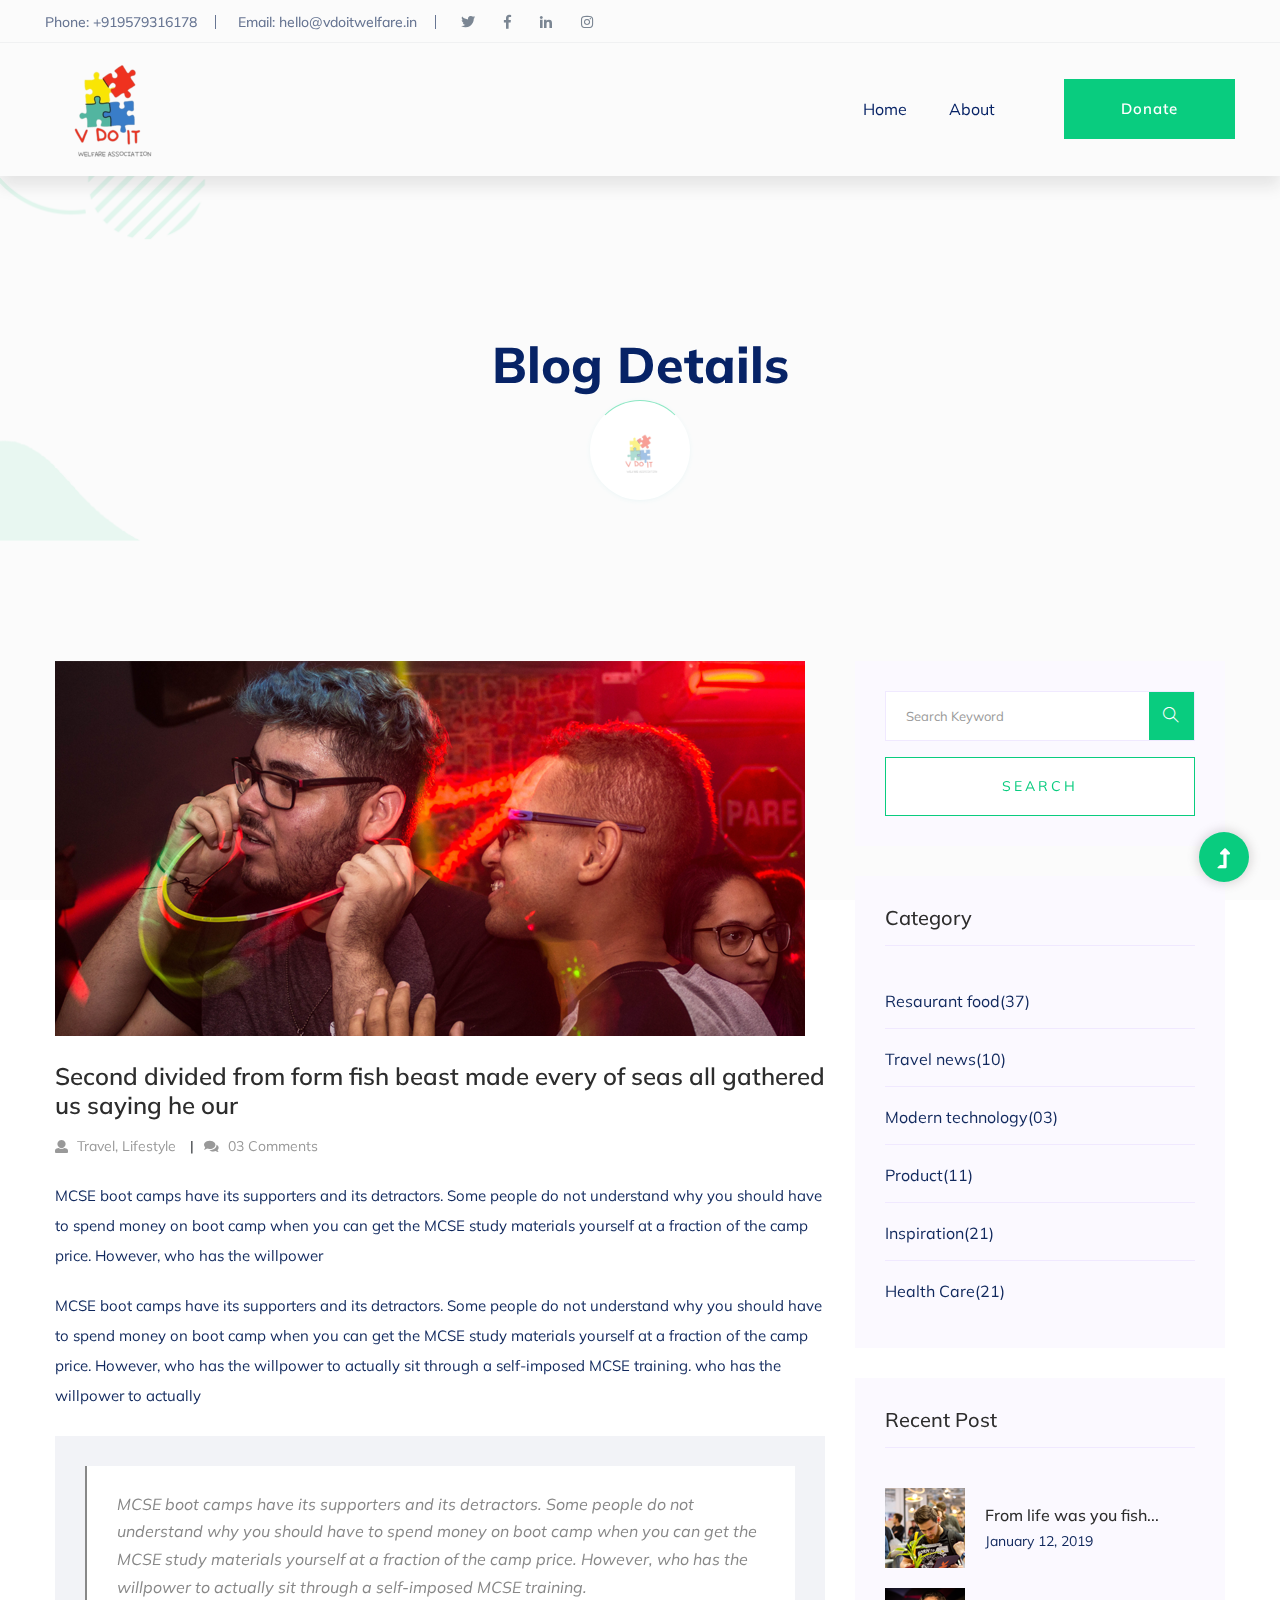
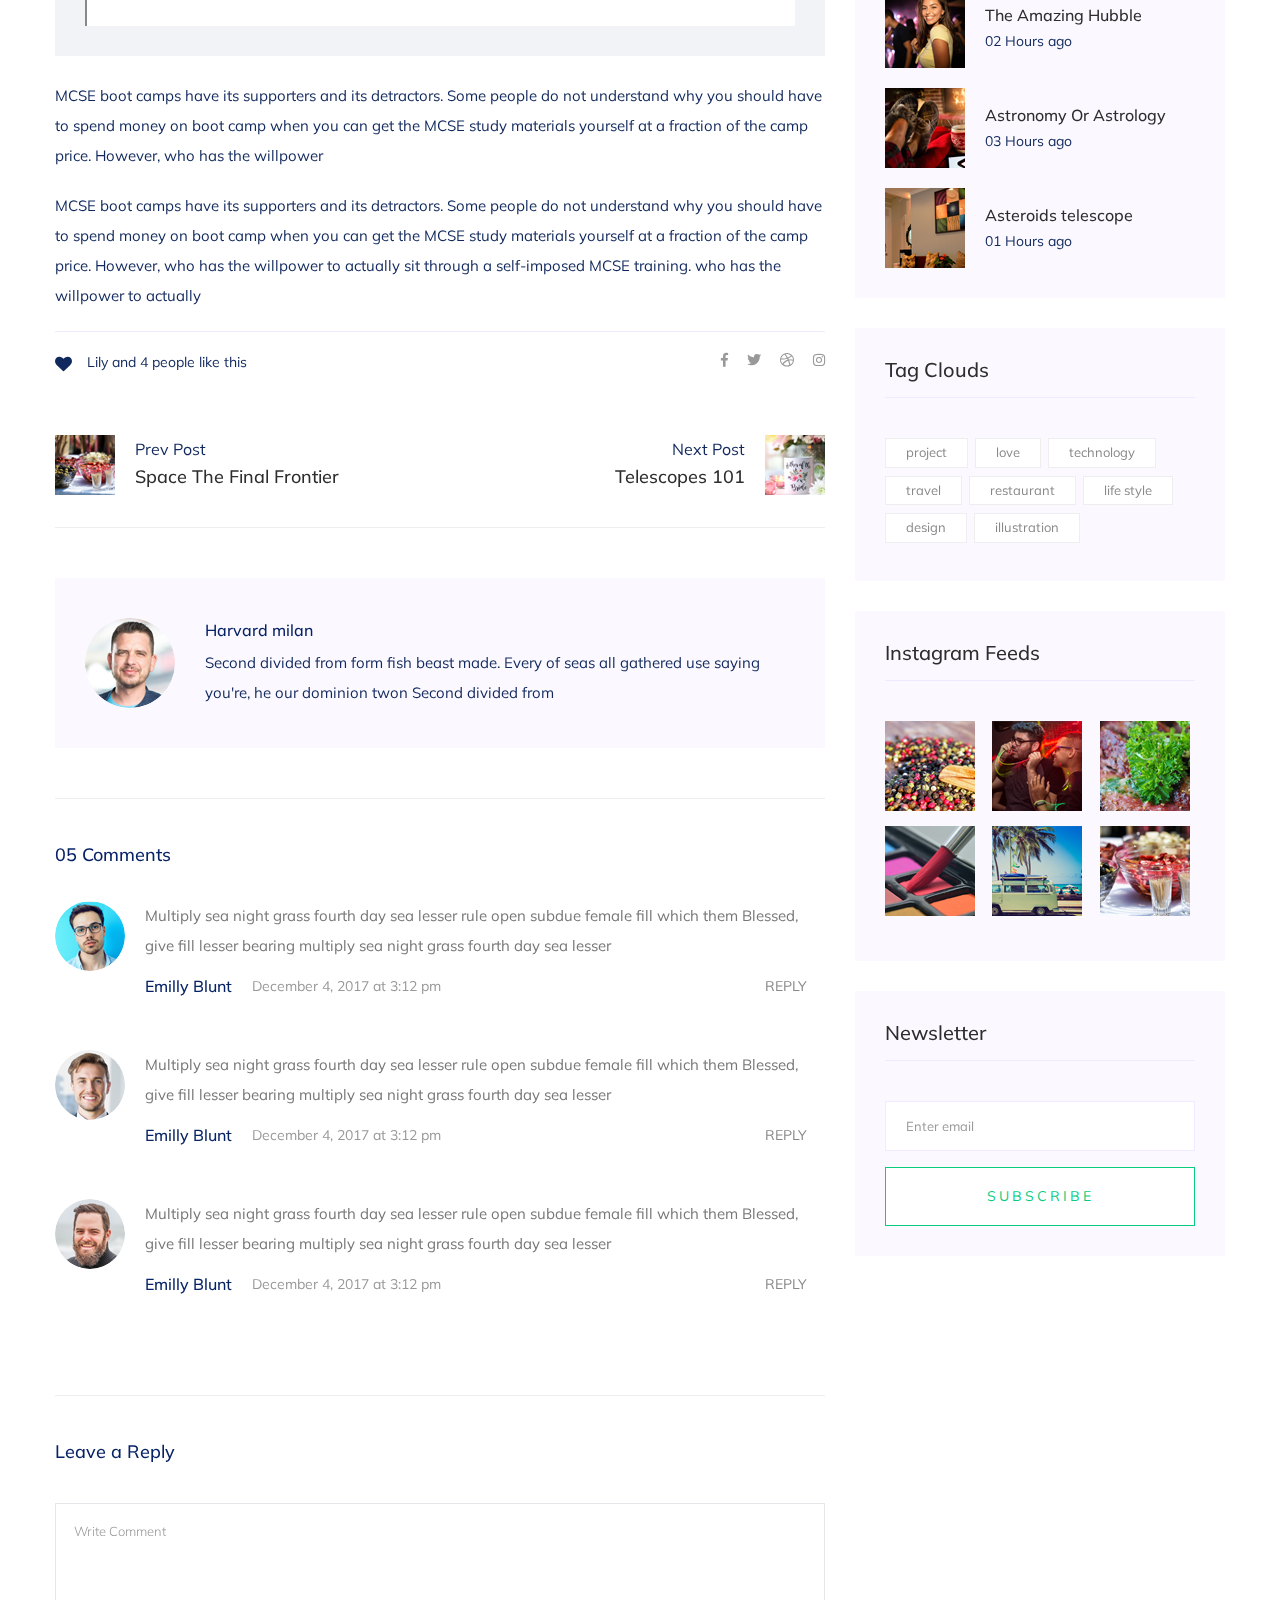
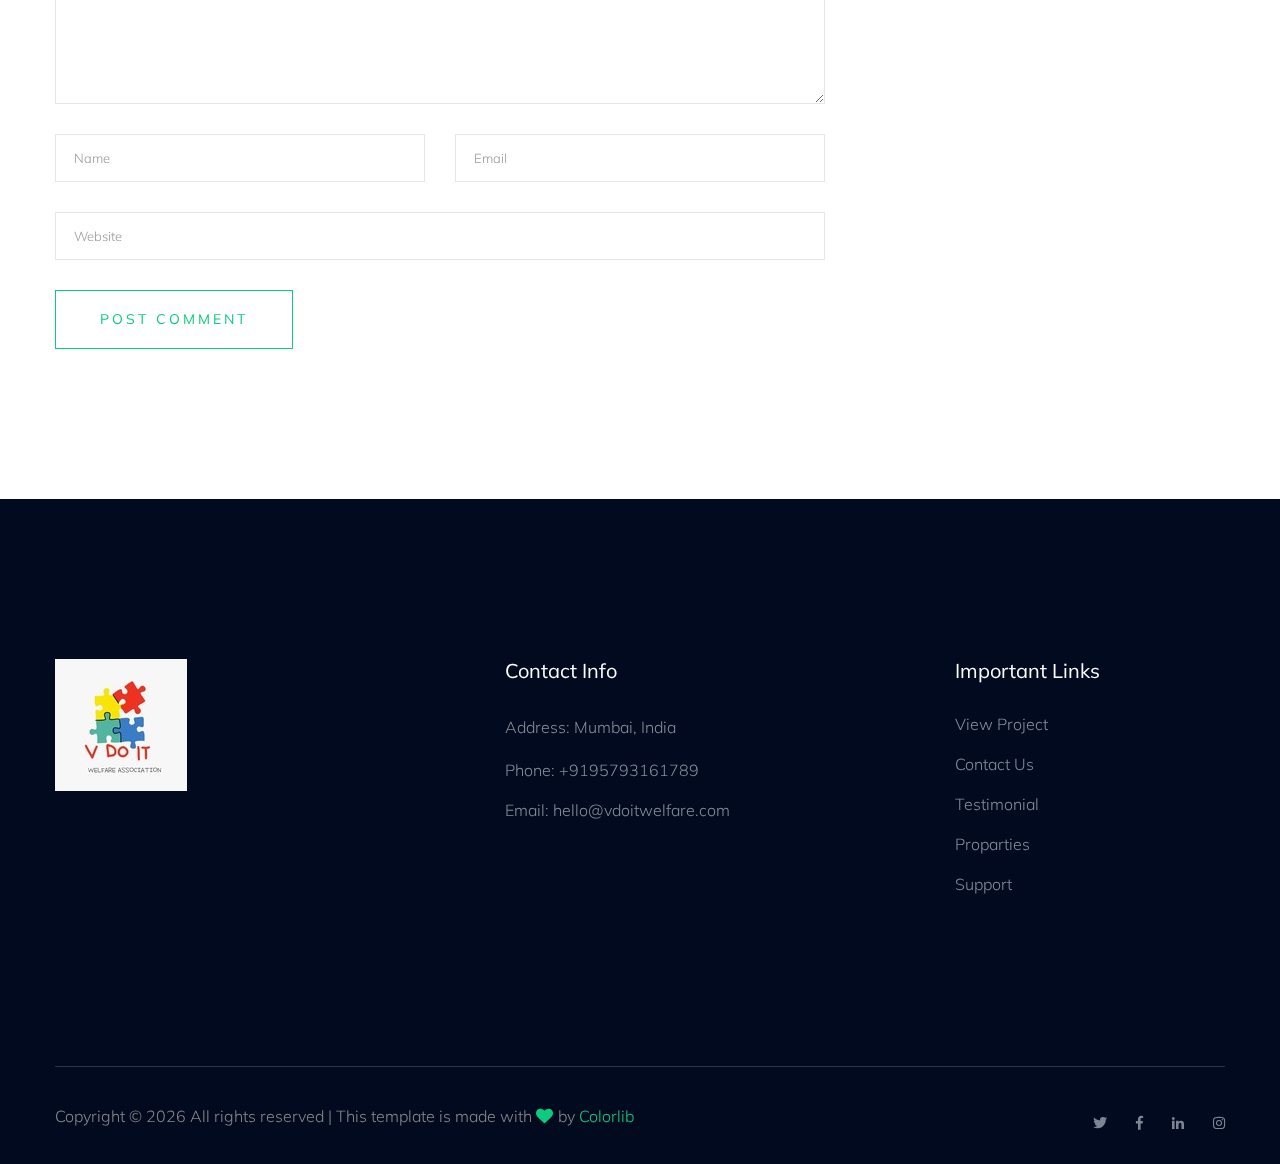
<file: blog_details.html>
<!DOCTYPE html>
<html class="no-js" lang="zxx">
  <head>
    <meta charset="utf-8" />
    <meta http-equiv="x-ua-compatible" content="ie=edge" />
    <title>V Do It Welfare</title>
    <meta name="description" content="" />
    <meta name="viewport" content="width=device-width, initial-scale=1" />
    <link
      rel="shortcut icon"
      type="image/x-icon"
      href="assets/img/favicon.ico"
    />

    <!-- CSS here -->
    <link rel="stylesheet" href="assets/css/bootstrap.min.css" />
    <link rel="stylesheet" href="assets/css/owl.carousel.min.css" />
    <link rel="stylesheet" href="assets/css/slicknav.css" />
    <link rel="stylesheet" href="assets/css/animate.min.css" />
    <link rel="stylesheet" href="assets/css/hamburgers.min.css" />
    <link rel="stylesheet" href="assets/css/magnific-popup.css" />
    <link rel="stylesheet" href="assets/css/fontawesome-all.min.css" />
    <link rel="stylesheet" href="assets/css/themify-icons.css" />
    <link rel="stylesheet" href="assets/css/slick.css" />
    <link rel="stylesheet" href="assets/css/nice-select.css" />
    <link rel="stylesheet" href="assets/css/style.css" />
  </head>

  <body>
    <!--? Preloader Start -->
    <div id="preloader-active">
      <div class="preloader d-flex align-items-center justify-content-center">
        <div class="preloader-inner position-relative">
          <div class="preloader-circle"></div>
          <div class="preloader-img pere-text">
            <img src="assets/img/logo/logo.png" alt="" />
          </div>
        </div>
      </div>
    </div>
    <!-- Preloader Start -->
    <header>
      <!-- Header Start -->
      <div class="header-area">
        <div class="main-header">
          <div class="header-top d-none d-lg-block">
            <div class="container-fluid">
              <div class="col-xl-12">
                <div
                  class="row d-flex justify-content-between align-items-center"
                >
                  <div class="header-info-left d-flex">
                    <ul>
                      <li>Phone: +919579316178</li>
                      <li>Email: hello@vdoitwelfare.in</li>
                    </ul>
                    <div class="header-social">
                      <ul>
                        <li>
                          <a
                            href="https://x.com/V_DO_IT_WELFARE"
                            target="_blank"
                            ><i class="fab fa-twitter"></i
                          ></a>
                        </li>
                        <li>
                          <a
                            href="https://www.facebook.com/vdoitwelfareassociation"
                            target="_blank"
                            ><i class="fab fa-facebook-f"></i
                          ></a>
                        </li>
                        <li>
                          <a
                            href="https://www.linkedin.com/in/v-do-it-welfare-association-266794330/"
                            target="_blank"
                            ><i class="fab fa-linkedin-in"></i
                          ></a>
                        </li>
                        <li>
                          <a
                            href="https://www.instagram.com/v_do_it_welfare_association"
                            target="_blank"
                            ><i class="fab fa-instagram"></i
                          ></a>
                        </li>
                      </ul>
                    </div>
                  </div>
                  <div class="header-info-right d-flex align-items-center">
                    <div class="select-this">
                      <!-- <form action="#">
                                          <div class="select-itms">
                                              <select name="select" id="select1">
                                                  <option value="">English</option>
                                                  <option value="">Bangla</option>
                                                  <option value="">Arabic</option>
                                                  <option value="">Hindi</option>
                                              </select>
                                          </div>
                                      </form> -->
                    </div>
                    <!-- <ul class="contact-now">
                      <li><a href="#">Subscribe Now</a></li>
                    </ul> -->
                  </div>
                </div>
              </div>
            </div>
          </div>
          <div class="header-bottom header-sticky">
            <div class="container-fluid">
              <div class="row align-items-center">
                <!-- Logo -->
                <div class="col-xl-2 col-lg-2">
                  <div class="logo">
                    <a href="index.html"
                      ><img src="assets/img/logo/logo.png" alt=""
                    /></a>
                  </div>
                </div>
                <div class="col-xl-10 col-lg-10">
                  <div
                    class="menu-wrapper d-flex align-items-center justify-content-end"
                  >
                    <!-- Main-menu -->
                    <div class="main-menu d-none d-lg-block">
                      <nav>
                        <ul id="navigation">
                          <li><a href="index.html">Home</a></li>
                          <li><a href="about.html">About</a></li>
                          <!-- <li><a href="program.html">latest causes</a></li>
                          <li><a href="events.html">social events </a></li>
                          <li>
                            <a href="blog.html">Blog</a>
                            <ul class="submenu">
                              <li><a href="blog.html">Blog</a></li>
                              <li>
                                <a href="blog_details.html">Blog Details</a>
                              </li>
                              <li><a href="elements.html">Element</a></li>
                            </ul>
                          </li>
                          <li><a href="contact.html">Contact</a></li> -->
                        </ul>
                      </nav>
                    </div>
                    <!-- Header-btn -->
                    <div class="header-right-btn d-none d-lg-block ml-20">
                      <a
                        href="https://forms.gle/ggy8VvhGNVsBfN7Q7"
                        target="_blank"
                        class="btn header-btn"
                        >Donate</a
                      >
                    </div>
                  </div>
                </div>
                <!-- Mobile Menu -->
                <div class="col-12">
                  <div class="mobile_menu d-block d-lg-none"></div>
                </div>
              </div>
            </div>
          </div>
        </div>
      </div>
      <!-- Header End -->
    </header>
    <main>
      <!--? Hero Start -->
      <div class="slider-area2">
        <div class="slider-height2 d-flex align-items-center">
          <div class="container">
            <div class="row">
              <div class="col-xl-12">
                <div class="hero-cap hero-cap2 pt-20 text-center">
                  <h2>Blog Details</h2>
                </div>
              </div>
            </div>
          </div>
        </div>
      </div>
      <!-- Hero End -->
      <!--? Blog Area Start -->
      <section class="blog_area single-post-area section-padding">
        <div class="container">
          <div class="row">
            <div class="col-lg-8 posts-list">
              <div class="single-post">
                <div class="feature-img">
                  <img
                    class="img-fluid"
                    src="assets/img/blog/single_blog_1.png"
                    alt=""
                  />
                </div>
                <div class="blog_details">
                  <h2 style="color: #2d2d2d">
                    Second divided from form fish beast made every of seas all
                    gathered us saying he our
                  </h2>
                  <ul class="blog-info-link mt-3 mb-4">
                    <li>
                      <a href="#"
                        ><i class="fa fa-user"></i> Travel, Lifestyle</a
                      >
                    </li>
                    <li>
                      <a href="#"><i class="fa fa-comments"></i> 03 Comments</a>
                    </li>
                  </ul>
                  <p class="excert">
                    MCSE boot camps have its supporters and its detractors. Some
                    people do not understand why you should have to spend money
                    on boot camp when you can get the MCSE study materials
                    yourself at a fraction of the camp price. However, who has
                    the willpower
                  </p>
                  <p>
                    MCSE boot camps have its supporters and its detractors. Some
                    people do not understand why you should have to spend money
                    on boot camp when you can get the MCSE study materials
                    yourself at a fraction of the camp price. However, who has
                    the willpower to actually sit through a self-imposed MCSE
                    training. who has the willpower to actually
                  </p>
                  <div class="quote-wrapper">
                    <div class="quotes">
                      MCSE boot camps have its supporters and its detractors.
                      Some people do not understand why you should have to spend
                      money on boot camp when you can get the MCSE study
                      materials yourself at a fraction of the camp price.
                      However, who has the willpower to actually sit through a
                      self-imposed MCSE training.
                    </div>
                  </div>
                  <p>
                    MCSE boot camps have its supporters and its detractors. Some
                    people do not understand why you should have to spend money
                    on boot camp when you can get the MCSE study materials
                    yourself at a fraction of the camp price. However, who has
                    the willpower
                  </p>
                  <p>
                    MCSE boot camps have its supporters and its detractors. Some
                    people do not understand why you should have to spend money
                    on boot camp when you can get the MCSE study materials
                    yourself at a fraction of the camp price. However, who has
                    the willpower to actually sit through a self-imposed MCSE
                    training. who has the willpower to actually
                  </p>
                </div>
              </div>
              <div class="navigation-top">
                <div class="d-sm-flex justify-content-between text-center">
                  <p class="like-info">
                    <span class="align-middle"
                      ><i class="fa fa-heart"></i
                    ></span>
                    Lily and 4 people like this
                  </p>
                  <div class="col-sm-4 text-center my-2 my-sm-0">
                    <!-- <p class="comment-count"><span class="align-middle"><i class="fa fa-comment"></i></span> 06 Comments</p> -->
                  </div>
                  <ul class="social-icons">
                    <li>
                      <a href="https://www.facebook.com/vdoitwelfareassociation"
                        ><i class="fab fa-facebook-f"></i
                      ></a>
                    </li>
                    <li>
                      <a href="https://x.com/V_DO_IT_WELFARE" target="_blank"
                        ><i class="fab fa-twitter"></i
                      ></a>
                    </li>
                    <li>
                      <a href="#"><i class="fab fa-dribbble"></i></a>
                    </li>
                    <li>
                      <a
                        href="https://www.instagram.com/v_do_it_welfare_association"
                        target="_blank"
                        ><i class="fab fa-instagram"></i
                      ></a>
                    </li>
                  </ul>
                </div>
                <div class="navigation-area">
                  <div class="row">
                    <div
                      class="col-lg-6 col-md-6 col-12 nav-left flex-row d-flex justify-content-start align-items-center"
                    >
                      <div class="thumb">
                        <a href="#">
                          <img
                            class="img-fluid"
                            src="assets/img/post/preview.png"
                            alt=""
                          />
                        </a>
                      </div>
                      <div class="arrow">
                        <a href="#">
                          <span class="lnr text-white ti-arrow-left"></span>
                        </a>
                      </div>
                      <div class="detials">
                        <p>Prev Post</p>
                        <a href="#">
                          <h4 style="color: #2d2d2d">
                            Space The Final Frontier
                          </h4>
                        </a>
                      </div>
                    </div>
                    <div
                      class="col-lg-6 col-md-6 col-12 nav-right flex-row d-flex justify-content-end align-items-center"
                    >
                      <div class="detials">
                        <p>Next Post</p>
                        <a href="#">
                          <h4 style="color: #2d2d2d">Telescopes 101</h4>
                        </a>
                      </div>
                      <div class="arrow">
                        <a href="#">
                          <span class="lnr text-white ti-arrow-right"></span>
                        </a>
                      </div>
                      <div class="thumb">
                        <a href="#">
                          <img
                            class="img-fluid"
                            src="assets/img/post/next.png"
                            alt=""
                          />
                        </a>
                      </div>
                    </div>
                  </div>
                </div>
              </div>
              <div class="blog-author">
                <div class="media align-items-center">
                  <img src="assets/img/blog/author.png" alt="" />
                  <div class="media-body">
                    <a href="#">
                      <h4>Harvard milan</h4>
                    </a>
                    <p>
                      Second divided from form fish beast made. Every of seas
                      all gathered use saying you're, he our dominion twon
                      Second divided from
                    </p>
                  </div>
                </div>
              </div>
              <div class="comments-area">
                <h4>05 Comments</h4>
                <div class="comment-list">
                  <div class="single-comment justify-content-between d-flex">
                    <div class="user justify-content-between d-flex">
                      <div class="thumb">
                        <img src="assets/img/blog/comment_1.png" alt="" />
                      </div>
                      <div class="desc">
                        <p class="comment">
                          Multiply sea night grass fourth day sea lesser rule
                          open subdue female fill which them Blessed, give fill
                          lesser bearing multiply sea night grass fourth day sea
                          lesser
                        </p>
                        <div class="d-flex justify-content-between">
                          <div class="d-flex align-items-center">
                            <h5>
                              <a href="#">Emilly Blunt</a>
                            </h5>
                            <p class="date">December 4, 2017 at 3:12 pm</p>
                          </div>
                          <div class="reply-btn">
                            <a href="#" class="btn-reply text-uppercase"
                              >reply</a
                            >
                          </div>
                        </div>
                      </div>
                    </div>
                  </div>
                </div>
                <div class="comment-list">
                  <div class="single-comment justify-content-between d-flex">
                    <div class="user justify-content-between d-flex">
                      <div class="thumb">
                        <img src="assets/img/blog/comment_2.png" alt="" />
                      </div>
                      <div class="desc">
                        <p class="comment">
                          Multiply sea night grass fourth day sea lesser rule
                          open subdue female fill which them Blessed, give fill
                          lesser bearing multiply sea night grass fourth day sea
                          lesser
                        </p>
                        <div class="d-flex justify-content-between">
                          <div class="d-flex align-items-center">
                            <h5>
                              <a href="#">Emilly Blunt</a>
                            </h5>
                            <p class="date">December 4, 2017 at 3:12 pm</p>
                          </div>
                          <div class="reply-btn">
                            <a href="#" class="btn-reply text-uppercase"
                              >reply</a
                            >
                          </div>
                        </div>
                      </div>
                    </div>
                  </div>
                </div>
                <div class="comment-list">
                  <div class="single-comment justify-content-between d-flex">
                    <div class="user justify-content-between d-flex">
                      <div class="thumb">
                        <img src="assets/img/blog/comment_3.png" alt="" />
                      </div>
                      <div class="desc">
                        <p class="comment">
                          Multiply sea night grass fourth day sea lesser rule
                          open subdue female fill which them Blessed, give fill
                          lesser bearing multiply sea night grass fourth day sea
                          lesser
                        </p>
                        <div class="d-flex justify-content-between">
                          <div class="d-flex align-items-center">
                            <h5>
                              <a href="#">Emilly Blunt</a>
                            </h5>
                            <p class="date">December 4, 2017 at 3:12 pm</p>
                          </div>
                          <div class="reply-btn">
                            <a href="#" class="btn-reply text-uppercase"
                              >reply</a
                            >
                          </div>
                        </div>
                      </div>
                    </div>
                  </div>
                </div>
              </div>
              <div class="comment-form">
                <h4>Leave a Reply</h4>
                <form
                  class="form-contact comment_form"
                  action="#"
                  id="commentForm"
                >
                  <div class="row">
                    <div class="col-12">
                      <div class="form-group">
                        <textarea
                          class="form-control w-100"
                          name="comment"
                          id="comment"
                          cols="30"
                          rows="9"
                          placeholder="Write Comment"
                        ></textarea>
                      </div>
                    </div>
                    <div class="col-sm-6">
                      <div class="form-group">
                        <input
                          class="form-control"
                          name="name"
                          id="name"
                          type="text"
                          placeholder="Name"
                        />
                      </div>
                    </div>
                    <div class="col-sm-6">
                      <div class="form-group">
                        <input
                          class="form-control"
                          name="email"
                          id="email"
                          type="email"
                          placeholder="Email"
                        />
                      </div>
                    </div>
                    <div class="col-12">
                      <div class="form-group">
                        <input
                          class="form-control"
                          name="website"
                          id="website"
                          type="text"
                          placeholder="Website"
                        />
                      </div>
                    </div>
                  </div>
                  <div class="form-group">
                    <button
                      type="submit"
                      class="button button-contactForm btn_1 boxed-btn"
                    >
                      Post Comment
                    </button>
                  </div>
                </form>
              </div>
            </div>
            <div class="col-lg-4">
              <div class="blog_right_sidebar">
                <aside class="single_sidebar_widget search_widget">
                  <form action="#">
                    <div class="form-group">
                      <div class="input-group mb-3">
                        <input
                          type="text"
                          class="form-control"
                          placeholder="Search Keyword"
                          onfocus="this.placeholder = ''"
                          onblur="this.placeholder = 'Search Keyword'"
                        />
                        <div class="input-group-append">
                          <button class="btns" type="button">
                            <i class="ti-search"></i>
                          </button>
                        </div>
                      </div>
                    </div>
                    <button
                      class="button rounded-0 primary-bg text-white w-100 btn_1 boxed-btn"
                      type="submit"
                    >
                      Search
                    </button>
                  </form>
                </aside>
                <aside class="single_sidebar_widget post_category_widget">
                  <h4 class="widget_title" style="color: #2d2d2d">Category</h4>
                  <ul class="list cat-list">
                    <li>
                      <a href="#" class="d-flex">
                        <p>Resaurant food</p>
                        <p>(37)</p>
                      </a>
                    </li>
                    <li>
                      <a href="#" class="d-flex">
                        <p>Travel news</p>
                        <p>(10)</p>
                      </a>
                    </li>
                    <li>
                      <a href="#" class="d-flex">
                        <p>Modern technology</p>
                        <p>(03)</p>
                      </a>
                    </li>
                    <li>
                      <a href="#" class="d-flex">
                        <p>Product</p>
                        <p>(11)</p>
                      </a>
                    </li>
                    <li>
                      <a href="#" class="d-flex">
                        <p>Inspiration</p>
                        <p>(21)</p>
                      </a>
                    </li>
                    <li>
                      <a href="#" class="d-flex">
                        <p>Health Care</p>
                        <p>(21)</p>
                      </a>
                    </li>
                  </ul>
                </aside>
                <aside class="single_sidebar_widget popular_post_widget">
                  <h3 class="widget_title" style="color: #2d2d2d">
                    Recent Post
                  </h3>
                  <div class="media post_item">
                    <img src="assets/img/post/post_1.png" alt="post" />
                    <div class="media-body">
                      <a href="blog_details.html">
                        <h3 style="color: #2d2d2d">
                          From life was you fish...
                        </h3>
                      </a>
                      <p>January 12, 2019</p>
                    </div>
                  </div>
                  <div class="media post_item">
                    <img src="assets/img/post/post_2.png" alt="post" />
                    <div class="media-body">
                      <a href="blog_details.html">
                        <h3 style="color: #2d2d2d">The Amazing Hubble</h3>
                      </a>
                      <p>02 Hours ago</p>
                    </div>
                  </div>
                  <div class="media post_item">
                    <img src="assets/img/post/post_3.png" alt="post" />
                    <div class="media-body">
                      <a href="blog_details.html">
                        <h3 style="color: #2d2d2d">Astronomy Or Astrology</h3>
                      </a>
                      <p>03 Hours ago</p>
                    </div>
                  </div>
                  <div class="media post_item">
                    <img src="assets/img/post/post_4.png" alt="post" />
                    <div class="media-body">
                      <a href="blog_details.html">
                        <h3 style="color: #2d2d2d">Asteroids telescope</h3>
                      </a>
                      <p>01 Hours ago</p>
                    </div>
                  </div>
                </aside>
                <aside class="single_sidebar_widget tag_cloud_widget">
                  <h4 class="widget_title" style="color: #2d2d2d">
                    Tag Clouds
                  </h4>
                  <ul class="list">
                    <li>
                      <a href="#">project</a>
                    </li>
                    <li>
                      <a href="#">love</a>
                    </li>
                    <li>
                      <a href="#">technology</a>
                    </li>
                    <li>
                      <a href="#">travel</a>
                    </li>
                    <li>
                      <a href="#">restaurant</a>
                    </li>
                    <li>
                      <a href="#">life style</a>
                    </li>
                    <li>
                      <a href="#">design</a>
                    </li>
                    <li>
                      <a href="#">illustration</a>
                    </li>
                  </ul>
                </aside>
                <aside class="single_sidebar_widget instagram_feeds">
                  <h4 class="widget_title" style="color: #2d2d2d">
                    Instagram Feeds
                  </h4>
                  <ul class="instagram_row flex-wrap">
                    <li>
                      <a href="#">
                        <img
                          class="img-fluid"
                          src="assets/img/post/post_5.png"
                          alt=""
                        />
                      </a>
                    </li>
                    <li>
                      <a href="#">
                        <img
                          class="img-fluid"
                          src="assets/img/post/post_6.png"
                          alt=""
                        />
                      </a>
                    </li>
                    <li>
                      <a href="#">
                        <img
                          class="img-fluid"
                          src="assets/img/post/post_7.png"
                          alt=""
                        />
                      </a>
                    </li>
                    <li>
                      <a href="#">
                        <img
                          class="img-fluid"
                          src="assets/img/post/post_8.png"
                          alt=""
                        />
                      </a>
                    </li>
                    <li>
                      <a href="#">
                        <img
                          class="img-fluid"
                          src="assets/img/post/post_9.png"
                          alt=""
                        />
                      </a>
                    </li>
                    <li>
                      <a href="#">
                        <img
                          class="img-fluid"
                          src="assets/img/post/post_10.png"
                          alt=""
                        />
                      </a>
                    </li>
                  </ul>
                </aside>
                <aside class="single_sidebar_widget newsletter_widget">
                  <h4 class="widget_title" style="color: #2d2d2d">
                    Newsletter
                  </h4>
                  <form action="#">
                    <div class="form-group">
                      <input
                        type="email"
                        class="form-control"
                        onfocus="this.placeholder = ''"
                        onblur="this.placeholder = 'Enter email'"
                        placeholder="Enter email"
                        required
                      />
                    </div>
                    <button
                      class="button rounded-0 primary-bg text-white w-100 btn_1 boxed-btn"
                      type="submit"
                    >
                      Subscribe
                    </button>
                  </form>
                </aside>
              </div>
            </div>
          </div>
        </div>
      </section>
      <!-- Blog Area End -->
    </main>
    <footer>
      <div
        class="footer-wrapper section-bg2"
        data-background="assets/img/gallery/footer_bg.png"
      >
        <!-- Footer Top-->
        <div class="footer-area footer-padding">
          <div class="container">
            <div class="row d-flex justify-content-between">
              <div class="col-xl-3 col-lg-3 col-md-4 col-sm-6">
                <div class="single-footer-caption mb-50">
                  <div class="single-footer-caption mb-30">
                    <div class="footer-tittle">
                      <div class="footer-logo mb-20">
                        <a href="index.html"
                          ><img src="assets/img/logo/logo2_footer.png" alt=""
                        /></a>
                      </div>
                    </div>
                  </div>
                </div>
              </div>
              <div class="col-xl-3 col-lg-3 col-md-4 col-sm-5">
                <div class="single-footer-caption mb-50">
                  <div class="footer-tittle">
                    <h4>Contact Info</h4>
                    <ul>
                      <li>
                        <p>Address: Mumbai, India</p>
                      </li>
                      <li>
                        <a href="tel:+9195793161789">Phone: +9195793161789</a>
                      </li>
                      <li>
                        <a href="mailto:hello@vdoitwelfare.com"
                          >Email: hello@vdoitwelfare.com</a
                        >
                      </li>
                    </ul>
                  </div>
                </div>
              </div>
              <div class="col-xl-3 col-lg-3 col-md-4 col-sm-5">
                <div class="single-footer-caption mb-50">
                  <div class="footer-tittle">
                    <h4>Important Links</h4>
                    <ul>
                      <li><a href="#"> View Project</a></li>
                      <li><a href="#">Contact Us</a></li>
                      <li><a href="#">Testimonial</a></li>
                      <li><a href="#">Proparties</a></li>
                      <li><a href="#">Support</a></li>
                    </ul>
                  </div>
                </div>
              </div>
              <!-- <div class="col-xl-3 col-lg-3 col-md-4 col-sm-5">
                <div class="single-footer-caption mb-50">
                  <div class="footer-tittle">
                    <h4>Newsletter</h4>
                    <div class="footer-pera footer-pera2">
                      <p>
                        Heaven fruitful doesn't over lesser in days. Appear
                        creeping.
                      </p>
                    </div>

                    <div class="footer-form">
                      <div id="mc_embed_signup">
                        <form
                          target="_blank"
                          action="https://spondonit.us12.list-manage.com/subscribe/post?u=1462626880ade1ac87bd9c93a&amp;id=92a4423d01"
                          method="get"
                          class="subscribe_form relative mail_part"
                        >
                          <input
                            type="email"
                            name="email"
                            id="newsletter-form-email"
                            placeholder="Email Address"
                            class="placeholder hide-on-focus"
                            onfocus="this.placeholder = ''"
                            onblur="this.placeholder = ' Email Address '"
                          />
                          <div class="form-icon">
                            <button
                              type="submit"
                              name="submit"
                              id="newsletter-submit"
                              class="email_icon newsletter-submit button-contactForm"
                            >
                              <img src="assets/img/gallery/form.png" alt="" />
                            </button>
                          </div>
                          <div class="mt-10 info"></div>
                        </form>
                      </div>
                    </div>
                  </div>
                </div>
              </div> -->
            </div>
          </div>
        </div>
        <!-- footer-bottom -->
        <div class="footer-bottom-area">
          <div class="container">
            <div class="footer-border">
              <div
                class="row d-flex justify-content-between align-items-center"
              >
                <div class="col-xl-10 col-lg-9">
                  <div class="footer-copy-right">
                    <p>
                      <!-- Link back to Colorlib can't be removed. Template is licensed under CC BY 3.0. -->
                      Copyright &copy;
                      <script>
                        document.write(new Date().getFullYear());
                      </script>
                      All rights reserved | This template is made with
                      <i class="fa fa-heart" aria-hidden="true"></i> by
                      <a href="https://colorlib.com" target="_blank"
                        >Colorlib</a
                      >
                      <!-- Link back to Colorlib can't be removed. Template is licensed under CC BY 3.0. -->
                    </p>
                  </div>
                </div>
                <div class="col-xl-2 col-lg-3">
                  <div class="footer-social f-right">
                    <a href="https://x.com/V_DO_IT_WELFARE" target="_blank"
                      ><i class="fab fa-twitter"></i
                    ></a>
                    <a href="https://www.facebook.com/vdoitwelfareassociation"
                      ><i class="fab fa-facebook-f"></i
                    ></a>
                    <a
                      href="https://www.linkedin.com/in/v-do-it-welfare-association-266794330/"
                      target="_blank"
                      ><i class="fab fa-linkedin-in"></i
                    ></a>
                    <a
                      href="https://www.instagram.com/v_do_it_welfare_association"
                      target="_blank"
                      ><i class="fab fa-instagram"></i
                    ></a>
                  </div>
                </div>
              </div>
            </div>
          </div>
        </div>
      </div>
    </footer>
    <!-- Scroll Up -->
    <div id="back-top">
      <a title="Go to Top" href="#"> <i class="fas fa-level-up-alt"></i></a>
    </div>

    <!-- JS here -->

    <script src="./assets/js/vendor/modernizr-3.5.0.min.js"></script>
    <!-- Jquery, Popper, Bootstrap -->
    <script src="./assets/js/vendor/jquery-1.12.4.min.js"></script>
    <script src="./assets/js/popper.min.js"></script>
    <script src="./assets/js/bootstrap.min.js"></script>
    <!-- Jquery Mobile Menu -->
    <script src="./assets/js/jquery.slicknav.min.js"></script>

    <!-- Jquery Slick , Owl-Carousel Plugins -->
    <script src="./assets/js/owl.carousel.min.js"></script>
    <script src="./assets/js/slick.min.js"></script>
    <!-- One Page, Animated-HeadLin -->
    <script src="./assets/js/wow.min.js"></script>
    <script src="./assets/js/animated.headline.js"></script>
    <script src="./assets/js/jquery.magnific-popup.js"></script>

    <!-- Date Picker -->
    <script src="./assets/js/gijgo.min.js"></script>
    <!-- Nice-select, sticky -->
    <script src="./assets/js/jquery.nice-select.min.js"></script>
    <script src="./assets/js/jquery.sticky.js"></script>

    <!-- counter , waypoint,Hover Direction -->
    <script src="./assets/js/jquery.counterup.min.js"></script>
    <script src="./assets/js/waypoints.min.js"></script>
    <script src="./assets/js/jquery.countdown.min.js"></script>
    <script src="./assets/js/hover-direction-snake.min.js"></script>

    <!-- contact js -->
    <script src="./assets/js/contact.js"></script>
    <script src="./assets/js/jquery.form.js"></script>
    <script src="./assets/js/jquery.validate.min.js"></script>
    <script src="./assets/js/mail-script.js"></script>
    <script src="./assets/js/jquery.ajaxchimp.min.js"></script>

    <!-- Jquery Plugins, main Jquery -->
    <script src="./assets/js/plugins.js"></script>
    <script src="./assets/js/main.js"></script>
  </body>
</html>
</file>
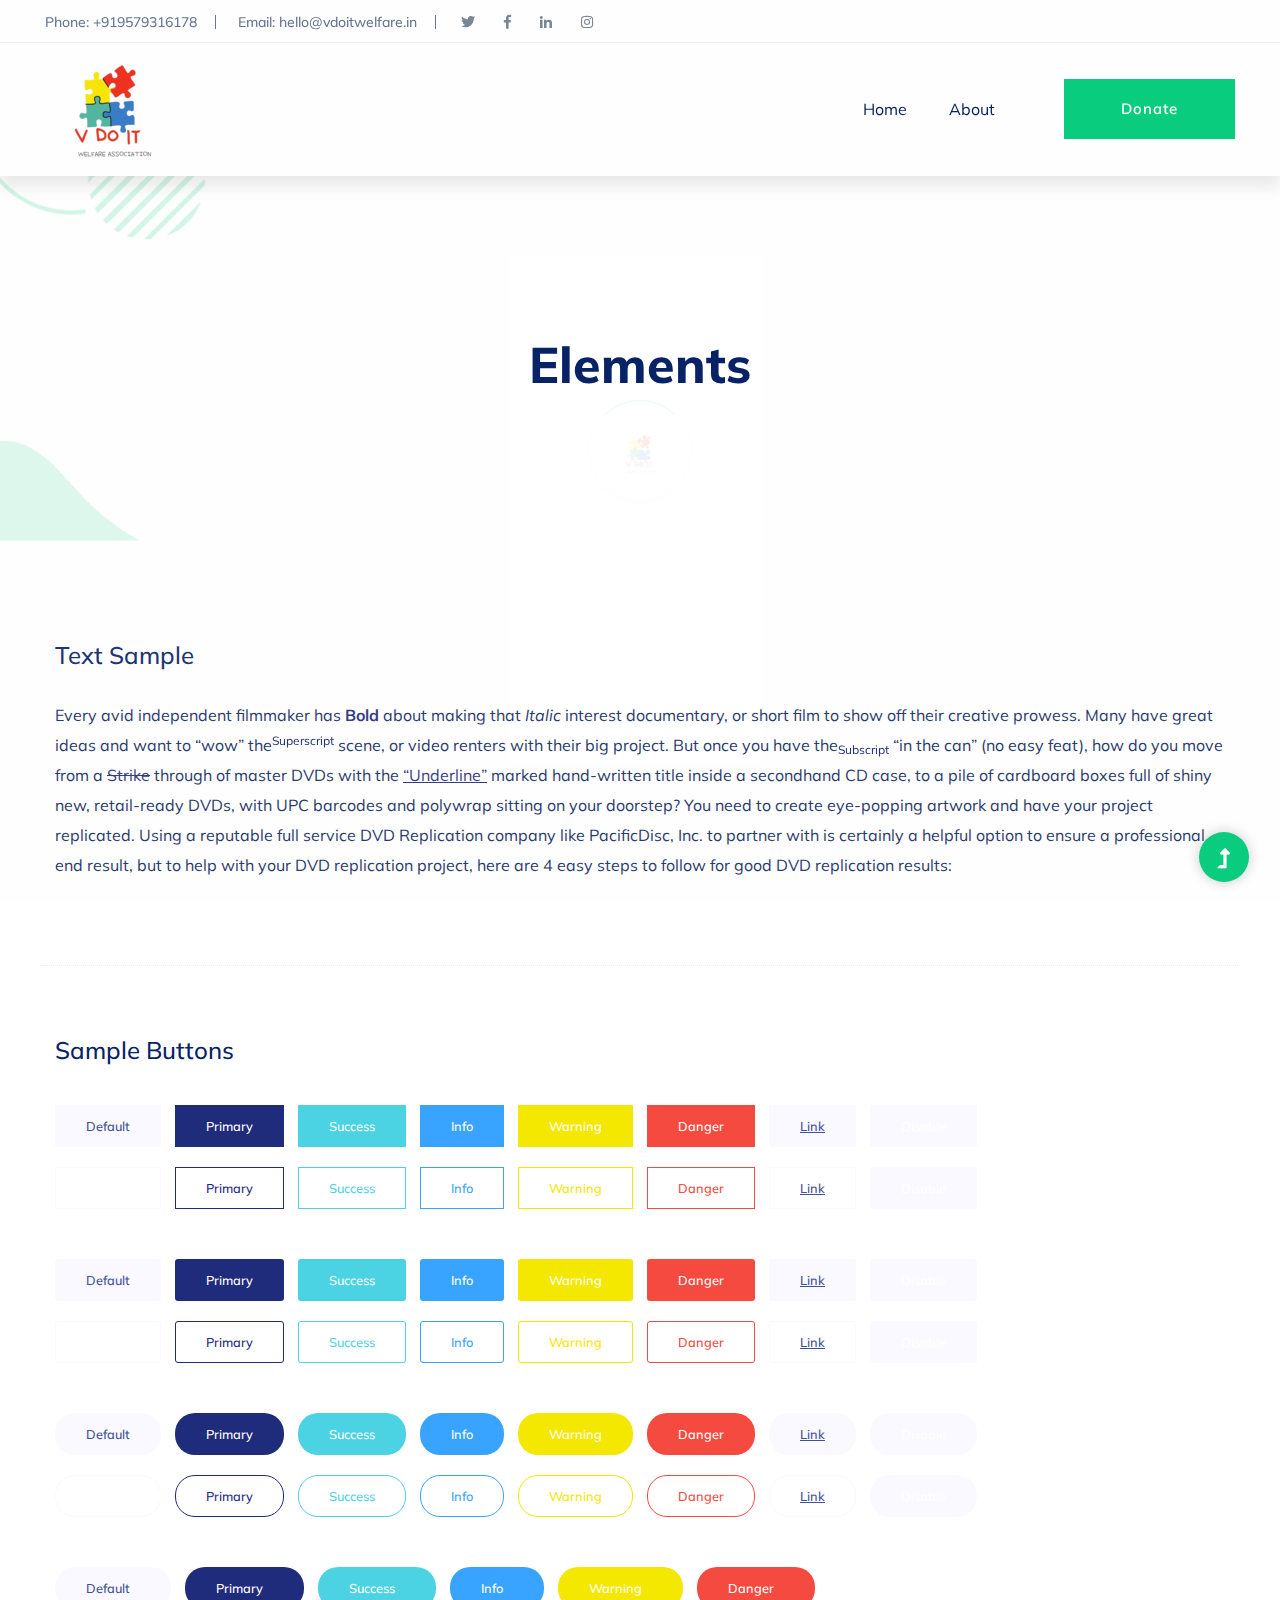
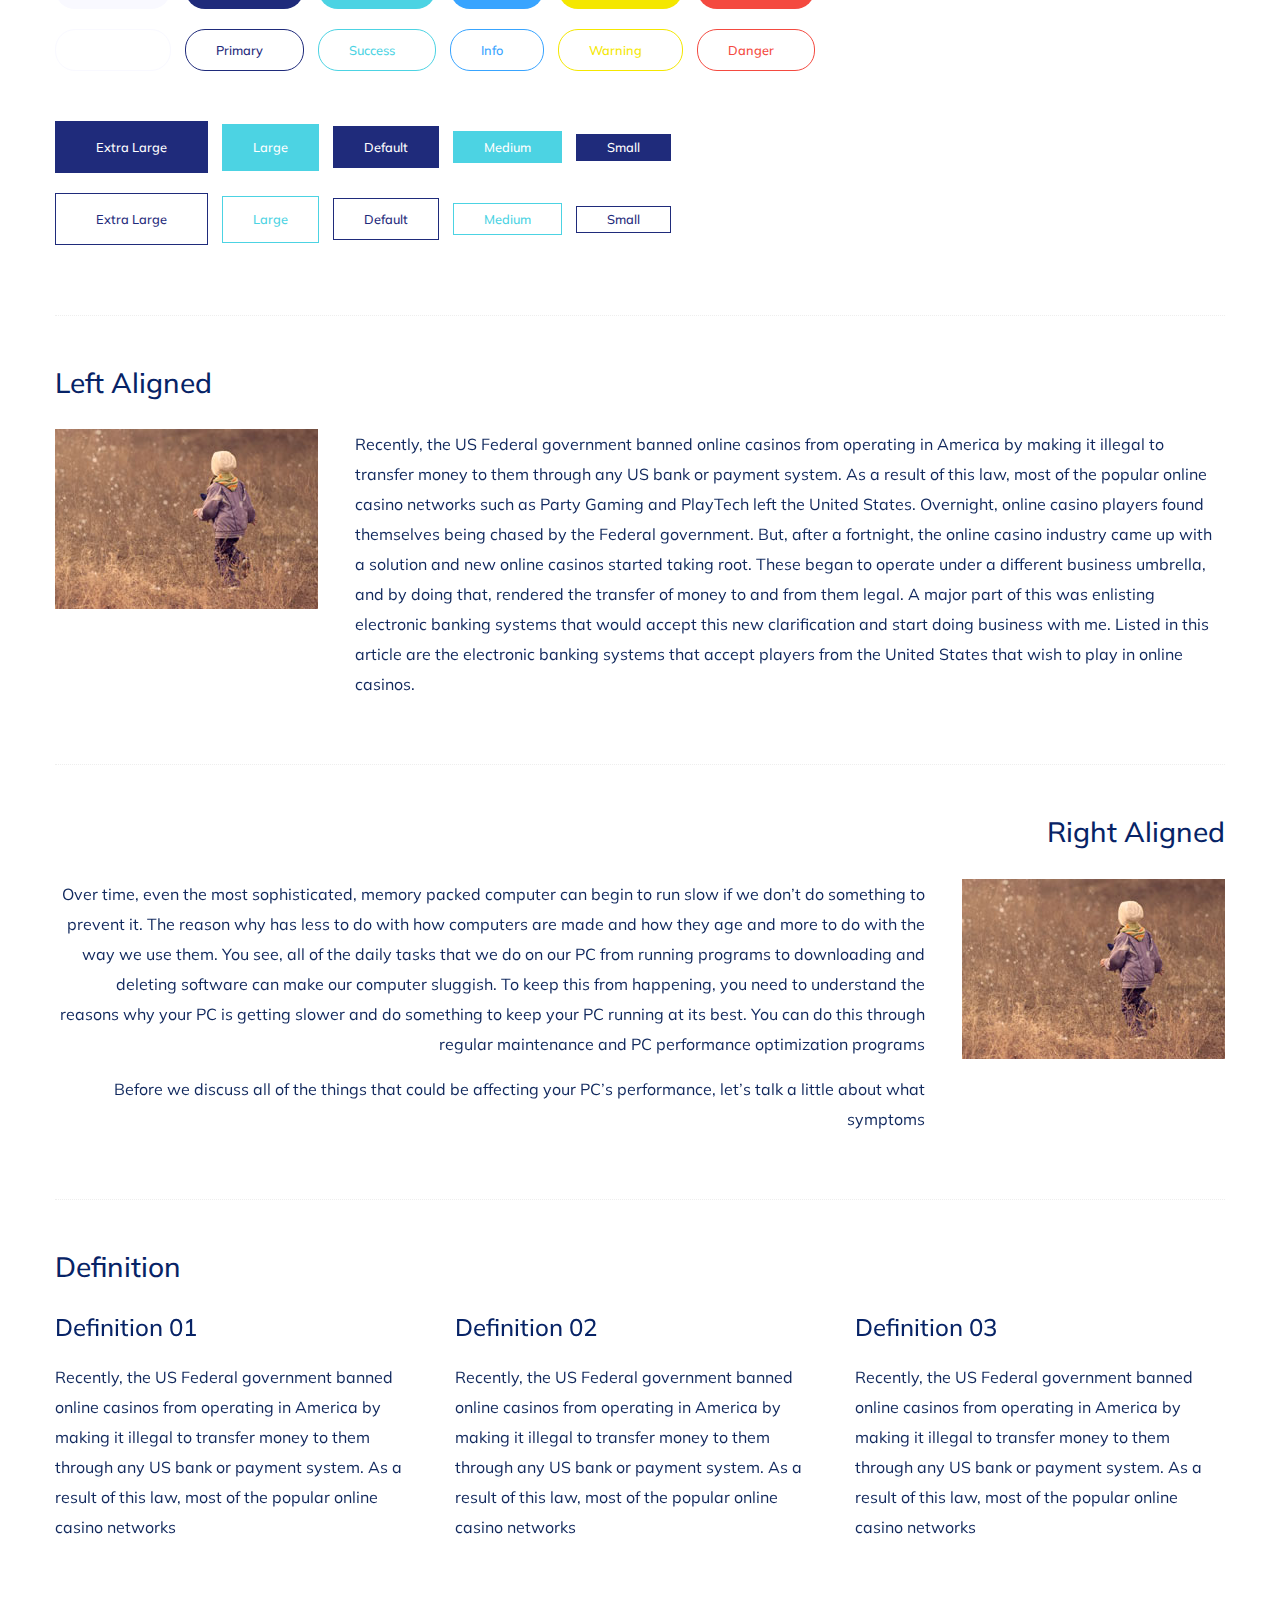
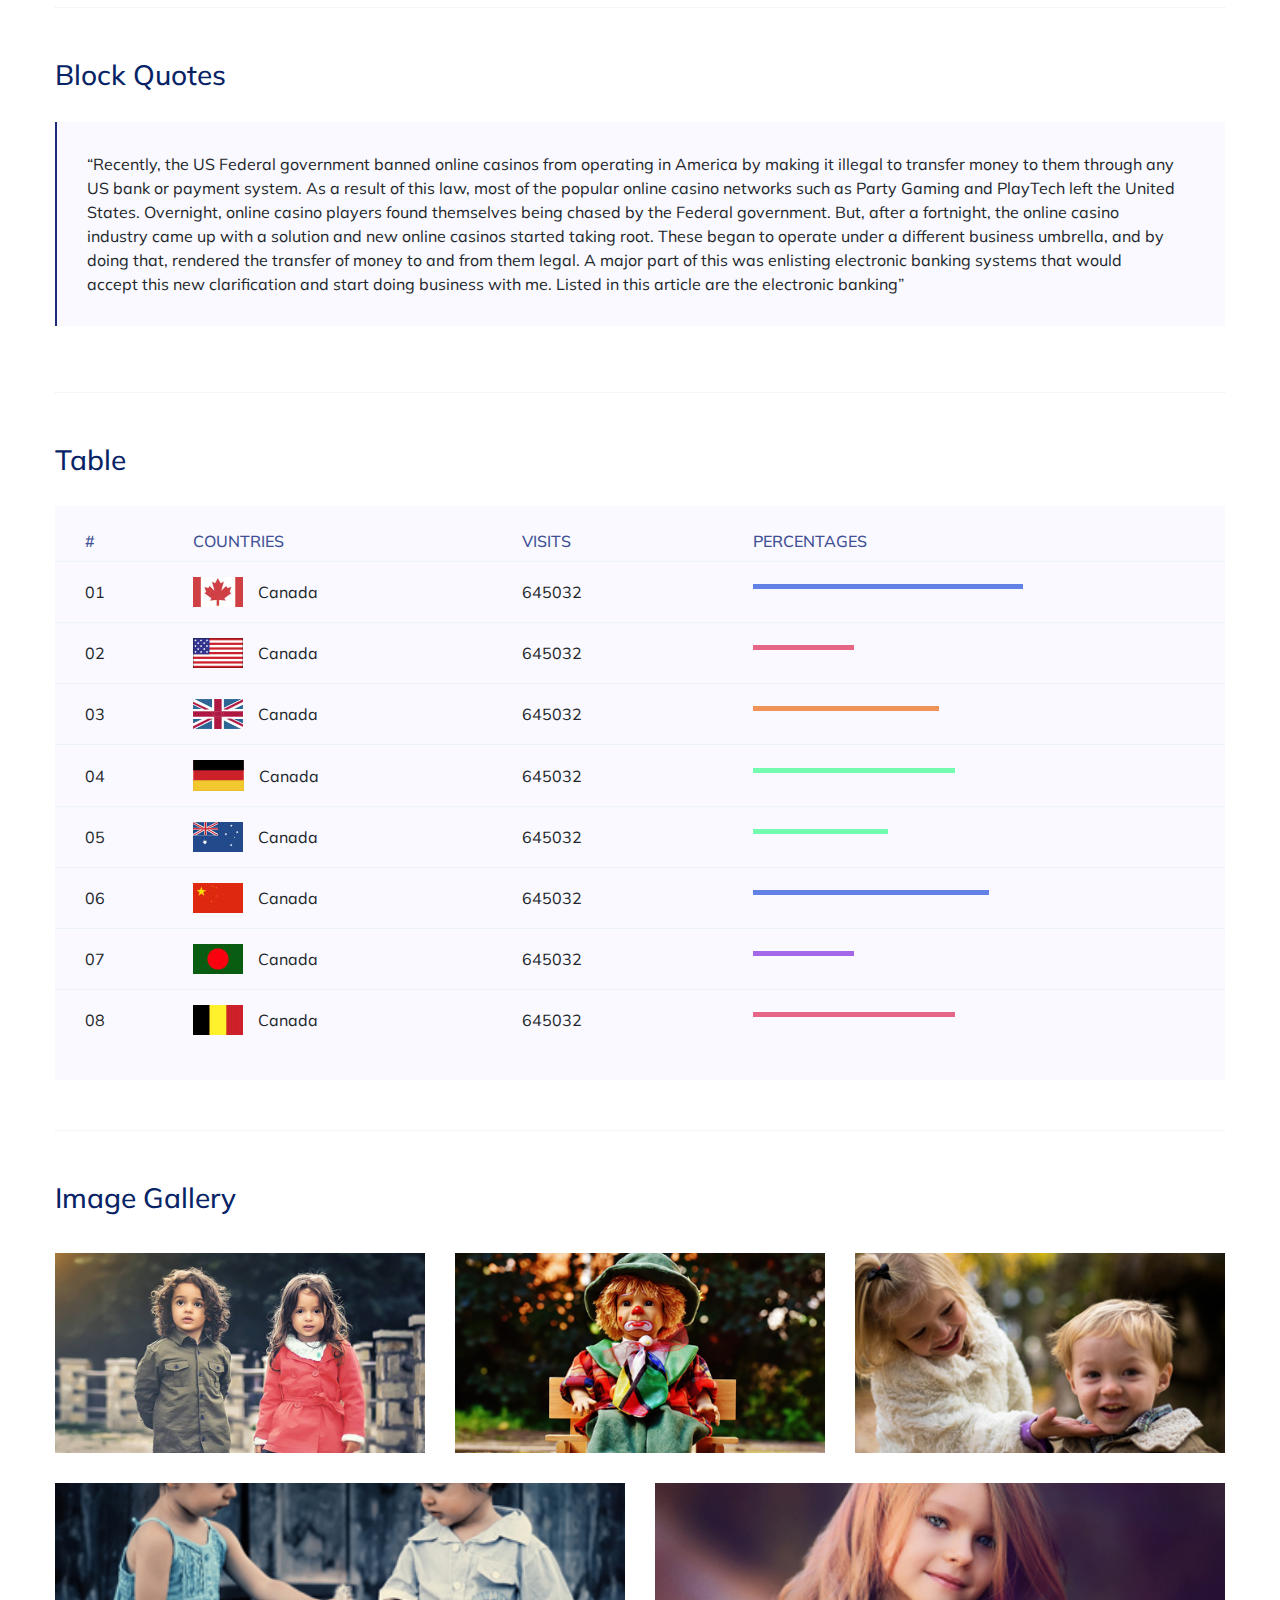
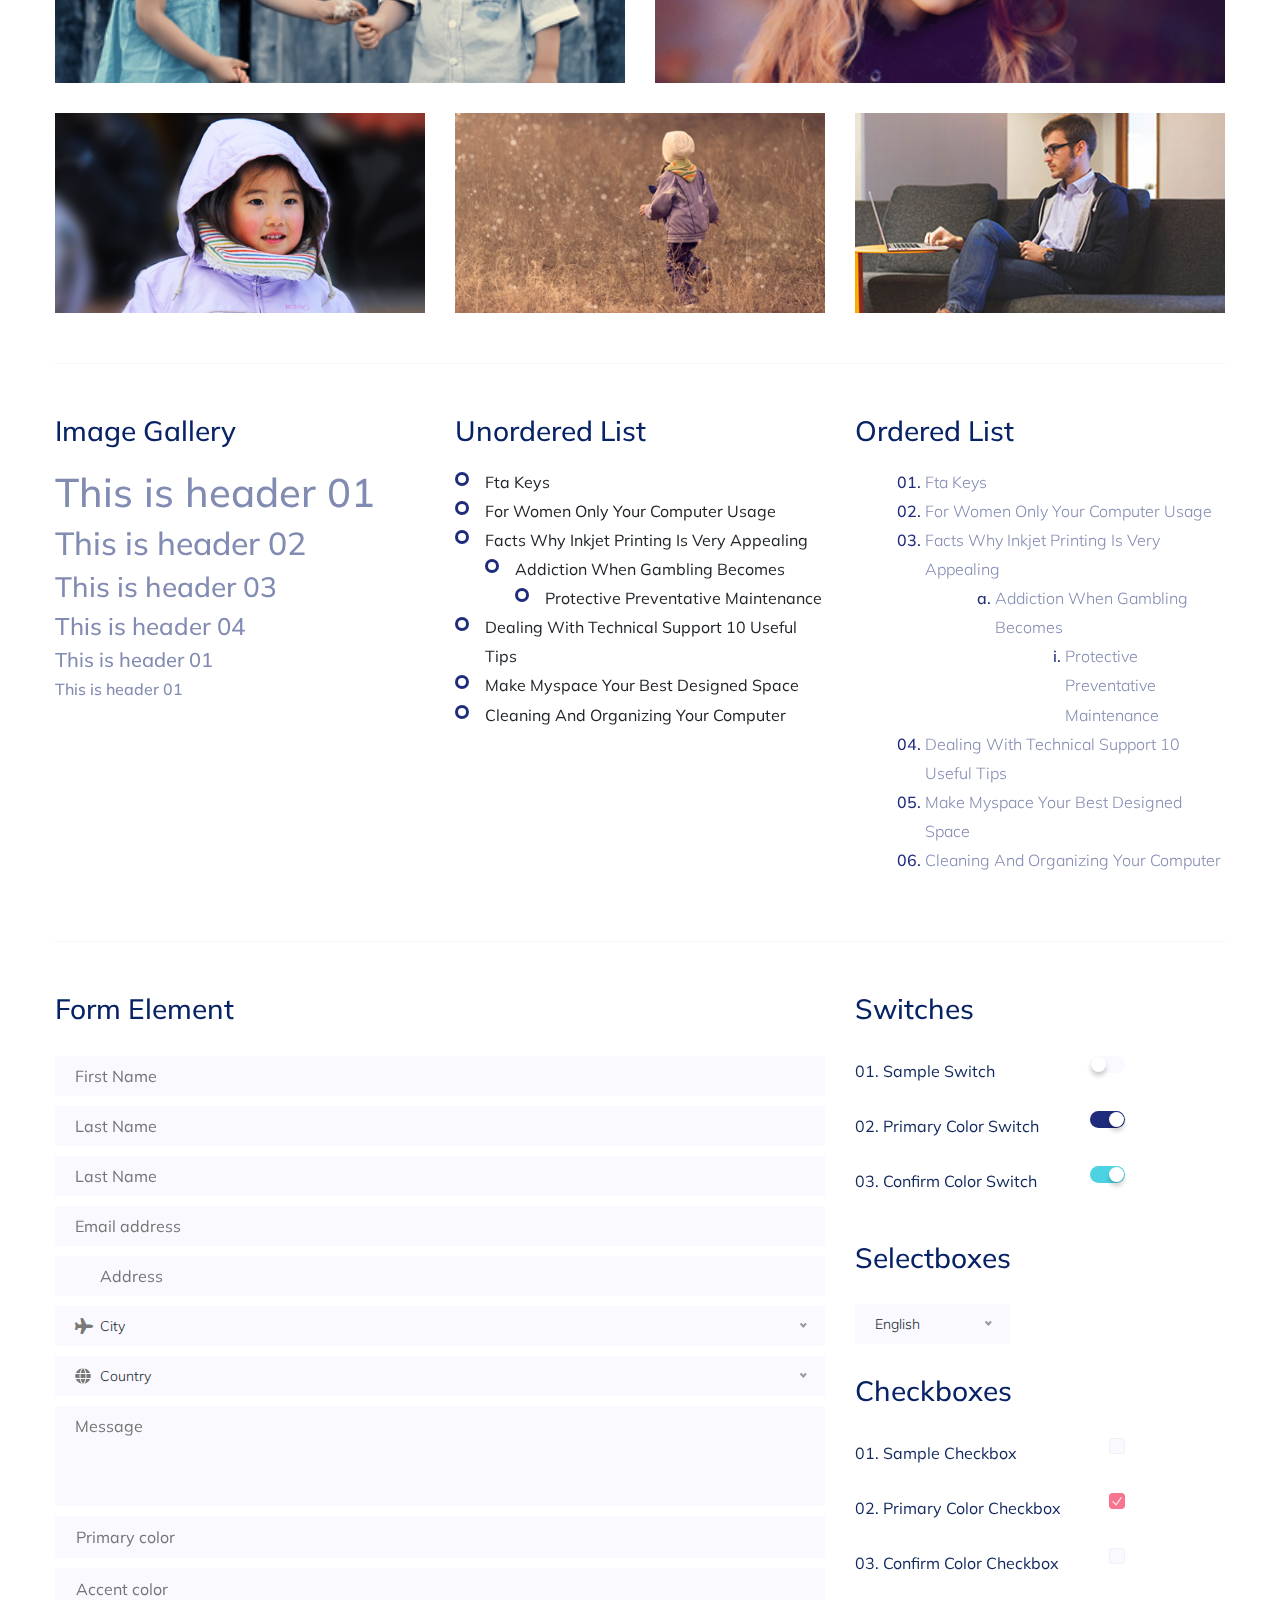
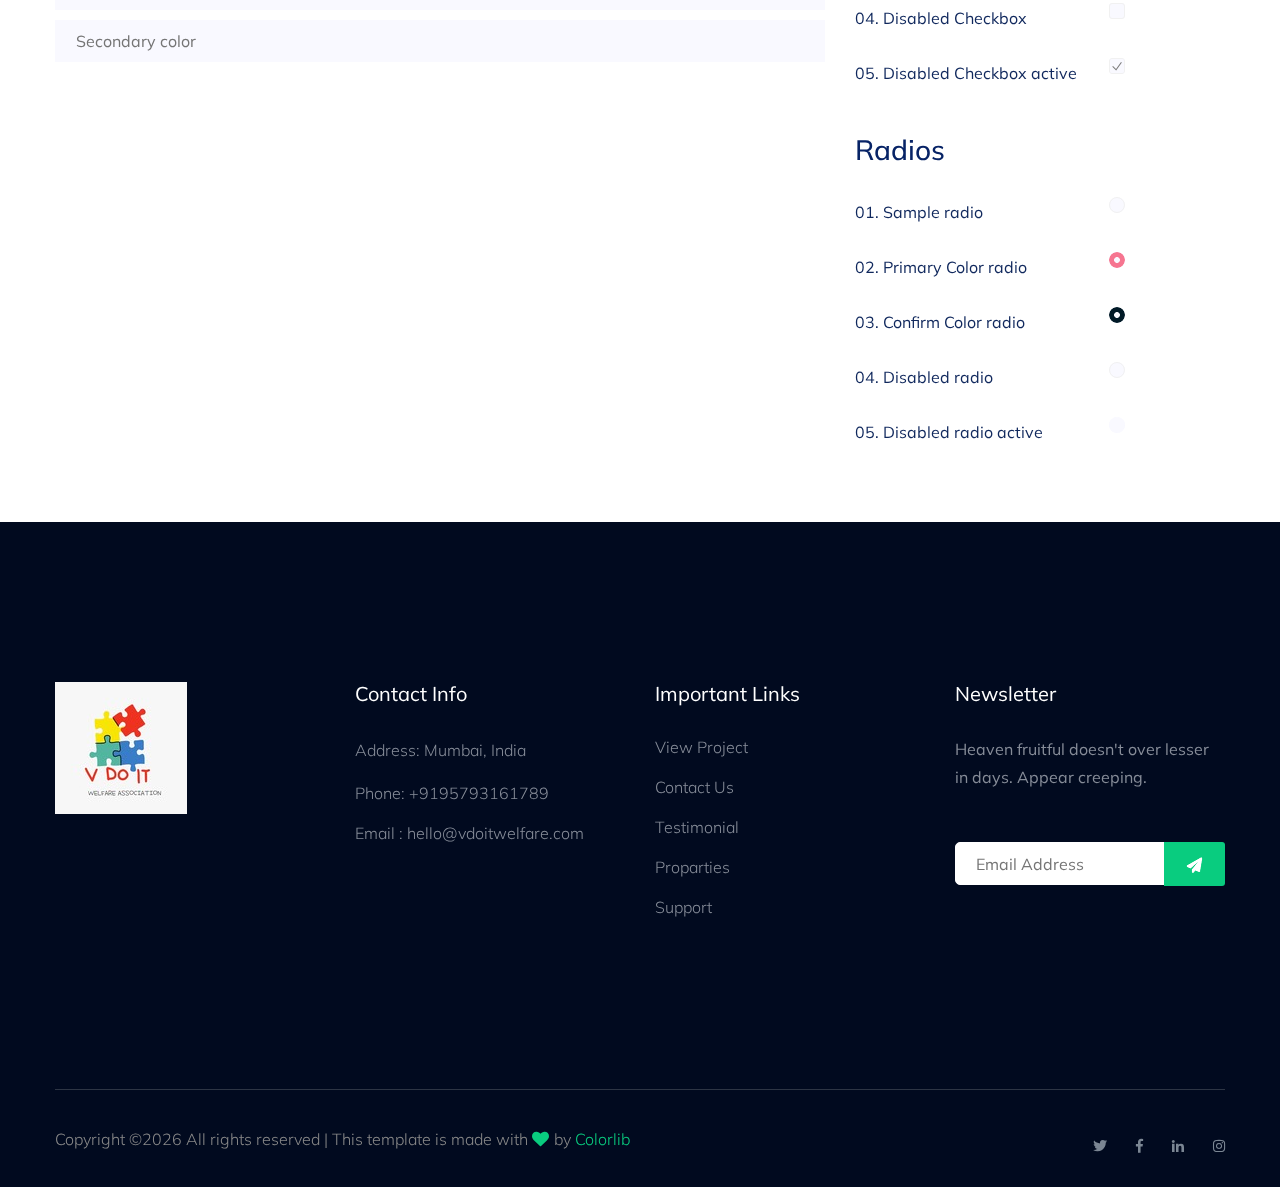
<file: elements.html>
<!doctype html>
<html class="no-js" lang="zxx">
<head>
	<meta charset="utf-8">
	<meta http-equiv="x-ua-compatible" content="ie=edge">
	<title> V Do It Welfare</title>
	<meta name="description" content="">
	<meta name="viewport" content="width=device-width, initial-scale=1">
	<link rel="shortcut icon" type="image/x-icon" href="assets/img/favicon.ico">

 	<!-- CSS here -->
	<link rel="stylesheet" href="assets/css/bootstrap.min.css">
	<link rel="stylesheet" href="assets/css/owl.carousel.min.css">
	<link rel="stylesheet" href="assets/css/slicknav.css">
	<link rel="stylesheet" href="assets/css/animate.min.css">
	<link rel="stylesheet" href="assets/css/hamburgers.min.css">
	<link rel="stylesheet" href="assets/css/magnific-popup.css">
	<link rel="stylesheet" href="assets/css/fontawesome-all.min.css">
	<link rel="stylesheet" href="assets/css/themify-icons.css">
	<link rel="stylesheet" href="assets/css/slick.css">
	<link rel="stylesheet" href="assets/css/nice-select.css">
	<link rel="stylesheet" href="assets/css/style.css">
</head>
<body>
    <!--? Preloader Start -->
    <div id="preloader-active">
        <div class="preloader d-flex align-items-center justify-content-center">
            <div class="preloader-inner position-relative">
                <div class="preloader-circle"></div>
                <div class="preloader-img pere-text">
                    <img src="assets/img/logo/logo.png" alt="">
                </div>
            </div>
        </div>
    </div>
    <!-- Preloader Start -->
    <header>
        <!-- Header Start -->
        <div class="header-area">
            <div class="main-header ">
                <div class="header-top d-none d-lg-block">
                    <div class="container-fluid">
                        <div class="col-xl-12">
                            <div class="row d-flex justify-content-between align-items-center">
                                <div class="header-info-left d-flex">
                                    <ul>     
                                        <li>Phone: +919579316178</li>
                                        <li>Email: hello@vdoitwelfare.in</li>
                                    </ul>
                                    <div class="header-social">    
                                        <ul>
                                            <li><a href="https://x.com/V_DO_IT_WELFARE" target="_blank"><i class="fab fa-twitter"></i></a></li>
                                            <li><a  href="https://www.facebook.com/vdoitwelfareassociation"><i class="fab fa-facebook-f"></i></a></li>
                                            <li><a href="https://www.linkedin.com/in/v-do-it-welfare-association-266794330/"><i class="fab fa-linkedin-in"></i></a></li>
                                            <li> <a href="https://www.instagram.com/v_do_it_welfare_association" target="_blank"><i class="fab fa-instagram"></i></a></li>
                                        </ul>
                                    </div>
                                </div>
                                <div class="header-info-right d-flex align-items-center">
                                    <div class="select-this">
                                        <!-- <form action="#">
                                            <div class="select-itms">
                                                <select name="select" id="select1">
                                                    <option value="">English</option>
                                                    <option value="">Bangla</option>
                                                    <option value="">Arabic</option>
                                                    <option value="">Hindi</option>
                                                </select>
                                            </div> -->
                                        </form>
                                    </div>
                                    <!-- <ul class="contact-now">     
                                        <li><a href="#">Subscribe Now</a></li>
                                    </ul> -->
                                </div>
                            </div>
                        </div>
                    </div>
                </div>
                <div class="header-bottom  header-sticky">
                    <div class="container-fluid">
                        <div class="row align-items-center">
                            <!-- Logo -->
                            <div class="col-xl-2 col-lg-2">
                                <div class="logo">
                                    <a href="index.html"><img src="assets/img/logo/logo.png" alt=""></a>
                                </div>
                            </div>
                            <div class="col-xl-10 col-lg-10">
                                <div class="menu-wrapper  d-flex align-items-center justify-content-end">
                                    <!-- Main-menu -->
                                    <div class="main-menu d-none d-lg-block">
                                        <nav>
                                            <ul id="navigation">                                                                                          
                                                <li><a href="index.html">Home</a></li>
                                                <li><a href="about.html">About</a></li>
                                                <!-- <li><a href="program.html">latest causes</a></li>
                                                <li><a href="events.html">social events </a></li>
                                                <li><a href="blog.html">Blog</a>
                                                    <ul class="submenu">
                                                        <li><a href="blog.html">Blog</a></li>
                                                        <li><a href="blog_details.html">Blog Details</a></li>
                                                        <li><a href="elements.html">Element</a></li>
                                                    </ul>
                                                </li>
                                                <li><a href="contact.html">Contact</a></li> -->
                                            </ul>
                                        </nav>
                                    </div>
                                    <!-- Header-btn -->
                                    <div class="header-right-btn d-none d-lg-block ml-20">
                                        <a href="https://forms.gle/ggy8VvhGNVsBfN7Q7" target="_blank" class="btn header-btn">Donate</a>
                                    </div>
                                </div>
                            </div> 
                            <!-- Mobile Menu -->
                            <div class="col-12">
                                <div class="mobile_menu d-block d-lg-none"></div>
                            </div>
                        </div>
                    </div>
                </div>
            </div>
        </div>
        <!-- Header End -->
    </header>
	<main>
        <!--? Hero Start -->
        <div class="slider-area2">
            <div class="slider-height2 d-flex align-items-center">
                <div class="container">
                    <div class="row">
                        <div class="col-xl-12">
                            <div class="hero-cap hero-cap2 pt-20 text-center">
                                <h2>Elements</h2>
                            </div>
                        </div>
                    </div>
                </div>
            </div>
        </div>
        <!-- Hero End -->
		<!--? Start Sample Area -->
		<section class="sample-text-area">
			<div class="container box_1170">
				<h3 class="text-heading">Text Sample</h3>
				<p class="sample-text">
					Every avid independent filmmaker has <b>Bold</b> about making that <i>Italic</i> interest documentary,
					or short
					film to show off their creative prowess. Many have great ideas and want to “wow”
					the<sup>Superscript</sup> scene,
					or video renters with their big project. But once you have the<sub>Subscript</sub> “in the can” (no easy
					feat), how
					do you move from a <del>Strike</del> through of master DVDs with the <u>“Underline”</u> marked
					hand-written title
					inside a secondhand CD case, to a pile of cardboard boxes full of shiny new, retail-ready DVDs, with UPC
					barcodes
					and polywrap sitting on your doorstep? You need to create eye-popping artwork and have your project
					replicated.
					Using a reputable full service DVD Replication company like PacificDisc, Inc. to partner with is
					certainly a
					helpful option to ensure a professional end result, but to help with your DVD replication project, here
					are 4 easy
					steps to follow for good DVD replication results:
	
				</p>
			</div>
		</section>
		<!-- End Sample Area -->
		<!--? Start Button -->
		<section class="button-area">
			<div class="container box_1170 border-top-generic">
				<h3 class="text-heading">Sample Buttons</h3>
				<div class="button-group-area">
					<a href="#" class="genric-btn default">Default</a>
					<a href="#" class="genric-btn primary">Primary</a>
					<a href="#" class="genric-btn success">Success</a>
					<a href="#" class="genric-btn info">Info</a>
					<a href="#" class="genric-btn warning">Warning</a>
					<a href="#" class="genric-btn danger">Danger</a>
					<a href="#" class="genric-btn link">Link</a>
					<a href="#" class="genric-btn disable">Disable</a>
				</div>
				<div class="button-group-area mt-10">
					<a href="#" class="genric-btn default-border">Default</a>
					<a href="#" class="genric-btn primary-border">Primary</a>
					<a href="#" class="genric-btn success-border">Success</a>
					<a href="#" class="genric-btn info-border">Info</a>
					<a href="#" class="genric-btn warning-border">Warning</a>
					<a href="#" class="genric-btn danger-border">Danger</a>
					<a href="#" class="genric-btn link-border">Link</a>
					<a href="#" class="genric-btn disable">Disable</a>
				</div>
				<div class="button-group-area mt-40">
					<a href="#" class="genric-btn default radius">Default</a>
					<a href="#" class="genric-btn primary radius">Primary</a>
					<a href="#" class="genric-btn success radius">Success</a>
					<a href="#" class="genric-btn info radius">Info</a>
					<a href="#" class="genric-btn warning radius">Warning</a>
					<a href="#" class="genric-btn danger radius">Danger</a>
					<a href="#" class="genric-btn link radius">Link</a>
					<a href="#" class="genric-btn disable radius">Disable</a>
				</div>
				<div class="button-group-area mt-10">
					<a href="#" class="genric-btn default-border radius">Default</a>
					<a href="#" class="genric-btn primary-border radius">Primary</a>
					<a href="#" class="genric-btn success-border radius">Success</a>
					<a href="#" class="genric-btn info-border radius">Info</a>
					<a href="#" class="genric-btn warning-border radius">Warning</a>
					<a href="#" class="genric-btn danger-border radius">Danger</a>
					<a href="#" class="genric-btn link-border radius">Link</a>
					<a href="#" class="genric-btn disable radius">Disable</a>
				</div>
				<div class="button-group-area mt-40">
					<a href="#" class="genric-btn default circle">Default</a>
					<a href="#" class="genric-btn primary circle">Primary</a>
					<a href="#" class="genric-btn success circle">Success</a>
					<a href="#" class="genric-btn info circle">Info</a>
					<a href="#" class="genric-btn warning circle">Warning</a>
					<a href="#" class="genric-btn danger circle">Danger</a>
					<a href="#" class="genric-btn link circle">Link</a>
					<a href="#" class="genric-btn disable circle">Disable</a>
				</div>
				<div class="button-group-area mt-10">
					<a href="#" class="genric-btn default-border circle">Default</a>
					<a href="#" class="genric-btn primary-border circle">Primary</a>
					<a href="#" class="genric-btn success-border circle">Success</a>
					<a href="#" class="genric-btn info-border circle">Info</a>
					<a href="#" class="genric-btn warning-border circle">Warning</a>
					<a href="#" class="genric-btn danger-border circle">Danger</a>
					<a href="#" class="genric-btn link-border circle">Link</a>
					<a href="#" class="genric-btn disable circle">Disable</a>
				</div>
				<div class="button-group-area mt-40">
					<a href="#" class="genric-btn default circle arrow">Default<span class="lnr lnr-arrow-right"></span></a>
					<a href="#" class="genric-btn primary circle arrow">Primary<span class="lnr lnr-arrow-right"></span></a>
					<a href="#" class="genric-btn success circle arrow">Success<span class="lnr lnr-arrow-right"></span></a>
					<a href="#" class="genric-btn info circle arrow">Info<span class="lnr lnr-arrow-right"></span></a>
					<a href="#" class="genric-btn warning circle arrow">Warning<span class="lnr lnr-arrow-right"></span></a>
					<a href="#" class="genric-btn danger circle arrow">Danger<span class="lnr lnr-arrow-right"></span></a>
				</div>
				<div class="button-group-area mt-10">
					<a href="#" class="genric-btn default-border circle arrow">Default<span
							class="lnr lnr-arrow-right"></span></a>
					<a href="#" class="genric-btn primary-border circle arrow">Primary<span
							class="lnr lnr-arrow-right"></span></a>
					<a href="#" class="genric-btn success-border circle arrow">Success<span
							class="lnr lnr-arrow-right"></span></a>
					<a href="#" class="genric-btn info-border circle arrow">Info<span
							class="lnr lnr-arrow-right"></span></a>
					<a href="#" class="genric-btn warning-border circle arrow">Warning<span
							class="lnr lnr-arrow-right"></span></a>
					<a href="#" class="genric-btn danger-border circle arrow">Danger<span
							class="lnr lnr-arrow-right"></span></a>
				</div>
				<div class="button-group-area mt-40">
					<a href="#" class="genric-btn primary e-large">Extra Large</a>
					<a href="#" class="genric-btn success large">Large</a>
					<a href="#" class="genric-btn primary">Default</a>
					<a href="#" class="genric-btn success medium">Medium</a>
					<a href="#" class="genric-btn primary small">Small</a>
				</div>
				<div class="button-group-area mt-10">
					<a href="#" class="genric-btn primary-border e-large">Extra Large</a>
					<a href="#" class="genric-btn success-border large">Large</a>
					<a href="#" class="genric-btn primary-border">Default</a>
					<a href="#" class="genric-btn success-border medium">Medium</a>
					<a href="#" class="genric-btn primary-border small">Small</a>
				</div>
			</div>
		</section>
		<!-- End Button -->
		<!--? Start Align Area -->
		<div class="whole-wrap">
			<div class="container box_1170">
				<div class="section-top-border">
					<h3 class="mb-30">Left Aligned</h3>
					<div class="row">
						<div class="col-md-3">
							<img src="assets/img/elements/d.jpg" alt="" class="img-fluid">
						</div>
						<div class="col-md-9 mt-sm-20">
							<p>Recently, the US Federal government banned online casinos from operating in America by making
								it illegal to
								transfer money to them through any US bank or payment system. As a result of this law, most
								of the popular
								online casino networks such as Party Gaming and PlayTech left the United States. Overnight,
								online casino
								players found themselves being chased by the Federal government. But, after a fortnight, the
								online casino
								industry came up with a solution and new online casinos started taking root. These began to
								operate under a
								different business umbrella, and by doing that, rendered the transfer of money to and from
								them legal. A major
								part of this was enlisting electronic banking systems that would accept this new
								clarification and start doing
								business with me. Listed in this article are the electronic banking systems that accept
								players from the United
								States that wish to play in online casinos.</p>
						</div>
					</div>
				</div>
				<div class="section-top-border text-right">
					<h3 class="mb-30">Right Aligned</h3>
					<div class="row">
						<div class="col-md-9">
							<p class="text-right">Over time, even the most sophisticated, memory packed computer can begin
								to run slow if we
								don’t do something to prevent it. The reason why has less to do with how computers are made
								and how they age and
								more to do with the way we use them. You see, all of the daily tasks that we do on our PC
								from running programs
								to downloading and deleting software can make our computer sluggish. To keep this from
								happening, you need to
								understand the reasons why your PC is getting slower and do something to keep your PC
								running at its best. You
								can do this through regular maintenance and PC performance optimization programs</p>
							<p class="text-right">Before we discuss all of the things that could be affecting your PC’s
								performance, let’s
								talk a little about what symptoms</p>
						</div>
						<div class="col-md-3">
							<img src="assets/img/elements/d.jpg" alt="" class="img-fluid">
						</div>
					</div>
				</div>
				<div class="section-top-border">
					<h3 class="mb-30">Definition</h3>
					<div class="row">
						<div class="col-md-4">
							<div class="single-defination">
								<h4 class="mb-20">Definition 01</h4>
								<p>Recently, the US Federal government banned online casinos from operating in America by
									making it illegal to
									transfer money to them through any US bank or payment system. As a result of this law,
									most of the popular
									online casino networks</p>
							</div>
						</div>
						<div class="col-md-4">
							<div class="single-defination">
								<h4 class="mb-20">Definition 02</h4>
								<p>Recently, the US Federal government banned online casinos from operating in America by
									making it illegal to
									transfer money to them through any US bank or payment system. As a result of this law,
									most of the popular
									online casino networks</p>
							</div>
						</div>
						<div class="col-md-4">
							<div class="single-defination">
								<h4 class="mb-20">Definition 03</h4>
								<p>Recently, the US Federal government banned online casinos from operating in America by
									making it illegal to
									transfer money to them through any US bank or payment system. As a result of this law,
									most of the popular
									online casino networks</p>
							</div>
						</div>
					</div>
				</div>
				<div class="section-top-border">
					<h3 class="mb-30">Block Quotes</h3>
					<div class="row">
						<div class="col-lg-12">
							<blockquote class="generic-blockquote">
								“Recently, the US Federal government banned online casinos from operating in America by
								making it illegal to
								transfer money to them through any US bank or payment system. As a result of this law, most
								of the popular
								online casino networks such as Party Gaming and PlayTech left the United States. Overnight,
								online casino
								players found themselves being chased by the Federal government. But, after a fortnight, the
								online casino
								industry came up with a solution and new online casinos started taking root. These began to
								operate under a
								different business umbrella, and by doing that, rendered the transfer of money to and from
								them legal. A major
								part of this was enlisting electronic banking systems that would accept this new
								clarification and start doing
								business with me. Listed in this article are the electronic banking”
							</blockquote>
						</div>
					</div>
				</div>
				<div class="section-top-border">
					<h3 class="mb-30">Table</h3>
					<div class="progress-table-wrap">
						<div class="progress-table">
							<div class="table-head">
								<div class="serial">#</div>
								<div class="country">Countries</div>
								<div class="visit">Visits</div>
								<div class="percentage">Percentages</div>
							</div>
							<div class="table-row">
								<div class="serial">01</div>
								<div class="country"> <img src="assets/img/elements/f1.jpg" alt="flag">Canada</div>
								<div class="visit">645032</div>
								<div class="percentage">
									<div class="progress">
										<div class="progress-bar color-1" role="progressbar" style="width: 80%"
											aria-valuenow="80" aria-valuemin="0" aria-valuemax="100"></div>
									</div>
								</div>
							</div>
							<div class="table-row">
								<div class="serial">02</div>
								<div class="country"> <img src="assets/img/elements/f2.jpg" alt="flag">Canada</div>
								<div class="visit">645032</div>
								<div class="percentage">
									<div class="progress">
										<div class="progress-bar color-2" role="progressbar" style="width: 30%"
											aria-valuenow="30" aria-valuemin="0" aria-valuemax="100"></div>
									</div>
								</div>
							</div>
							<div class="table-row">
								<div class="serial">03</div>
								<div class="country"> <img src="assets/img/elements/f3.jpg" alt="flag">Canada</div>
								<div class="visit">645032</div>
								<div class="percentage">
									<div class="progress">
										<div class="progress-bar color-3" role="progressbar" style="width: 55%"
											aria-valuenow="55" aria-valuemin="0" aria-valuemax="100"></div>
									</div>
								</div>
							</div>
							<div class="table-row">
								<div class="serial">04</div>
								<div class="country"> <img src="assets/img/elements/f4.jpg" alt="flag">Canada</div>
								<div class="visit">645032</div>
								<div class="percentage">
									<div class="progress">
										<div class="progress-bar color-4" role="progressbar" style="width: 60%"
											aria-valuenow="60" aria-valuemin="0" aria-valuemax="100"></div>
									</div>
								</div>
							</div>
							<div class="table-row">
								<div class="serial">05</div>
								<div class="country"> <img src="assets/img/elements/f5.jpg" alt="flag">Canada</div>
								<div class="visit">645032</div>
								<div class="percentage">
									<div class="progress">
										<div class="progress-bar color-5" role="progressbar" style="width: 40%"
											aria-valuenow="40" aria-valuemin="0" aria-valuemax="100"></div>
									</div>
								</div>
							</div>
							<div class="table-row">
								<div class="serial">06</div>
								<div class="country"> <img src="assets/img/elements/f6.jpg" alt="flag">Canada</div>
								<div class="visit">645032</div>
								<div class="percentage">
									<div class="progress">
										<div class="progress-bar color-6" role="progressbar" style="width: 70%"
											aria-valuenow="70" aria-valuemin="0" aria-valuemax="100"></div>
									</div>
								</div>
							</div>
							<div class="table-row">
								<div class="serial">07</div>
								<div class="country"> <img src="assets/img/elements/f7.jpg" alt="flag">Canada</div>
								<div class="visit">645032</div>
								<div class="percentage">
									<div class="progress">
										<div class="progress-bar color-7" role="progressbar" style="width: 30%"
											aria-valuenow="30" aria-valuemin="0" aria-valuemax="100"></div>
									</div>
								</div>
							</div>
							<div class="table-row">
								<div class="serial">08</div>
								<div class="country"> <img src="assets/img/elements/f8.jpg" alt="flag">Canada</div>
								<div class="visit">645032</div>
								<div class="percentage">
									<div class="progress">
										<div class="progress-bar color-8" role="progressbar" style="width: 60%"
											aria-valuenow="60" aria-valuemin="0" aria-valuemax="100"></div>
									</div>
								</div>
							</div>
						</div>
					</div>
				</div>
				<div class="section-top-border">
					<h3>Image Gallery</h3>
					<div class="row gallery-item">
						<div class="col-md-4">
							<a href="assets/img/elements/g1.jpg" class="img-pop-up">
								<div class="single-gallery-image" style="background: url(assets/img/elements/g1.jpg);"></div>
							</a>
						</div>
						<div class="col-md-4">
							<a href="assets/img/elements/g2.jpg" class="img-pop-up">
								<div class="single-gallery-image" style="background: url(assets/img/elements/g2.jpg);"></div>
							</a>
						</div>
						<div class="col-md-4">
							<a href="assets/img/elements/g3.jpg" class="img-pop-up">
								<div class="single-gallery-image" style="background: url(assets/img/elements/g3.jpg);"></div>
							</a>
						</div>
						<div class="col-md-6">
							<a href="assets/img/elements/g4.jpg" class="img-pop-up">
								<div class="single-gallery-image" style="background: url(assets/img/elements/g4.jpg);"></div>
							</a>
						</div>
						<div class="col-md-6">
							<a href="assets/img/elements/g5.jpg" class="img-pop-up">
								<div class="single-gallery-image" style="background: url(assets/img/elements/g5.jpg);"></div>
							</a>
						</div>
						<div class="col-md-4">
							<a href="assets/img/elements/g6.jpg" class="img-pop-up">
								<div class="single-gallery-image" style="background: url(assets/img/elements/g6.jpg);"></div>
							</a>
						</div>
						<div class="col-md-4">
							<a href="assets/img/elements/g7.jpg" class="img-pop-up">
								<div class="single-gallery-image" style="background: url(assets/img/elements/g7.jpg);"></div>
							</a>
						</div>
						<div class="col-md-4">
							<a href="assets/img/elements/g8.jpg" class="img-pop-up">
								<div class="single-gallery-image" style="background: url(assets/img/elements/g8.jpg);"></div>
							</a>
						</div>
					</div>
				</div>
				<div class="section-top-border">
					<div class="row">
						<div class="col-md-4">
							<h3 class="mb-20">Image Gallery</h3>
							<div class="typography">
								<h1>This is header 01</h1>
								<h2>This is header 02</h2>
								<h3>This is header 03</h3>
								<h4>This is header 04</h4>
								<h5>This is header 01</h5>
								<h6>This is header 01</h6>
							</div>
						</div>
						<div class="col-md-4 mt-sm-30">
							<h3 class="mb-20">Unordered List</h3>
							<div class="">
								<ul class="unordered-list">
									<li>Fta Keys</li>
									<li>For Women Only Your Computer Usage</li>
									<li>Facts Why Inkjet Printing Is Very Appealing
										<ul>
											<li>Addiction When Gambling Becomes
												<ul>
													<li>Protective Preventative Maintenance</li>
												</ul>
											</li>
										</ul>
									</li>
									<li>Dealing With Technical Support 10 Useful Tips</li>
									<li>Make Myspace Your Best Designed Space</li>
									<li>Cleaning And Organizing Your Computer</li>
								</ul>
							</div>
						</div>
						<div class="col-md-4 mt-sm-30">
							<h3 class="mb-20">Ordered List</h3>
							<div class="">
								<ol class="ordered-list">
									<li><span>Fta Keys</span></li>
									<li><span>For Women Only Your Computer Usage</span></li>
									<li><span>Facts Why Inkjet Printing Is Very Appealing</span>
										<ol class="ordered-list-alpha">
											<li><span>Addiction When Gambling Becomes</span>
												<ol class="ordered-list-roman">
													<li><span>Protective Preventative Maintenance</span></li>
												</ol>
											</li>
										</ol>
									</li>
									<li><span>Dealing With Technical Support 10 Useful Tips</span></li>
									<li><span>Make Myspace Your Best Designed Space</span></li>
									<li><span>Cleaning And Organizing Your Computer</span></li>
								</ol>
							</div>
						</div>
					</div>
				</div>
				<div class="section-top-border">
					<div class="row">
						<div class="col-lg-8 col-md-8">
							<h3 class="mb-30">Form Element</h3>
							<form action="#">
								<div class="mt-10">
									<input type="text" name="first_name" placeholder="First Name"
										onfocus="this.placeholder = ''" onblur="this.placeholder = 'First Name'" required
										class="single-input">
								</div>
								<div class="mt-10">
									<input type="text" name="last_name" placeholder="Last Name"
										onfocus="this.placeholder = ''" onblur="this.placeholder = 'Last Name'" required
										class="single-input">
								</div>
								<div class="mt-10">
									<input type="text" name="last_name" placeholder="Last Name"
										onfocus="this.placeholder = ''" onblur="this.placeholder = 'Last Name'" required
										class="single-input">
								</div>
								<div class="mt-10">
									<input type="email" name="EMAIL" placeholder="Email address"
										onfocus="this.placeholder = ''" onblur="this.placeholder = 'Email address'" required
										class="single-input">
								</div>
								<div class="input-group-icon mt-10">
									<div class="icon"><i class="fa fa-thumb-tack" aria-hidden="true"></i></div>
									<input type="text" name="address" placeholder="Address" onfocus="this.placeholder = ''"
										onblur="this.placeholder = 'Address'" required class="single-input">
								</div>
								<div class="input-group-icon mt-10">
									<div class="icon"><i class="fa fa-plane" aria-hidden="true"></i></div>
									<div class="form-select" id="default-select"">
												<select>
													<option value=" 1">City</option>
										<option value="1">Dhaka</option>
										<option value="1">Dilli</option>
										<option value="1">Newyork</option>
										<option value="1">Islamabad</option>
										</select>
									</div>
								</div>
								<div class="input-group-icon mt-10">
									<div class="icon"><i class="fa fa-globe" aria-hidden="true"></i></div>
									<div class="form-select" id="default-select"">
												<select>
													<option value=" 1">Country</option>
										<option value="1">Bangladesh</option>
										<option value="1">India</option>
										<option value="1">England</option>
										<option value="1">Srilanka</option>
										</select>
									</div>
								</div>
	
								<div class="mt-10">
									<textarea class="single-textarea" placeholder="Message" onfocus="this.placeholder = ''"
										onblur="this.placeholder = 'Message'" required></textarea>
								</div>
								<div class="mt-10">
									<input type="text" name="first_name" placeholder="Primary color"
										onfocus="this.placeholder = ''" onblur="this.placeholder = 'Primary color'" required
										class="single-input-primary">
								</div>
								<div class="mt-10">
									<input type="text" name="first_name" placeholder="Accent color"
										onfocus="this.placeholder = ''" onblur="this.placeholder = 'Accent color'" required
										class="single-input-accent">
								</div>
								<div class="mt-10">
									<input type="text" name="first_name" placeholder="Secondary color"
										onfocus="this.placeholder = ''" onblur="this.placeholder = 'Secondary color'"
										required class="single-input-secondary">
								</div>
							</form>
						</div>
						<div class="col-lg-3 col-md-4 mt-sm-30">
							<div class="single-element-widget">
								<h3 class="mb-30">Switches</h3>
								<div class="switch-wrap d-flex justify-content-between">
									<p>01. Sample Switch</p>
									<div class="primary-switch">
										<input type="checkbox" id="default-switch">
										<label for="default-switch"></label>
									</div>
								</div>
								<div class="switch-wrap d-flex justify-content-between">
									<p>02. Primary Color Switch</p>
									<div class="primary-switch">
										<input type="checkbox" id="primary-switch" checked>
										<label for="primary-switch"></label>
									</div>
								</div>
								<div class="switch-wrap d-flex justify-content-between">
									<p>03. Confirm Color Switch</p>
									<div class="confirm-switch">
										<input type="checkbox" id="confirm-switch" checked>
										<label for="confirm-switch"></label>
									</div>
								</div>
							</div>
							<div class="single-element-widget mt-30">
								<h3 class="mb-30">Selectboxes</h3>
								<div class="default-select" id="default-select"">
											<select>
												<option value=" 1">English</option>
									<option value="1">Spanish</option>
									<option value="1">Arabic</option>
									<option value="1">Portuguise</option>
									<option value="1">Bengali</option>
									</select>
								</div>
							</div>
							<div class="single-element-widget mt-30">
								<h3 class="mb-30">Checkboxes</h3>
								<div class="switch-wrap d-flex justify-content-between">
									<p>01. Sample Checkbox</p>
									<div class="primary-checkbox">
										<input type="checkbox" id="default-checkbox">
										<label for="default-checkbox"></label>
									</div>
								</div>
								<div class="switch-wrap d-flex justify-content-between">
									<p>02. Primary Color Checkbox</p>
									<div class="primary-checkbox">
										<input type="checkbox" id="primary-checkbox" checked>
										<label for="primary-checkbox"></label>
									</div>
								</div>
								<div class="switch-wrap d-flex justify-content-between">
									<p>03. Confirm Color Checkbox</p>
									<div class="confirm-checkbox">
										<input type="checkbox" id="confirm-checkbox">
										<label for="confirm-checkbox"></label>
									</div>
								</div>
								<div class="switch-wrap d-flex justify-content-between">
									<p>04. Disabled Checkbox</p>
									<div class="disabled-checkbox">
										<input type="checkbox" id="disabled-checkbox" disabled>
										<label for="disabled-checkbox"></label>
									</div>
								</div>
								<div class="switch-wrap d-flex justify-content-between">
									<p>05. Disabled Checkbox active</p>
									<div class="disabled-checkbox">
										<input type="checkbox" id="disabled-checkbox-active" checked disabled>
										<label for="disabled-checkbox-active"></label>
									</div>
								</div>
							</div>
							<div class="single-element-widget mt-30">
								<h3 class="mb-30">Radios</h3>
								<div class="switch-wrap d-flex justify-content-between">
									<p>01. Sample radio</p>
									<div class="primary-radio">
										<input type="checkbox" id="default-radio">
										<label for="default-radio"></label>
									</div>
								</div>
								<div class="switch-wrap d-flex justify-content-between">
									<p>02. Primary Color radio</p>
									<div class="primary-radio">
										<input type="checkbox" id="primary-radio" checked>
										<label for="primary-radio"></label>
									</div>
								</div>
								<div class="switch-wrap d-flex justify-content-between">
									<p>03. Confirm Color radio</p>
									<div class="confirm-radio">
										<input type="checkbox" id="confirm-radio" checked>
										<label for="confirm-radio"></label>
									</div>
								</div>
								<div class="switch-wrap d-flex justify-content-between">
									<p>04. Disabled radio</p>
									<div class="disabled-radio">
										<input type="checkbox" id="disabled-radio" disabled>
										<label for="disabled-radio"></label>
									</div>
								</div>
								<div class="switch-wrap d-flex justify-content-between">
									<p>05. Disabled radio active</p>
									<div class="disabled-radio">
										<input type="checkbox" id="disabled-radio-active" checked disabled>
										<label for="disabled-radio-active"></label>
									</div>
								</div>
							</div>
						</div>
					</div>
				</div>
			</div>
		</div>
		<!-- End Align Area -->
	</main>
    <footer>
        <div class="footer-wrapper section-bg2" data-background="assets/img/gallery/footer_bg.png">
            <!-- Footer Top-->
            <div class="footer-area footer-padding">
                <div class="container">
                    <div class="row d-flex justify-content-between">
                        <div class="col-xl-3 col-lg-3 col-md-4 col-sm-6">
                        <div class="single-footer-caption mb-50">
                            <div class="single-footer-caption mb-30">
                                <div class="footer-tittle">
                                    <div class="footer-logo mb-20">
                                        <a href="index.html"><img src="assets/img/logo/logo2_footer.png" alt=""></a>
                                    </div>
                                </div>
                            </div>
                        </div>
                        </div>
                        <div class="col-xl-3 col-lg-3 col-md-4 col-sm-5">
                            <div class="single-footer-caption mb-50">
                                <div class="footer-tittle">
                                    <h4>Contact Info</h4>
                                    <ul>
                                        <li>
                                            <p>Address: Mumbai, India</p>
                                        </li>
                                        <li><a href="tel:+9195793161789">Phone: +9195793161789</a></li>
                                        <li><a href="mailto:hello@vdoitwelfare.com">Email : hello@vdoitwelfare.com</a></li>
                                    </ul>
                                </div>

                            </div>
                        </div>
                        <div class="col-xl-3 col-lg-3 col-md-4 col-sm-5">
                            <div class="single-footer-caption mb-50">
                                <div class="footer-tittle">
                                    <h4>Important Links</h4>
                                    <ul>
                                        <li><a href="#"> View Project</a></li>
                                        <li><a href="#">Contact Us</a></li>
                                        <li><a href="#">Testimonial</a></li>
                                        <li><a href="#">Proparties</a></li>
                                        <li><a href="#">Support</a></li>
                                    </ul>
                                </div>
                            </div>
                        </div>
                        <div class="col-xl-3 col-lg-3 col-md-4 col-sm-5">
                            <div class="single-footer-caption mb-50">
                                <div class="footer-tittle">
                                    <h4>Newsletter</h4>
                                    <div class="footer-pera footer-pera2">
                                    <p>Heaven fruitful doesn't over lesser in days. Appear creeping.</p>
                                </div>
                                
                                <div class="footer-form" >
                                    <div id="mc_embed_signup">
                                        <form target="_blank" action="https://spondonit.us12.list-manage.com/subscribe/post?u=1462626880ade1ac87bd9c93a&amp;id=92a4423d01"
                                        method="get" class="subscribe_form relative mail_part">
                                            <input type="email" name="email" id="newsletter-form-email" placeholder="Email Address"
                                            class="placeholder hide-on-focus" onfocus="this.placeholder = ''"
                                            onblur="this.placeholder = ' Email Address '">
                                            <div class="form-icon">
                                                <button type="submit" name="submit" id="newsletter-submit"
                                                class="email_icon newsletter-submit button-contactForm"><img src="assets/img/gallery/form.png" alt=""></button>
                                            </div>
                                            <div class="mt-10 info"></div>
                                        </form>
                                    </div>
                                </div>
                                </div>
                            </div>
                        </div>
                    </div>
                </div>
            </div>
            <!-- footer-bottom -->
            <div class="footer-bottom-area">
                <div class="container">
                    <div class="footer-border">
                        <div class="row d-flex justify-content-between align-items-center">
                            <div class="col-xl-10 col-lg-9 ">
                                <div class="footer-copy-right">
                                    <p><!-- Link back to Colorlib can't be removed. Template is licensed under CC BY 3.0. -->
  Copyright &copy;<script>document.write(new Date().getFullYear());</script> All rights reserved | This template is made with <i class="fa fa-heart" aria-hidden="true"></i> by <a href="https://colorlib.com" target="_blank">Colorlib</a>
  <!-- Link back to Colorlib can't be removed. Template is licensed under CC BY 3.0. --></p>
                                </div>
                            </div>
                            <div class="col-xl-2 col-lg-3">
                                <div class="footer-social f-right">
                                    <a href="https://x.com/V_DO_IT_WELFARE" target="_blank"><i class="fab fa-twitter"></i></a>
                                    <a  href="https://www.facebook.com/vdoitwelfareassociation"><i class="fab fa-facebook-f"></i></a>
                                     <a
                            href="https://www.linkedin.com/in/v-do-it-welfare-association-266794330/"
                            target="_blank"
                            ><i class="fab fa-linkedin-in"></i
                          ></a>
                                    <a
                            href="https://www.instagram.com/v_do_it_welfare_association"
                            target="_blank"
                            ><i class="fab fa-instagram"></i
                          ></a>
                                </div>
                            </div>
                        </div>
                    </div>
                </div>
            </div>
        </div>
    </footer>
    <!-- Scroll Up -->
    <div id="back-top" >
        <a title="Go to Top" href="#"> <i class="fas fa-level-up-alt"></i></a>
    </div>
      <!-- JS here -->

      <script src="./assets/js/vendor/modernizr-3.5.0.min.js"></script>
      <!-- Jquery, Popper, Bootstrap -->
      <script src="./assets/js/vendor/jquery-1.12.4.min.js"></script>
      <script src="./assets/js/popper.min.js"></script>
      <script src="./assets/js/bootstrap.min.js"></script>
      <!-- Jquery Mobile Menu -->
      <script src="./assets/js/jquery.slicknav.min.js"></script>

      <!-- Jquery Slick , Owl-Carousel Plugins -->
      <script src="./assets/js/owl.carousel.min.js"></script>
      <script src="./assets/js/slick.min.js"></script>
      <!-- One Page, Animated-HeadLin -->
      <script src="./assets/js/wow.min.js"></script>
      <script src="./assets/js/animated.headline.js"></script>
      <script src="./assets/js/jquery.magnific-popup.js"></script>

      <!-- Date Picker -->
      <script src="./assets/js/gijgo.min.js"></script>
      <!-- Nice-select, sticky -->
      <script src="./assets/js/jquery.nice-select.min.js"></script>
      <script src="./assets/js/jquery.sticky.js"></script>
      
      <!-- counter , waypoint,Hover Direction -->
      <script src="./assets/js/jquery.counterup.min.js"></script>
      <script src="./assets/js/waypoints.min.js"></script>
      <script src="./assets/js/jquery.countdown.min.js"></script>
      <script src="./assets/js/hover-direction-snake.min.js"></script>

      <!-- contact js -->
      <script src="./assets/js/contact.js"></script>
      <script src="./assets/js/jquery.form.js"></script>
      <script src="./assets/js/jquery.validate.min.js"></script>
      <script src="./assets/js/mail-script.js"></script>
      <script src="./assets/js/jquery.ajaxchimp.min.js"></script>
      
      <!-- Jquery Plugins, main Jquery -->	
      <script src="./assets/js/plugins.js"></script>
      <script src="./assets/js/main.js"></script>
     
	</body>
</html>
</file>
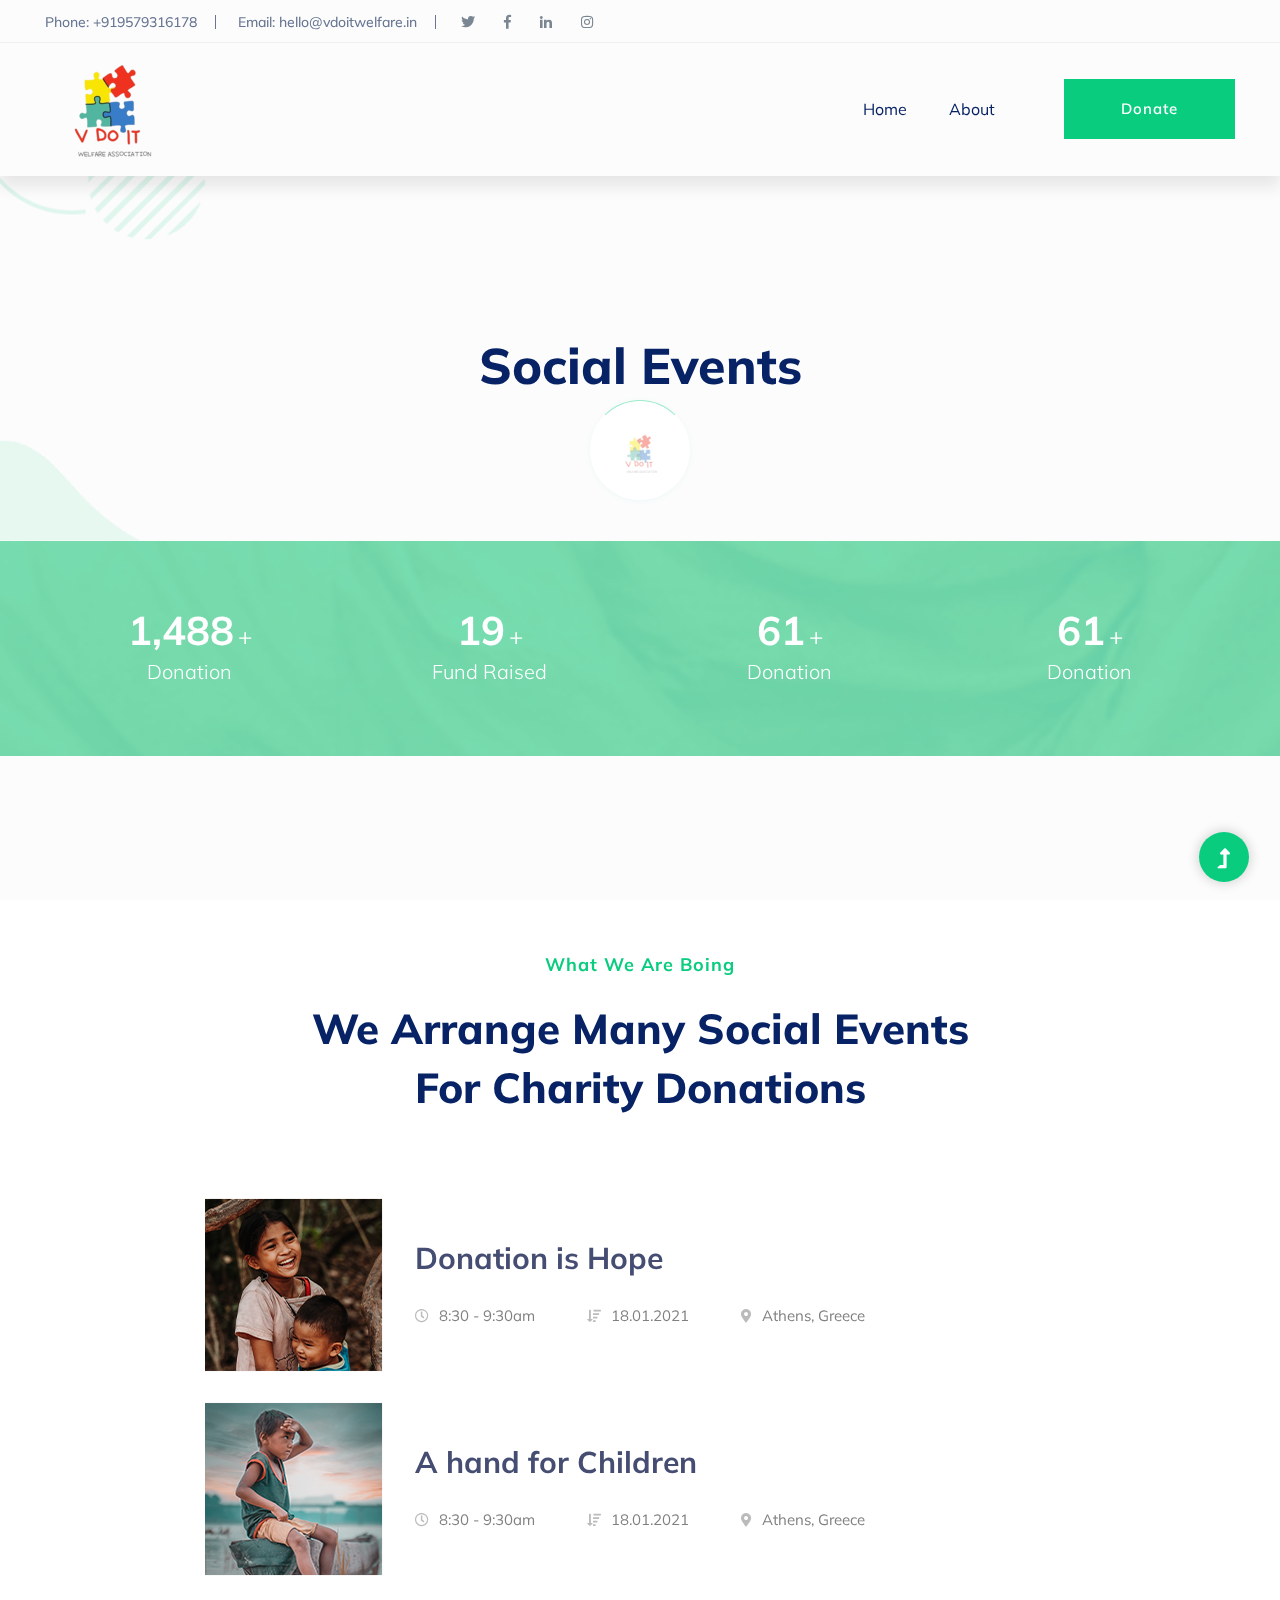
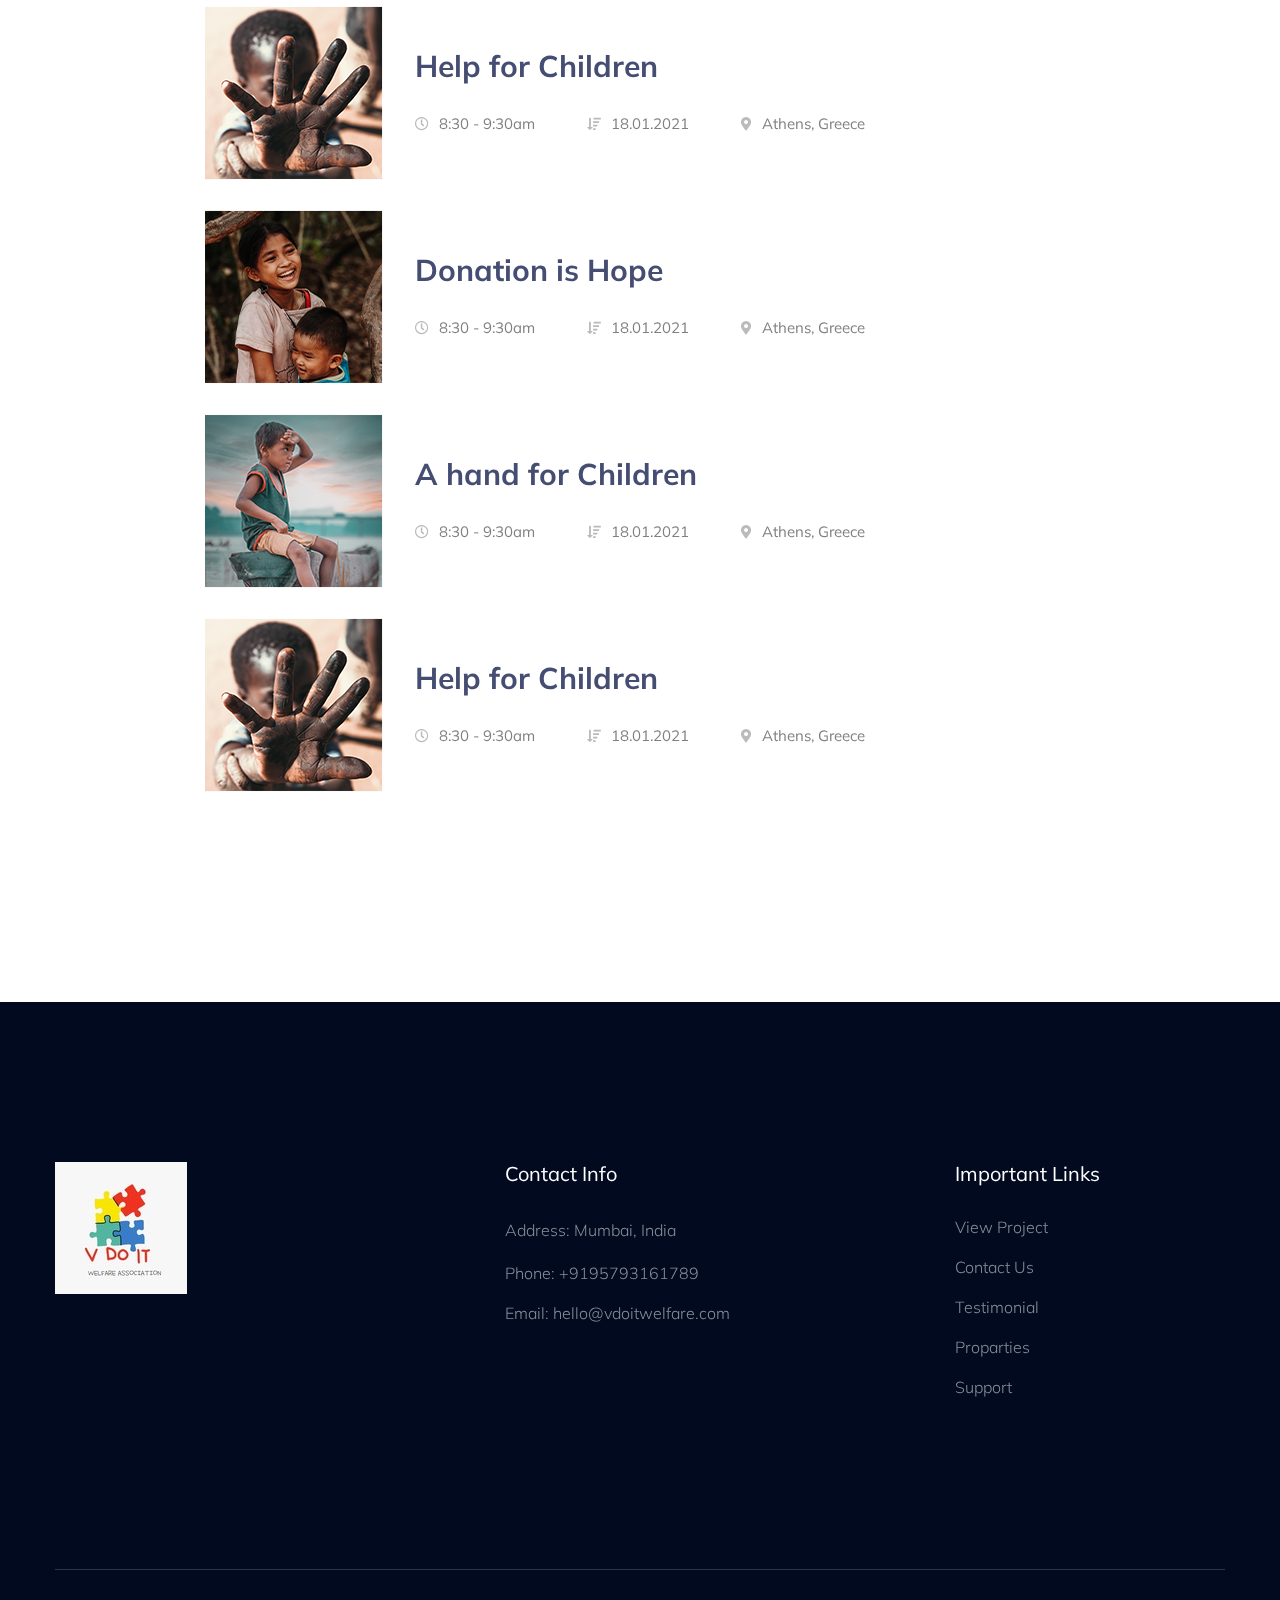
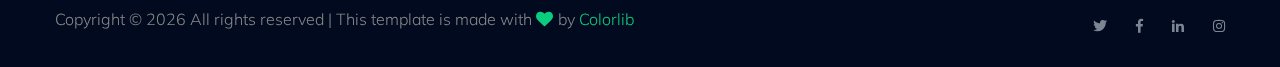
<file: events.html>
<!DOCTYPE html>
<html class="no-js" lang="zxx">
  <head>
    <meta charset="utf-8" />
    <meta http-equiv="x-ua-compatible" content="ie=edge" />
    <title>V Do It Welfare</title>
    <meta name="description" content="" />
    <meta name="viewport" content="width=device-width, initial-scale=1" />
    <link rel="manifest" href="site.webmanifest" />
    <link
      rel="shortcut icon"
      type="image/x-icon"
      href="assets/img/favicon.ico"
    />

    <!-- CSS here -->
    <link rel="stylesheet" href="assets/css/bootstrap.min.css" />
    <link rel="stylesheet" href="assets/css/owl.carousel.min.css" />
    <link rel="stylesheet" href="assets/css/slicknav.css" />
    <link rel="stylesheet" href="assets/css/flaticon.css" />
    <link rel="stylesheet" href="assets/css/progressbar_barfiller.css" />
    <link rel="stylesheet" href="assets/css/gijgo.css" />
    <link rel="stylesheet" href="assets/css/animate.min.css" />
    <link rel="stylesheet" href="assets/css/animated-headline.css" />
    <link rel="stylesheet" href="assets/css/magnific-popup.css" />
    <link rel="stylesheet" href="assets/css/fontawesome-all.min.css" />
    <link rel="stylesheet" href="assets/css/themify-icons.css" />
    <link rel="stylesheet" href="assets/css/slick.css" />
    <link rel="stylesheet" href="assets/css/nice-select.css" />
    <link rel="stylesheet" href="assets/css/style.css" />
  </head>
  <body>
    <!-- ? Preloader Start -->
    <div id="preloader-active">
      <div class="preloader d-flex align-items-center justify-content-center">
        <div class="preloader-inner position-relative">
          <div class="preloader-circle"></div>
          <div class="preloader-img pere-text">
            <img src="assets/img/logo/logo.png" alt="" />
          </div>
        </div>
      </div>
    </div>
    <!-- Preloader Start -->
    <header>
      <!-- Header Start -->
      <div class="header-area">
        <div class="main-header">
          <div class="header-top d-none d-lg-block">
            <div class="container-fluid">
              <div class="col-xl-12">
                <div
                  class="row d-flex justify-content-between align-items-center"
                >
                  <div class="header-info-left d-flex">
                    <ul>
                      <li>Phone: +919579316178</li>
                      <li>Email: hello@vdoitwelfare.in</li>
                    </ul>
                    <div class="header-social">
                      <ul>
                        <li>
                          <a
                            href="https://x.com/V_DO_IT_WELFARE"
                            target="_blank"
                            ><i class="fab fa-twitter"></i
                          ></a>
                        </li>
                        <li>
                          <a
                            href="https://www.facebook.com/vdoitwelfareassociation"
                            target="_blank"
                            ><i class="fab fa-facebook-f"></i
                          ></a>
                        </li>
                        <li>
                          <a
                            href="https://www.linkedin.com/in/v-do-it-welfare-association-266794330/"
                            target="_blank"
                            ><i class="fab fa-linkedin-in"></i
                          ></a>
                        </li>
                        <li>
                          <a
                            href="https://www.instagram.com/v_do_it_welfare_association"
                            target="_blank"
                            ><i class="fab fa-instagram"></i
                          ></a>
                        </li>
                      </ul>
                    </div>
                  </div>
                  <div class="header-info-right d-flex align-items-center">
                    <div class="select-this">
                      <!-- <form action="#">
                                            <div class="select-itms">
                                                <select name="select" id="select1">
                                                    <option value="">English</option>
                                                    <option value="">Bangla</option>
                                                    <option value="">Arabic</option>
                                                    <option value="">Hindi</option>
                                                </select>
                                            </div>
                                        </form> -->
                    </div>
                    <!-- <ul class="contact-now">
                      <li><a href="#">Subscribe Now</a></li>
                    </ul> -->
                  </div>
                </div>
              </div>
            </div>
          </div>
          <div class="header-bottom header-sticky">
            <div class="container-fluid">
              <div class="row align-items-center">
                <!-- Logo -->
                <div class="col-xl-2 col-lg-2">
                  <div class="logo">
                    <a href="index.html"
                      ><img src="assets/img/logo/logo.png" alt=""
                    /></a>
                  </div>
                </div>
                <div class="col-xl-10 col-lg-10">
                  <div
                    class="menu-wrapper d-flex align-items-center justify-content-end"
                  >
                    <!-- Main-menu -->
                    <div class="main-menu d-none d-lg-block">
                      <nav>
                        <ul id="navigation">
                          <li><a href="index.html">Home</a></li>
                          <li><a href="about.html">About</a></li>
                          <!-- <li><a href="program.html">latest causes</a></li>
                          <li><a href="events.html">social events </a></li>
                          <li>
                            <a href="blog.html">Blog</a>
                            <ul class="submenu">
                              <li><a href="blog.html">Blog</a></li>
                              <li>
                                <a href="blog_details.html">Blog Details</a>
                              </li>
                              <li><a href="elements.html">Element</a></li>
                            </ul>
                          </li>
                          <li><a href="contact.html">Contact</a></li> -->
                        </ul>
                      </nav>
                    </div>
                    <!-- Header-btn -->
                    <div class="header-right-btn d-none d-lg-block ml-20">
                      <a
                        href="https://forms.gle/ggy8VvhGNVsBfN7Q7"
                        target="_blank"
                        class="btn header-btn"
                        >Donate</a
                      >
                    </div>
                  </div>
                </div>
                <!-- Mobile Menu -->
                <div class="col-12">
                  <div class="mobile_menu d-block d-lg-none"></div>
                </div>
              </div>
            </div>
          </div>
        </div>
      </div>
      <!-- Header End -->
    </header>
    <!-- header end -->
    <main>
      <!--? Hero Start -->
      <div class="slider-area2">
        <div class="slider-height2 d-flex align-items-center">
          <div class="container">
            <div class="row">
              <div class="col-xl-12">
                <div class="hero-cap hero-cap2 pt-20 text-center">
                  <h2>social events</h2>
                </div>
              </div>
            </div>
          </div>
        </div>
      </div>
      <!-- Hero End -->
      <!--? Count Down Start -->
      <div
        class="count-down-area pt-25 section-bg"
        data-background="assets/img/gallery/section_bg02.png"
      >
        <div class="container">
          <div class="row justify-content-center">
            <div class="col-lg-12 col-md-12">
              <div class="count-down-wrapper">
                <div class="row justify-content-between">
                  <div class="col-lg-3 col-md-6 col-sm-6">
                    <!-- Counter Up -->
                    <div class="single-counter text-center">
                      <span class="counter color-green">6,200</span>
                      <span class="plus">+</span>
                      <p class="color-green">Donation</p>
                    </div>
                  </div>
                  <div class="col-lg-3 col-md-6 col-sm-6">
                    <!-- Counter Up -->
                    <div class="single-counter text-center">
                      <span class="counter color-green">80</span>
                      <span class="plus">+</span>
                      <p class="color-green">Fund Raised</p>
                    </div>
                  </div>
                  <div class="col-lg-3 col-md-6 col-sm-6">
                    <!-- Counter Up -->
                    <div class="single-counter text-center">
                      <span class="counter color-green">256</span>
                      <span class="plus">+</span>
                      <p class="color-green">Donation</p>
                    </div>
                  </div>
                  <div class="col-lg-3 col-md-6 col-sm-6">
                    <!-- Counter Up -->
                    <div class="single-counter text-center">
                      <span class="counter color-green">256</span>
                      <span class="plus">+</span>
                      <p class="color-green">Donation</p>
                    </div>
                  </div>
                </div>
              </div>
            </div>
          </div>
        </div>
      </div>
      <!-- Count Down End -->
      <!-- Featured_job_start -->
      <section
        class="featured-job-area section-padding30 section-bg2"
        data-background="assets/img/gallery/section_bg03.png"
      >
        <div class="container">
          <div class="row justify-content-center">
            <div class="col-xl-7 col-lg-9 col-md-10 col-sm-12">
              <!-- Section Tittle -->
              <div class="section-tittle text-center mb-80">
                <span>What we are boing</span>
                <h2>We arrange many social events for charity donations</h2>
              </div>
            </div>
          </div>
          <div class="row justify-content-center">
            <div class="col-lg-9 col-md-12">
              <!-- single-job-content -->
              <div class="single-job-items mb-30">
                <div class="job-items">
                  <div class="company-img">
                    <a href="#"
                      ><img src="assets/img/gallery/socialEvents1.png" alt=""
                    /></a>
                  </div>
                  <div class="job-tittle">
                    <a href="#"><h4>Donation is Hope</h4></a>
                    <ul>
                      <li><i class="far fa-clock"></i>8:30 - 9:30am</li>
                      <li><i class="fas fa-sort-amount-down"></i>18.01.2021</li>
                      <li>
                        <i class="fas fa-map-marker-alt"></i>Athens, Greece
                      </li>
                    </ul>
                  </div>
                </div>
              </div>
            </div>
            <div class="col-lg-9 col-md-12">
              <!-- single-job-content -->
              <div class="single-job-items mb-30">
                <div class="job-items">
                  <div class="company-img">
                    <a href="#"
                      ><img src="assets/img/gallery/socialEvents2.png" alt=""
                    /></a>
                  </div>
                  <div class="job-tittle">
                    <a href="#"><h4>A hand for Children</h4></a>
                    <ul>
                      <li><i class="far fa-clock"></i>8:30 - 9:30am</li>
                      <li><i class="fas fa-sort-amount-down"></i>18.01.2021</li>
                      <li>
                        <i class="fas fa-map-marker-alt"></i>Athens, Greece
                      </li>
                    </ul>
                  </div>
                </div>
              </div>
            </div>
            <div class="col-lg-9 col-md-12">
              <!-- single-job-content -->
              <div class="single-job-items mb-30">
                <div class="job-items">
                  <div class="company-img">
                    <a href="#"
                      ><img src="assets/img/gallery/socialEvents3.png" alt=""
                    /></a>
                  </div>
                  <div class="job-tittle">
                    <a href="#"><h4>Help for Children</h4></a>
                    <ul>
                      <li><i class="far fa-clock"></i>8:30 - 9:30am</li>
                      <li><i class="fas fa-sort-amount-down"></i>18.01.2021</li>
                      <li>
                        <i class="fas fa-map-marker-alt"></i>Athens, Greece
                      </li>
                    </ul>
                  </div>
                </div>
              </div>
            </div>
            <div class="col-lg-9 col-md-12">
              <!-- single-job-content -->
              <div class="single-job-items mb-30">
                <div class="job-items">
                  <div class="company-img">
                    <a href="#"
                      ><img src="assets/img/gallery/socialEvents1.png" alt=""
                    /></a>
                  </div>
                  <div class="job-tittle">
                    <a href="#"><h4>Donation is Hope</h4></a>
                    <ul>
                      <li><i class="far fa-clock"></i>8:30 - 9:30am</li>
                      <li><i class="fas fa-sort-amount-down"></i>18.01.2021</li>
                      <li>
                        <i class="fas fa-map-marker-alt"></i>Athens, Greece
                      </li>
                    </ul>
                  </div>
                </div>
              </div>
            </div>
            <div class="col-lg-9 col-md-12">
              <!-- single-job-content -->
              <div class="single-job-items mb-30">
                <div class="job-items">
                  <div class="company-img">
                    <a href="#"
                      ><img src="assets/img/gallery/socialEvents2.png" alt=""
                    /></a>
                  </div>
                  <div class="job-tittle">
                    <a href="#"><h4>A hand for Children</h4></a>
                    <ul>
                      <li><i class="far fa-clock"></i>8:30 - 9:30am</li>
                      <li><i class="fas fa-sort-amount-down"></i>18.01.2021</li>
                      <li>
                        <i class="fas fa-map-marker-alt"></i>Athens, Greece
                      </li>
                    </ul>
                  </div>
                </div>
              </div>
            </div>
            <div class="col-lg-9 col-md-12">
              <!-- single-job-content -->
              <div class="single-job-items mb-30">
                <div class="job-items">
                  <div class="company-img">
                    <a href="#"
                      ><img src="assets/img/gallery/socialEvents3.png" alt=""
                    /></a>
                  </div>
                  <div class="job-tittle">
                    <a href="#"><h4>Help for Children</h4></a>
                    <ul>
                      <li><i class="far fa-clock"></i>8:30 - 9:30am</li>
                      <li><i class="fas fa-sort-amount-down"></i>18.01.2021</li>
                      <li>
                        <i class="fas fa-map-marker-alt"></i>Athens, Greece
                      </li>
                    </ul>
                  </div>
                </div>
              </div>
            </div>
          </div>
        </div>
      </section>
      <!-- Featured_job_end -->
    </main>
    <footer>
      <div
        class="footer-wrapper section-bg2"
        data-background="assets/img/gallery/footer_bg.png"
      >
        <!-- Footer Top-->
        <div class="footer-area footer-padding">
          <div class="container">
            <div class="row d-flex justify-content-between">
              <div class="col-xl-3 col-lg-3 col-md-4 col-sm-6">
                <div class="single-footer-caption mb-50">
                  <div class="single-footer-caption mb-30">
                    <div class="footer-tittle">
                      <div class="footer-logo mb-20">
                        <a href="index.html"
                          ><img src="assets/img/logo/logo2_footer.png" alt=""
                        /></a>
                      </div>
                    </div>
                  </div>
                </div>
              </div>
              <div class="col-xl-3 col-lg-3 col-md-4 col-sm-5">
                <div class="single-footer-caption mb-50">
                  <div class="footer-tittle">
                    <h4>Contact Info</h4>
                    <ul>
                      <li>
                        <p>Address: Mumbai, India</p>
                      </li>
                      <li>
                        <a href="tel:+9195793161789">Phone: +9195793161789</a>
                      </li>
                      <li>
                        <a href="mailto:hello@vdoitwelfare.com"
                          >Email: hello@vdoitwelfare.com</a
                        >
                      </li>
                    </ul>
                  </div>
                </div>
              </div>
              <div class="col-xl-3 col-lg-3 col-md-4 col-sm-5">
                <div class="single-footer-caption mb-50">
                  <div class="footer-tittle">
                    <h4>Important Links</h4>
                    <ul>
                      <li><a href="#"> View Project</a></li>
                      <li><a href="#">Contact Us</a></li>
                      <li><a href="#">Testimonial</a></li>
                      <li><a href="#">Proparties</a></li>
                      <li><a href="#">Support</a></li>
                    </ul>
                  </div>
                </div>
              </div>
              <!-- <div class="col-xl-3 col-lg-3 col-md-4 col-sm-5">
                <div class="single-footer-caption mb-50">
                  <div class="footer-tittle">
                    <h4>Newsletter</h4>
                    <div class="footer-pera footer-pera2">
                      <p>
                        Heaven fruitful doesn't over lesser in days. Appear
                        creeping.
                      </p>
                    </div>

                    <div class="footer-form">
                      <div id="mc_embed_signup">
                        <form
                          target="_blank"
                          action="https://spondonit.us12.list-manage.com/subscribe/post?u=1462626880ade1ac87bd9c93a&amp;id=92a4423d01"
                          method="get"
                          class="subscribe_form relative mail_part"
                        >
                          <input
                            type="email"
                            name="email"
                            id="newsletter-form-email"
                            placeholder="Email Address"
                            class="placeholder hide-on-focus"
                            onfocus="this.placeholder = ''"
                            onblur="this.placeholder = ' Email Address '"
                          />
                          <div class="form-icon">
                            <button
                              type="submit"
                              name="submit"
                              id="newsletter-submit"
                              class="email_icon newsletter-submit button-contactForm"
                            >
                              <img src="assets/img/gallery/form.png" alt="" />
                            </button>
                          </div>
                          <div class="mt-10 info"></div>
                        </form>
                      </div>
                    </div>
                  </div>
                </div>
              </div> -->
            </div>
          </div>
        </div>
        <!-- footer-bottom -->
        <div class="footer-bottom-area">
          <div class="container">
            <div class="footer-border">
              <div
                class="row d-flex justify-content-between align-items-center"
              >
                <div class="col-xl-10 col-lg-9">
                  <div class="footer-copy-right">
                    <p>
                      <!-- Link back to Colorlib can't be removed. Template is licensed under CC BY 3.0. -->
                      Copyright &copy;
                      <script>
                        document.write(new Date().getFullYear());
                      </script>
                      All rights reserved | This template is made with
                      <i class="fa fa-heart" aria-hidden="true"></i> by
                      <a href="https://colorlib.com" target="_blank"
                        >Colorlib</a
                      >
                      <!-- Link back to Colorlib can't be removed. Template is licensed under CC BY 3.0. -->
                    </p>
                  </div>
                </div>
                <div class="col-xl-2 col-lg-3">
                  <div class="footer-social f-right">
                    <a href="https://x.com/V_DO_IT_WELFARE" target="_blank"
                      ><i class="fab fa-twitter"></i
                    ></a>
                    <a href="https://www.facebook.com/vdoitwelfareassociation"
                      ><i class="fab fa-facebook-f"></i
                    ></a>
                    <a
                      href="https://www.linkedin.com/in/v-do-it-welfare-association-266794330/"
                      target="_blank"
                      ><i class="fab fa-linkedin-in"></i
                    ></a>
                    <a
                      href="https://www.instagram.com/v_do_it_welfare_association"
                      target="_blank"
                      ><i class="fab fa-instagram"></i
                    ></a>
                  </div>
                </div>
              </div>
            </div>
          </div>
        </div>
      </div>
    </footer>

    <!-- Scroll Up -->
    <div id="back-top">
      <a title="Go to Top" href="#"> <i class="fas fa-level-up-alt"></i></a>
    </div>

    <!-- JS here -->

    <script src="./assets/js/vendor/modernizr-3.5.0.min.js"></script>
    <!-- Jquery, Popper, Bootstrap -->
    <script src="./assets/js/vendor/jquery-1.12.4.min.js"></script>
    <script src="./assets/js/popper.min.js"></script>
    <script src="./assets/js/bootstrap.min.js"></script>
    <!-- Jquery Mobile Menu -->
    <script src="./assets/js/jquery.slicknav.min.js"></script>

    <!-- Jquery Slick , Owl-Carousel Plugins -->
    <script src="./assets/js/owl.carousel.min.js"></script>
    <script src="./assets/js/slick.min.js"></script>
    <!-- One Page, Animated-HeadLin -->
    <script src="./assets/js/wow.min.js"></script>
    <script src="./assets/js/animated.headline.js"></script>
    <script src="./assets/js/jquery.magnific-popup.js"></script>

    <!-- Date Picker -->
    <script src="./assets/js/gijgo.min.js"></script>
    <!-- Nice-select, sticky -->
    <script src="./assets/js/jquery.nice-select.min.js"></script>
    <script src="./assets/js/jquery.sticky.js"></script>
    <!-- Progress -->
    <script src="./assets/js/jquery.barfiller.js"></script>

    <!-- counter , waypoint,Hover Direction -->
    <script src="./assets/js/jquery.counterup.min.js"></script>
    <script src="./assets/js/waypoints.min.js"></script>
    <script src="./assets/js/jquery.countdown.min.js"></script>
    <script src="./assets/js/hover-direction-snake.min.js"></script>

    <!-- contact js -->
    <script src="./assets/js/contact.js"></script>
    <script src="./assets/js/jquery.form.js"></script>
    <script src="./assets/js/jquery.validate.min.js"></script>
    <script src="./assets/js/mail-script.js"></script>
    <script src="./assets/js/jquery.ajaxchimp.min.js"></script>

    <!-- Jquery Plugins, main Jquery -->
    <script src="./assets/js/plugins.js"></script>
    <script src="./assets/js/main.js"></script>
  </body>
</html>
</file>
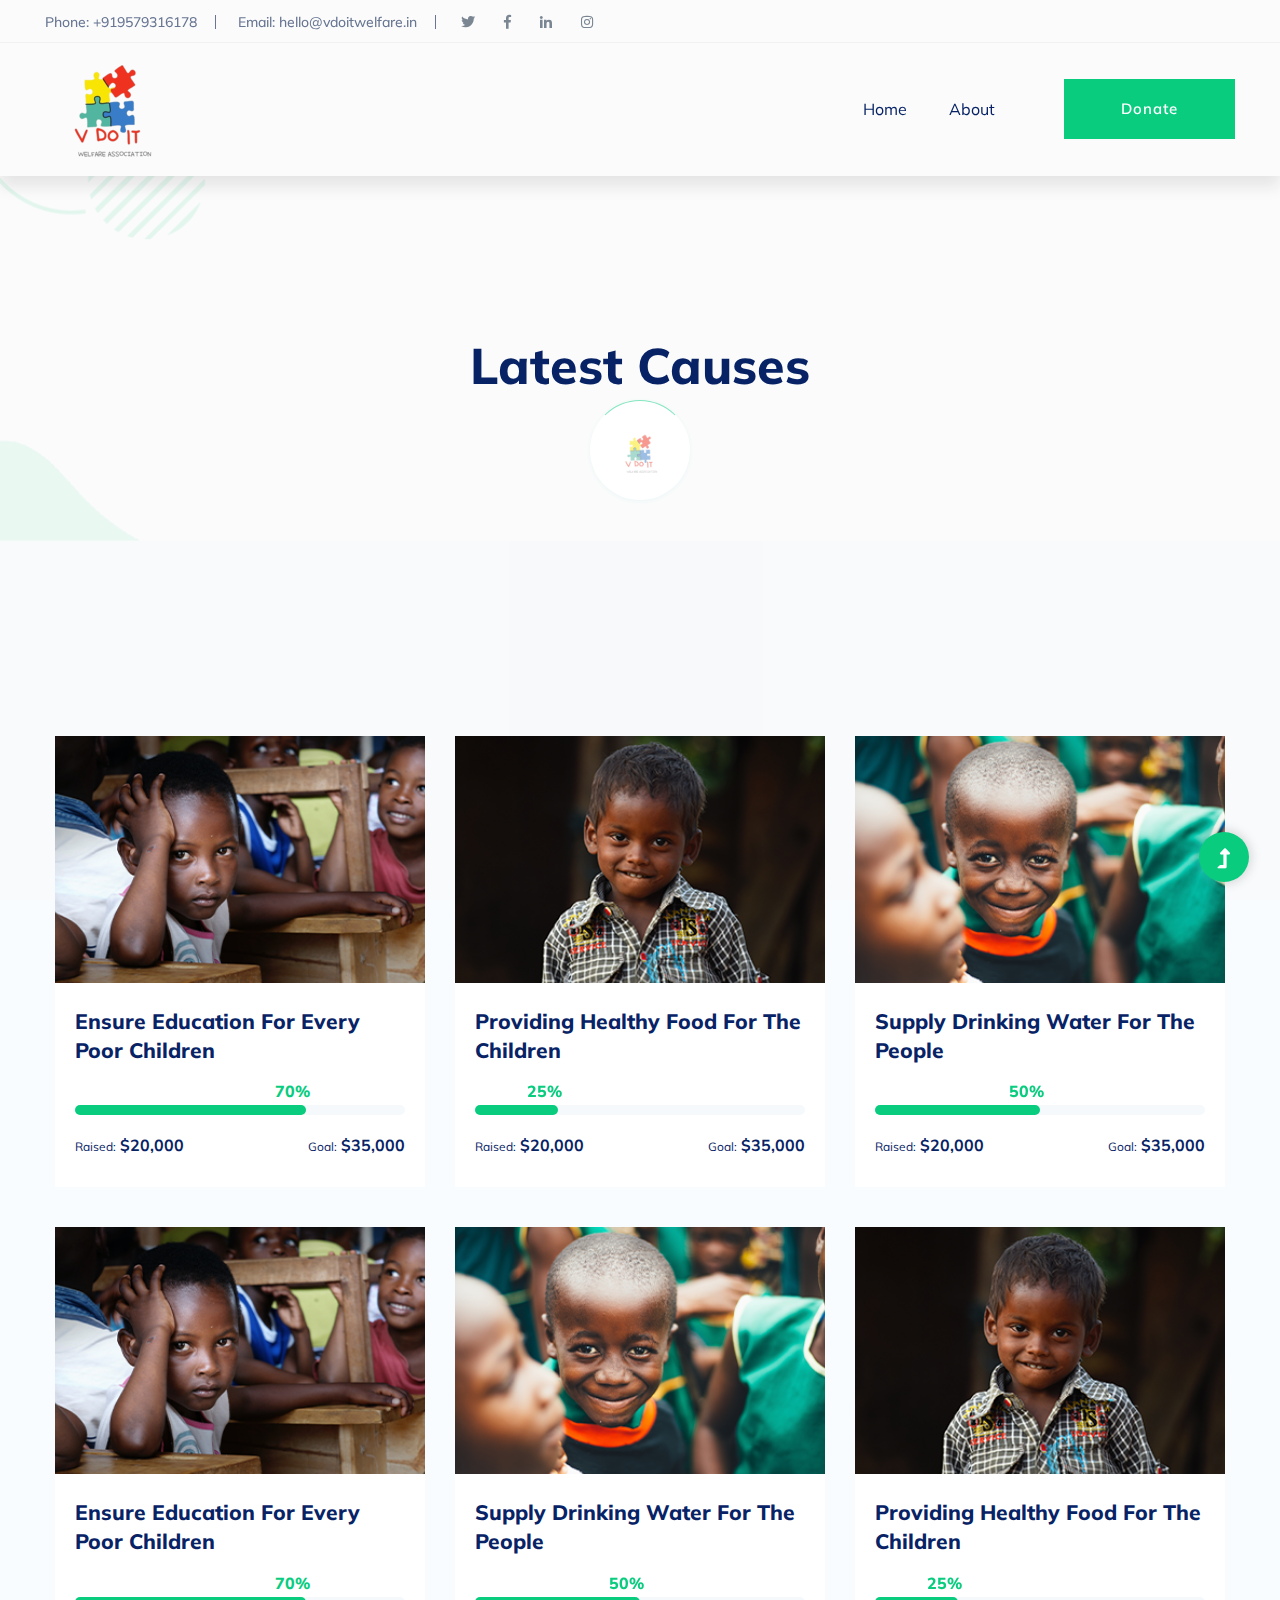
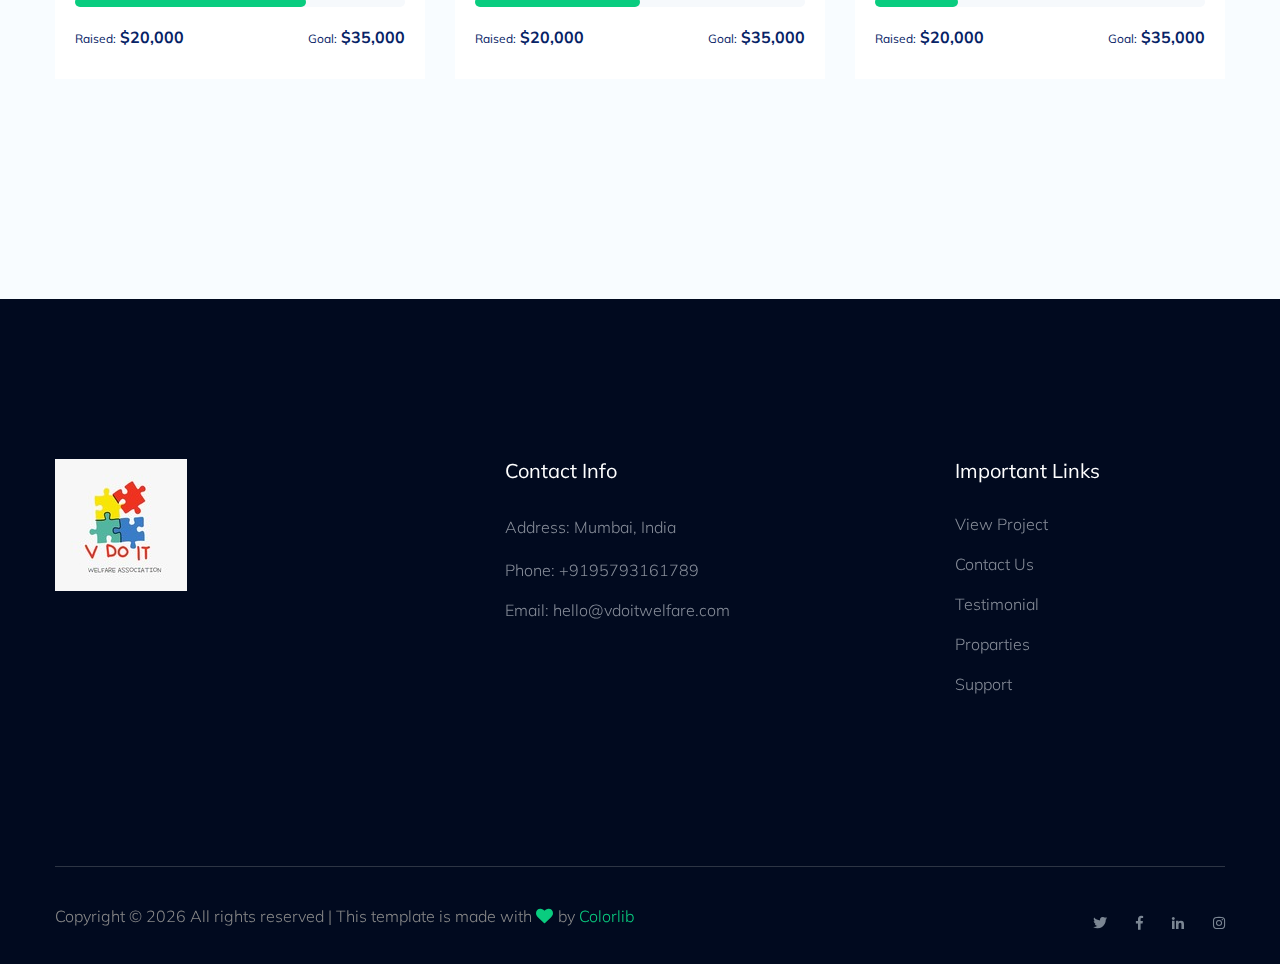
<file: program.html>
<!DOCTYPE html>
<html class="no-js" lang="zxx">
  <head>
    <meta charset="utf-8" />
    <meta http-equiv="x-ua-compatible" content="ie=edge" />
    <title>V Do It Welfare</title>
    <meta name="description" content="" />
    <meta name="viewport" content="width=device-width, initial-scale=1" />
    <link rel="manifest" href="site.webmanifest" />
    <link
      rel="shortcut icon"
      type="image/x-icon"
      href="assets/img/favicon.ico"
    />

    <!-- CSS here -->
    <link rel="stylesheet" href="assets/css/bootstrap.min.css" />
    <link rel="stylesheet" href="assets/css/owl.carousel.min.css" />
    <link rel="stylesheet" href="assets/css/slicknav.css" />
    <link rel="stylesheet" href="assets/css/flaticon.css" />
    <link rel="stylesheet" href="assets/css/progressbar_barfiller.css" />
    <link rel="stylesheet" href="assets/css/gijgo.css" />
    <link rel="stylesheet" href="assets/css/animate.min.css" />
    <link rel="stylesheet" href="assets/css/animated-headline.css" />
    <link rel="stylesheet" href="assets/css/magnific-popup.css" />
    <link rel="stylesheet" href="assets/css/fontawesome-all.min.css" />
    <link rel="stylesheet" href="assets/css/themify-icons.css" />
    <link rel="stylesheet" href="assets/css/slick.css" />
    <link rel="stylesheet" href="assets/css/nice-select.css" />
    <link rel="stylesheet" href="assets/css/style.css" />
  </head>
  <body>
    <!-- ? Preloader Start -->
    <div id="preloader-active">
      <div class="preloader d-flex align-items-center justify-content-center">
        <div class="preloader-inner position-relative">
          <div class="preloader-circle"></div>
          <div class="preloader-img pere-text">
            <img src="assets/img/logo/logo.png" alt="" />
          </div>
        </div>
      </div>
    </div>
    <!-- Preloader Start -->
    <header>
      <!-- Header Start -->
      <div class="header-area">
        <div class="main-header">
          <div class="header-top d-none d-lg-block">
            <div class="container-fluid">
              <div class="col-xl-12">
                <div
                  class="row d-flex justify-content-between align-items-center"
                >
                  <div class="header-info-left d-flex">
                    <ul>
                      <li>Phone: +919579316178</li>
                      <li>Email: hello@vdoitwelfare.in</li>
                    </ul>
                    <div class="header-social">
                      <ul>
                        <li>
                          <a
                            href="https://x.com/V_DO_IT_WELFARE"
                            target="_blank"
                            ><i class="fab fa-twitter"></i
                          ></a>
                        </li>
                        <li>
                          <a
                            href="https://www.facebook.com/vdoitwelfareassociation"
                            target="_blank"
                            ><i class="fab fa-facebook-f"></i
                          ></a>
                        </li>
                        <li>
                          <a
                            href="https://www.linkedin.com/in/v-do-it-welfare-association-266794330/"
                            target="_blank"
                            ><i class="fab fa-linkedin-in"></i
                          ></a>
                        </li>
                        <li>
                          <a
                            href="https://www.instagram.com/v_do_it_welfare_association"
                            target="_blank"
                            ><i class="fab fa-instagram"></i
                          ></a>
                        </li>
                      </ul>
                    </div>
                  </div>
                  <div class="header-info-right d-flex align-items-center">
                    <div class="select-this">
                      <!-- <form action="#">
                                            <div class="select-itms">
                                                <select name="select" id="select1">
                                                    <option value="">English</option>
                                                    <option value="">Bangla</option>
                                                    <option value="">Arabic</option>
                                                    <option value="">Hindi</option>
                                                </select>
                                            </div>
                                        </form> -->
                    </div>
                    <!-- <ul class="contact-now">
                      <li><a href="#">Subscribe Now</a></li>
                    </ul> -->
                  </div>
                </div>
              </div>
            </div>
          </div>
          <div class="header-bottom header-sticky">
            <div class="container-fluid">
              <div class="row align-items-center">
                <!-- Logo -->
                <div class="col-xl-2 col-lg-2">
                  <div class="logo">
                    <a href="index.html"
                      ><img src="assets/img/logo/logo.png" alt=""
                    /></a>
                  </div>
                </div>
                <div class="col-xl-10 col-lg-10">
                  <div
                    class="menu-wrapper d-flex align-items-center justify-content-end"
                  >
                    <!-- Main-menu -->
                    <div class="main-menu d-none d-lg-block">
                      <nav>
                        <ul id="navigation">
                          <li><a href="index.html">Home</a></li>
                          <li><a href="about.html">About</a></li>
                          <!-- <li><a href="program.html">latest causes</a></li>
                          <li><a href="events.html">social events </a></li>
                          <li>
                            <a href="blog.html">Blog</a>
                            <ul class="submenu">
                              <li><a href="blog.html">Blog</a></li>
                              <li>
                                <a href="blog_details.html">Blog Details</a>
                              </li>
                              <li><a href="elements.html">Element</a></li>
                            </ul>
                          </li>
                          <li><a href="contact.html">Contact</a></li> -->
                        </ul>
                      </nav>
                    </div>
                    <!-- Header-btn -->
                    <div class="header-right-btn d-none d-lg-block ml-20">
                      <a
                        href="https://forms.gle/ggy8VvhGNVsBfN7Q7"
                        target="_blank"
                        class="btn header-btn"
                        >Donate</a
                      >
                    </div>
                  </div>
                </div>
                <!-- Mobile Menu -->
                <div class="col-12">
                  <div class="mobile_menu d-block d-lg-none"></div>
                </div>
              </div>
            </div>
          </div>
        </div>
      </div>
      <!-- Header End -->
    </header>
    <!-- header end -->
    <main>
      <!--? Hero Start -->
      <div class="slider-area2">
        <div class="slider-height2 d-flex align-items-center">
          <div class="container">
            <div class="row">
              <div class="col-xl-12">
                <div class="hero-cap hero-cap2 pt-20 text-center">
                  <h2>latest causes</h2>
                </div>
              </div>
            </div>
          </div>
        </div>
      </div>
      <!-- Hero End -->
      <!-- Our Cases Start -->
      <div class="our-cases-area section-padding30">
        <div class="container">
          <div class="row">
            <div class="col-lg-4 col-md-6 col-sm-6">
              <div class="single-cases mb-40">
                <div class="cases-img">
                  <img src="assets/img/gallery/case1.png" alt="" />
                </div>
                <div class="cases-caption">
                  <h3>
                    <a href="#">Ensure Education For Every Poor Children</a>
                  </h3>
                  <!-- Progress Bar -->
                  <div class="single-skill mb-15">
                    <div class="bar-progress">
                      <div id="bar1" class="barfiller">
                        <div class="tipWrap">
                          <span class="tip"></span>
                        </div>
                        <span class="fill" data-percentage="70"></span>
                      </div>
                    </div>
                  </div>
                  <!-- / progress -->
                  <div class="prices d-flex justify-content-between">
                    <p>Raised:<span> $20,000</span></p>
                    <p>Goal:<span> $35,000</span></p>
                  </div>
                </div>
              </div>
            </div>
            <div class="col-lg-4 col-md-6 col-sm-6">
              <div class="single-cases mb-40">
                <div class="cases-img">
                  <img src="assets/img/gallery/case2.png" alt="" />
                </div>
                <div class="cases-caption">
                  <h3>
                    <a href="#">Providing Healthy Food For The Children</a>
                  </h3>
                  <!-- Progress Bar -->
                  <div class="single-skill mb-15">
                    <div class="bar-progress">
                      <div id="bar2" class="barfiller">
                        <div class="tipWrap">
                          <span class="tip"></span>
                        </div>
                        <span class="fill" data-percentage="25"></span>
                      </div>
                    </div>
                  </div>
                  <!-- / progress -->
                  <div class="prices d-flex justify-content-between">
                    <p>Raised:<span> $20,000</span></p>
                    <p>Goal:<span> $35,000</span></p>
                  </div>
                </div>
              </div>
            </div>
            <div class="col-lg-4 col-md-6 col-sm-6">
              <div class="single-cases mb-40">
                <div class="cases-img">
                  <img src="assets/img/gallery/case3.png" alt="" />
                </div>
                <div class="cases-caption">
                  <h3><a href="#">Supply Drinking Water For The People</a></h3>
                  <!-- Progress Bar -->
                  <div class="single-skill mb-15">
                    <div class="bar-progress">
                      <div id="bar3" class="barfiller">
                        <div class="tipWrap">
                          <span class="tip"></span>
                        </div>
                        <span class="fill" data-percentage="50"></span>
                      </div>
                    </div>
                  </div>
                  <!-- / progress -->
                  <div class="prices d-flex justify-content-between">
                    <p>Raised:<span> $20,000</span></p>
                    <p>Goal:<span> $35,000</span></p>
                  </div>
                </div>
              </div>
            </div>
            <div class="col-lg-4 col-md-6 col-sm-6">
              <div class="single-cases mb-40">
                <div class="cases-img">
                  <img src="assets/img/gallery/case1.png" alt="" />
                </div>
                <div class="cases-caption">
                  <h3>
                    <a href="#">Ensure Education For Every Poor Children</a>
                  </h3>
                  <!-- Progress Bar -->
                  <div class="single-skill mb-15">
                    <div class="bar-progress">
                      <div id="bar4" class="barfiller">
                        <div class="tipWrap">
                          <span class="tip"></span>
                        </div>
                        <span class="fill" data-percentage="70"></span>
                      </div>
                    </div>
                  </div>
                  <!-- / progress -->
                  <div class="prices d-flex justify-content-between">
                    <p>Raised:<span> $20,000</span></p>
                    <p>Goal:<span> $35,000</span></p>
                  </div>
                </div>
              </div>
            </div>
            <div class="col-lg-4 col-md-6 col-sm-6">
              <div class="single-cases mb-40">
                <div class="cases-img">
                  <img src="assets/img/gallery/case3.png" alt="" />
                </div>
                <div class="cases-caption">
                  <h3><a href="#">Supply Drinking Water For The People</a></h3>
                  <!-- Progress Bar -->
                  <div class="single-skill mb-15">
                    <div class="bar-progress">
                      <div id="bar5" class="barfiller">
                        <div class="tipWrap">
                          <span class="tip"></span>
                        </div>
                        <span class="fill" data-percentage="50"></span>
                      </div>
                    </div>
                  </div>
                  <!-- / progress -->
                  <div class="prices d-flex justify-content-between">
                    <p>Raised:<span> $20,000</span></p>
                    <p>Goal:<span> $35,000</span></p>
                  </div>
                </div>
              </div>
            </div>
            <div class="col-lg-4 col-md-6 col-sm-6">
              <div class="single-cases mb-40">
                <div class="cases-img">
                  <img src="assets/img/gallery/case2.png" alt="" />
                </div>
                <div class="cases-caption">
                  <h3>
                    <a href="#">Providing Healthy Food For The Children</a>
                  </h3>
                  <!-- Progress Bar -->
                  <div class="single-skill mb-15">
                    <div class="bar-progress">
                      <div id="bar6" class="barfiller">
                        <div class="tipWrap">
                          <span class="tip"></span>
                        </div>
                        <span class="fill" data-percentage="25"></span>
                      </div>
                    </div>
                  </div>
                  <!-- / progress -->
                  <div class="prices d-flex justify-content-between">
                    <p>Raised:<span> $20,000</span></p>
                    <p>Goal:<span> $35,000</span></p>
                  </div>
                </div>
              </div>
            </div>
          </div>
        </div>
      </div>
      <!-- Our Cases End -->
    </main>
    <footer>
      <div
        class="footer-wrapper section-bg2"
        data-background="assets/img/gallery/footer_bg.png"
      >
        <!-- Footer Top-->
        <div class="footer-area footer-padding">
          <div class="container">
            <div class="row d-flex justify-content-between">
              <div class="col-xl-3 col-lg-3 col-md-4 col-sm-6">
                <div class="single-footer-caption mb-50">
                  <div class="single-footer-caption mb-30">
                    <div class="footer-tittle">
                      <div class="footer-logo mb-20">
                        <a href="index.html"
                          ><img src="assets/img/logo/logo2_footer.png" alt=""
                        /></a>
                      </div>
                    </div>
                  </div>
                </div>
              </div>
              <div class="col-xl-3 col-lg-3 col-md-4 col-sm-5">
                <div class="single-footer-caption mb-50">
                  <div class="footer-tittle">
                    <h4>Contact Info</h4>
                    <ul>
                      <li>
                        <p>Address: Mumbai, India</p>
                      </li>
                      <li>
                        <a href="tel:+9195793161789">Phone: +9195793161789</a>
                      </li>
                      <li>
                        <a href="mailto:hello@vdoitwelfare.com"
                          >Email: hello@vdoitwelfare.com</a
                        >
                      </li>
                    </ul>
                  </div>
                </div>
              </div>
              <div class="col-xl-3 col-lg-3 col-md-4 col-sm-5">
                <div class="single-footer-caption mb-50">
                  <div class="footer-tittle">
                    <h4>Important Links</h4>
                    <ul>
                      <li><a href="#"> View Project</a></li>
                      <li><a href="#">Contact Us</a></li>
                      <li><a href="#">Testimonial</a></li>
                      <li><a href="#">Proparties</a></li>
                      <li><a href="#">Support</a></li>
                    </ul>
                  </div>
                </div>
              </div>
              <!-- <div class="col-xl-3 col-lg-3 col-md-4 col-sm-5">
                <div class="single-footer-caption mb-50">
                  <div class="footer-tittle">
                    <h4>Newsletter</h4>
                    <div class="footer-pera footer-pera2">
                      <p>
                        Heaven fruitful doesn't over lesser in days. Appear
                        creeping.
                      </p>
                    </div>

                    <div class="footer-form">
                      <div id="mc_embed_signup">
                        <form
                          target="_blank"
                          action="https://spondonit.us12.list-manage.com/subscribe/post?u=1462626880ade1ac87bd9c93a&amp;id=92a4423d01"
                          method="get"
                          class="subscribe_form relative mail_part"
                        >
                          <input
                            type="email"
                            name="email"
                            id="newsletter-form-email"
                            placeholder="Email Address"
                            class="placeholder hide-on-focus"
                            onfocus="this.placeholder = ''"
                            onblur="this.placeholder = ' Email Address '"
                          />
                          <div class="form-icon">
                            <button
                              type="submit"
                              name="submit"
                              id="newsletter-submit"
                              class="email_icon newsletter-submit button-contactForm"
                            >
                              <img src="assets/img/gallery/form.png" alt="" />
                            </button>
                          </div>
                          <div class="mt-10 info"></div>
                        </form>
                      </div>
                    </div>
                  </div>
                </div>
              </div> -->
            </div>
          </div>
        </div>
        <!-- footer-bottom -->
        <div class="footer-bottom-area">
          <div class="container">
            <div class="footer-border">
              <div
                class="row d-flex justify-content-between align-items-center"
              >
                <div class="col-xl-10 col-lg-9">
                  <div class="footer-copy-right">
                    <p>
                      <!-- Link back to Colorlib can't be removed. Template is licensed under CC BY 3.0. -->
                      Copyright &copy;
                      <script>
                        document.write(new Date().getFullYear());
                      </script>
                      All rights reserved | This template is made with
                      <i class="fa fa-heart" aria-hidden="true"></i> by
                      <a href="https://colorlib.com" target="_blank"
                        >Colorlib</a
                      >
                      <!-- Link back to Colorlib can't be removed. Template is licensed under CC BY 3.0. -->
                    </p>
                  </div>
                </div>
                <div class="col-xl-2 col-lg-3">
                  <div class="footer-social f-right">
                    <a href="https://x.com/V_DO_IT_WELFARE" target="_blank"
                      ><i class="fab fa-twitter"></i
                    ></a>
                    <a href="https://www.facebook.com/vdoitwelfareassociation"
                      ><i class="fab fa-facebook-f"></i
                    ></a>
                    <a
                      href="https://www.linkedin.com/in/v-do-it-welfare-association-266794330/"
                      target="_blank"
                      ><i class="fab fa-linkedin-in"></i
                    ></a>
                    <a
                      href="https://www.instagram.com/v_do_it_welfare_association"
                      target="_blank"
                      ><i class="fab fa-instagram"></i
                    ></a>
                  </div>
                </div>
              </div>
            </div>
          </div>
        </div>
      </div>
    </footer>

    <!-- Scroll Up -->
    <div id="back-top">
      <a title="Go to Top" href="#"> <i class="fas fa-level-up-alt"></i></a>
    </div>

    <!-- JS here -->

    <script src="./assets/js/vendor/modernizr-3.5.0.min.js"></script>
    <!-- Jquery, Popper, Bootstrap -->
    <script src="./assets/js/vendor/jquery-1.12.4.min.js"></script>
    <script src="./assets/js/popper.min.js"></script>
    <script src="./assets/js/bootstrap.min.js"></script>
    <!-- Jquery Mobile Menu -->
    <script src="./assets/js/jquery.slicknav.min.js"></script>

    <!-- Jquery Slick , Owl-Carousel Plugins -->
    <script src="./assets/js/owl.carousel.min.js"></script>
    <script src="./assets/js/slick.min.js"></script>
    <!-- One Page, Animated-HeadLin -->
    <script src="./assets/js/wow.min.js"></script>
    <script src="./assets/js/animated.headline.js"></script>
    <script src="./assets/js/jquery.magnific-popup.js"></script>

    <!-- Date Picker -->
    <script src="./assets/js/gijgo.min.js"></script>
    <!-- Nice-select, sticky -->
    <script src="./assets/js/jquery.nice-select.min.js"></script>
    <script src="./assets/js/jquery.sticky.js"></script>
    <!-- Progress -->
    <script src="./assets/js/jquery.barfiller.js"></script>

    <!-- counter , waypoint,Hover Direction -->
    <script src="./assets/js/jquery.counterup.min.js"></script>
    <script src="./assets/js/waypoints.min.js"></script>
    <script src="./assets/js/jquery.countdown.min.js"></script>
    <script src="./assets/js/hover-direction-snake.min.js"></script>

    <!-- contact js -->
    <script src="./assets/js/contact.js"></script>
    <script src="./assets/js/jquery.form.js"></script>
    <script src="./assets/js/jquery.validate.min.js"></script>
    <script src="./assets/js/mail-script.js"></script>
    <script src="./assets/js/jquery.ajaxchimp.min.js"></script>

    <!-- Jquery Plugins, main Jquery -->
    <script src="./assets/js/plugins.js"></script>
    <script src="./assets/js/main.js"></script>
  </body>
</html>
</file>
<file: assets/css/themify-icons.css>
@font-face {
	font-family: 'themify';
	src:url('../fonts/themify.eot?-fvbane');


	src:url('../fonts/themify.eot?#iefix-fvbane') format('embedded-opentype'),
		url('../fonts/themify.woff?-fvbane') format('woff'),
		url('../fonts/themify.ttf?-fvbane') format('truetype'),
		url('../fonts/themify.svg?-fvbane#themify') format('svg');
	font-weight: normal;
	font-style: normal;
}

[class^="ti-"], [class*=" ti-"] {
	font-family: 'themify';
	speak: none;
	font-style: normal;
	font-weight: normal;
	font-variant: normal;
	text-transform: none;
	line-height: 1;

	/* Better Font Rendering =========== */
	-webkit-font-smoothing: antialiased;
	-moz-osx-font-smoothing: grayscale;
}

.ti-wand:before {
	content: "\e600";
}
.ti-volume:before {
	content: "\e601";
}
.ti-user:before {
	content: "\e602";
}
.ti-unlock:before {
	content: "\e603";
}
.ti-unlink:before {
	content: "\e604";
}
.ti-trash:before {
	content: "\e605";
}
.ti-thought:before {
	content: "\e606";
}
.ti-target:before {
	content: "\e607";
}
.ti-tag:before {
	content: "\e608";
}
.ti-tablet:before {
	content: "\e609";
}
.ti-star:before {
	content: "\e60a";
}
.ti-spray:before {
	content: "\e60b";
}
.ti-signal:before {
	content: "\e60c";
}
.ti-shopping-cart:before {
	content: "\e60d";
}
.ti-shopping-cart-full:before {
	content: "\e60e";
}
.ti-settings:before {
	content: "\e60f";
}
.ti-search:before {
	content: "\e610";
}
.ti-zoom-in:before {
	content: "\e611";
}
.ti-zoom-out:before {
	content: "\e612";
}
.ti-cut:before {
	content: "\e613";
}
.ti-ruler:before {
	content: "\e614";
}
.ti-ruler-pencil:before {
	content: "\e615";
}
.ti-ruler-alt:before {
	content: "\e616";
}
.ti-bookmark:before {
	content: "\e617";
}
.ti-bookmark-alt:before {
	content: "\e618";
}
.ti-reload:before {
	content: "\e619";
}
.ti-plus:before {
	content: "\e61a";
}
.ti-pin:before {
	content: "\e61b";
}
.ti-pencil:before {
	content: "\e61c";
}
.ti-pencil-alt:before {
	content: "\e61d";
}
.ti-paint-roller:before {
	content: "\e61e";
}
.ti-paint-bucket:before {
	content: "\e61f";
}
.ti-na:before {
	content: "\e620";
}
.ti-mobile:before {
	content: "\e621";
}
.ti-minus:before {
	content: "\e622";
}
.ti-medall:before {
	content: "\e623";
}
.ti-medall-alt:before {
	content: "\e624";
}
.ti-marker:before {
	content: "\e625";
}
.ti-marker-alt:before {
	content: "\e626";
}
.ti-arrow-up:before {
	content: "\e627";
}
.ti-arrow-right:before {
	content: "\e628";
}
.ti-arrow-left:before {
	content: "\e629";
}
.ti-arrow-down:before {
	content: "\e62a";
}
.ti-lock:before {
	content: "\e62b";
}
.ti-location-arrow:before {
	content: "\e62c";
}
.ti-link:before {
	content: "\e62d";
}
.ti-layout:before {
	content: "\e62e";
}
.ti-layers:before {
	content: "\e62f";
}
.ti-layers-alt:before {
	content: "\e630";
}
.ti-key:before {
	content: "\e631";
}
.ti-import:before {
	content: "\e632";
}
.ti-image:before {
	content: "\e633";
}
.ti-heart:before {
	content: "\e634";
}
.ti-heart-broken:before {
	content: "\e635";
}
.ti-hand-stop:before {
	content: "\e636";
}
.ti-hand-open:before {
	content: "\e637";
}
.ti-hand-drag:before {
	content: "\e638";
}
.ti-folder:before {
	content: "\e639";
}
.ti-flag:before {
	content: "\e63a";
}
.ti-flag-alt:before {
	content: "\e63b";
}
.ti-flag-alt-2:before {
	content: "\e63c";
}
.ti-eye:before {
	content: "\e63d";
}
.ti-export:before {
	content: "\e63e";
}
.ti-exchange-vertical:before {
	content: "\e63f";
}
.ti-desktop:before {
	content: "\e640";
}
.ti-cup:before {
	content: "\e641";
}
.ti-crown:before {
	content: "\e642";
}
.ti-comments:before {
	content: "\e643";
}
.ti-comment:before {
	content: "\e644";
}
.ti-comment-alt:before {
	content: "\e645";
}
.ti-close:before {
	content: "\e646";
}
.ti-clip:before {
	content: "\e647";
}
.ti-angle-up:before {
	content: "\e648";
}
.ti-angle-right:before {
	content: "\e649";
}
.ti-angle-left:before {
	content: "\e64a";
}
.ti-angle-down:before {
	content: "\e64b";
}
.ti-check:before {
	content: "\e64c";
}
.ti-check-box:before {
	content: "\e64d";
}
.ti-camera:before {
	content: "\e64e";
}
.ti-announcement:before {
	content: "\e64f";
}
.ti-brush:before {
	content: "\e650";
}
.ti-briefcase:before {
	content: "\e651";
}
.ti-bolt:before {
	content: "\e652";
}
.ti-bolt-alt:before {
	content: "\e653";
}
.ti-blackboard:before {
	content: "\e654";
}
.ti-bag:before {
	content: "\e655";
}
.ti-move:before {
	content: "\e656";
}
.ti-arrows-vertical:before {
	content: "\e657";
}
.ti-arrows-horizontal:before {
	content: "\e658";
}
.ti-fullscreen:before {
	content: "\e659";
}
.ti-arrow-top-right:before {
	content: "\e65a";
}
.ti-arrow-top-left:before {
	content: "\e65b";
}
.ti-arrow-circle-up:before {
	content: "\e65c";
}
.ti-arrow-circle-right:before {
	content: "\e65d";
}
.ti-arrow-circle-left:before {
	content: "\e65e";
}
.ti-arrow-circle-down:before {
	content: "\e65f";
}
.ti-angle-double-up:before {
	content: "\e660";
}
.ti-angle-double-right:before {
	content: "\e661";
}
.ti-angle-double-left:before {
	content: "\e662";
}
.ti-angle-double-down:before {
	content: "\e663";
}
.ti-zip:before {
	content: "\e664";
}
.ti-world:before {
	content: "\e665";
}
.ti-wheelchair:before {
	content: "\e666";
}
.ti-view-list:before {
	content: "\e667";
}
.ti-view-list-alt:before {
	content: "\e668";
}
.ti-view-grid:before {
	content: "\e669";
}
.ti-uppercase:before {
	content: "\e66a";
}
.ti-upload:before {
	content: "\e66b";
}
.ti-underline:before {
	content: "\e66c";
}
.ti-truck:before {
	content: "\e66d";
}
.ti-timer:before {
	content: "\e66e";
}
.ti-ticket:before {
	content: "\e66f";
}
.ti-thumb-up:before {
	content: "\e670";
}
.ti-thumb-down:before {
	content: "\e671";
}
.ti-text:before {
	content: "\e672";
}
.ti-stats-up:before {
	content: "\e673";
}
.ti-stats-down:before {
	content: "\e674";
}
.ti-split-v:before {
	content: "\e675";
}
.ti-split-h:before {
	content: "\e676";
}
.ti-smallcap:before {
	content: "\e677";
}
.ti-shine:before {
	content: "\e678";
}
.ti-shift-right:before {
	content: "\e679";
}
.ti-shift-left:before {
	content: "\e67a";
}
.ti-shield:before {
	content: "\e67b";
}
.ti-notepad:before {
	content: "\e67c";
}
.ti-server:before {
	content: "\e67d";
}
.ti-quote-right:before {
	content: "\e67e";
}
.ti-quote-left:before {
	content: "\e67f";
}
.ti-pulse:before {
	content: "\e680";
}
.ti-printer:before {
	content: "\e681";
}
.ti-power-off:before {
	content: "\e682";
}
.ti-plug:before {
	content: "\e683";
}
.ti-pie-chart:before {
	content: "\e684";
}
.ti-paragraph:before {
	content: "\e685";
}
.ti-panel:before {
	content: "\e686";
}
.ti-package:before {
	content: "\e687";
}
.ti-music:before {
	content: "\e688";
}
.ti-music-alt:before {
	content: "\e689";
}
.ti-mouse:before {
	content: "\e68a";
}
.ti-mouse-alt:before {
	content: "\e68b";
}
.ti-money:before {
	content: "\e68c";
}
.ti-microphone:before {
	content: "\e68d";
}
.ti-menu:before {
	content: "\e68e";
}
.ti-menu-alt:before {
	content: "\e68f";
}
.ti-map:before {
	content: "\e690";
}
.ti-map-alt:before {
	content: "\e691";
}
.ti-loop:before {
	content: "\e692";
}
.ti-location-pin:before {
	content: "\e693";
}
.ti-list:before {
	content: "\e694";
}
.ti-light-bulb:before {
	content: "\e695";
}
.ti-Italic:before {
	content: "\e696";
}
.ti-info:before {
	content: "\e697";
}
.ti-infinite:before {
	content: "\e698";
}
.ti-id-badge:before {
	content: "\e699";
}
.ti-hummer:before {
	content: "\e69a";
}
.ti-home:before {
	content: "\e69b";
}
.ti-help:before {
	content: "\e69c";
}
.ti-headphone:before {
	content: "\e69d";
}
.ti-harddrives:before {
	content: "\e69e";
}
.ti-harddrive:before {
	content: "\e69f";
}
.ti-gift:before {
	content: "\e6a0";
}
.ti-game:before {
	content: "\e6a1";
}
.ti-filter:before {
	content: "\e6a2";
}
.ti-files:before {
	content: "\e6a3";
}
.ti-file:before {
	content: "\e6a4";
}
.ti-eraser:before {
	content: "\e6a5";
}
.ti-envelope:before {
	content: "\e6a6";
}
.ti-download:before {
	content: "\e6a7";
}
.ti-direction:before {
	content: "\e6a8";
}
.ti-direction-alt:before {
	content: "\e6a9";
}
.ti-dashboard:before {
	content: "\e6aa";
}
.ti-control-stop:before {
	content: "\e6ab";
}
.ti-control-shuffle:before {
	content: "\e6ac";
}
.ti-control-play:before {
	content: "\e6ad";
}
.ti-control-pause:before {
	content: "\e6ae";
}
.ti-control-forward:before {
	content: "\e6af";
}
.ti-control-backward:before {
	content: "\e6b0";
}
.ti-cloud:before {
	content: "\e6b1";
}
.ti-cloud-up:before {
	content: "\e6b2";
}
.ti-cloud-down:before {
	content: "\e6b3";
}
.ti-clipboard:before {
	content: "\e6b4";
}
.ti-car:before {
	content: "\e6b5";
}
.ti-calendar:before {
	content: "\e6b6";
}
.ti-book:before {
	content: "\e6b7";
}
.ti-bell:before {
	content: "\e6b8";
}
.ti-basketball:before {
	content: "\e6b9";
}
.ti-bar-chart:before {
	content: "\e6ba";
}
.ti-bar-chart-alt:before {
	content: "\e6bb";
}
.ti-back-right:before {
	content: "\e6bc";
}
.ti-back-left:before {
	content: "\e6bd";
}
.ti-arrows-corner:before {
	content: "\e6be";
}
.ti-archive:before {
	content: "\e6bf";
}
.ti-anchor:before {
	content: "\e6c0";
}
.ti-align-right:before {
	content: "\e6c1";
}
.ti-align-left:before {
	content: "\e6c2";
}
.ti-align-justify:before {
	content: "\e6c3";
}
.ti-align-center:before {
	content: "\e6c4";
}
.ti-alert:before {
	content: "\e6c5";
}
.ti-alarm-clock:before {
	content: "\e6c6";
}
.ti-agenda:before {
	content: "\e6c7";
}
.ti-write:before {
	content: "\e6c8";
}
.ti-window:before {
	content: "\e6c9";
}
.ti-widgetized:before {
	content: "\e6ca";
}
.ti-widget:before {
	content: "\e6cb";
}
.ti-widget-alt:before {
	content: "\e6cc";
}
.ti-wallet:before {
	content: "\e6cd";
}
.ti-video-clapper:before {
	content: "\e6ce";
}
.ti-video-camera:before {
	content: "\e6cf";
}
.ti-vector:before {
	content: "\e6d0";
}
.ti-themify-logo:before {
	content: "\e6d1";
}
.ti-themify-favicon:before {
	content: "\e6d2";
}
.ti-themify-favicon-alt:before {
	content: "\e6d3";
}
.ti-support:before {
	content: "\e6d4";
}
.ti-stamp:before {
	content: "\e6d5";
}
.ti-split-v-alt:before {
	content: "\e6d6";
}
.ti-slice:before {
	content: "\e6d7";
}
.ti-shortcode:before {
	content: "\e6d8";
}
.ti-shift-right-alt:before {
	content: "\e6d9";
}
.ti-shift-left-alt:before {
	content: "\e6da";
}
.ti-ruler-alt-2:before {
	content: "\e6db";
}
.ti-receipt:before {
	content: "\e6dc";
}
.ti-pin2:before {
	content: "\e6dd";
}
.ti-pin-alt:before {
	content: "\e6de";
}
.ti-pencil-alt2:before {
	content: "\e6df";
}
.ti-palette:before {
	content: "\e6e0";
}
.ti-more:before {
	content: "\e6e1";
}
.ti-more-alt:before {
	content: "\e6e2";
}
.ti-microphone-alt:before {
	content: "\e6e3";
}
.ti-magnet:before {
	content: "\e6e4";
}
.ti-line-double:before {
	content: "\e6e5";
}
.ti-line-dotted:before {
	content: "\e6e6";
}
.ti-line-dashed:before {
	content: "\e6e7";
}
.ti-layout-width-full:before {
	content: "\e6e8";
}
.ti-layout-width-default:before {
	content: "\e6e9";
}
.ti-layout-width-default-alt:before {
	content: "\e6ea";
}
.ti-layout-tab:before {
	content: "\e6eb";
}
.ti-layout-tab-window:before {
	content: "\e6ec";
}
.ti-layout-tab-v:before {
	content: "\e6ed";
}
.ti-layout-tab-min:before {
	content: "\e6ee";
}
.ti-layout-slider:before {
	content: "\e6ef";
}
.ti-layout-slider-alt:before {
	content: "\e6f0";
}
.ti-layout-sidebar-right:before {
	content: "\e6f1";
}
.ti-layout-sidebar-none:before {
	content: "\e6f2";
}
.ti-layout-sidebar-left:before {
	content: "\e6f3";
}
.ti-layout-placeholder:before {
	content: "\e6f4";
}
.ti-layout-menu:before {
	content: "\e6f5";
}
.ti-layout-menu-v:before {
	content: "\e6f6";
}
.ti-layout-menu-separated:before {
	content: "\e6f7";
}
.ti-layout-menu-full:before {
	content: "\e6f8";
}
.ti-layout-media-right-alt:before {
	content: "\e6f9";
}
.ti-layout-media-right:before {
	content: "\e6fa";
}
.ti-layout-media-overlay:before {
	content: "\e6fb";
}
.ti-layout-media-overlay-alt:before {
	content: "\e6fc";
}
.ti-layout-media-overlay-alt-2:before {
	content: "\e6fd";
}
.ti-layout-media-left-alt:before {
	content: "\e6fe";
}
.ti-layout-media-left:before {
	content: "\e6ff";
}
.ti-layout-media-center-alt:before {
	content: "\e700";
}
.ti-layout-media-center:before {
	content: "\e701";
}
.ti-layout-list-thumb:before {
	content: "\e702";
}
.ti-layout-list-thumb-alt:before {
	content: "\e703";
}
.ti-layout-list-post:before {
	content: "\e704";
}
.ti-layout-list-large-image:before {
	content: "\e705";
}
.ti-layout-line-solid:before {
	content: "\e706";
}
.ti-layout-grid4:before {
	content: "\e707";
}
.ti-layout-grid3:before {
	content: "\e708";
}
.ti-layout-grid2:before {
	content: "\e709";
}
.ti-layout-grid2-thumb:before {
	content: "\e70a";
}
.ti-layout-cta-right:before {
	content: "\e70b";
}
.ti-layout-cta-left:before {
	content: "\e70c";
}
.ti-layout-cta-center:before {
	content: "\e70d";
}
.ti-layout-cta-btn-right:before {
	content: "\e70e";
}
.ti-layout-cta-btn-left:before {
	content: "\e70f";
}
.ti-layout-column4:before {
	content: "\e710";
}
.ti-layout-column3:before {
	content: "\e711";
}
.ti-layout-column2:before {
	content: "\e712";
}
.ti-layout-accordion-separated:before {
	content: "\e713";
}
.ti-layout-accordion-merged:before {
	content: "\e714";
}
.ti-layout-accordion-list:before {
	content: "\e715";
}
.ti-ink-pen:before {
	content: "\e716";
}
.ti-info-alt:before {
	content: "\e717";
}
.ti-help-alt:before {
	content: "\e718";
}
.ti-headphone-alt:before {
	content: "\e719";
}
.ti-hand-point-up:before {
	content: "\e71a";
}
.ti-hand-point-right:before {
	content: "\e71b";
}
.ti-hand-point-left:before {
	content: "\e71c";
}
.ti-hand-point-down:before {
	content: "\e71d";
}
.ti-gallery:before {
	content: "\e71e";
}
.ti-face-smile:before {
	content: "\e71f";
}
.ti-face-sad:before {
	content: "\e720";
}
.ti-credit-card:before {
	content: "\e721";
}
.ti-control-skip-forward:before {
	content: "\e722";
}
.ti-control-skip-backward:before {
	content: "\e723";
}
.ti-control-record:before {
	content: "\e724";
}
.ti-control-eject:before {
	content: "\e725";
}
.ti-comments-smiley:before {
	content: "\e726";
}
.ti-brush-alt:before {
	content: "\e727";
}
.ti-youtube:before {
	content: "\e728";
}
.ti-vimeo:before {
	content: "\e729";
}
.ti-twitter:before {
	content: "\e72a";
}
.ti-time:before {
	content: "\e72b";
}
.ti-tumblr:before {
	content: "\e72c";
}
.ti-skype:before {
	content: "\e72d";
}
.ti-share:before {
	content: "\e72e";
}
.ti-share-alt:before {
	content: "\e72f";
}
.ti-rocket:before {
	content: "\e730";
}
.ti-pinterest:before {
	content: "\e731";
}
.ti-new-window:before {
	content: "\e732";
}
.ti-microsoft:before {
	content: "\e733";
}
.ti-list-ol:before {
	content: "\e734";
}
.ti-linkedin:before {
	content: "\e735";
}
.ti-layout-sidebar-2:before {
	content: "\e736";
}
.ti-layout-grid4-alt:before {
	content: "\e737";
}
.ti-layout-grid3-alt:before {
	content: "\e738";
}
.ti-layout-grid2-alt:before {
	content: "\e739";
}
.ti-layout-column4-alt:before {
	content: "\e73a";
}
.ti-layout-column3-alt:before {
	content: "\e73b";
}
.ti-layout-column2-alt:before {
	content: "\e73c";
}
.ti-instagram:before {
	content: "\e73d";
}
.ti-google:before {
	content: "\e73e";
}
.ti-github:before {
	content: "\e73f";
}
.ti-flickr:before {
	content: "\e740";
}
.ti-facebook:before {
	content: "\e741";
}
.ti-dropbox:before {
	content: "\e742";
}
.ti-dribbble:before {
	content: "\e743";
}
.ti-apple:before {
	content: "\e744";
}
.ti-android:before {
	content: "\e745";
}
.ti-save:before {
	content: "\e746";
}
.ti-save-alt:before {
	content: "\e747";
}
.ti-yahoo:before {
	content: "\e748";
}
.ti-wordpress:before {
	content: "\e749";
}
.ti-vimeo-alt:before {
	content: "\e74a";
}
.ti-twitter-alt:before {
	content: "\e74b";
}
.ti-tumblr-alt:before {
	content: "\e74c";
}
.ti-trello:before {
	content: "\e74d";
}
.ti-stack-overflow:before {
	content: "\e74e";
}
.ti-soundcloud:before {
	content: "\e74f";
}
.ti-sharethis:before {
	content: "\e750";
}
.ti-sharethis-alt:before {
	content: "\e751";
}
.ti-reddit:before {
	content: "\e752";
}
.ti-pinterest-alt:before {
	content: "\e753";
}
.ti-microsoft-alt:before {
	content: "\e754";
}
.ti-linux:before {
	content: "\e755";
}
.ti-jsfiddle:before {
	content: "\e756";
}
.ti-joomla:before {
	content: "\e757";
}
.ti-html5:before {
	content: "\e758";
}
.ti-flickr-alt:before {
	content: "\e759";
}
.ti-email:before {
	content: "\e75a";
}
.ti-drupal:before {
	content: "\e75b";
}
.ti-dropbox-alt:before {
	content: "\e75c";
}
.ti-css3:before {
	content: "\e75d";
}
.ti-rss:before {
	content: "\e75e";
}
.ti-rss-alt:before {
	content: "\e75f";
}
</file>
<file: assets/css/nice-select.css>
.nice-select {
  -webkit-tap-highlight-color: transparent;
  background-color: #fff;
  border-radius: 5px;
  border: solid 1px #e8e8e8;
  box-sizing: border-box;
  clear: both;
  cursor: pointer;
  display: block;
  float: left;
  font-family: inherit;
  font-size: 14px;
  font-weight: normal;
  height: 42px;
  line-height: 40px;
  outline: none;
  padding-left: 18px;
  padding-right: 30px;
  position: relative;
  text-align: left !important;
  -webkit-transition: all 0.2s ease-in-out;
  transition: all 0.2s ease-in-out;
  -webkit-user-select: none;
     -moz-user-select: none;
      -ms-user-select: none;
          user-select: none;
  white-space: nowrap;
  width: auto; }
  .nice-select:hover {
    border-color: #dbdbdb; }
  .nice-select:active, .nice-select.open, .nice-select:focus {
    border-color: #999; }
  .nice-select:after {
    border-bottom: 2px solid #999;
    border-right: 2px solid #999;
    content: '';
    display: block;
    height: 5px;
    margin-top: -4px;
    pointer-events: none;
    position: absolute;
    right: 12px;
    top: 50%;
    -webkit-transform-origin: 66% 66%;
        -ms-transform-origin: 66% 66%;
            transform-origin: 66% 66%;
    -webkit-transform: rotate(45deg);
        -ms-transform: rotate(45deg);
            transform: rotate(45deg);
    -webkit-transition: all 0.15s ease-in-out;
    transition: all 0.15s ease-in-out;
    width: 5px; }
  .nice-select.open:after {
    -webkit-transform: rotate(-135deg);
        -ms-transform: rotate(-135deg);
            transform: rotate(-135deg); }
  .nice-select.open .list {
    opacity: 1;
    pointer-events: auto;
    -webkit-transform: scale(1) translateY(0);
        -ms-transform: scale(1) translateY(0);
            transform: scale(1) translateY(0); }
  .nice-select.disabled {
    border-color: #ededed;
    color: #999;
    pointer-events: none; }
    .nice-select.disabled:after {
      border-color: #cccccc; }
  .nice-select.wide {
    width: 100%; }
    .nice-select.wide .list {
      left: 0 !important;
      right: 0 !important; }
  .nice-select.right {
    float: right; }
    .nice-select.right .list {
      left: auto;
      right: 0; }
  .nice-select.small {
    font-size: 12px;
    height: 36px;
    line-height: 34px; }
    .nice-select.small:after {
      height: 4px;
      width: 4px; }
    .nice-select.small .option {
      line-height: 34px;
      min-height: 34px; }
  .nice-select .list {
    background-color: #fff;
    border-radius: 5px;
    box-shadow: 0 0 0 1px rgba(68, 68, 68, 0.11);
    box-sizing: border-box;
    margin-top: 4px;
    opacity: 0;
    overflow: hidden;
    padding: 0;
    pointer-events: none;
    position: absolute;
    top: 100%;
    left: 0;
    -webkit-transform-origin: 50% 0;
        -ms-transform-origin: 50% 0;
            transform-origin: 50% 0;
    -webkit-transform: scale(0.75) translateY(-21px);
        -ms-transform: scale(0.75) translateY(-21px);
            transform: scale(0.75) translateY(-21px);
    -webkit-transition: all 0.2s cubic-bezier(0.5, 0, 0, 1.25), opacity 0.15s ease-out;
    transition: all 0.2s cubic-bezier(0.5, 0, 0, 1.25), opacity 0.15s ease-out;
    z-index: 9; }
    .nice-select .list:hover .option:not(:hover) {
      background-color: transparent !important; }
  .nice-select .option {
    cursor: pointer;
    font-weight: 400;
    line-height: 40px;
    list-style: none;
    min-height: 40px;
    outline: none;
    padding-left: 18px;
    padding-right: 29px;
    text-align: left;
    -webkit-transition: all 0.2s;
    transition: all 0.2s; }
    .nice-select .option:hover, .nice-select .option.focus, .nice-select .option.selected.focus {
      background-color: #f6f6f6; }
    .nice-select .option.selected {
      font-weight: bold; }
    .nice-select .option.disabled {
      background-color: transparent;
      color: #999;
      cursor: default; }

.no-csspointerevents .nice-select .list {
  display: none; }

.no-csspointerevents .nice-select.open .list {
  display: block; }
</file>
<file: assets/css/style.css>
/* Theme Description
-------------------------------------------------

	  Theme Name:
	  Author:
	  Support:
	  Description:
	  Version:
	  
------------------------------------------------- 
*/
/* CSS Index
-------------------------------------------------

	1. Theme default css
	2. header
	3. slider
	4. about-area
	5. features-box
	6. department
	7. team
	8. video-area
	9. counter
	10. footer

-------------------------------------------------
*/
/*--------------- ---- Responsive --------------------------*/
/*-------------   Color Variable  --------------*/
@import url("https://fonts.googleapis.com/css2?family=Muli:wght@300;400;500;600;700;800;900&display=swap");
/* line 33, C:/Users/HP/Desktop/jun-2020/277.Charity _Non-profit/assets/scss/_color.scss */
.white-bg {
  background: #ffffff;
}

/* line 36, C:/Users/HP/Desktop/jun-2020/277.Charity _Non-profit/assets/scss/_color.scss */
.gray-bg {
  background: #f5f5f5;
}

/*-------------Color include--------------*/
/*-- Background color---*/
/* line 60, C:/Users/HP/Desktop/jun-2020/277.Charity _Non-profit/assets/scss/_color.scss */
.gray-bg {
  background: #f7f7fd;
}

/* line 63, C:/Users/HP/Desktop/jun-2020/277.Charity _Non-profit/assets/scss/_color.scss */
.white-bg {
  background: #ffffff;
}

/* line 66, C:/Users/HP/Desktop/jun-2020/277.Charity _Non-profit/assets/scss/_color.scss */
.black-bg {
  background: #16161a;
}

/* line 69, C:/Users/HP/Desktop/jun-2020/277.Charity _Non-profit/assets/scss/_color.scss */
.theme-bg {
  background: #09cc7f;
}

/* line 72, C:/Users/HP/Desktop/jun-2020/277.Charity _Non-profit/assets/scss/_color.scss */
.brand-bg {
  background: #f1f4fa;
}

/* line 75, C:/Users/HP/Desktop/jun-2020/277.Charity _Non-profit/assets/scss/_color.scss */
.testimonial-bg {
  background: #f9fafc;
}

/*--- color------*/
/* line 81, C:/Users/HP/Desktop/jun-2020/277.Charity _Non-profit/assets/scss/_color.scss */
.white-color {
  color: #ffffff;
}

/* line 84, C:/Users/HP/Desktop/jun-2020/277.Charity _Non-profit/assets/scss/_color.scss */
.black-color {
  color: #16161a;
}

/* line 87, C:/Users/HP/Desktop/jun-2020/277.Charity _Non-profit/assets/scss/_color.scss */
.theme-color {
  color: #09cc7f;
}

/* line 50, C:/Users/HP/Desktop/jun-2020/277.Charity _Non-profit/assets/scss/_variables.scss */
.boxed-btn {
  background: #fff;
  color: #09cc7f !important;
  display: inline-block;
  padding: 18px 44px;
  font-family: "Muli", sans-serif;
  font-size: 14px;
  font-weight: 400;
  border: 0;
  border: 1px solid #09cc7f;
  letter-spacing: 3px;
  text-align: center;
  color: #09cc7f;
  text-transform: uppercase;
  cursor: pointer;
}

/* line 67, C:/Users/HP/Desktop/jun-2020/277.Charity _Non-profit/assets/scss/_variables.scss */
.boxed-btn:hover {
  background: #09cc7f;
  color: #fff !important;
  border: 1px solid #09cc7f;
}

/* line 72, C:/Users/HP/Desktop/jun-2020/277.Charity _Non-profit/assets/scss/_variables.scss */
.boxed-btn:focus {
  outline: none;
}

/* line 75, C:/Users/HP/Desktop/jun-2020/277.Charity _Non-profit/assets/scss/_variables.scss */
.boxed-btn.large-width {
  width: 220px;
}

/*--
    - Overlay
------------------------------------------*/
/* line 4, C:/Users/HP/Desktop/jun-2020/277.Charity _Non-profit/assets/scss/_overlay.scss */
[data-overlay] {
  position: relative;
  background-size: cover;
  background-repeat: no-repeat;
  background-position: center center;
}

/* line 9, C:/Users/HP/Desktop/jun-2020/277.Charity _Non-profit/assets/scss/_overlay.scss */
[data-overlay]::before {
  position: absolute;
  left: 0;
  top: 0;
  right: 0;
  bottom: 0;
  content: "";
}

/*-- Overlay Opacity --*/
/* line 22, C:/Users/HP/Desktop/jun-2020/277.Charity _Non-profit/assets/scss/_overlay.scss */
[data-opacity="1"]::before {
  opacity: 0.1;
}

/* line 27, C:/Users/HP/Desktop/jun-2020/277.Charity _Non-profit/assets/scss/_overlay.scss */
[data-opacity="2"]::before {
  opacity: 0.2;
}

/* line 32, C:/Users/HP/Desktop/jun-2020/277.Charity _Non-profit/assets/scss/_overlay.scss */
[data-opacity="3"]::before {
  opacity: 0.3;
}

/* line 37, C:/Users/HP/Desktop/jun-2020/277.Charity _Non-profit/assets/scss/_overlay.scss */
[data-opacity="4"]::before {
  opacity: 0.4;
}

/* line 42, C:/Users/HP/Desktop/jun-2020/277.Charity _Non-profit/assets/scss/_overlay.scss */
[data-opacity="5"]::before {
  opacity: 0.5;
}

/* line 47, C:/Users/HP/Desktop/jun-2020/277.Charity _Non-profit/assets/scss/_overlay.scss */
[data-opacity="6"]::before {
  opacity: 0.6;
}

/* line 52, C:/Users/HP/Desktop/jun-2020/277.Charity _Non-profit/assets/scss/_overlay.scss */
[data-opacity="7"]::before {
  opacity: 0.7;
}

/* line 57, C:/Users/HP/Desktop/jun-2020/277.Charity _Non-profit/assets/scss/_overlay.scss */
[data-opacity="8"]::before {
  opacity: 0.8;
}

/* line 62, C:/Users/HP/Desktop/jun-2020/277.Charity _Non-profit/assets/scss/_overlay.scss */
[data-opacity="9"]::before {
  opacity: 0.9;
}

/* 1. Theme default css */
/* line 4, C:/Users/HP/Desktop/jun-2020/277.Charity _Non-profit/assets/scss/_common.scss */
body {
  font-family: "Muli", sans-serif;
  font-weight: normal;
  font-style: normal;
  font-size: 16px;
}

/* line 10, C:/Users/HP/Desktop/jun-2020/277.Charity _Non-profit/assets/scss/_common.scss */
h1,
h2,
h3,
h4,
h5,
h6 {
  font-family: "Muli", sans-serif;
  color: #072366;
  margin-top: 0px;
  font-style: normal;
  font-weight: 500;
  text-transform: normal;
}

/* line 24, C:/Users/HP/Desktop/jun-2020/277.Charity _Non-profit/assets/scss/_common.scss */
p {
  font-family: "Muli", sans-serif;
  color: #10285d;
  font-size: 16px;
  line-height: 30px;
  margin-bottom: 15px;
  font-weight: normal;
}

/* line 35, C:/Users/HP/Desktop/jun-2020/277.Charity _Non-profit/assets/scss/_common.scss */
.bg-img-1 {
  background-image: url(../img/slider/slider-img-1.jpg);
}

/* line 38, C:/Users/HP/Desktop/jun-2020/277.Charity _Non-profit/assets/scss/_common.scss */
.bg-img-2 {
  background-image: url(../img/background-img/bg-img-2.jpg);
}

/* line 41, C:/Users/HP/Desktop/jun-2020/277.Charity _Non-profit/assets/scss/_common.scss */
.cta-bg-1 {
  background-image: url(../img/background-img/bg-img-3.jpg);
}

/* line 46, C:/Users/HP/Desktop/jun-2020/277.Charity _Non-profit/assets/scss/_common.scss */
.img {
  max-width: 100%;
  -webkit-transition: 0.3s;
  -moz-transition: 0.3s;
  -o-transition: 0.3s;
  transition: 0.3s;
}

/* line 50, C:/Users/HP/Desktop/jun-2020/277.Charity _Non-profit/assets/scss/_common.scss */
.f-left {
  float: left;
}

/* line 53, C:/Users/HP/Desktop/jun-2020/277.Charity _Non-profit/assets/scss/_common.scss */
.f-right {
  float: right;
}

/* line 56, C:/Users/HP/Desktop/jun-2020/277.Charity _Non-profit/assets/scss/_common.scss */
.fix {
  overflow: hidden;
}

/* line 59, C:/Users/HP/Desktop/jun-2020/277.Charity _Non-profit/assets/scss/_common.scss */
.clear {
  clear: both;
}

/* line 63, C:/Users/HP/Desktop/jun-2020/277.Charity _Non-profit/assets/scss/_common.scss */
a,
.button {
  -webkit-transition: 0.3s;
  -moz-transition: 0.3s;
  -o-transition: 0.3s;
  transition: 0.3s;
}

/* line 67, C:/Users/HP/Desktop/jun-2020/277.Charity _Non-profit/assets/scss/_common.scss */
a:focus,
.button:focus {
  text-decoration: none;
  outline: none;
}

/* line 72, C:/Users/HP/Desktop/jun-2020/277.Charity _Non-profit/assets/scss/_common.scss */
a {
  color: #635c5c;
}

/* line 75, C:/Users/HP/Desktop/jun-2020/277.Charity _Non-profit/assets/scss/_common.scss */
a:hover {
  color: #fff;
}

/* line 78, C:/Users/HP/Desktop/jun-2020/277.Charity _Non-profit/assets/scss/_common.scss */
a:focus,
a:hover,
.portfolio-cat a:hover,
.footer -menu li a:hover {
  text-decoration: none;
}

/* line 84, C:/Users/HP/Desktop/jun-2020/277.Charity _Non-profit/assets/scss/_common.scss */
a,
button {
  color: #fff;
  outline: medium none;
}

/* line 89, C:/Users/HP/Desktop/jun-2020/277.Charity _Non-profit/assets/scss/_common.scss */
button:focus, input:focus, input:focus, textarea, textarea:focus {
  outline: 0;
}

/* line 90, C:/Users/HP/Desktop/jun-2020/277.Charity _Non-profit/assets/scss/_common.scss */
.uppercase {
  text-transform: uppercase;
}

/* line 94, C:/Users/HP/Desktop/jun-2020/277.Charity _Non-profit/assets/scss/_common.scss */
input:focus::-moz-placeholder {
  opacity: 0;
  -webkit-transition: .4s;
  -o-transition: .4s;
  transition: .4s;
}

/* line 101, C:/Users/HP/Desktop/jun-2020/277.Charity _Non-profit/assets/scss/_common.scss */
.capitalize {
  text-transform: capitalize;
}

/* line 105, C:/Users/HP/Desktop/jun-2020/277.Charity _Non-profit/assets/scss/_common.scss */
h1 a,
h2 a,
h3 a,
h4 a,
h5 a,
h6 a {
  color: inherit;
}

/* line 114, C:/Users/HP/Desktop/jun-2020/277.Charity _Non-profit/assets/scss/_common.scss */
ul {
  margin: 0px;
  padding: 0px;
}

/* line 118, C:/Users/HP/Desktop/jun-2020/277.Charity _Non-profit/assets/scss/_common.scss */
li {
  list-style: none;
}

/* line 122, C:/Users/HP/Desktop/jun-2020/277.Charity _Non-profit/assets/scss/_common.scss */
hr {
  border-bottom: 1px solid #eceff8;
  border-top: 0 none;
  margin: 30px 0;
  padding: 0;
}

/* Theme-overlay */
/* line 130, C:/Users/HP/Desktop/jun-2020/277.Charity _Non-profit/assets/scss/_common.scss */
.theme-overlay {
  position: relative;
}

/* line 133, C:/Users/HP/Desktop/jun-2020/277.Charity _Non-profit/assets/scss/_common.scss */
.theme-overlay::before {
  background: #1696e7 none repeat scroll 0 0;
  content: "";
  height: 100%;
  left: 0;
  opacity: 0.6;
  position: absolute;
  top: 0;
  width: 100%;
}

/* line 143, C:/Users/HP/Desktop/jun-2020/277.Charity _Non-profit/assets/scss/_common.scss */
.overlay2 {
  position: relative;
  z-index: 0;
}

/* line 147, C:/Users/HP/Desktop/jun-2020/277.Charity _Non-profit/assets/scss/_common.scss */
.overlay2::before {
  position: absolute;
  content: "";
  top: 0;
  left: 0;
  width: 100%;
  height: 100%;
  z-index: -1;
}

/* line 157, C:/Users/HP/Desktop/jun-2020/277.Charity _Non-profit/assets/scss/_common.scss */
.overlay2 {
  position: relative;
  z-index: 0;
}

/* line 161, C:/Users/HP/Desktop/jun-2020/277.Charity _Non-profit/assets/scss/_common.scss */
.overlay2::before {
  position: absolute;
  content: "";
  background-color: #2E2200;
  top: 0;
  left: 0;
  width: 100%;
  height: 100%;
  z-index: -1;
  opacity: 0.5;
}

/* line 174, C:/Users/HP/Desktop/jun-2020/277.Charity _Non-profit/assets/scss/_common.scss */
.section-padding {
  padding-top: 120px;
  padding-bottom: 120px;
}

/* line 178, C:/Users/HP/Desktop/jun-2020/277.Charity _Non-profit/assets/scss/_common.scss */
.separator {
  border-top: 1px solid #f2f2f2;
}

/* line 182, C:/Users/HP/Desktop/jun-2020/277.Charity _Non-profit/assets/scss/_common.scss */
.mb-90 {
  margin-bottom: 90px;
}

@media (max-width: 767px) {
  /* line 182, C:/Users/HP/Desktop/jun-2020/277.Charity _Non-profit/assets/scss/_common.scss */
  .mb-90 {
    margin-bottom: 30px;
  }
}

@media (min-width: 768px) and (max-width: 991px) {
  /* line 182, C:/Users/HP/Desktop/jun-2020/277.Charity _Non-profit/assets/scss/_common.scss */
  .mb-90 {
    margin-bottom: 45px;
  }
}

/* owl-carousel button style */
/* line 194, C:/Users/HP/Desktop/jun-2020/277.Charity _Non-profit/assets/scss/_common.scss */
.owl-carousel .owl-nav div {
  background: rgba(255, 255, 255, 0.8) none repeat scroll 0 0;
  height: 40px;
  left: 20px;
  line-height: 40px;
  font-size: 22px;
  color: #646464;
  opacity: 1;
  visibility: visible;
  position: absolute;
  text-align: center;
  top: 50%;
  transform: translateY(-50%);
  transition: all 0.3s ease 0s;
  width: 40px;
}

/* line 213, C:/Users/HP/Desktop/jun-2020/277.Charity _Non-profit/assets/scss/_common.scss */
.owl-carousel .owl-nav div.owl-next {
  left: auto;
  right: -30px;
}

/* line 216, C:/Users/HP/Desktop/jun-2020/277.Charity _Non-profit/assets/scss/_common.scss */
.owl-carousel .owl-nav div.owl-next i {
  position: relative;
  right: 0;
  top: 1px;
}

/* line 223, C:/Users/HP/Desktop/jun-2020/277.Charity _Non-profit/assets/scss/_common.scss */
.owl-carousel .owl-nav div.owl-prev i {
  position: relative;
  right: 1px;
  top: 0px;
}

/* line 233, C:/Users/HP/Desktop/jun-2020/277.Charity _Non-profit/assets/scss/_common.scss */
.owl-carousel:hover .owl-nav div {
  opacity: 1;
  visibility: visible;
}

/* line 236, C:/Users/HP/Desktop/jun-2020/277.Charity _Non-profit/assets/scss/_common.scss */
.owl-carousel:hover .owl-nav div:hover {
  color: #fff;
  background: #ff3500;
}

/* line 245, C:/Users/HP/Desktop/jun-2020/277.Charity _Non-profit/assets/scss/_common.scss */
.btn {
  background: #09cc7f;
  font-family: "Muli", sans-serif;
  text-transform: capitalize;
  padding: 27px 44px;
  color: #fff;
  cursor: pointer;
  display: inline-block;
  font-size: 15px;
  font-weight: 600;
  border-radius: 0px;
  line-height: 1;
  -moz-user-select: none;
  letter-spacing: 1px;
  line-height: 0;
  margin-bottom: 0;
  margin: 10px;
  cursor: pointer;
  transition: color 0.4s linear;
  position: relative;
  z-index: 1;
  border: 0;
  overflow: hidden;
  margin: 0;
}

/* line 271, C:/Users/HP/Desktop/jun-2020/277.Charity _Non-profit/assets/scss/_common.scss */
.btn::before {
  content: "";
  position: absolute;
  left: 0;
  top: 0;
  width: 101%;
  height: 101%;
  background: #24ac75;
  z-index: 1;
  border-radius: 5px;
  transition: transform 0.5s;
  transition-timing-function: ease;
  transform-origin: 0 0;
  transition-timing-function: cubic-bezier(0.5, 1.6, 0.4, 0.7);
  transform: scaleX(0);
  border-radius: 0px;
}

/* line 290, C:/Users/HP/Desktop/jun-2020/277.Charity _Non-profit/assets/scss/_common.scss */
.btn:hover::before {
  transform: scaleX(1);
  color: #fff !important;
  z-index: -1;
}

/* line 295, C:/Users/HP/Desktop/jun-2020/277.Charity _Non-profit/assets/scss/_common.scss */
.btn:hover {
  background-position: right;
}

/* line 298, C:/Users/HP/Desktop/jun-2020/277.Charity _Non-profit/assets/scss/_common.scss */
.btn.focus, .btn:focus {
  outline: 0;
  box-shadow: none;
}

/* line 302, C:/Users/HP/Desktop/jun-2020/277.Charity _Non-profit/assets/scss/_common.scss */
.about-btn {
  padding: 19px 97px 19px 20px;
}

/* line 307, C:/Users/HP/Desktop/jun-2020/277.Charity _Non-profit/assets/scss/_common.scss */
.header-btn {
  padding: 30px 57px;
}

/* line 310, C:/Users/HP/Desktop/jun-2020/277.Charity _Non-profit/assets/scss/_common.scss */
.hero-btn {
  padding: 30px 62px;
}

/* line 314, C:/Users/HP/Desktop/jun-2020/277.Charity _Non-profit/assets/scss/_common.scss */
.white-btn {
  padding: 30px 39px;
  background: #fff;
  color: #072366 !important;
}

/* line 318, C:/Users/HP/Desktop/jun-2020/277.Charity _Non-profit/assets/scss/_common.scss */
.white-btn::before {
  background: #09cc7f;
  color: #fff !important;
}

/* line 323, C:/Users/HP/Desktop/jun-2020/277.Charity _Non-profit/assets/scss/_common.scss */
.black-btn {
  padding: 14px 35px;
  background: #000;
}

/* line 326, C:/Users/HP/Desktop/jun-2020/277.Charity _Non-profit/assets/scss/_common.scss */
.black-btn::before {
  background: #331391;
}

/* line 332, C:/Users/HP/Desktop/jun-2020/277.Charity _Non-profit/assets/scss/_common.scss */
.cal-btn i {
  color: #09cc7f !important;
  font-size: 31px;
  font-weight: 300;
  margin-right: 10px;
}

/* line 338, C:/Users/HP/Desktop/jun-2020/277.Charity _Non-profit/assets/scss/_common.scss */
.cal-btn > p {
  color: #072366 !important;
  font-weight: 700;
  font-size: 16px;
  display: inline-block;
  margin: 0 !important;
  position: relative;
  top: -7px;
}

/* line 350, C:/Users/HP/Desktop/jun-2020/277.Charity _Non-profit/assets/scss/_common.scss */
.submit-btn2 {
  background: #ec5b53;
  width: 100%;
  height: 60px;
  padding: 10px 20px;
  border: 0;
  color: #fff;
  text-transform: capitalize;
  cursor: pointer;
  font-size: 16px;
  border-radius: 0px;
}

/* line 363, C:/Users/HP/Desktop/jun-2020/277.Charity _Non-profit/assets/scss/_common.scss */
.border-btn {
  border: 1px solid #ff5600;
  color: #464d65;
  background: none;
  border-radius: 5px;
  text-transform: capitalize;
  padding: 19px 47px;
  -moz-user-select: none;
  cursor: pointer;
  display: inline-block;
  font-size: 14px;
  font-weight: 500;
  letter-spacing: 1px;
  margin-bottom: 0;
  position: relative;
  transition: color 0.4s linear;
  position: relative;
  overflow: hidden;
  margin: 0;
}

@media (max-width: 575px) {
  /* line 363, C:/Users/HP/Desktop/jun-2020/277.Charity _Non-profit/assets/scss/_common.scss */
  .border-btn {
    display: none;
  }
}

/* line 387, C:/Users/HP/Desktop/jun-2020/277.Charity _Non-profit/assets/scss/_common.scss */
.border-btn::before {
  border: 1px solid transparent;
  content: "";
  position: absolute;
  left: 0;
  top: 0;
  width: 101%;
  height: 101%;
  background: #09cc7f;
  z-index: -1;
  transition: transform 0.5s;
  transition-timing-function: ease;
  transform-origin: 0 0;
  transition-timing-function: cubic-bezier(0.5, 1.6, 0.4, 0.7);
  transform: scaleY(0);
  border-radius: 0;
}

/* line 406, C:/Users/HP/Desktop/jun-2020/277.Charity _Non-profit/assets/scss/_common.scss */
.border-btn:hover::before {
  transform: scaleY(1);
  border: 1px solid transparent;
}

/* line 412, C:/Users/HP/Desktop/jun-2020/277.Charity _Non-profit/assets/scss/_common.scss */
.section-over1 {
  position: relative;
  z-index: 1;
}

/* line 415, C:/Users/HP/Desktop/jun-2020/277.Charity _Non-profit/assets/scss/_common.scss */
.section-over1::before {
  position: absolute;
  content: "";
  background-color: rgba(6, 7, 6, 0.6);
  width: 100%;
  height: 100%;
  left: 0;
  top: 0;
  bottom: 0;
  right: 0;
  z-index: -1;
  background-repeat: no-repeat;
}

/* button style */
/* line 432, C:/Users/HP/Desktop/jun-2020/277.Charity _Non-profit/assets/scss/_common.scss */
.breadcrumb > .active {
  color: #888;
}

/* scrollUp */
/* line 436, C:/Users/HP/Desktop/jun-2020/277.Charity _Non-profit/assets/scss/_common.scss */
#scrollUp, #back-top {
  background: #09cc7f;
  height: 50px;
  width: 50px;
  right: 31px;
  bottom: 18px;
  position: fixed;
  color: #fff;
  font-size: 20px;
  text-align: center;
  border-radius: 50%;
  line-height: 48px;
  border: 2px solid transparent;
  box-shadow: 0 0 10px 3px rgba(108, 98, 98, 0.2);
}

@media (max-width: 575px) {
  /* line 436, C:/Users/HP/Desktop/jun-2020/277.Charity _Non-profit/assets/scss/_common.scss */
  #scrollUp, #back-top {
    right: 16px;
  }
}

/* line 453, C:/Users/HP/Desktop/jun-2020/277.Charity _Non-profit/assets/scss/_common.scss */
#scrollUp a i, #back-top a i {
  display: block;
  line-height: 50px;
}

/* line 460, C:/Users/HP/Desktop/jun-2020/277.Charity _Non-profit/assets/scss/_common.scss */
#scrollUp:hover {
  color: #fff;
}

/* Sticky*/
/* line 465, C:/Users/HP/Desktop/jun-2020/277.Charity _Non-profit/assets/scss/_common.scss */
.sticky-bar {
  left: 0;
  margin: auto;
  position: fixed;
  top: 0;
  width: 100%;
  -webkit-box-shadow: 0 10px 15px rgba(25, 25, 25, 0.1);
  box-shadow: 0 10px 15px rgba(25, 25, 25, 0.1);
  z-index: 9999;
  -webkit-animation: 300ms ease-in-out 0s normal none 1 running fadeInDown;
  animation: 300ms ease-in-out 0s normal none 1 running fadeInDown;
  -webkit-box-shadow: 0 10px 15px rgba(25, 25, 25, 0.1);
  background: #fff;
}

/* Sticky end */
/*--- Margin & Padding --*/
/*-- Margin Top --*/
/* line 490, C:/Users/HP/Desktop/jun-2020/277.Charity _Non-profit/assets/scss/_common.scss */
.mt-5 {
  margin-top: 5px;
}

/* line 490, C:/Users/HP/Desktop/jun-2020/277.Charity _Non-profit/assets/scss/_common.scss */
.mt-10 {
  margin-top: 10px;
}

/* line 490, C:/Users/HP/Desktop/jun-2020/277.Charity _Non-profit/assets/scss/_common.scss */
.mt-15 {
  margin-top: 15px;
}

/* line 490, C:/Users/HP/Desktop/jun-2020/277.Charity _Non-profit/assets/scss/_common.scss */
.mt-20 {
  margin-top: 20px;
}

/* line 490, C:/Users/HP/Desktop/jun-2020/277.Charity _Non-profit/assets/scss/_common.scss */
.mt-25 {
  margin-top: 25px;
}

/* line 490, C:/Users/HP/Desktop/jun-2020/277.Charity _Non-profit/assets/scss/_common.scss */
.mt-30 {
  margin-top: 30px;
}

/* line 490, C:/Users/HP/Desktop/jun-2020/277.Charity _Non-profit/assets/scss/_common.scss */
.mt-35 {
  margin-top: 35px;
}

/* line 490, C:/Users/HP/Desktop/jun-2020/277.Charity _Non-profit/assets/scss/_common.scss */
.mt-40 {
  margin-top: 40px;
}

/* line 490, C:/Users/HP/Desktop/jun-2020/277.Charity _Non-profit/assets/scss/_common.scss */
.mt-45 {
  margin-top: 45px;
}

/* line 490, C:/Users/HP/Desktop/jun-2020/277.Charity _Non-profit/assets/scss/_common.scss */
.mt-50 {
  margin-top: 50px;
}

/* line 490, C:/Users/HP/Desktop/jun-2020/277.Charity _Non-profit/assets/scss/_common.scss */
.mt-55 {
  margin-top: 55px;
}

/* line 490, C:/Users/HP/Desktop/jun-2020/277.Charity _Non-profit/assets/scss/_common.scss */
.mt-60 {
  margin-top: 60px;
}

/* line 490, C:/Users/HP/Desktop/jun-2020/277.Charity _Non-profit/assets/scss/_common.scss */
.mt-65 {
  margin-top: 65px;
}

/* line 490, C:/Users/HP/Desktop/jun-2020/277.Charity _Non-profit/assets/scss/_common.scss */
.mt-70 {
  margin-top: 70px;
}

/* line 490, C:/Users/HP/Desktop/jun-2020/277.Charity _Non-profit/assets/scss/_common.scss */
.mt-75 {
  margin-top: 75px;
}

/* line 490, C:/Users/HP/Desktop/jun-2020/277.Charity _Non-profit/assets/scss/_common.scss */
.mt-80 {
  margin-top: 80px;
}

/* line 490, C:/Users/HP/Desktop/jun-2020/277.Charity _Non-profit/assets/scss/_common.scss */
.mt-85 {
  margin-top: 85px;
}

/* line 490, C:/Users/HP/Desktop/jun-2020/277.Charity _Non-profit/assets/scss/_common.scss */
.mt-90 {
  margin-top: 90px;
}

/* line 490, C:/Users/HP/Desktop/jun-2020/277.Charity _Non-profit/assets/scss/_common.scss */
.mt-95 {
  margin-top: 95px;
}

/* line 490, C:/Users/HP/Desktop/jun-2020/277.Charity _Non-profit/assets/scss/_common.scss */
.mt-100 {
  margin-top: 100px;
}

/* line 490, C:/Users/HP/Desktop/jun-2020/277.Charity _Non-profit/assets/scss/_common.scss */
.mt-105 {
  margin-top: 105px;
}

/* line 490, C:/Users/HP/Desktop/jun-2020/277.Charity _Non-profit/assets/scss/_common.scss */
.mt-110 {
  margin-top: 110px;
}

/* line 490, C:/Users/HP/Desktop/jun-2020/277.Charity _Non-profit/assets/scss/_common.scss */
.mt-115 {
  margin-top: 115px;
}

/* line 490, C:/Users/HP/Desktop/jun-2020/277.Charity _Non-profit/assets/scss/_common.scss */
.mt-120 {
  margin-top: 120px;
}

/* line 490, C:/Users/HP/Desktop/jun-2020/277.Charity _Non-profit/assets/scss/_common.scss */
.mt-125 {
  margin-top: 125px;
}

/* line 490, C:/Users/HP/Desktop/jun-2020/277.Charity _Non-profit/assets/scss/_common.scss */
.mt-130 {
  margin-top: 130px;
}

/* line 490, C:/Users/HP/Desktop/jun-2020/277.Charity _Non-profit/assets/scss/_common.scss */
.mt-135 {
  margin-top: 135px;
}

/* line 490, C:/Users/HP/Desktop/jun-2020/277.Charity _Non-profit/assets/scss/_common.scss */
.mt-140 {
  margin-top: 140px;
}

/* line 490, C:/Users/HP/Desktop/jun-2020/277.Charity _Non-profit/assets/scss/_common.scss */
.mt-145 {
  margin-top: 145px;
}

/* line 490, C:/Users/HP/Desktop/jun-2020/277.Charity _Non-profit/assets/scss/_common.scss */
.mt-150 {
  margin-top: 150px;
}

/* line 490, C:/Users/HP/Desktop/jun-2020/277.Charity _Non-profit/assets/scss/_common.scss */
.mt-155 {
  margin-top: 155px;
}

/* line 490, C:/Users/HP/Desktop/jun-2020/277.Charity _Non-profit/assets/scss/_common.scss */
.mt-160 {
  margin-top: 160px;
}

/* line 490, C:/Users/HP/Desktop/jun-2020/277.Charity _Non-profit/assets/scss/_common.scss */
.mt-165 {
  margin-top: 165px;
}

/* line 490, C:/Users/HP/Desktop/jun-2020/277.Charity _Non-profit/assets/scss/_common.scss */
.mt-170 {
  margin-top: 170px;
}

/* line 490, C:/Users/HP/Desktop/jun-2020/277.Charity _Non-profit/assets/scss/_common.scss */
.mt-175 {
  margin-top: 175px;
}

/* line 490, C:/Users/HP/Desktop/jun-2020/277.Charity _Non-profit/assets/scss/_common.scss */
.mt-180 {
  margin-top: 180px;
}

/* line 490, C:/Users/HP/Desktop/jun-2020/277.Charity _Non-profit/assets/scss/_common.scss */
.mt-185 {
  margin-top: 185px;
}

/* line 490, C:/Users/HP/Desktop/jun-2020/277.Charity _Non-profit/assets/scss/_common.scss */
.mt-190 {
  margin-top: 190px;
}

/* line 490, C:/Users/HP/Desktop/jun-2020/277.Charity _Non-profit/assets/scss/_common.scss */
.mt-195 {
  margin-top: 195px;
}

/* line 490, C:/Users/HP/Desktop/jun-2020/277.Charity _Non-profit/assets/scss/_common.scss */
.mt-200 {
  margin-top: 200px;
}

/*-- Margin Bottom --*/
/* line 495, C:/Users/HP/Desktop/jun-2020/277.Charity _Non-profit/assets/scss/_common.scss */
.mb-5 {
  margin-bottom: 5px;
}

/* line 495, C:/Users/HP/Desktop/jun-2020/277.Charity _Non-profit/assets/scss/_common.scss */
.mb-10 {
  margin-bottom: 10px;
}

/* line 495, C:/Users/HP/Desktop/jun-2020/277.Charity _Non-profit/assets/scss/_common.scss */
.mb-15 {
  margin-bottom: 15px;
}

/* line 495, C:/Users/HP/Desktop/jun-2020/277.Charity _Non-profit/assets/scss/_common.scss */
.mb-20 {
  margin-bottom: 20px;
}

/* line 495, C:/Users/HP/Desktop/jun-2020/277.Charity _Non-profit/assets/scss/_common.scss */
.mb-25 {
  margin-bottom: 25px;
}

/* line 495, C:/Users/HP/Desktop/jun-2020/277.Charity _Non-profit/assets/scss/_common.scss */
.mb-30 {
  margin-bottom: 30px;
}

/* line 495, C:/Users/HP/Desktop/jun-2020/277.Charity _Non-profit/assets/scss/_common.scss */
.mb-35 {
  margin-bottom: 35px;
}

/* line 495, C:/Users/HP/Desktop/jun-2020/277.Charity _Non-profit/assets/scss/_common.scss */
.mb-40 {
  margin-bottom: 40px;
}

/* line 495, C:/Users/HP/Desktop/jun-2020/277.Charity _Non-profit/assets/scss/_common.scss */
.mb-45 {
  margin-bottom: 45px;
}

/* line 495, C:/Users/HP/Desktop/jun-2020/277.Charity _Non-profit/assets/scss/_common.scss */
.mb-50 {
  margin-bottom: 50px;
}

/* line 495, C:/Users/HP/Desktop/jun-2020/277.Charity _Non-profit/assets/scss/_common.scss */
.mb-55 {
  margin-bottom: 55px;
}

/* line 495, C:/Users/HP/Desktop/jun-2020/277.Charity _Non-profit/assets/scss/_common.scss */
.mb-60 {
  margin-bottom: 60px;
}

/* line 495, C:/Users/HP/Desktop/jun-2020/277.Charity _Non-profit/assets/scss/_common.scss */
.mb-65 {
  margin-bottom: 65px;
}

/* line 495, C:/Users/HP/Desktop/jun-2020/277.Charity _Non-profit/assets/scss/_common.scss */
.mb-70 {
  margin-bottom: 70px;
}

/* line 495, C:/Users/HP/Desktop/jun-2020/277.Charity _Non-profit/assets/scss/_common.scss */
.mb-75 {
  margin-bottom: 75px;
}

/* line 495, C:/Users/HP/Desktop/jun-2020/277.Charity _Non-profit/assets/scss/_common.scss */
.mb-80 {
  margin-bottom: 80px;
}

/* line 495, C:/Users/HP/Desktop/jun-2020/277.Charity _Non-profit/assets/scss/_common.scss */
.mb-85 {
  margin-bottom: 85px;
}

/* line 495, C:/Users/HP/Desktop/jun-2020/277.Charity _Non-profit/assets/scss/_common.scss */
.mb-90 {
  margin-bottom: 90px;
}

/* line 495, C:/Users/HP/Desktop/jun-2020/277.Charity _Non-profit/assets/scss/_common.scss */
.mb-95 {
  margin-bottom: 95px;
}

/* line 495, C:/Users/HP/Desktop/jun-2020/277.Charity _Non-profit/assets/scss/_common.scss */
.mb-100 {
  margin-bottom: 100px;
}

/* line 495, C:/Users/HP/Desktop/jun-2020/277.Charity _Non-profit/assets/scss/_common.scss */
.mb-105 {
  margin-bottom: 105px;
}

/* line 495, C:/Users/HP/Desktop/jun-2020/277.Charity _Non-profit/assets/scss/_common.scss */
.mb-110 {
  margin-bottom: 110px;
}

/* line 495, C:/Users/HP/Desktop/jun-2020/277.Charity _Non-profit/assets/scss/_common.scss */
.mb-115 {
  margin-bottom: 115px;
}

/* line 495, C:/Users/HP/Desktop/jun-2020/277.Charity _Non-profit/assets/scss/_common.scss */
.mb-120 {
  margin-bottom: 120px;
}

/* line 495, C:/Users/HP/Desktop/jun-2020/277.Charity _Non-profit/assets/scss/_common.scss */
.mb-125 {
  margin-bottom: 125px;
}

/* line 495, C:/Users/HP/Desktop/jun-2020/277.Charity _Non-profit/assets/scss/_common.scss */
.mb-130 {
  margin-bottom: 130px;
}

/* line 495, C:/Users/HP/Desktop/jun-2020/277.Charity _Non-profit/assets/scss/_common.scss */
.mb-135 {
  margin-bottom: 135px;
}

/* line 495, C:/Users/HP/Desktop/jun-2020/277.Charity _Non-profit/assets/scss/_common.scss */
.mb-140 {
  margin-bottom: 140px;
}

/* line 495, C:/Users/HP/Desktop/jun-2020/277.Charity _Non-profit/assets/scss/_common.scss */
.mb-145 {
  margin-bottom: 145px;
}

/* line 495, C:/Users/HP/Desktop/jun-2020/277.Charity _Non-profit/assets/scss/_common.scss */
.mb-150 {
  margin-bottom: 150px;
}

/* line 495, C:/Users/HP/Desktop/jun-2020/277.Charity _Non-profit/assets/scss/_common.scss */
.mb-155 {
  margin-bottom: 155px;
}

/* line 495, C:/Users/HP/Desktop/jun-2020/277.Charity _Non-profit/assets/scss/_common.scss */
.mb-160 {
  margin-bottom: 160px;
}

/* line 495, C:/Users/HP/Desktop/jun-2020/277.Charity _Non-profit/assets/scss/_common.scss */
.mb-165 {
  margin-bottom: 165px;
}

/* line 495, C:/Users/HP/Desktop/jun-2020/277.Charity _Non-profit/assets/scss/_common.scss */
.mb-170 {
  margin-bottom: 170px;
}

/* line 495, C:/Users/HP/Desktop/jun-2020/277.Charity _Non-profit/assets/scss/_common.scss */
.mb-175 {
  margin-bottom: 175px;
}

/* line 495, C:/Users/HP/Desktop/jun-2020/277.Charity _Non-profit/assets/scss/_common.scss */
.mb-180 {
  margin-bottom: 180px;
}

/* line 495, C:/Users/HP/Desktop/jun-2020/277.Charity _Non-profit/assets/scss/_common.scss */
.mb-185 {
  margin-bottom: 185px;
}

/* line 495, C:/Users/HP/Desktop/jun-2020/277.Charity _Non-profit/assets/scss/_common.scss */
.mb-190 {
  margin-bottom: 190px;
}

/* line 495, C:/Users/HP/Desktop/jun-2020/277.Charity _Non-profit/assets/scss/_common.scss */
.mb-195 {
  margin-bottom: 195px;
}

/* line 495, C:/Users/HP/Desktop/jun-2020/277.Charity _Non-profit/assets/scss/_common.scss */
.mb-200 {
  margin-bottom: 200px;
}

/*-- Margin Left --*/
/* line 499, C:/Users/HP/Desktop/jun-2020/277.Charity _Non-profit/assets/scss/_common.scss */
.ml-5 {
  margin-left: 5px;
}

/* line 499, C:/Users/HP/Desktop/jun-2020/277.Charity _Non-profit/assets/scss/_common.scss */
.ml-10 {
  margin-left: 10px;
}

/* line 499, C:/Users/HP/Desktop/jun-2020/277.Charity _Non-profit/assets/scss/_common.scss */
.ml-15 {
  margin-left: 15px;
}

/* line 499, C:/Users/HP/Desktop/jun-2020/277.Charity _Non-profit/assets/scss/_common.scss */
.ml-20 {
  margin-left: 20px;
}

/* line 499, C:/Users/HP/Desktop/jun-2020/277.Charity _Non-profit/assets/scss/_common.scss */
.ml-25 {
  margin-left: 25px;
}

/* line 499, C:/Users/HP/Desktop/jun-2020/277.Charity _Non-profit/assets/scss/_common.scss */
.ml-30 {
  margin-left: 30px;
}

/* line 499, C:/Users/HP/Desktop/jun-2020/277.Charity _Non-profit/assets/scss/_common.scss */
.ml-35 {
  margin-left: 35px;
}

/* line 499, C:/Users/HP/Desktop/jun-2020/277.Charity _Non-profit/assets/scss/_common.scss */
.ml-40 {
  margin-left: 40px;
}

/* line 499, C:/Users/HP/Desktop/jun-2020/277.Charity _Non-profit/assets/scss/_common.scss */
.ml-45 {
  margin-left: 45px;
}

/* line 499, C:/Users/HP/Desktop/jun-2020/277.Charity _Non-profit/assets/scss/_common.scss */
.ml-50 {
  margin-left: 50px;
}

/* line 499, C:/Users/HP/Desktop/jun-2020/277.Charity _Non-profit/assets/scss/_common.scss */
.ml-55 {
  margin-left: 55px;
}

/* line 499, C:/Users/HP/Desktop/jun-2020/277.Charity _Non-profit/assets/scss/_common.scss */
.ml-60 {
  margin-left: 60px;
}

/* line 499, C:/Users/HP/Desktop/jun-2020/277.Charity _Non-profit/assets/scss/_common.scss */
.ml-65 {
  margin-left: 65px;
}

/* line 499, C:/Users/HP/Desktop/jun-2020/277.Charity _Non-profit/assets/scss/_common.scss */
.ml-70 {
  margin-left: 70px;
}

/* line 499, C:/Users/HP/Desktop/jun-2020/277.Charity _Non-profit/assets/scss/_common.scss */
.ml-75 {
  margin-left: 75px;
}

/* line 499, C:/Users/HP/Desktop/jun-2020/277.Charity _Non-profit/assets/scss/_common.scss */
.ml-80 {
  margin-left: 80px;
}

/* line 499, C:/Users/HP/Desktop/jun-2020/277.Charity _Non-profit/assets/scss/_common.scss */
.ml-85 {
  margin-left: 85px;
}

/* line 499, C:/Users/HP/Desktop/jun-2020/277.Charity _Non-profit/assets/scss/_common.scss */
.ml-90 {
  margin-left: 90px;
}

/* line 499, C:/Users/HP/Desktop/jun-2020/277.Charity _Non-profit/assets/scss/_common.scss */
.ml-95 {
  margin-left: 95px;
}

/* line 499, C:/Users/HP/Desktop/jun-2020/277.Charity _Non-profit/assets/scss/_common.scss */
.ml-100 {
  margin-left: 100px;
}

/* line 499, C:/Users/HP/Desktop/jun-2020/277.Charity _Non-profit/assets/scss/_common.scss */
.ml-105 {
  margin-left: 105px;
}

/* line 499, C:/Users/HP/Desktop/jun-2020/277.Charity _Non-profit/assets/scss/_common.scss */
.ml-110 {
  margin-left: 110px;
}

/* line 499, C:/Users/HP/Desktop/jun-2020/277.Charity _Non-profit/assets/scss/_common.scss */
.ml-115 {
  margin-left: 115px;
}

/* line 499, C:/Users/HP/Desktop/jun-2020/277.Charity _Non-profit/assets/scss/_common.scss */
.ml-120 {
  margin-left: 120px;
}

/* line 499, C:/Users/HP/Desktop/jun-2020/277.Charity _Non-profit/assets/scss/_common.scss */
.ml-125 {
  margin-left: 125px;
}

/* line 499, C:/Users/HP/Desktop/jun-2020/277.Charity _Non-profit/assets/scss/_common.scss */
.ml-130 {
  margin-left: 130px;
}

/* line 499, C:/Users/HP/Desktop/jun-2020/277.Charity _Non-profit/assets/scss/_common.scss */
.ml-135 {
  margin-left: 135px;
}

/* line 499, C:/Users/HP/Desktop/jun-2020/277.Charity _Non-profit/assets/scss/_common.scss */
.ml-140 {
  margin-left: 140px;
}

/* line 499, C:/Users/HP/Desktop/jun-2020/277.Charity _Non-profit/assets/scss/_common.scss */
.ml-145 {
  margin-left: 145px;
}

/* line 499, C:/Users/HP/Desktop/jun-2020/277.Charity _Non-profit/assets/scss/_common.scss */
.ml-150 {
  margin-left: 150px;
}

/* line 499, C:/Users/HP/Desktop/jun-2020/277.Charity _Non-profit/assets/scss/_common.scss */
.ml-155 {
  margin-left: 155px;
}

/* line 499, C:/Users/HP/Desktop/jun-2020/277.Charity _Non-profit/assets/scss/_common.scss */
.ml-160 {
  margin-left: 160px;
}

/* line 499, C:/Users/HP/Desktop/jun-2020/277.Charity _Non-profit/assets/scss/_common.scss */
.ml-165 {
  margin-left: 165px;
}

/* line 499, C:/Users/HP/Desktop/jun-2020/277.Charity _Non-profit/assets/scss/_common.scss */
.ml-170 {
  margin-left: 170px;
}

/* line 499, C:/Users/HP/Desktop/jun-2020/277.Charity _Non-profit/assets/scss/_common.scss */
.ml-175 {
  margin-left: 175px;
}

/* line 499, C:/Users/HP/Desktop/jun-2020/277.Charity _Non-profit/assets/scss/_common.scss */
.ml-180 {
  margin-left: 180px;
}

/* line 499, C:/Users/HP/Desktop/jun-2020/277.Charity _Non-profit/assets/scss/_common.scss */
.ml-185 {
  margin-left: 185px;
}

/* line 499, C:/Users/HP/Desktop/jun-2020/277.Charity _Non-profit/assets/scss/_common.scss */
.ml-190 {
  margin-left: 190px;
}

/* line 499, C:/Users/HP/Desktop/jun-2020/277.Charity _Non-profit/assets/scss/_common.scss */
.ml-195 {
  margin-left: 195px;
}

/* line 499, C:/Users/HP/Desktop/jun-2020/277.Charity _Non-profit/assets/scss/_common.scss */
.ml-200 {
  margin-left: 200px;
}

/*-- Margin Right --*/
/* line 504, C:/Users/HP/Desktop/jun-2020/277.Charity _Non-profit/assets/scss/_common.scss */
.mr-5 {
  margin-right: 5px;
}

/* line 504, C:/Users/HP/Desktop/jun-2020/277.Charity _Non-profit/assets/scss/_common.scss */
.mr-10 {
  margin-right: 10px;
}

/* line 504, C:/Users/HP/Desktop/jun-2020/277.Charity _Non-profit/assets/scss/_common.scss */
.mr-15 {
  margin-right: 15px;
}

/* line 504, C:/Users/HP/Desktop/jun-2020/277.Charity _Non-profit/assets/scss/_common.scss */
.mr-20 {
  margin-right: 20px;
}

/* line 504, C:/Users/HP/Desktop/jun-2020/277.Charity _Non-profit/assets/scss/_common.scss */
.mr-25 {
  margin-right: 25px;
}

/* line 504, C:/Users/HP/Desktop/jun-2020/277.Charity _Non-profit/assets/scss/_common.scss */
.mr-30 {
  margin-right: 30px;
}

/* line 504, C:/Users/HP/Desktop/jun-2020/277.Charity _Non-profit/assets/scss/_common.scss */
.mr-35 {
  margin-right: 35px;
}

/* line 504, C:/Users/HP/Desktop/jun-2020/277.Charity _Non-profit/assets/scss/_common.scss */
.mr-40 {
  margin-right: 40px;
}

/* line 504, C:/Users/HP/Desktop/jun-2020/277.Charity _Non-profit/assets/scss/_common.scss */
.mr-45 {
  margin-right: 45px;
}

/* line 504, C:/Users/HP/Desktop/jun-2020/277.Charity _Non-profit/assets/scss/_common.scss */
.mr-50 {
  margin-right: 50px;
}

/* line 504, C:/Users/HP/Desktop/jun-2020/277.Charity _Non-profit/assets/scss/_common.scss */
.mr-55 {
  margin-right: 55px;
}

/* line 504, C:/Users/HP/Desktop/jun-2020/277.Charity _Non-profit/assets/scss/_common.scss */
.mr-60 {
  margin-right: 60px;
}

/* line 504, C:/Users/HP/Desktop/jun-2020/277.Charity _Non-profit/assets/scss/_common.scss */
.mr-65 {
  margin-right: 65px;
}

/* line 504, C:/Users/HP/Desktop/jun-2020/277.Charity _Non-profit/assets/scss/_common.scss */
.mr-70 {
  margin-right: 70px;
}

/* line 504, C:/Users/HP/Desktop/jun-2020/277.Charity _Non-profit/assets/scss/_common.scss */
.mr-75 {
  margin-right: 75px;
}

/* line 504, C:/Users/HP/Desktop/jun-2020/277.Charity _Non-profit/assets/scss/_common.scss */
.mr-80 {
  margin-right: 80px;
}

/* line 504, C:/Users/HP/Desktop/jun-2020/277.Charity _Non-profit/assets/scss/_common.scss */
.mr-85 {
  margin-right: 85px;
}

/* line 504, C:/Users/HP/Desktop/jun-2020/277.Charity _Non-profit/assets/scss/_common.scss */
.mr-90 {
  margin-right: 90px;
}

/* line 504, C:/Users/HP/Desktop/jun-2020/277.Charity _Non-profit/assets/scss/_common.scss */
.mr-95 {
  margin-right: 95px;
}

/* line 504, C:/Users/HP/Desktop/jun-2020/277.Charity _Non-profit/assets/scss/_common.scss */
.mr-100 {
  margin-right: 100px;
}

/* line 504, C:/Users/HP/Desktop/jun-2020/277.Charity _Non-profit/assets/scss/_common.scss */
.mr-105 {
  margin-right: 105px;
}

/* line 504, C:/Users/HP/Desktop/jun-2020/277.Charity _Non-profit/assets/scss/_common.scss */
.mr-110 {
  margin-right: 110px;
}

/* line 504, C:/Users/HP/Desktop/jun-2020/277.Charity _Non-profit/assets/scss/_common.scss */
.mr-115 {
  margin-right: 115px;
}

/* line 504, C:/Users/HP/Desktop/jun-2020/277.Charity _Non-profit/assets/scss/_common.scss */
.mr-120 {
  margin-right: 120px;
}

/* line 504, C:/Users/HP/Desktop/jun-2020/277.Charity _Non-profit/assets/scss/_common.scss */
.mr-125 {
  margin-right: 125px;
}

/* line 504, C:/Users/HP/Desktop/jun-2020/277.Charity _Non-profit/assets/scss/_common.scss */
.mr-130 {
  margin-right: 130px;
}

/* line 504, C:/Users/HP/Desktop/jun-2020/277.Charity _Non-profit/assets/scss/_common.scss */
.mr-135 {
  margin-right: 135px;
}

/* line 504, C:/Users/HP/Desktop/jun-2020/277.Charity _Non-profit/assets/scss/_common.scss */
.mr-140 {
  margin-right: 140px;
}

/* line 504, C:/Users/HP/Desktop/jun-2020/277.Charity _Non-profit/assets/scss/_common.scss */
.mr-145 {
  margin-right: 145px;
}

/* line 504, C:/Users/HP/Desktop/jun-2020/277.Charity _Non-profit/assets/scss/_common.scss */
.mr-150 {
  margin-right: 150px;
}

/* line 504, C:/Users/HP/Desktop/jun-2020/277.Charity _Non-profit/assets/scss/_common.scss */
.mr-155 {
  margin-right: 155px;
}

/* line 504, C:/Users/HP/Desktop/jun-2020/277.Charity _Non-profit/assets/scss/_common.scss */
.mr-160 {
  margin-right: 160px;
}

/* line 504, C:/Users/HP/Desktop/jun-2020/277.Charity _Non-profit/assets/scss/_common.scss */
.mr-165 {
  margin-right: 165px;
}

/* line 504, C:/Users/HP/Desktop/jun-2020/277.Charity _Non-profit/assets/scss/_common.scss */
.mr-170 {
  margin-right: 170px;
}

/* line 504, C:/Users/HP/Desktop/jun-2020/277.Charity _Non-profit/assets/scss/_common.scss */
.mr-175 {
  margin-right: 175px;
}

/* line 504, C:/Users/HP/Desktop/jun-2020/277.Charity _Non-profit/assets/scss/_common.scss */
.mr-180 {
  margin-right: 180px;
}

/* line 504, C:/Users/HP/Desktop/jun-2020/277.Charity _Non-profit/assets/scss/_common.scss */
.mr-185 {
  margin-right: 185px;
}

/* line 504, C:/Users/HP/Desktop/jun-2020/277.Charity _Non-profit/assets/scss/_common.scss */
.mr-190 {
  margin-right: 190px;
}

/* line 504, C:/Users/HP/Desktop/jun-2020/277.Charity _Non-profit/assets/scss/_common.scss */
.mr-195 {
  margin-right: 195px;
}

/* line 504, C:/Users/HP/Desktop/jun-2020/277.Charity _Non-profit/assets/scss/_common.scss */
.mr-200 {
  margin-right: 200px;
}

/*-- Padding Top --*/
/* line 509, C:/Users/HP/Desktop/jun-2020/277.Charity _Non-profit/assets/scss/_common.scss */
.pt-5 {
  padding-top: 5px;
}

/* line 509, C:/Users/HP/Desktop/jun-2020/277.Charity _Non-profit/assets/scss/_common.scss */
.pt-10 {
  padding-top: 10px;
}

/* line 509, C:/Users/HP/Desktop/jun-2020/277.Charity _Non-profit/assets/scss/_common.scss */
.pt-15 {
  padding-top: 15px;
}

/* line 509, C:/Users/HP/Desktop/jun-2020/277.Charity _Non-profit/assets/scss/_common.scss */
.pt-20 {
  padding-top: 20px;
}

/* line 509, C:/Users/HP/Desktop/jun-2020/277.Charity _Non-profit/assets/scss/_common.scss */
.pt-25 {
  padding-top: 25px;
}

/* line 509, C:/Users/HP/Desktop/jun-2020/277.Charity _Non-profit/assets/scss/_common.scss */
.pt-30 {
  padding-top: 30px;
}

/* line 509, C:/Users/HP/Desktop/jun-2020/277.Charity _Non-profit/assets/scss/_common.scss */
.pt-35 {
  padding-top: 35px;
}

/* line 509, C:/Users/HP/Desktop/jun-2020/277.Charity _Non-profit/assets/scss/_common.scss */
.pt-40 {
  padding-top: 40px;
}

/* line 509, C:/Users/HP/Desktop/jun-2020/277.Charity _Non-profit/assets/scss/_common.scss */
.pt-45 {
  padding-top: 45px;
}

/* line 509, C:/Users/HP/Desktop/jun-2020/277.Charity _Non-profit/assets/scss/_common.scss */
.pt-50 {
  padding-top: 50px;
}

/* line 509, C:/Users/HP/Desktop/jun-2020/277.Charity _Non-profit/assets/scss/_common.scss */
.pt-55 {
  padding-top: 55px;
}

/* line 509, C:/Users/HP/Desktop/jun-2020/277.Charity _Non-profit/assets/scss/_common.scss */
.pt-60 {
  padding-top: 60px;
}

/* line 509, C:/Users/HP/Desktop/jun-2020/277.Charity _Non-profit/assets/scss/_common.scss */
.pt-65 {
  padding-top: 65px;
}

/* line 509, C:/Users/HP/Desktop/jun-2020/277.Charity _Non-profit/assets/scss/_common.scss */
.pt-70 {
  padding-top: 70px;
}

/* line 509, C:/Users/HP/Desktop/jun-2020/277.Charity _Non-profit/assets/scss/_common.scss */
.pt-75 {
  padding-top: 75px;
}

/* line 509, C:/Users/HP/Desktop/jun-2020/277.Charity _Non-profit/assets/scss/_common.scss */
.pt-80 {
  padding-top: 80px;
}

/* line 509, C:/Users/HP/Desktop/jun-2020/277.Charity _Non-profit/assets/scss/_common.scss */
.pt-85 {
  padding-top: 85px;
}

/* line 509, C:/Users/HP/Desktop/jun-2020/277.Charity _Non-profit/assets/scss/_common.scss */
.pt-90 {
  padding-top: 90px;
}

/* line 509, C:/Users/HP/Desktop/jun-2020/277.Charity _Non-profit/assets/scss/_common.scss */
.pt-95 {
  padding-top: 95px;
}

/* line 509, C:/Users/HP/Desktop/jun-2020/277.Charity _Non-profit/assets/scss/_common.scss */
.pt-100 {
  padding-top: 100px;
}

/* line 509, C:/Users/HP/Desktop/jun-2020/277.Charity _Non-profit/assets/scss/_common.scss */
.pt-105 {
  padding-top: 105px;
}

/* line 509, C:/Users/HP/Desktop/jun-2020/277.Charity _Non-profit/assets/scss/_common.scss */
.pt-110 {
  padding-top: 110px;
}

/* line 509, C:/Users/HP/Desktop/jun-2020/277.Charity _Non-profit/assets/scss/_common.scss */
.pt-115 {
  padding-top: 115px;
}

/* line 509, C:/Users/HP/Desktop/jun-2020/277.Charity _Non-profit/assets/scss/_common.scss */
.pt-120 {
  padding-top: 120px;
}

/* line 509, C:/Users/HP/Desktop/jun-2020/277.Charity _Non-profit/assets/scss/_common.scss */
.pt-125 {
  padding-top: 125px;
}

/* line 509, C:/Users/HP/Desktop/jun-2020/277.Charity _Non-profit/assets/scss/_common.scss */
.pt-130 {
  padding-top: 130px;
}

/* line 509, C:/Users/HP/Desktop/jun-2020/277.Charity _Non-profit/assets/scss/_common.scss */
.pt-135 {
  padding-top: 135px;
}

/* line 509, C:/Users/HP/Desktop/jun-2020/277.Charity _Non-profit/assets/scss/_common.scss */
.pt-140 {
  padding-top: 140px;
}

/* line 509, C:/Users/HP/Desktop/jun-2020/277.Charity _Non-profit/assets/scss/_common.scss */
.pt-145 {
  padding-top: 145px;
}

/* line 509, C:/Users/HP/Desktop/jun-2020/277.Charity _Non-profit/assets/scss/_common.scss */
.pt-150 {
  padding-top: 150px;
}

/* line 509, C:/Users/HP/Desktop/jun-2020/277.Charity _Non-profit/assets/scss/_common.scss */
.pt-155 {
  padding-top: 155px;
}

/* line 509, C:/Users/HP/Desktop/jun-2020/277.Charity _Non-profit/assets/scss/_common.scss */
.pt-160 {
  padding-top: 160px;
}

/* line 509, C:/Users/HP/Desktop/jun-2020/277.Charity _Non-profit/assets/scss/_common.scss */
.pt-165 {
  padding-top: 165px;
}

/* line 509, C:/Users/HP/Desktop/jun-2020/277.Charity _Non-profit/assets/scss/_common.scss */
.pt-170 {
  padding-top: 170px;
}

/* line 509, C:/Users/HP/Desktop/jun-2020/277.Charity _Non-profit/assets/scss/_common.scss */
.pt-175 {
  padding-top: 175px;
}

/* line 509, C:/Users/HP/Desktop/jun-2020/277.Charity _Non-profit/assets/scss/_common.scss */
.pt-180 {
  padding-top: 180px;
}

/* line 509, C:/Users/HP/Desktop/jun-2020/277.Charity _Non-profit/assets/scss/_common.scss */
.pt-185 {
  padding-top: 185px;
}

/* line 509, C:/Users/HP/Desktop/jun-2020/277.Charity _Non-profit/assets/scss/_common.scss */
.pt-190 {
  padding-top: 190px;
}

/* line 509, C:/Users/HP/Desktop/jun-2020/277.Charity _Non-profit/assets/scss/_common.scss */
.pt-195 {
  padding-top: 195px;
}

/* line 509, C:/Users/HP/Desktop/jun-2020/277.Charity _Non-profit/assets/scss/_common.scss */
.pt-200 {
  padding-top: 200px;
}

/* line 511, C:/Users/HP/Desktop/jun-2020/277.Charity _Non-profit/assets/scss/_common.scss */
.pt-260 {
  padding-top: 260px;
}

/*-- Padding Bottom --*/
/* line 516, C:/Users/HP/Desktop/jun-2020/277.Charity _Non-profit/assets/scss/_common.scss */
.pb-5 {
  padding-bottom: 5px;
}

/* line 516, C:/Users/HP/Desktop/jun-2020/277.Charity _Non-profit/assets/scss/_common.scss */
.pb-10 {
  padding-bottom: 10px;
}

/* line 516, C:/Users/HP/Desktop/jun-2020/277.Charity _Non-profit/assets/scss/_common.scss */
.pb-15 {
  padding-bottom: 15px;
}

/* line 516, C:/Users/HP/Desktop/jun-2020/277.Charity _Non-profit/assets/scss/_common.scss */
.pb-20 {
  padding-bottom: 20px;
}

/* line 516, C:/Users/HP/Desktop/jun-2020/277.Charity _Non-profit/assets/scss/_common.scss */
.pb-25 {
  padding-bottom: 25px;
}

/* line 516, C:/Users/HP/Desktop/jun-2020/277.Charity _Non-profit/assets/scss/_common.scss */
.pb-30 {
  padding-bottom: 30px;
}

/* line 516, C:/Users/HP/Desktop/jun-2020/277.Charity _Non-profit/assets/scss/_common.scss */
.pb-35 {
  padding-bottom: 35px;
}

/* line 516, C:/Users/HP/Desktop/jun-2020/277.Charity _Non-profit/assets/scss/_common.scss */
.pb-40 {
  padding-bottom: 40px;
}

/* line 516, C:/Users/HP/Desktop/jun-2020/277.Charity _Non-profit/assets/scss/_common.scss */
.pb-45 {
  padding-bottom: 45px;
}

/* line 516, C:/Users/HP/Desktop/jun-2020/277.Charity _Non-profit/assets/scss/_common.scss */
.pb-50 {
  padding-bottom: 50px;
}

/* line 516, C:/Users/HP/Desktop/jun-2020/277.Charity _Non-profit/assets/scss/_common.scss */
.pb-55 {
  padding-bottom: 55px;
}

/* line 516, C:/Users/HP/Desktop/jun-2020/277.Charity _Non-profit/assets/scss/_common.scss */
.pb-60 {
  padding-bottom: 60px;
}

/* line 516, C:/Users/HP/Desktop/jun-2020/277.Charity _Non-profit/assets/scss/_common.scss */
.pb-65 {
  padding-bottom: 65px;
}

/* line 516, C:/Users/HP/Desktop/jun-2020/277.Charity _Non-profit/assets/scss/_common.scss */
.pb-70 {
  padding-bottom: 70px;
}

/* line 516, C:/Users/HP/Desktop/jun-2020/277.Charity _Non-profit/assets/scss/_common.scss */
.pb-75 {
  padding-bottom: 75px;
}

/* line 516, C:/Users/HP/Desktop/jun-2020/277.Charity _Non-profit/assets/scss/_common.scss */
.pb-80 {
  padding-bottom: 80px;
}

/* line 516, C:/Users/HP/Desktop/jun-2020/277.Charity _Non-profit/assets/scss/_common.scss */
.pb-85 {
  padding-bottom: 85px;
}

/* line 516, C:/Users/HP/Desktop/jun-2020/277.Charity _Non-profit/assets/scss/_common.scss */
.pb-90 {
  padding-bottom: 90px;
}

/* line 516, C:/Users/HP/Desktop/jun-2020/277.Charity _Non-profit/assets/scss/_common.scss */
.pb-95 {
  padding-bottom: 95px;
}

/* line 516, C:/Users/HP/Desktop/jun-2020/277.Charity _Non-profit/assets/scss/_common.scss */
.pb-100 {
  padding-bottom: 100px;
}

/* line 516, C:/Users/HP/Desktop/jun-2020/277.Charity _Non-profit/assets/scss/_common.scss */
.pb-105 {
  padding-bottom: 105px;
}

/* line 516, C:/Users/HP/Desktop/jun-2020/277.Charity _Non-profit/assets/scss/_common.scss */
.pb-110 {
  padding-bottom: 110px;
}

/* line 516, C:/Users/HP/Desktop/jun-2020/277.Charity _Non-profit/assets/scss/_common.scss */
.pb-115 {
  padding-bottom: 115px;
}

/* line 516, C:/Users/HP/Desktop/jun-2020/277.Charity _Non-profit/assets/scss/_common.scss */
.pb-120 {
  padding-bottom: 120px;
}

/* line 516, C:/Users/HP/Desktop/jun-2020/277.Charity _Non-profit/assets/scss/_common.scss */
.pb-125 {
  padding-bottom: 125px;
}

/* line 516, C:/Users/HP/Desktop/jun-2020/277.Charity _Non-profit/assets/scss/_common.scss */
.pb-130 {
  padding-bottom: 130px;
}

/* line 516, C:/Users/HP/Desktop/jun-2020/277.Charity _Non-profit/assets/scss/_common.scss */
.pb-135 {
  padding-bottom: 135px;
}

/* line 516, C:/Users/HP/Desktop/jun-2020/277.Charity _Non-profit/assets/scss/_common.scss */
.pb-140 {
  padding-bottom: 140px;
}

/* line 516, C:/Users/HP/Desktop/jun-2020/277.Charity _Non-profit/assets/scss/_common.scss */
.pb-145 {
  padding-bottom: 145px;
}

/* line 516, C:/Users/HP/Desktop/jun-2020/277.Charity _Non-profit/assets/scss/_common.scss */
.pb-150 {
  padding-bottom: 150px;
}

/* line 516, C:/Users/HP/Desktop/jun-2020/277.Charity _Non-profit/assets/scss/_common.scss */
.pb-155 {
  padding-bottom: 155px;
}

/* line 516, C:/Users/HP/Desktop/jun-2020/277.Charity _Non-profit/assets/scss/_common.scss */
.pb-160 {
  padding-bottom: 160px;
}

/* line 516, C:/Users/HP/Desktop/jun-2020/277.Charity _Non-profit/assets/scss/_common.scss */
.pb-165 {
  padding-bottom: 165px;
}

/* line 516, C:/Users/HP/Desktop/jun-2020/277.Charity _Non-profit/assets/scss/_common.scss */
.pb-170 {
  padding-bottom: 170px;
}

/* line 516, C:/Users/HP/Desktop/jun-2020/277.Charity _Non-profit/assets/scss/_common.scss */
.pb-175 {
  padding-bottom: 175px;
}

/* line 516, C:/Users/HP/Desktop/jun-2020/277.Charity _Non-profit/assets/scss/_common.scss */
.pb-180 {
  padding-bottom: 180px;
}

/* line 516, C:/Users/HP/Desktop/jun-2020/277.Charity _Non-profit/assets/scss/_common.scss */
.pb-185 {
  padding-bottom: 185px;
}

/* line 516, C:/Users/HP/Desktop/jun-2020/277.Charity _Non-profit/assets/scss/_common.scss */
.pb-190 {
  padding-bottom: 190px;
}

/* line 516, C:/Users/HP/Desktop/jun-2020/277.Charity _Non-profit/assets/scss/_common.scss */
.pb-195 {
  padding-bottom: 195px;
}

/* line 516, C:/Users/HP/Desktop/jun-2020/277.Charity _Non-profit/assets/scss/_common.scss */
.pb-200 {
  padding-bottom: 200px;
}

/*-- Padding Left --*/
/* line 521, C:/Users/HP/Desktop/jun-2020/277.Charity _Non-profit/assets/scss/_common.scss */
.pl-5 {
  padding-left: 5px;
}

/* line 521, C:/Users/HP/Desktop/jun-2020/277.Charity _Non-profit/assets/scss/_common.scss */
.pl-10 {
  padding-left: 10px;
}

/* line 521, C:/Users/HP/Desktop/jun-2020/277.Charity _Non-profit/assets/scss/_common.scss */
.pl-15 {
  padding-left: 15px;
}

/* line 521, C:/Users/HP/Desktop/jun-2020/277.Charity _Non-profit/assets/scss/_common.scss */
.pl-20 {
  padding-left: 20px;
}

/* line 521, C:/Users/HP/Desktop/jun-2020/277.Charity _Non-profit/assets/scss/_common.scss */
.pl-25 {
  padding-left: 25px;
}

/* line 521, C:/Users/HP/Desktop/jun-2020/277.Charity _Non-profit/assets/scss/_common.scss */
.pl-30 {
  padding-left: 30px;
}

/* line 521, C:/Users/HP/Desktop/jun-2020/277.Charity _Non-profit/assets/scss/_common.scss */
.pl-35 {
  padding-left: 35px;
}

/* line 521, C:/Users/HP/Desktop/jun-2020/277.Charity _Non-profit/assets/scss/_common.scss */
.pl-40 {
  padding-left: 40px;
}

/* line 521, C:/Users/HP/Desktop/jun-2020/277.Charity _Non-profit/assets/scss/_common.scss */
.pl-45 {
  padding-left: 45px;
}

/* line 521, C:/Users/HP/Desktop/jun-2020/277.Charity _Non-profit/assets/scss/_common.scss */
.pl-50 {
  padding-left: 50px;
}

/* line 521, C:/Users/HP/Desktop/jun-2020/277.Charity _Non-profit/assets/scss/_common.scss */
.pl-55 {
  padding-left: 55px;
}

/* line 521, C:/Users/HP/Desktop/jun-2020/277.Charity _Non-profit/assets/scss/_common.scss */
.pl-60 {
  padding-left: 60px;
}

/* line 521, C:/Users/HP/Desktop/jun-2020/277.Charity _Non-profit/assets/scss/_common.scss */
.pl-65 {
  padding-left: 65px;
}

/* line 521, C:/Users/HP/Desktop/jun-2020/277.Charity _Non-profit/assets/scss/_common.scss */
.pl-70 {
  padding-left: 70px;
}

/* line 521, C:/Users/HP/Desktop/jun-2020/277.Charity _Non-profit/assets/scss/_common.scss */
.pl-75 {
  padding-left: 75px;
}

/* line 521, C:/Users/HP/Desktop/jun-2020/277.Charity _Non-profit/assets/scss/_common.scss */
.pl-80 {
  padding-left: 80px;
}

/* line 521, C:/Users/HP/Desktop/jun-2020/277.Charity _Non-profit/assets/scss/_common.scss */
.pl-85 {
  padding-left: 85px;
}

/* line 521, C:/Users/HP/Desktop/jun-2020/277.Charity _Non-profit/assets/scss/_common.scss */
.pl-90 {
  padding-left: 90px;
}

/* line 521, C:/Users/HP/Desktop/jun-2020/277.Charity _Non-profit/assets/scss/_common.scss */
.pl-95 {
  padding-left: 95px;
}

/* line 521, C:/Users/HP/Desktop/jun-2020/277.Charity _Non-profit/assets/scss/_common.scss */
.pl-100 {
  padding-left: 100px;
}

/* line 521, C:/Users/HP/Desktop/jun-2020/277.Charity _Non-profit/assets/scss/_common.scss */
.pl-105 {
  padding-left: 105px;
}

/* line 521, C:/Users/HP/Desktop/jun-2020/277.Charity _Non-profit/assets/scss/_common.scss */
.pl-110 {
  padding-left: 110px;
}

/* line 521, C:/Users/HP/Desktop/jun-2020/277.Charity _Non-profit/assets/scss/_common.scss */
.pl-115 {
  padding-left: 115px;
}

/* line 521, C:/Users/HP/Desktop/jun-2020/277.Charity _Non-profit/assets/scss/_common.scss */
.pl-120 {
  padding-left: 120px;
}

/* line 521, C:/Users/HP/Desktop/jun-2020/277.Charity _Non-profit/assets/scss/_common.scss */
.pl-125 {
  padding-left: 125px;
}

/* line 521, C:/Users/HP/Desktop/jun-2020/277.Charity _Non-profit/assets/scss/_common.scss */
.pl-130 {
  padding-left: 130px;
}

/* line 521, C:/Users/HP/Desktop/jun-2020/277.Charity _Non-profit/assets/scss/_common.scss */
.pl-135 {
  padding-left: 135px;
}

/* line 521, C:/Users/HP/Desktop/jun-2020/277.Charity _Non-profit/assets/scss/_common.scss */
.pl-140 {
  padding-left: 140px;
}

/* line 521, C:/Users/HP/Desktop/jun-2020/277.Charity _Non-profit/assets/scss/_common.scss */
.pl-145 {
  padding-left: 145px;
}

/* line 521, C:/Users/HP/Desktop/jun-2020/277.Charity _Non-profit/assets/scss/_common.scss */
.pl-150 {
  padding-left: 150px;
}

/* line 521, C:/Users/HP/Desktop/jun-2020/277.Charity _Non-profit/assets/scss/_common.scss */
.pl-155 {
  padding-left: 155px;
}

/* line 521, C:/Users/HP/Desktop/jun-2020/277.Charity _Non-profit/assets/scss/_common.scss */
.pl-160 {
  padding-left: 160px;
}

/* line 521, C:/Users/HP/Desktop/jun-2020/277.Charity _Non-profit/assets/scss/_common.scss */
.pl-165 {
  padding-left: 165px;
}

/* line 521, C:/Users/HP/Desktop/jun-2020/277.Charity _Non-profit/assets/scss/_common.scss */
.pl-170 {
  padding-left: 170px;
}

/* line 521, C:/Users/HP/Desktop/jun-2020/277.Charity _Non-profit/assets/scss/_common.scss */
.pl-175 {
  padding-left: 175px;
}

/* line 521, C:/Users/HP/Desktop/jun-2020/277.Charity _Non-profit/assets/scss/_common.scss */
.pl-180 {
  padding-left: 180px;
}

/* line 521, C:/Users/HP/Desktop/jun-2020/277.Charity _Non-profit/assets/scss/_common.scss */
.pl-185 {
  padding-left: 185px;
}

/* line 521, C:/Users/HP/Desktop/jun-2020/277.Charity _Non-profit/assets/scss/_common.scss */
.pl-190 {
  padding-left: 190px;
}

/* line 521, C:/Users/HP/Desktop/jun-2020/277.Charity _Non-profit/assets/scss/_common.scss */
.pl-195 {
  padding-left: 195px;
}

/* line 521, C:/Users/HP/Desktop/jun-2020/277.Charity _Non-profit/assets/scss/_common.scss */
.pl-200 {
  padding-left: 200px;
}

/*-- Padding Right --*/
/* line 526, C:/Users/HP/Desktop/jun-2020/277.Charity _Non-profit/assets/scss/_common.scss */
.pr-5 {
  padding-right: 5px;
}

/* line 526, C:/Users/HP/Desktop/jun-2020/277.Charity _Non-profit/assets/scss/_common.scss */
.pr-10 {
  padding-right: 10px;
}

/* line 526, C:/Users/HP/Desktop/jun-2020/277.Charity _Non-profit/assets/scss/_common.scss */
.pr-15 {
  padding-right: 15px;
}

/* line 526, C:/Users/HP/Desktop/jun-2020/277.Charity _Non-profit/assets/scss/_common.scss */
.pr-20 {
  padding-right: 20px;
}

/* line 526, C:/Users/HP/Desktop/jun-2020/277.Charity _Non-profit/assets/scss/_common.scss */
.pr-25 {
  padding-right: 25px;
}

/* line 526, C:/Users/HP/Desktop/jun-2020/277.Charity _Non-profit/assets/scss/_common.scss */
.pr-30 {
  padding-right: 30px;
}

/* line 526, C:/Users/HP/Desktop/jun-2020/277.Charity _Non-profit/assets/scss/_common.scss */
.pr-35 {
  padding-right: 35px;
}

/* line 526, C:/Users/HP/Desktop/jun-2020/277.Charity _Non-profit/assets/scss/_common.scss */
.pr-40 {
  padding-right: 40px;
}

/* line 526, C:/Users/HP/Desktop/jun-2020/277.Charity _Non-profit/assets/scss/_common.scss */
.pr-45 {
  padding-right: 45px;
}

/* line 526, C:/Users/HP/Desktop/jun-2020/277.Charity _Non-profit/assets/scss/_common.scss */
.pr-50 {
  padding-right: 50px;
}

/* line 526, C:/Users/HP/Desktop/jun-2020/277.Charity _Non-profit/assets/scss/_common.scss */
.pr-55 {
  padding-right: 55px;
}

/* line 526, C:/Users/HP/Desktop/jun-2020/277.Charity _Non-profit/assets/scss/_common.scss */
.pr-60 {
  padding-right: 60px;
}

/* line 526, C:/Users/HP/Desktop/jun-2020/277.Charity _Non-profit/assets/scss/_common.scss */
.pr-65 {
  padding-right: 65px;
}

/* line 526, C:/Users/HP/Desktop/jun-2020/277.Charity _Non-profit/assets/scss/_common.scss */
.pr-70 {
  padding-right: 70px;
}

/* line 526, C:/Users/HP/Desktop/jun-2020/277.Charity _Non-profit/assets/scss/_common.scss */
.pr-75 {
  padding-right: 75px;
}

/* line 526, C:/Users/HP/Desktop/jun-2020/277.Charity _Non-profit/assets/scss/_common.scss */
.pr-80 {
  padding-right: 80px;
}

/* line 526, C:/Users/HP/Desktop/jun-2020/277.Charity _Non-profit/assets/scss/_common.scss */
.pr-85 {
  padding-right: 85px;
}

/* line 526, C:/Users/HP/Desktop/jun-2020/277.Charity _Non-profit/assets/scss/_common.scss */
.pr-90 {
  padding-right: 90px;
}

/* line 526, C:/Users/HP/Desktop/jun-2020/277.Charity _Non-profit/assets/scss/_common.scss */
.pr-95 {
  padding-right: 95px;
}

/* line 526, C:/Users/HP/Desktop/jun-2020/277.Charity _Non-profit/assets/scss/_common.scss */
.pr-100 {
  padding-right: 100px;
}

/* line 526, C:/Users/HP/Desktop/jun-2020/277.Charity _Non-profit/assets/scss/_common.scss */
.pr-105 {
  padding-right: 105px;
}

/* line 526, C:/Users/HP/Desktop/jun-2020/277.Charity _Non-profit/assets/scss/_common.scss */
.pr-110 {
  padding-right: 110px;
}

/* line 526, C:/Users/HP/Desktop/jun-2020/277.Charity _Non-profit/assets/scss/_common.scss */
.pr-115 {
  padding-right: 115px;
}

/* line 526, C:/Users/HP/Desktop/jun-2020/277.Charity _Non-profit/assets/scss/_common.scss */
.pr-120 {
  padding-right: 120px;
}

/* line 526, C:/Users/HP/Desktop/jun-2020/277.Charity _Non-profit/assets/scss/_common.scss */
.pr-125 {
  padding-right: 125px;
}

/* line 526, C:/Users/HP/Desktop/jun-2020/277.Charity _Non-profit/assets/scss/_common.scss */
.pr-130 {
  padding-right: 130px;
}

/* line 526, C:/Users/HP/Desktop/jun-2020/277.Charity _Non-profit/assets/scss/_common.scss */
.pr-135 {
  padding-right: 135px;
}

/* line 526, C:/Users/HP/Desktop/jun-2020/277.Charity _Non-profit/assets/scss/_common.scss */
.pr-140 {
  padding-right: 140px;
}

/* line 526, C:/Users/HP/Desktop/jun-2020/277.Charity _Non-profit/assets/scss/_common.scss */
.pr-145 {
  padding-right: 145px;
}

/* line 526, C:/Users/HP/Desktop/jun-2020/277.Charity _Non-profit/assets/scss/_common.scss */
.pr-150 {
  padding-right: 150px;
}

/* line 526, C:/Users/HP/Desktop/jun-2020/277.Charity _Non-profit/assets/scss/_common.scss */
.pr-155 {
  padding-right: 155px;
}

/* line 526, C:/Users/HP/Desktop/jun-2020/277.Charity _Non-profit/assets/scss/_common.scss */
.pr-160 {
  padding-right: 160px;
}

/* line 526, C:/Users/HP/Desktop/jun-2020/277.Charity _Non-profit/assets/scss/_common.scss */
.pr-165 {
  padding-right: 165px;
}

/* line 526, C:/Users/HP/Desktop/jun-2020/277.Charity _Non-profit/assets/scss/_common.scss */
.pr-170 {
  padding-right: 170px;
}

/* line 526, C:/Users/HP/Desktop/jun-2020/277.Charity _Non-profit/assets/scss/_common.scss */
.pr-175 {
  padding-right: 175px;
}

/* line 526, C:/Users/HP/Desktop/jun-2020/277.Charity _Non-profit/assets/scss/_common.scss */
.pr-180 {
  padding-right: 180px;
}

/* line 526, C:/Users/HP/Desktop/jun-2020/277.Charity _Non-profit/assets/scss/_common.scss */
.pr-185 {
  padding-right: 185px;
}

/* line 526, C:/Users/HP/Desktop/jun-2020/277.Charity _Non-profit/assets/scss/_common.scss */
.pr-190 {
  padding-right: 190px;
}

/* line 526, C:/Users/HP/Desktop/jun-2020/277.Charity _Non-profit/assets/scss/_common.scss */
.pr-195 {
  padding-right: 195px;
}

/* line 526, C:/Users/HP/Desktop/jun-2020/277.Charity _Non-profit/assets/scss/_common.scss */
.pr-200 {
  padding-right: 200px;
}

/*-- Some Animated CSS -- */
/* bounce-animate */
/* line 537, C:/Users/HP/Desktop/jun-2020/277.Charity _Non-profit/assets/scss/_common.scss */
.bounce-animate {
  animation-name: float-bob;
  animation-duration: 2s;
  animation-iteration-count: infinite;
  /* animation-timing-function: linear; */
  -moz-animation-name: float-bob;
  -moz-animation-duration: 2s;
  -moz-animation-iteration-count: infinite;
  -moz-animation-timing-function: linear;
  -ms-animation-name: float-bob;
  -ms-animation-duration: 2s;
  -ms-animation-iteration-count: infinite;
  -ms-animation-timing-function: linear;
  -o-animation-name: float-bob;
  -o-animation-duration: 2s;
  -o-animation-iteration-count: infinite;
  -o-animation-timing-function: linear;
}

@-webkit-keyframes float-bob {
  0% {
    -webkit-transform: translateY(-20px);
    transform: translateY(-20px);
  }
  50% {
    -webkit-transform: translateY(-10px);
    transform: translateY(-10px);
  }
  100% {
    -webkit-transform: translateY(-20px);
    transform: translateY(-20px);
  }
}

/* heartbeat */
/* line 567, C:/Users/HP/Desktop/jun-2020/277.Charity _Non-profit/assets/scss/_common.scss */
.heartbeat {
  animation: heartbeat 1s infinite alternate;
}

@-webkit-keyframes heartbeat {
  to {
    -webkit-transform: scale(1.03);
    transform: scale(1.03);
  }
}

/* rotateme */
/* line 579, C:/Users/HP/Desktop/jun-2020/277.Charity _Non-profit/assets/scss/_common.scss */
.rotateme {
  -webkit-animation-name: rotateme;
  animation-name: rotateme;
  -webkit-animation-duration: 30s;
  animation-duration: 30s;
  -webkit-animation-iteration-count: infinite;
  animation-iteration-count: infinite;
  -webkit-animation-timing-function: linear;
  animation-timing-function: linear;
}

@keyframes rotateme {
  from {
    -webkit-transform: rotate(0deg);
    transform: rotate(0deg);
  }
  to {
    -webkit-transform: rotate(360deg);
    transform: rotate(360deg);
  }
}

@-webkit-keyframes rotateme {
  from {
    -webkit-transform: rotate(0deg);
  }
  to {
    -webkit-transform: rotate(360deg);
  }
}

/* 20. preloader */
/* line 611, C:/Users/HP/Desktop/jun-2020/277.Charity _Non-profit/assets/scss/_common.scss */
.preloader {
  background-color: #f7f7f7;
  width: 100%;
  height: 100%;
  position: fixed;
  top: 0;
  left: 0;
  right: 0;
  bottom: 0;
  z-index: 999999;
  -webkit-transition: .6s;
  -o-transition: .6s;
  transition: .6s;
  margin: 0 auto;
}

/* line 627, C:/Users/HP/Desktop/jun-2020/277.Charity _Non-profit/assets/scss/_common.scss */
.preloader .preloader-circle {
  width: 100px;
  height: 100px;
  position: relative;
  border-style: solid;
  border-width: 1px;
  border-top-color: #09cc7f;
  border-bottom-color: transparent;
  border-left-color: transparent;
  border-right-color: transparent;
  z-index: 10;
  border-radius: 50%;
  -webkit-box-shadow: 0 1px 5px 0 rgba(35, 181, 185, 0.15);
  box-shadow: 0 1px 5px 0 rgba(35, 181, 185, 0.15);
  background-color: #fff;
  -webkit-animation: zoom 2000ms infinite ease;
  animation: zoom 2000ms infinite ease;
  -webkit-transition: .6s;
  -o-transition: .6s;
  transition: .6s;
}

/* line 649, C:/Users/HP/Desktop/jun-2020/277.Charity _Non-profit/assets/scss/_common.scss */
.preloader .preloader-circle2 {
  border-top-color: #0078ff;
}

/* line 652, C:/Users/HP/Desktop/jun-2020/277.Charity _Non-profit/assets/scss/_common.scss */
.preloader .preloader-img {
  position: absolute;
  top: 50%;
  z-index: 200;
  left: 0;
  right: 0;
  margin: 0 auto;
  text-align: center;
  display: inline-block;
  -webkit-transform: translateY(-50%);
  -ms-transform: translateY(-50%);
  transform: translateY(-50%);
  padding-top: 6px;
  -webkit-transition: .6s;
  -o-transition: .6s;
  transition: .6s;
}

/* line 670, C:/Users/HP/Desktop/jun-2020/277.Charity _Non-profit/assets/scss/_common.scss */
.preloader .preloader-img img {
  max-width: 55px;
}

/* line 673, C:/Users/HP/Desktop/jun-2020/277.Charity _Non-profit/assets/scss/_common.scss */
.preloader .pere-text strong {
  font-weight: 800;
  color: #dca73a;
  text-transform: uppercase;
}

@-webkit-keyframes zoom {
  0% {
    -webkit-transform: rotate(0deg);
    transform: rotate(0deg);
    -webkit-transition: .6s;
    -o-transition: .6s;
    transition: .6s;
  }
  100% {
    -webkit-transform: rotate(360deg);
    transform: rotate(360deg);
    -webkit-transition: .6s;
    -o-transition: .6s;
    transition: .6s;
  }
}

@keyframes zoom {
  0% {
    -webkit-transform: rotate(0deg);
    transform: rotate(0deg);
    -webkit-transition: .6s;
    -o-transition: .6s;
    transition: .6s;
  }
  100% {
    -webkit-transform: rotate(360deg);
    transform: rotate(360deg);
    -webkit-transition: .6s;
    -o-transition: .6s;
    transition: .6s;
  }
}

/* line 713, C:/Users/HP/Desktop/jun-2020/277.Charity _Non-profit/assets/scss/_common.scss */
.slick-initialized .slick-slide {
  outline: 0;
}

/*-- Section Padding -- */
/* line 719, C:/Users/HP/Desktop/jun-2020/277.Charity _Non-profit/assets/scss/_common.scss */
.section-padding2 {
  padding-top: 200px;
  padding-bottom: 200px;
}

@media only screen and (min-width: 1200px) and (max-width: 1600px) {
  /* line 719, C:/Users/HP/Desktop/jun-2020/277.Charity _Non-profit/assets/scss/_common.scss */
  .section-padding2 {
    padding-top: 200px;
    padding-bottom: 200px;
  }
}

@media only screen and (min-width: 992px) and (max-width: 1199px) {
  /* line 719, C:/Users/HP/Desktop/jun-2020/277.Charity _Non-profit/assets/scss/_common.scss */
  .section-padding2 {
    padding-top: 200px;
    padding-bottom: 200px;
  }
}

@media only screen and (min-width: 768px) and (max-width: 991px) {
  /* line 719, C:/Users/HP/Desktop/jun-2020/277.Charity _Non-profit/assets/scss/_common.scss */
  .section-padding2 {
    padding-top: 100px;
    padding-bottom: 100px;
  }
}

@media only screen and (min-width: 576px) and (max-width: 767px) {
  /* line 719, C:/Users/HP/Desktop/jun-2020/277.Charity _Non-profit/assets/scss/_common.scss */
  .section-padding2 {
    padding-top: 70px;
    padding-bottom: 70px;
  }
}

@media (max-width: 575px) {
  /* line 719, C:/Users/HP/Desktop/jun-2020/277.Charity _Non-profit/assets/scss/_common.scss */
  .section-padding2 {
    padding-top: 70px;
    padding-bottom: 70px;
  }
}

/* line 744, C:/Users/HP/Desktop/jun-2020/277.Charity _Non-profit/assets/scss/_common.scss */
.pb-bottom {
  padding-bottom: 200px;
}

@media only screen and (min-width: 992px) and (max-width: 1199px) {
  /* line 744, C:/Users/HP/Desktop/jun-2020/277.Charity _Non-profit/assets/scss/_common.scss */
  .pb-bottom {
    padding-bottom: 200px;
  }
}

@media only screen and (min-width: 768px) and (max-width: 991px) {
  /* line 744, C:/Users/HP/Desktop/jun-2020/277.Charity _Non-profit/assets/scss/_common.scss */
  .pb-bottom {
    padding-bottom: 50px;
  }
}

@media only screen and (min-width: 576px) and (max-width: 767px) {
  /* line 744, C:/Users/HP/Desktop/jun-2020/277.Charity _Non-profit/assets/scss/_common.scss */
  .pb-bottom {
    padding-bottom: 10px;
  }
}

@media (max-width: 575px) {
  /* line 744, C:/Users/HP/Desktop/jun-2020/277.Charity _Non-profit/assets/scss/_common.scss */
  .pb-bottom {
    padding-bottom: 10px;
  }
}

/* line 759, C:/Users/HP/Desktop/jun-2020/277.Charity _Non-profit/assets/scss/_common.scss */
.pb-top {
  padding-top: 200px;
}

@media only screen and (min-width: 768px) and (max-width: 991px) {
  /* line 759, C:/Users/HP/Desktop/jun-2020/277.Charity _Non-profit/assets/scss/_common.scss */
  .pb-top {
    padding-top: 70px;
  }
}

@media only screen and (min-width: 576px) and (max-width: 767px) {
  /* line 759, C:/Users/HP/Desktop/jun-2020/277.Charity _Non-profit/assets/scss/_common.scss */
  .pb-top {
    padding-top: 70px;
  }
}

@media (max-width: 575px) {
  /* line 759, C:/Users/HP/Desktop/jun-2020/277.Charity _Non-profit/assets/scss/_common.scss */
  .pb-top {
    padding-top: 70px;
  }
}

/* line 771, C:/Users/HP/Desktop/jun-2020/277.Charity _Non-profit/assets/scss/_common.scss */
.w-padding2 {
  padding: 80px 50px;
}

@media (max-width: 575px) {
  /* line 771, C:/Users/HP/Desktop/jun-2020/277.Charity _Non-profit/assets/scss/_common.scss */
  .w-padding2 {
    padding: 70px 20px;
  }
}

/* line 778, C:/Users/HP/Desktop/jun-2020/277.Charity _Non-profit/assets/scss/_common.scss */
.testimonial-padding {
  padding-top: 190px;
  padding-bottom: 170px;
}

@media only screen and (min-width: 992px) and (max-width: 1199px) {
  /* line 778, C:/Users/HP/Desktop/jun-2020/277.Charity _Non-profit/assets/scss/_common.scss */
  .testimonial-padding {
    padding-top: 190px;
    padding-bottom: 170px;
  }
}

@media only screen and (min-width: 768px) and (max-width: 991px) {
  /* line 778, C:/Users/HP/Desktop/jun-2020/277.Charity _Non-profit/assets/scss/_common.scss */
  .testimonial-padding {
    padding-top: 70px;
    padding-bottom: 60px;
  }
}

@media only screen and (min-width: 576px) and (max-width: 767px) {
  /* line 778, C:/Users/HP/Desktop/jun-2020/277.Charity _Non-profit/assets/scss/_common.scss */
  .testimonial-padding {
    padding-top: 60px;
    padding-bottom: 40px;
  }
}

@media (max-width: 575px) {
  /* line 778, C:/Users/HP/Desktop/jun-2020/277.Charity _Non-profit/assets/scss/_common.scss */
  .testimonial-padding {
    padding-top: 60px;
    padding-bottom: 40px;
  }
}

/* line 798, C:/Users/HP/Desktop/jun-2020/277.Charity _Non-profit/assets/scss/_common.scss */
.w-padding {
  padding-top: 100px;
  padding-bottom: 95px;
}

@media only screen and (min-width: 576px) and (max-width: 767px) {
  /* line 798, C:/Users/HP/Desktop/jun-2020/277.Charity _Non-profit/assets/scss/_common.scss */
  .w-padding {
    padding-top: 70px;
    padding-bottom: 70px;
  }
}

@media (max-width: 575px) {
  /* line 798, C:/Users/HP/Desktop/jun-2020/277.Charity _Non-profit/assets/scss/_common.scss */
  .w-padding {
    padding-top: 70px;
    padding-bottom: 70px;
  }
}

/* line 810, C:/Users/HP/Desktop/jun-2020/277.Charity _Non-profit/assets/scss/_common.scss */
.section-padding30 {
  padding-top: 195px;
  padding-bottom: 180px;
}

@media only screen and (min-width: 992px) and (max-width: 1199px) {
  /* line 810, C:/Users/HP/Desktop/jun-2020/277.Charity _Non-profit/assets/scss/_common.scss */
  .section-padding30 {
    padding-top: 150px;
    padding-bottom: 140px;
  }
}

@media only screen and (min-width: 768px) and (max-width: 991px) {
  /* line 810, C:/Users/HP/Desktop/jun-2020/277.Charity _Non-profit/assets/scss/_common.scss */
  .section-padding30 {
    padding-top: 100px;
    padding-bottom: 70px;
  }
}

@media only screen and (min-width: 576px) and (max-width: 767px) {
  /* line 810, C:/Users/HP/Desktop/jun-2020/277.Charity _Non-profit/assets/scss/_common.scss */
  .section-padding30 {
    padding-top: 65px;
    padding-bottom: 70px;
  }
}

@media (max-width: 575px) {
  /* line 810, C:/Users/HP/Desktop/jun-2020/277.Charity _Non-profit/assets/scss/_common.scss */
  .section-padding30 {
    padding-top: 65px;
    padding-bottom: 70px;
  }
}

/* line 830, C:/Users/HP/Desktop/jun-2020/277.Charity _Non-profit/assets/scss/_common.scss */
.services-padding {
  padding-top: 145px;
  padding-bottom: 170px;
}

@media only screen and (min-width: 992px) and (max-width: 1199px) {
  /* line 830, C:/Users/HP/Desktop/jun-2020/277.Charity _Non-profit/assets/scss/_common.scss */
  .services-padding {
    padding-top: 145px;
    padding-bottom: 170px;
  }
}

@media only screen and (min-width: 768px) and (max-width: 991px) {
  /* line 830, C:/Users/HP/Desktop/jun-2020/277.Charity _Non-profit/assets/scss/_common.scss */
  .services-padding {
    padding-top: 100px;
    padding-bottom: 70px;
  }
}

@media only screen and (min-width: 576px) and (max-width: 767px) {
  /* line 830, C:/Users/HP/Desktop/jun-2020/277.Charity _Non-profit/assets/scss/_common.scss */
  .services-padding {
    padding-top: 65px;
    padding-bottom: 70px;
  }
}

@media (max-width: 575px) {
  /* line 830, C:/Users/HP/Desktop/jun-2020/277.Charity _Non-profit/assets/scss/_common.scss */
  .services-padding {
    padding-top: 65px;
    padding-bottom: 70px;
  }
}

/* line 850, C:/Users/HP/Desktop/jun-2020/277.Charity _Non-profit/assets/scss/_common.scss */
.section-paddingt30 {
  padding-top: 195px;
  padding-bottom: 90px;
}

@media only screen and (min-width: 992px) and (max-width: 1199px) {
  /* line 850, C:/Users/HP/Desktop/jun-2020/277.Charity _Non-profit/assets/scss/_common.scss */
  .section-paddingt30 {
    padding-top: 150px;
    padding-bottom: 90px;
  }
}

@media only screen and (min-width: 768px) and (max-width: 991px) {
  /* line 850, C:/Users/HP/Desktop/jun-2020/277.Charity _Non-profit/assets/scss/_common.scss */
  .section-paddingt30 {
    padding-top: 100px;
    padding-bottom: 40px;
  }
}

@media only screen and (min-width: 576px) and (max-width: 767px) {
  /* line 850, C:/Users/HP/Desktop/jun-2020/277.Charity _Non-profit/assets/scss/_common.scss */
  .section-paddingt30 {
    padding-top: 65px;
    padding-bottom: 10px;
  }
}

@media (max-width: 575px) {
  /* line 850, C:/Users/HP/Desktop/jun-2020/277.Charity _Non-profit/assets/scss/_common.scss */
  .section-paddingt30 {
    padding-top: 65px;
    padding-bottom: 10px;
  }
}

/* line 872, C:/Users/HP/Desktop/jun-2020/277.Charity _Non-profit/assets/scss/_common.scss */
.section-padding3 {
  padding-top: 150px;
  padding-bottom: 0;
}

@media only screen and (min-width: 992px) and (max-width: 1199px) {
  /* line 872, C:/Users/HP/Desktop/jun-2020/277.Charity _Non-profit/assets/scss/_common.scss */
  .section-padding3 {
    padding-top: 150px;
    padding-bottom: 0;
  }
}

@media only screen and (min-width: 768px) and (max-width: 991px) {
  /* line 872, C:/Users/HP/Desktop/jun-2020/277.Charity _Non-profit/assets/scss/_common.scss */
  .section-padding3 {
    padding-top: 60px;
    padding-bottom: 0;
  }
}

@media only screen and (min-width: 576px) and (max-width: 767px) {
  /* line 872, C:/Users/HP/Desktop/jun-2020/277.Charity _Non-profit/assets/scss/_common.scss */
  .section-padding3 {
    padding-top: 60px;
    padding-bottom: 0;
  }
}

@media (max-width: 575px) {
  /* line 872, C:/Users/HP/Desktop/jun-2020/277.Charity _Non-profit/assets/scss/_common.scss */
  .section-padding3 {
    padding-top: 60px;
    padding-bottom: 0;
  }
}

/* line 893, C:/Users/HP/Desktop/jun-2020/277.Charity _Non-profit/assets/scss/_common.scss */
.footer-padding {
  padding-top: 160px;
  padding-bottom: 120px;
}

@media only screen and (min-width: 768px) and (max-width: 991px) {
  /* line 893, C:/Users/HP/Desktop/jun-2020/277.Charity _Non-profit/assets/scss/_common.scss */
  .footer-padding {
    padding-top: 100px;
    padding-bottom: 70px;
  }
}

@media only screen and (min-width: 576px) and (max-width: 767px) {
  /* line 893, C:/Users/HP/Desktop/jun-2020/277.Charity _Non-profit/assets/scss/_common.scss */
  .footer-padding {
    padding-top: 80px;
    padding-bottom: 70px;
  }
}

@media (max-width: 575px) {
  /* line 893, C:/Users/HP/Desktop/jun-2020/277.Charity _Non-profit/assets/scss/_common.scss */
  .footer-padding {
    padding-top: 80px;
    padding-bottom: 0px;
  }
}

@media (max-width: 575px) {
  /* line 913, C:/Users/HP/Desktop/jun-2020/277.Charity _Non-profit/assets/scss/_common.scss */
  .section-tittle {
    margin-bottom: 50px;
    text-align: left !important;
  }
}

@media only screen and (min-width: 576px) and (max-width: 767px) {
  /* line 913, C:/Users/HP/Desktop/jun-2020/277.Charity _Non-profit/assets/scss/_common.scss */
  .section-tittle {
    margin-bottom: 50px;
  }
}

/* line 921, C:/Users/HP/Desktop/jun-2020/277.Charity _Non-profit/assets/scss/_common.scss */
.section-tittle span {
  font-size: 18px;
  font-weight: 700;
  margin-bottom: 22px;
  color: #09cc7f;
  text-transform: capitalize;
  display: inline-block;
  letter-spacing: 0.05em;
}

@media (max-width: 575px) {
  /* line 921, C:/Users/HP/Desktop/jun-2020/277.Charity _Non-profit/assets/scss/_common.scss */
  .section-tittle span {
    font-size: 14px;
    padding-left: 0px;
    text-align: left;
  }
}

/* line 936, C:/Users/HP/Desktop/jun-2020/277.Charity _Non-profit/assets/scss/_common.scss */
.section-tittle h2 {
  font-size: 42px;
  display: block;
  color: #072366;
  font-weight: 800;
  text-transform: capitalize;
  line-height: 1.4;
}

@media only screen and (min-width: 992px) and (max-width: 1199px) {
  /* line 936, C:/Users/HP/Desktop/jun-2020/277.Charity _Non-profit/assets/scss/_common.scss */
  .section-tittle h2 {
    font-size: 41px;
  }
}

@media only screen and (min-width: 576px) and (max-width: 767px) {
  /* line 936, C:/Users/HP/Desktop/jun-2020/277.Charity _Non-profit/assets/scss/_common.scss */
  .section-tittle h2 {
    font-size: 31px;
  }
}

@media (max-width: 575px) {
  /* line 936, C:/Users/HP/Desktop/jun-2020/277.Charity _Non-profit/assets/scss/_common.scss */
  .section-tittle h2 {
    text-align: left;
    font-size: 27px;
  }
}

/* line 957, C:/Users/HP/Desktop/jun-2020/277.Charity _Non-profit/assets/scss/_common.scss */
.section-bg {
  background-size: cover;
  background-repeat: no-repeat;
  background-position: center center;
  background-attachment: fixed;
}

/* line 963, C:/Users/HP/Desktop/jun-2020/277.Charity _Non-profit/assets/scss/_common.scss */
.section-bg2 {
  background-size: cover;
  background-repeat: no-repeat;
  background-position: center center;
}

/*-------------   Color Variable  --------------*/
/* line 33, C:/Users/HP/Desktop/jun-2020/277.Charity _Non-profit/assets/scss/_color.scss */
.white-bg {
  background: #ffffff;
}

/* line 36, C:/Users/HP/Desktop/jun-2020/277.Charity _Non-profit/assets/scss/_color.scss */
.gray-bg {
  background: #f5f5f5;
}

/*-------------Color include--------------*/
/*-- Background color---*/
/* line 60, C:/Users/HP/Desktop/jun-2020/277.Charity _Non-profit/assets/scss/_color.scss */
.gray-bg {
  background: #f7f7fd;
}

/* line 63, C:/Users/HP/Desktop/jun-2020/277.Charity _Non-profit/assets/scss/_color.scss */
.white-bg {
  background: #ffffff;
}

/* line 66, C:/Users/HP/Desktop/jun-2020/277.Charity _Non-profit/assets/scss/_color.scss */
.black-bg {
  background: #16161a;
}

/* line 69, C:/Users/HP/Desktop/jun-2020/277.Charity _Non-profit/assets/scss/_color.scss */
.theme-bg {
  background: #09cc7f;
}

/* line 72, C:/Users/HP/Desktop/jun-2020/277.Charity _Non-profit/assets/scss/_color.scss */
.brand-bg {
  background: #f1f4fa;
}

/* line 75, C:/Users/HP/Desktop/jun-2020/277.Charity _Non-profit/assets/scss/_color.scss */
.testimonial-bg {
  background: #f9fafc;
}

/*--- color------*/
/* line 81, C:/Users/HP/Desktop/jun-2020/277.Charity _Non-profit/assets/scss/_color.scss */
.white-color {
  color: #ffffff;
}

/* line 84, C:/Users/HP/Desktop/jun-2020/277.Charity _Non-profit/assets/scss/_color.scss */
.black-color {
  color: #16161a;
}

/* line 87, C:/Users/HP/Desktop/jun-2020/277.Charity _Non-profit/assets/scss/_color.scss */
.theme-color {
  color: #09cc7f;
}

@media only screen and (min-width: 768px) and (max-width: 991px) {
  /* line 3, C:/Users/HP/Desktop/jun-2020/277.Charity _Non-profit/assets/scss/_headerMenu.scss */
  .header-area {
    box-shadow: 0 10px 15px rgba(25, 25, 25, 0.1);
  }
}

@media only screen and (min-width: 576px) and (max-width: 767px) {
  /* line 3, C:/Users/HP/Desktop/jun-2020/277.Charity _Non-profit/assets/scss/_headerMenu.scss */
  .header-area {
    box-shadow: 0 10px 15px rgba(25, 25, 25, 0.1);
  }
}

@media (max-width: 575px) {
  /* line 3, C:/Users/HP/Desktop/jun-2020/277.Charity _Non-profit/assets/scss/_headerMenu.scss */
  .header-area {
    box-shadow: 0 10px 15px rgba(25, 25, 25, 0.1);
  }
}

/* line 14, C:/Users/HP/Desktop/jun-2020/277.Charity _Non-profit/assets/scss/_headerMenu.scss */
.header-area .header-top {
  padding: 9px 130px;
  border-bottom: 1px solid #f0f1f2;
}

@media only screen and (min-width: 1200px) and (max-width: 1600px) {
  /* line 14, C:/Users/HP/Desktop/jun-2020/277.Charity _Non-profit/assets/scss/_headerMenu.scss */
  .header-area .header-top {
    padding: 9px 30px;
  }
}

@media only screen and (min-width: 992px) and (max-width: 1199px) {
  /* line 14, C:/Users/HP/Desktop/jun-2020/277.Charity _Non-profit/assets/scss/_headerMenu.scss */
  .header-area .header-top {
    padding: 9px 15px;
  }
}

@media only screen and (min-width: 768px) and (max-width: 991px) {
  /* line 14, C:/Users/HP/Desktop/jun-2020/277.Charity _Non-profit/assets/scss/_headerMenu.scss */
  .header-area .header-top {
    padding: 9px 50px;
  }
}

@media only screen and (min-width: 576px) and (max-width: 767px) {
  /* line 14, C:/Users/HP/Desktop/jun-2020/277.Charity _Non-profit/assets/scss/_headerMenu.scss */
  .header-area .header-top {
    padding: 9px 20px;
  }
}

@media (max-width: 575px) {
  /* line 14, C:/Users/HP/Desktop/jun-2020/277.Charity _Non-profit/assets/scss/_headerMenu.scss */
  .header-area .header-top {
    padding: 9px 0px;
  }
}

/* line 36, C:/Users/HP/Desktop/jun-2020/277.Charity _Non-profit/assets/scss/_headerMenu.scss */
.header-area .header-top .header-info-left > ul > li {
  color: #687693;
  display: inline-block;
  margin-right: 18px;
  padding-right: 18px;
  border-right: 1px solid #687693;
  font-size: 14px;
  line-height: 1;
  font-weight: 500;
}

/* line 45, C:/Users/HP/Desktop/jun-2020/277.Charity _Non-profit/assets/scss/_headerMenu.scss */
.header-area .header-top .header-info-left > ul > li:last-child {
  margin-right: 0px;
}

/* line 48, C:/Users/HP/Desktop/jun-2020/277.Charity _Non-profit/assets/scss/_headerMenu.scss */
.header-area .header-top .header-info-left > ul > li i {
  margin-right: 8px;
}

/* line 56, C:/Users/HP/Desktop/jun-2020/277.Charity _Non-profit/assets/scss/_headerMenu.scss */
.header-area .header-top .header-info-left .header-social > ul > li {
  display: inline-block;
}

/* line 58, C:/Users/HP/Desktop/jun-2020/277.Charity _Non-profit/assets/scss/_headerMenu.scss */
.header-area .header-top .header-info-left .header-social > ul > li > a {
  color: #7b8693;
  font-size: 14px;
  padding-left: 25px;
}

/* line 62, C:/Users/HP/Desktop/jun-2020/277.Charity _Non-profit/assets/scss/_headerMenu.scss */
.header-area .header-top .header-info-left .header-social > ul > li > a > i {
  -webkit-transition: 0.4s;
  -moz-transition: 0.4s;
  -o-transition: 0.4s;
  transition: 0.4s;
  transform: rotateY(0deg);
  -webkit-transform: rotateY(0deg);
  -moz-transform: rotateY(0deg);
  -ms-transform: rotateY(0deg);
  -o-transform: rotateY(0deg);
}

/* line 71, C:/Users/HP/Desktop/jun-2020/277.Charity _Non-profit/assets/scss/_headerMenu.scss */
.header-area .header-top .header-info-left .header-social > ul > li > a:hover i {
  transform: rotateY(180deg);
  -webkit-transform: rotateY(180deg);
  -moz-transform: rotateY(180deg);
  -ms-transform: rotateY(180deg);
  -o-transform: rotateY(180deg);
}

/* line 78, C:/Users/HP/Desktop/jun-2020/277.Charity _Non-profit/assets/scss/_headerMenu.scss */
.header-area .header-top .header-info-left .header-social > ul > li > a:hover {
  color: #09cc7f;
}

/* line 89, C:/Users/HP/Desktop/jun-2020/277.Charity _Non-profit/assets/scss/_headerMenu.scss */
.header-area .header-top .header-info-right .select-this .nice-select {
  -webkit-tap-highlight-color: transparent;
  background-color: transparent;
  border-radius: 0;
  border: none;
  color: #687693;
}

/* line 96, C:/Users/HP/Desktop/jun-2020/277.Charity _Non-profit/assets/scss/_headerMenu.scss */
.header-area .header-top .header-info-right .select-this .nice-select .option:hover, .header-area .header-top .header-info-right .select-this .nice-select .option.focus, .header-area .header-top .header-info-right .select-this .nice-select .option.selected.focus {
  background-color: #09cc7f;
}

/* line 102, C:/Users/HP/Desktop/jun-2020/277.Charity _Non-profit/assets/scss/_headerMenu.scss */
.header-area .header-top .header-info-right .select-this .nice-select::after {
  border-bottom: 1px solid #687693;
  border-right: 1px solid #687693;
  height: 7px;
  width: 7px;
  margin-top: -7px;
}

/* line 112, C:/Users/HP/Desktop/jun-2020/277.Charity _Non-profit/assets/scss/_headerMenu.scss */
.header-area .header-top .header-info-right .contact-now li a {
  color: #687693;
  border-left: 1px solid #687693;
  font-size: 14px;
  line-height: 1;
  padding-left: 21px;
  margin-left: 10px;
  font-weight: 400;
}

/* line 125, C:/Users/HP/Desktop/jun-2020/277.Charity _Non-profit/assets/scss/_headerMenu.scss */
.header-area .header-bottom {
  padding: 0px 130px;
}

@media only screen and (min-width: 1200px) and (max-width: 1600px) {
  /* line 125, C:/Users/HP/Desktop/jun-2020/277.Charity _Non-profit/assets/scss/_headerMenu.scss */
  .header-area .header-bottom {
    padding: 0px 30px;
  }
}

@media only screen and (min-width: 992px) and (max-width: 1199px) {
  /* line 125, C:/Users/HP/Desktop/jun-2020/277.Charity _Non-profit/assets/scss/_headerMenu.scss */
  .header-area .header-bottom {
    padding: 0px 15px;
  }
}

@media only screen and (min-width: 768px) and (max-width: 991px) {
  /* line 125, C:/Users/HP/Desktop/jun-2020/277.Charity _Non-profit/assets/scss/_headerMenu.scss */
  .header-area .header-bottom {
    padding: 15px 50px;
  }
}

@media only screen and (min-width: 576px) and (max-width: 767px) {
  /* line 125, C:/Users/HP/Desktop/jun-2020/277.Charity _Non-profit/assets/scss/_headerMenu.scss */
  .header-area .header-bottom {
    padding: 15px 20px;
  }
}

@media (max-width: 575px) {
  /* line 125, C:/Users/HP/Desktop/jun-2020/277.Charity _Non-profit/assets/scss/_headerMenu.scss */
  .header-area .header-bottom {
    padding: 15px 0px;
  }
}

/* line 148, C:/Users/HP/Desktop/jun-2020/277.Charity _Non-profit/assets/scss/_headerMenu.scss */
.main-header {
  position: relative;
  z-index: 3;
  -webkit-box-shadow: 0 10px 15px rgba(25, 25, 25, 0.1);
}

@media only screen and (min-width: 1200px) and (max-width: 1600px) {
  /* line 152, C:/Users/HP/Desktop/jun-2020/277.Charity _Non-profit/assets/scss/_headerMenu.scss */
  .main-header .main-menu {
    margin-right: 30px;
  }
}

/* line 157, C:/Users/HP/Desktop/jun-2020/277.Charity _Non-profit/assets/scss/_headerMenu.scss */
.main-header .main-menu ul li {
  display: inline-block;
  position: relative;
  z-index: 1;
}

/* line 161, C:/Users/HP/Desktop/jun-2020/277.Charity _Non-profit/assets/scss/_headerMenu.scss */
.main-header .main-menu ul li a {
  color: #072366;
  font-weight: 400;
  padding: 39px 19px;
  display: block;
  font-size: 16px;
  -webkit-transition: 0.3s;
  -moz-transition: 0.3s;
  -o-transition: 0.3s;
  transition: 0.3s;
  text-transform: capitalize;
}

@media only screen and (min-width: 992px) and (max-width: 1199px) {
  /* line 161, C:/Users/HP/Desktop/jun-2020/277.Charity _Non-profit/assets/scss/_headerMenu.scss */
  .main-header .main-menu ul li a {
    padding: 39px 14px;
  }
}

/* line 174, C:/Users/HP/Desktop/jun-2020/277.Charity _Non-profit/assets/scss/_headerMenu.scss */
.main-header .main-menu ul li:hover > a {
  color: #09cc7f;
}

/* line 179, C:/Users/HP/Desktop/jun-2020/277.Charity _Non-profit/assets/scss/_headerMenu.scss */
.main-header .main-menu ul ul.submenu {
  position: absolute;
  width: 170px;
  background: rgba(0, 12, 32, 0.6);
  left: 0;
  top: 90%;
  visibility: hidden;
  opacity: 0;
  box-shadow: 0 0 10px 3px rgba(0, 0, 0, 0.05);
  padding: 17px 0;
  border-top: 5px solid #09cc7f;
  -webkit-transition: 0.3s;
  -moz-transition: 0.3s;
  -o-transition: 0.3s;
  transition: 0.3s;
}

/* line 191, C:/Users/HP/Desktop/jun-2020/277.Charity _Non-profit/assets/scss/_headerMenu.scss */
.main-header .main-menu ul ul.submenu > li {
  margin-left: 7px;
  display: block;
}

/* line 194, C:/Users/HP/Desktop/jun-2020/277.Charity _Non-profit/assets/scss/_headerMenu.scss */
.main-header .main-menu ul ul.submenu > li > a {
  padding: 6px 10px !important;
  font-size: 16px;
  color: #fdfdfd;
}

/* line 198, C:/Users/HP/Desktop/jun-2020/277.Charity _Non-profit/assets/scss/_headerMenu.scss */
.main-header .main-menu ul ul.submenu > li > a:hover {
  color: #09cc7f;
  background: none;
  padding-left: 13px !important;
}

/* line 213, C:/Users/HP/Desktop/jun-2020/277.Charity _Non-profit/assets/scss/_headerMenu.scss */
.main-header ul > li:hover > ul.submenu {
  visibility: visible;
  opacity: 1;
  top: 100%;
}

/* line 219, C:/Users/HP/Desktop/jun-2020/277.Charity _Non-profit/assets/scss/_headerMenu.scss */
.header-transparent {
  position: absolute;
  top: 0;
  right: 0;
  left: 0;
  z-index: 9;
}

/* line 229, C:/Users/HP/Desktop/jun-2020/277.Charity _Non-profit/assets/scss/_headerMenu.scss */
.header-sticky.sticky-bar {
  background: #fff;
}

/* line 235, C:/Users/HP/Desktop/jun-2020/277.Charity _Non-profit/assets/scss/_headerMenu.scss */
.header-sticky.sticky-bar.sticky .main-menu ul li a {
  padding: 20px 20px !important;
}

@media only screen and (min-width: 768px) and (max-width: 991px) {
  /* line 231, C:/Users/HP/Desktop/jun-2020/277.Charity _Non-profit/assets/scss/_headerMenu.scss */
  .header-sticky.sticky-bar.sticky {
    padding: 15px 0px;
  }
}

@media only screen and (min-width: 576px) and (max-width: 767px) {
  /* line 231, C:/Users/HP/Desktop/jun-2020/277.Charity _Non-profit/assets/scss/_headerMenu.scss */
  .header-sticky.sticky-bar.sticky {
    padding: 15px 0px;
  }
}

@media (max-width: 575px) {
  /* line 231, C:/Users/HP/Desktop/jun-2020/277.Charity _Non-profit/assets/scss/_headerMenu.scss */
  .header-sticky.sticky-bar.sticky {
    padding: 15px 0px;
  }
}

/* line 256, C:/Users/HP/Desktop/jun-2020/277.Charity _Non-profit/assets/scss/_headerMenu.scss */
.mobile_menu {
  position: absolute;
  right: 0px;
  width: 100%;
  z-index: 99;
}

/* line 261, C:/Users/HP/Desktop/jun-2020/277.Charity _Non-profit/assets/scss/_headerMenu.scss */
.mobile_menu .slicknav_menu {
  background: transparent;
  margin-top: 0px !important;
}

/* line 264, C:/Users/HP/Desktop/jun-2020/277.Charity _Non-profit/assets/scss/_headerMenu.scss */
.mobile_menu .slicknav_menu .slicknav_btn {
  top: -30px;
}

/* line 267, C:/Users/HP/Desktop/jun-2020/277.Charity _Non-profit/assets/scss/_headerMenu.scss */
.mobile_menu .slicknav_menu .slicknav_btn .slicknav_icon-bar {
  background-color: #09cc7f !important;
}

/* line 271, C:/Users/HP/Desktop/jun-2020/277.Charity _Non-profit/assets/scss/_headerMenu.scss */
.mobile_menu .slicknav_menu .slicknav_nav {
  margin-top: 9px !important;
}

/* line 274, C:/Users/HP/Desktop/jun-2020/277.Charity _Non-profit/assets/scss/_headerMenu.scss */
.mobile_menu .slicknav_menu .slicknav_nav a:hover {
  background: transparent;
  color: #09cc7f;
}

/* line 278, C:/Users/HP/Desktop/jun-2020/277.Charity _Non-profit/assets/scss/_headerMenu.scss */
.mobile_menu .slicknav_menu .slicknav_nav a {
  font-size: 15px;
  padding: 7px 10px;
}

/* line 283, C:/Users/HP/Desktop/jun-2020/277.Charity _Non-profit/assets/scss/_headerMenu.scss */
.mobile_menu .slicknav_menu .slicknav_nav .slicknav_item a {
  padding: 0 !important;
}

/* line 2, C:/Users/HP/Desktop/jun-2020/277.Charity _Non-profit/assets/scss/_h1-hero.scss */
.slider-height {
  height: 920px;
}

@media only screen and (min-width: 992px) and (max-width: 1199px) {
  /* line 2, C:/Users/HP/Desktop/jun-2020/277.Charity _Non-profit/assets/scss/_h1-hero.scss */
  .slider-height {
    height: 700px;
  }
}

@media only screen and (min-width: 768px) and (max-width: 991px) {
  /* line 2, C:/Users/HP/Desktop/jun-2020/277.Charity _Non-profit/assets/scss/_h1-hero.scss */
  .slider-height {
    height: 650px;
  }
}

@media only screen and (min-width: 576px) and (max-width: 767px) {
  /* line 2, C:/Users/HP/Desktop/jun-2020/277.Charity _Non-profit/assets/scss/_h1-hero.scss */
  .slider-height {
    height: 600px;
  }
}

@media (max-width: 575px) {
  /* line 2, C:/Users/HP/Desktop/jun-2020/277.Charity _Non-profit/assets/scss/_h1-hero.scss */
  .slider-height {
    height: 500px;
  }
}

/* line 18, C:/Users/HP/Desktop/jun-2020/277.Charity _Non-profit/assets/scss/_h1-hero.scss */
.slider-height2 {
  height: 365px;
  background-size: cover;
}

@media only screen and (min-width: 768px) and (max-width: 991px) {
  /* line 18, C:/Users/HP/Desktop/jun-2020/277.Charity _Non-profit/assets/scss/_h1-hero.scss */
  .slider-height2 {
    height: 350px;
  }
}

@media only screen and (min-width: 576px) and (max-width: 767px) {
  /* line 18, C:/Users/HP/Desktop/jun-2020/277.Charity _Non-profit/assets/scss/_h1-hero.scss */
  .slider-height2 {
    height: 250px;
  }
}

@media (max-width: 575px) {
  /* line 18, C:/Users/HP/Desktop/jun-2020/277.Charity _Non-profit/assets/scss/_h1-hero.scss */
  .slider-height2 {
    height: 250px;
  }
}

/* line 32, C:/Users/HP/Desktop/jun-2020/277.Charity _Non-profit/assets/scss/_h1-hero.scss */
.slider-area {
  background-image: url(../img/hero/h1_hero.png);
  background-repeat: no-repeat;
  background-position: center center;
  background-size: cover;
}

/* line 39, C:/Users/HP/Desktop/jun-2020/277.Charity _Non-profit/assets/scss/_h1-hero.scss */
.slider-area .hero__caption h1 {
  font-size: 70px;
  font-weight: 800;
  margin-bottom: 14px;
  color: #002d5b;
  line-height: 1.2;
  text-transform: capitalize;
  margin-bottom: 29px;
}

@media only screen and (min-width: 992px) and (max-width: 1199px) {
  /* line 39, C:/Users/HP/Desktop/jun-2020/277.Charity _Non-profit/assets/scss/_h1-hero.scss */
  .slider-area .hero__caption h1 {
    font-size: 60px;
    line-height: 1.2;
  }
}

@media only screen and (min-width: 768px) and (max-width: 991px) {
  /* line 39, C:/Users/HP/Desktop/jun-2020/277.Charity _Non-profit/assets/scss/_h1-hero.scss */
  .slider-area .hero__caption h1 {
    font-size: 50px;
    line-height: 1.2;
  }
}

@media only screen and (min-width: 576px) and (max-width: 767px) {
  /* line 39, C:/Users/HP/Desktop/jun-2020/277.Charity _Non-profit/assets/scss/_h1-hero.scss */
  .slider-area .hero__caption h1 {
    font-size: 35px;
    line-height: 1.2;
  }
}

@media (max-width: 575px) {
  /* line 39, C:/Users/HP/Desktop/jun-2020/277.Charity _Non-profit/assets/scss/_h1-hero.scss */
  .slider-area .hero__caption h1 {
    font-size: 35px;
    line-height: 1.2;
  }
}

/* line 64, C:/Users/HP/Desktop/jun-2020/277.Charity _Non-profit/assets/scss/_h1-hero.scss */
.slider-area .hero__caption span {
  font-size: 18px;
  line-height: 1.2;
  font-weight: 300;
  margin-bottom: 39px;
  color: #09cc7f;
  margin-bottom: 37px;
  text-transform: uppercase;
  display: inline-block;
}

@media (max-width: 575px) {
  /* line 64, C:/Users/HP/Desktop/jun-2020/277.Charity _Non-profit/assets/scss/_h1-hero.scss */
  .slider-area .hero__caption span {
    margin-bottom: 30px;
  }
}

/* line 77, C:/Users/HP/Desktop/jun-2020/277.Charity _Non-profit/assets/scss/_h1-hero.scss */
.slider-area .hero__caption p {
  color: #464d65;
  margin-bottom: 42px;
}

@media (max-width: 575px) {
  /* line 77, C:/Users/HP/Desktop/jun-2020/277.Charity _Non-profit/assets/scss/_h1-hero.scss */
  .slider-area .hero__caption p {
    padding-right: 56px;
  }
}

/* line 84, C:/Users/HP/Desktop/jun-2020/277.Charity _Non-profit/assets/scss/_h1-hero.scss */
.slider-area .hero__caption .hero__btn {
  display: -webkit-box;
  display: -moz-box;
  display: -ms-flexbox;
  display: -webkit-flex;
  display: flex;
  -webkit-align-items: center;
  -moz-align-items: center;
  -ms-align-items: center;
  align-items: center;
  -ms-flex-wrap: wrap;
  flex-wrap: wrap;
}

/* line 94, C:/Users/HP/Desktop/jun-2020/277.Charity _Non-profit/assets/scss/_h1-hero.scss */
.hero-overly {
  position: relative;
  z-index: 1;
}

/* line 97, C:/Users/HP/Desktop/jun-2020/277.Charity _Non-profit/assets/scss/_h1-hero.scss */
.hero-overly::before {
  position: absolute;
  content: "";
  background-color: rgba(1, 10, 28, 0.3);
  width: 100%;
  height: 100%;
  left: 0;
  top: 0;
  bottom: 0;
  right: 0;
  z-index: -1;
  background-repeat: no-repeat;
}

/* line 113, C:/Users/HP/Desktop/jun-2020/277.Charity _Non-profit/assets/scss/_h1-hero.scss */
.slider-area2 {
  background-image: url(../img/hero/hero2.png);
  background-repeat: no-repeat;
  background-size: cover;
}

@media only screen and (min-width: 768px) and (max-width: 991px) {
  /* line 117, C:/Users/HP/Desktop/jun-2020/277.Charity _Non-profit/assets/scss/_h1-hero.scss */
  .slider-area2 .hero-cap {
    padding-top: 50px;
  }
}

@media only screen and (min-width: 576px) and (max-width: 767px) {
  /* line 117, C:/Users/HP/Desktop/jun-2020/277.Charity _Non-profit/assets/scss/_h1-hero.scss */
  .slider-area2 .hero-cap {
    padding-top: 50px;
  }
}

@media (max-width: 575px) {
  /* line 117, C:/Users/HP/Desktop/jun-2020/277.Charity _Non-profit/assets/scss/_h1-hero.scss */
  .slider-area2 .hero-cap {
    padding-top: 50px;
  }
}

/* line 127, C:/Users/HP/Desktop/jun-2020/277.Charity _Non-profit/assets/scss/_h1-hero.scss */
.slider-area2 .hero-cap h2 {
  color: #072366;
  font-size: 50px;
  font-weight: 800;
  text-transform: capitalize;
  line-height: 1;
}

@media only screen and (min-width: 576px) and (max-width: 767px) {
  /* line 127, C:/Users/HP/Desktop/jun-2020/277.Charity _Non-profit/assets/scss/_h1-hero.scss */
  .slider-area2 .hero-cap h2 {
    font-size: 50px;
  }
}

@media (max-width: 575px) {
  /* line 127, C:/Users/HP/Desktop/jun-2020/277.Charity _Non-profit/assets/scss/_h1-hero.scss */
  .slider-area2 .hero-cap h2 {
    font-size: 35px;
  }
}

/* line 1, C:/Users/HP/Desktop/jun-2020/277.Charity _Non-profit/assets/scss/_about.scss */
.about-low-area {
  position: relative;
}

/* line 5, C:/Users/HP/Desktop/jun-2020/277.Charity _Non-profit/assets/scss/_about.scss */
.about-low-area .about-caption p {
  font-size: 16px;
  color: #64676c;
  line-height: 1.6;
  margin-bottom: 43px;
  padding-right: 50px;
}

@media only screen and (min-width: 992px) and (max-width: 1199px) {
  /* line 5, C:/Users/HP/Desktop/jun-2020/277.Charity _Non-profit/assets/scss/_about.scss */
  .about-low-area .about-caption p {
    padding-right: 20px;
  }
}

@media only screen and (min-width: 576px) and (max-width: 767px) {
  /* line 5, C:/Users/HP/Desktop/jun-2020/277.Charity _Non-profit/assets/scss/_about.scss */
  .about-low-area .about-caption p {
    padding-right: 0px;
  }
}

@media (max-width: 575px) {
  /* line 5, C:/Users/HP/Desktop/jun-2020/277.Charity _Non-profit/assets/scss/_about.scss */
  .about-low-area .about-caption p {
    padding-right: 0px;
  }
}

/* line 22, C:/Users/HP/Desktop/jun-2020/277.Charity _Non-profit/assets/scss/_about.scss */
.about-low-area .single-caption {
  display: flex;
  align-items: center;
}

/* line 25, C:/Users/HP/Desktop/jun-2020/277.Charity _Non-profit/assets/scss/_about.scss */
.about-low-area .single-caption .caption-icon span {
  color: #212025;
  font-size: 35px;
  margin-bottom: 0;
  display: block;
}

/* line 31, C:/Users/HP/Desktop/jun-2020/277.Charity _Non-profit/assets/scss/_about.scss */
.about-low-area .single-caption .caption {
  padding-left: 20px;
}

/* line 33, C:/Users/HP/Desktop/jun-2020/277.Charity _Non-profit/assets/scss/_about.scss */
.about-low-area .single-caption .caption h5 {
  color: #26264b;
  font-size: 20px;
  font-weight: 500;
}

/* line 38, C:/Users/HP/Desktop/jun-2020/277.Charity _Non-profit/assets/scss/_about.scss */
.about-low-area .single-caption .caption p {
  color: #7f8192;
  font-size: 14px;
  margin-bottom: 0px;
  display: block;
  line-height: 1.7;
}

@media only screen and (min-width: 768px) and (max-width: 991px) {
  /* line 50, C:/Users/HP/Desktop/jun-2020/277.Charity _Non-profit/assets/scss/_about.scss */
  .about-low-area .about-img {
    padding-top: 50px;
  }
}

@media only screen and (min-width: 576px) and (max-width: 767px) {
  /* line 50, C:/Users/HP/Desktop/jun-2020/277.Charity _Non-profit/assets/scss/_about.scss */
  .about-low-area .about-img {
    padding-top: 50px;
  }
}

@media (max-width: 575px) {
  /* line 50, C:/Users/HP/Desktop/jun-2020/277.Charity _Non-profit/assets/scss/_about.scss */
  .about-low-area .about-img {
    padding-top: 50px;
  }
}

/* line 60, C:/Users/HP/Desktop/jun-2020/277.Charity _Non-profit/assets/scss/_about.scss */
.about-low-area .about-img .about-font-img {
  position: absolute;
  z-index: 1;
  left: 80px;
  bottom: 0;
}

@media (max-width: 575px) {
  /* line 65, C:/Users/HP/Desktop/jun-2020/277.Charity _Non-profit/assets/scss/_about.scss */
  .about-low-area .about-img .about-font-img img {
    width: 100%;
  }
}

/* line 72, C:/Users/HP/Desktop/jun-2020/277.Charity _Non-profit/assets/scss/_about.scss */
.about-low-area .about-img .about-back-img {
  position: absolute;
  top: 0;
  right: 0;
  z-index: 0;
}

@media (max-width: 575px) {
  /* line 78, C:/Users/HP/Desktop/jun-2020/277.Charity _Non-profit/assets/scss/_about.scss */
  .about-low-area .about-img .about-back-img img {
    width: 90%;
  }
}

@media only screen and (min-width: 768px) and (max-width: 991px) {
  /* line 72, C:/Users/HP/Desktop/jun-2020/277.Charity _Non-profit/assets/scss/_about.scss */
  .about-low-area .about-img .about-back-img {
    position: unset;
  }
}

@media only screen and (min-width: 576px) and (max-width: 767px) {
  /* line 72, C:/Users/HP/Desktop/jun-2020/277.Charity _Non-profit/assets/scss/_about.scss */
  .about-low-area .about-img .about-back-img {
    position: unset;
  }
}

@media (max-width: 575px) {
  /* line 72, C:/Users/HP/Desktop/jun-2020/277.Charity _Non-profit/assets/scss/_about.scss */
  .about-low-area .about-img .about-back-img {
    position: unset;
  }
}

@media (max-width: 575px) {
  /* line 96, C:/Users/HP/Desktop/jun-2020/277.Charity _Non-profit/assets/scss/_about.scss */
  .about-caption {
    margin-bottom: 35px;
  }
}

@media (max-width: 575px) {
  /* line 103, C:/Users/HP/Desktop/jun-2020/277.Charity _Non-profit/assets/scss/_about.scss */
  .bg-height.pb-160 {
    padding-bottom: 100px;
  }
}

/* line 112, C:/Users/HP/Desktop/jun-2020/277.Charity _Non-profit/assets/scss/_about.scss */
.about-details .about-details-cap h4 {
  font-size: 30px;
  font-family: "Muli", sans-serif;
  font-weight: 700;
  margin-bottom: 30px;
  color: #000a2d;
  display: inline-block;
}

/* line 120, C:/Users/HP/Desktop/jun-2020/277.Charity _Non-profit/assets/scss/_about.scss */
.about-details .about-details-cap p {
  color: #464d65;
  font-size: 16px;
}

/* line 1, C:/Users/HP/Desktop/jun-2020/277.Charity _Non-profit/assets/scss/_services_section.scss */
.service-area {
  background: #f8fcff;
}

/* line 3, C:/Users/HP/Desktop/jun-2020/277.Charity _Non-profit/assets/scss/_services_section.scss */
.service-area .single-cat {
  background: #ffffff;
  border-radius: 6px;
  padding: 85px 22px;
  -webkit-transition: 0.4s;
  -moz-transition: 0.4s;
  -o-transition: 0.4s;
  transition: 0.4s;
  position: relative;
  z-index: 1;
}

@media (max-width: 575px) {
  /* line 3, C:/Users/HP/Desktop/jun-2020/277.Charity _Non-profit/assets/scss/_services_section.scss */
  .service-area .single-cat {
    padding: 50px 22px;
  }
}

/* line 13, C:/Users/HP/Desktop/jun-2020/277.Charity _Non-profit/assets/scss/_services_section.scss */
.service-area .single-cat::before {
  position: absolute;
  content: "";
  width: 100%;
  height: 0;
  background: #09cc7f;
  transition: .6s;
  bottom: 0;
  left: 0;
  z-index: -1;
  border-radius: 6px;
}

/* line 26, C:/Users/HP/Desktop/jun-2020/277.Charity _Non-profit/assets/scss/_services_section.scss */
.service-area .single-cat .cat-icon span {
  margin-bottom: 50px;
  width: 90px;
  height: 90px;
  background: #09cc7f;
  line-height: 90px;
  text-align: center;
  border-radius: 50%;
  display: inline-block;
  font-size: 40px;
  color: #fff;
}

/* line 41, C:/Users/HP/Desktop/jun-2020/277.Charity _Non-profit/assets/scss/_services_section.scss */
.service-area .single-cat .cat-cap h5 > a {
  font-size: 25px;
  font-weight: 700;
  margin-bottom: 21px;
  display: block;
  -webkit-transition: 0.2s;
  -moz-transition: 0.2s;
  -o-transition: 0.2s;
  transition: 0.2s;
  font-family: "Muli", sans-serif;
}

@media only screen and (min-width: 576px) and (max-width: 767px) {
  /* line 41, C:/Users/HP/Desktop/jun-2020/277.Charity _Non-profit/assets/scss/_services_section.scss */
  .service-area .single-cat .cat-cap h5 > a {
    font-size: 26px;
  }
}

@media (max-width: 575px) {
  /* line 41, C:/Users/HP/Desktop/jun-2020/277.Charity _Non-profit/assets/scss/_services_section.scss */
  .service-area .single-cat .cat-cap h5 > a {
    font-size: 26px;
  }
}

/* line 56, C:/Users/HP/Desktop/jun-2020/277.Charity _Non-profit/assets/scss/_services_section.scss */
.service-area .single-cat .cat-cap p {
  margin-bottom: 36px;
  color: #57667e;
  font-size: 16px;
  -webkit-transition: 0.2s;
  -moz-transition: 0.2s;
  -o-transition: 0.2s;
  transition: 0.2s;
}

@media only screen and (min-width: 576px) and (max-width: 767px) {
  /* line 56, C:/Users/HP/Desktop/jun-2020/277.Charity _Non-profit/assets/scss/_services_section.scss */
  .service-area .single-cat .cat-cap p {
    font-size: 15px;
  }
}

/* line 66, C:/Users/HP/Desktop/jun-2020/277.Charity _Non-profit/assets/scss/_services_section.scss */
.service-area .single-cat .cat-cap a {
  color: #1c165c;
  font-size: 16px;
  font-weight: 600;
  -webkit-transition: 0.2s;
  -moz-transition: 0.2s;
  -o-transition: 0.2s;
  transition: 0.2s;
}

/* line 77, C:/Users/HP/Desktop/jun-2020/277.Charity _Non-profit/assets/scss/_services_section.scss */
.service-area .single-cat.active::before {
  height: 100%;
}

/* line 81, C:/Users/HP/Desktop/jun-2020/277.Charity _Non-profit/assets/scss/_services_section.scss */
.service-area .single-cat.active .cat-icon span {
  color: #09cc7f;
  background: #fff;
}

/* line 87, C:/Users/HP/Desktop/jun-2020/277.Charity _Non-profit/assets/scss/_services_section.scss */
.service-area .single-cat.active .cat-cap h5 {
  color: #fff;
}

/* line 90, C:/Users/HP/Desktop/jun-2020/277.Charity _Non-profit/assets/scss/_services_section.scss */
.service-area .single-cat.active .cat-cap p {
  color: #fff;
}

/* line 93, C:/Users/HP/Desktop/jun-2020/277.Charity _Non-profit/assets/scss/_services_section.scss */
.service-area .single-cat.active .cat-cap a {
  color: #fff;
}

/* line 99, C:/Users/HP/Desktop/jun-2020/277.Charity _Non-profit/assets/scss/_services_section.scss */
.service-area .single-cat:hover::before {
  height: 100%;
}

/* line 103, C:/Users/HP/Desktop/jun-2020/277.Charity _Non-profit/assets/scss/_services_section.scss */
.service-area .single-cat:hover .cat-icon span {
  color: #09cc7f;
  background: #fff;
}

/* line 109, C:/Users/HP/Desktop/jun-2020/277.Charity _Non-profit/assets/scss/_services_section.scss */
.service-area .single-cat:hover .cat-cap h5 {
  color: #fff;
}

/* line 112, C:/Users/HP/Desktop/jun-2020/277.Charity _Non-profit/assets/scss/_services_section.scss */
.service-area .single-cat:hover .cat-cap p {
  color: #fff;
}

/* line 115, C:/Users/HP/Desktop/jun-2020/277.Charity _Non-profit/assets/scss/_services_section.scss */
.service-area .single-cat:hover .cat-cap a {
  color: #fff;
}

/* line 1, C:/Users/HP/Desktop/jun-2020/277.Charity _Non-profit/assets/scss/_cases.scss */
.our-cases-area {
  background: #f8fcff;
}

/* line 4, C:/Users/HP/Desktop/jun-2020/277.Charity _Non-profit/assets/scss/_cases.scss */
.our-cases-area .single-cases .cases-img {
  overflow: hidden;
}

/* line 6, C:/Users/HP/Desktop/jun-2020/277.Charity _Non-profit/assets/scss/_cases.scss */
.our-cases-area .single-cases .cases-img img {
  width: 100%;
  transform: scale(1.05);
  -webkit-transition: 0.4s;
  -moz-transition: 0.4s;
  -o-transition: 0.4s;
  transition: 0.4s;
}

/* line 12, C:/Users/HP/Desktop/jun-2020/277.Charity _Non-profit/assets/scss/_cases.scss */
.our-cases-area .single-cases .cases-caption {
  padding: 24px 20px 10px 20px;
  background: #fff;
}

/* line 16, C:/Users/HP/Desktop/jun-2020/277.Charity _Non-profit/assets/scss/_cases.scss */
.our-cases-area .single-cases .cases-caption h3 a {
  font-size: 21px;
  font-weight: 800;
  line-height: 1.4;
  margin-bottom: 40px;
  display: block;
}

@media only screen and (min-width: 576px) and (max-width: 767px) {
  /* line 16, C:/Users/HP/Desktop/jun-2020/277.Charity _Non-profit/assets/scss/_cases.scss */
  .our-cases-area .single-cases .cases-caption h3 a {
    font-size: 16px;
  }
}

@media (max-width: 575px) {
  /* line 16, C:/Users/HP/Desktop/jun-2020/277.Charity _Non-profit/assets/scss/_cases.scss */
  .our-cases-area .single-cases .cases-caption h3 a {
    font-size: 16px;
  }
}

/* line 28, C:/Users/HP/Desktop/jun-2020/277.Charity _Non-profit/assets/scss/_cases.scss */
.our-cases-area .single-cases .cases-caption h3 a:hover {
  color: #09cc7f;
}

/* line 34, C:/Users/HP/Desktop/jun-2020/277.Charity _Non-profit/assets/scss/_cases.scss */
.our-cases-area .single-cases .cases-caption .prices p {
  color: #072366;
  font-size: 12px;
}

@media (max-width: 575px) {
  /* line 34, C:/Users/HP/Desktop/jun-2020/277.Charity _Non-profit/assets/scss/_cases.scss */
  .our-cases-area .single-cases .cases-caption .prices p {
    font-size: 11px;
  }
}

/* line 40, C:/Users/HP/Desktop/jun-2020/277.Charity _Non-profit/assets/scss/_cases.scss */
.our-cases-area .single-cases .cases-caption .prices p span {
  color: #072366;
  font-size: 16px;
  font-weight: 700;
}

@media only screen and (min-width: 576px) and (max-width: 767px) {
  /* line 40, C:/Users/HP/Desktop/jun-2020/277.Charity _Non-profit/assets/scss/_cases.scss */
  .our-cases-area .single-cases .cases-caption .prices p span {
    font-size: 13px;
  }
}

/* line 53, C:/Users/HP/Desktop/jun-2020/277.Charity _Non-profit/assets/scss/_cases.scss */
.our-cases-area .single-cases:hover .cases-img img {
  transform: scale(1);
}

/* line 1, C:/Users/HP/Desktop/jun-2020/277.Charity _Non-profit/assets/scss/_featured-Jobs.scss */
.single-job-items {
  display: -webkit-box;
  display: -moz-box;
  display: -ms-flexbox;
  display: -webkit-flex;
  display: flex;
  -webkit-justify-content: space-between;
  -moz-justify-content: space-between;
  -ms-justify-content: space-between;
  justify-content: space-between;
  -ms-flex-pack: space-between;
  -ms-flex-wrap: wrap;
  flex-wrap: wrap;
  -webkit-transition: 0.4s;
  -moz-transition: 0.4s;
  -o-transition: 0.4s;
  transition: 0.4s;
}

/* line 10, C:/Users/HP/Desktop/jun-2020/277.Charity _Non-profit/assets/scss/_featured-Jobs.scss */
.single-job-items .job-items {
  display: -webkit-box;
  display: -moz-box;
  display: -ms-flexbox;
  display: -webkit-flex;
  display: flex;
  -ms-flex-wrap: wrap;
  flex-wrap: wrap;
  -webkit-align-items: center;
  -moz-align-items: center;
  -ms-align-items: center;
  align-items: center;
}

/* line 16, C:/Users/HP/Desktop/jun-2020/277.Charity _Non-profit/assets/scss/_featured-Jobs.scss */
.single-job-items .company-img img {
  overflow: hidden;
  float: left;
  margin-right: 32px;
  z-index: 999;
}

@media only screen and (min-width: 576px) and (max-width: 767px) {
  /* line 16, C:/Users/HP/Desktop/jun-2020/277.Charity _Non-profit/assets/scss/_featured-Jobs.scss */
  .single-job-items .company-img img {
    margin-bottom: 20px;
  }
}

@media (max-width: 575px) {
  /* line 16, C:/Users/HP/Desktop/jun-2020/277.Charity _Non-profit/assets/scss/_featured-Jobs.scss */
  .single-job-items .company-img img {
    margin-bottom: 20px;
  }
}

@media (max-width: 575px) {
  /* line 29, C:/Users/HP/Desktop/jun-2020/277.Charity _Non-profit/assets/scss/_featured-Jobs.scss */
  .single-job-items .job-tittle {
    padding: 14px;
  }
}

@media only screen and (min-width: 576px) and (max-width: 767px) {
  /* line 29, C:/Users/HP/Desktop/jun-2020/277.Charity _Non-profit/assets/scss/_featured-Jobs.scss */
  .single-job-items .job-tittle {
    padding: 14px;
  }
}

/* line 37, C:/Users/HP/Desktop/jun-2020/277.Charity _Non-profit/assets/scss/_featured-Jobs.scss */
.single-job-items .job-tittle a h4 {
  color: #454d72;
  font-size: 30px;
  font-weight: 700;
  margin-bottom: 26px;
  -webkit-transition: 0.4s;
  -moz-transition: 0.4s;
  -o-transition: 0.4s;
  transition: 0.4s;
}

/* line 43, C:/Users/HP/Desktop/jun-2020/277.Charity _Non-profit/assets/scss/_featured-Jobs.scss */
.single-job-items .job-tittle a h4:hover {
  color: #09cc7f;
}

/* line 49, C:/Users/HP/Desktop/jun-2020/277.Charity _Non-profit/assets/scss/_featured-Jobs.scss */
.single-job-items .job-tittle ul li {
  display: inline-block;
  margin-right: 48px;
  font-size: 15px;
  color: #808080;
  line-height: 1.8;
}

@media only screen and (min-width: 768px) and (max-width: 991px) {
  /* line 49, C:/Users/HP/Desktop/jun-2020/277.Charity _Non-profit/assets/scss/_featured-Jobs.scss */
  .single-job-items .job-tittle ul li {
    margin-right: 18px;
  }
}

@media (max-width: 575px) {
  /* line 49, C:/Users/HP/Desktop/jun-2020/277.Charity _Non-profit/assets/scss/_featured-Jobs.scss */
  .single-job-items .job-tittle ul li {
    margin-right: 0px;
    margin-bottom: 7px;
  }
}

@media only screen and (min-width: 576px) and (max-width: 767px) {
  /* line 49, C:/Users/HP/Desktop/jun-2020/277.Charity _Non-profit/assets/scss/_featured-Jobs.scss */
  .single-job-items .job-tittle ul li {
    margin-right: 8px;
  }
}

/* line 65, C:/Users/HP/Desktop/jun-2020/277.Charity _Non-profit/assets/scss/_featured-Jobs.scss */
.single-job-items .job-tittle ul li:last-child {
  margin-right: 0px;
}

/* line 68, C:/Users/HP/Desktop/jun-2020/277.Charity _Non-profit/assets/scss/_featured-Jobs.scss */
.single-job-items .job-tittle ul li i {
  font-size: 14px;
  color: #bbbbbb;
  margin-right: 10px;
}

@media only screen and (min-width: 768px) and (max-width: 991px) {
  /* line 76, C:/Users/HP/Desktop/jun-2020/277.Charity _Non-profit/assets/scss/_featured-Jobs.scss */
  .single-job-items .job-tittle2 {
    padding-top: 25px;
  }
}

/* line 82, C:/Users/HP/Desktop/jun-2020/277.Charity _Non-profit/assets/scss/_featured-Jobs.scss */
.single-job-items:hover {
  box-shadow: 0px 22px 57px 0px rgba(34, 41, 72, 0.05);
}

/* line 1, C:/Users/HP/Desktop/jun-2020/277.Charity _Non-profit/assets/scss/_testimonial.scss */
.testimonial-area {
  /* slick-dots button Start */
  /* End slick-dots button*/
  /* Arrow Start*/
  /* Arrow End*/
}

/* line 4, C:/Users/HP/Desktop/jun-2020/277.Charity _Non-profit/assets/scss/_testimonial.scss */
.testimonial-area .testimonial-caption .testimonial-top-cap img {
  margin-bottom: 50px;
  width: auto;
  display: inline-block;
}

@media only screen and (min-width: 768px) and (max-width: 991px) {
  /* line 4, C:/Users/HP/Desktop/jun-2020/277.Charity _Non-profit/assets/scss/_testimonial.scss */
  .testimonial-area .testimonial-caption .testimonial-top-cap img {
    margin-bottom: 30px;
  }
}

@media (max-width: 575px) {
  /* line 4, C:/Users/HP/Desktop/jun-2020/277.Charity _Non-profit/assets/scss/_testimonial.scss */
  .testimonial-area .testimonial-caption .testimonial-top-cap img {
    margin-bottom: 30px;
  }
}

/* line 15, C:/Users/HP/Desktop/jun-2020/277.Charity _Non-profit/assets/scss/_testimonial.scss */
.testimonial-area .testimonial-caption .testimonial-top-cap p {
  color: #454d72;
  font-weight: 400;
  line-height: 2.1;
  padding: 0 26px;
  margin-bottom: 50px;
  font-size: 24px;
  margin-bottom: 30px;
  font-style: italic;
}

@media only screen and (min-width: 992px) and (max-width: 1199px) {
  /* line 15, C:/Users/HP/Desktop/jun-2020/277.Charity _Non-profit/assets/scss/_testimonial.scss */
  .testimonial-area .testimonial-caption .testimonial-top-cap p {
    font-size: 18px;
    line-height: 1.6;
    font-size: 16px;
  }
}

@media only screen and (min-width: 768px) and (max-width: 991px) {
  /* line 15, C:/Users/HP/Desktop/jun-2020/277.Charity _Non-profit/assets/scss/_testimonial.scss */
  .testimonial-area .testimonial-caption .testimonial-top-cap p {
    margin-bottom: 25px;
    font-size: 16px;
    line-height: 1.7;
    padding: 0;
    font-size: 17px;
  }
}

@media only screen and (min-width: 576px) and (max-width: 767px) {
  /* line 15, C:/Users/HP/Desktop/jun-2020/277.Charity _Non-profit/assets/scss/_testimonial.scss */
  .testimonial-area .testimonial-caption .testimonial-top-cap p {
    margin-bottom: 25px;
    font-size: 16px;
    line-height: 1.7;
    padding: 0 5px;
    font-size: 18px;
  }
}

@media (max-width: 575px) {
  /* line 15, C:/Users/HP/Desktop/jun-2020/277.Charity _Non-profit/assets/scss/_testimonial.scss */
  .testimonial-area .testimonial-caption .testimonial-top-cap p {
    margin-bottom: 25px;
    font-size: 16px;
    line-height: 1.7;
    padding: 0 5px;
    font-size: 18px;
  }
}

/* line 56, C:/Users/HP/Desktop/jun-2020/277.Charity _Non-profit/assets/scss/_testimonial.scss */
.testimonial-area .testimonial-caption .testimonial-founder .founder-img img {
  margin-bottom: 30px;
  display: inline-block;
  font-weight: 300;
}

/* line 61, C:/Users/HP/Desktop/jun-2020/277.Charity _Non-profit/assets/scss/_testimonial.scss */
.testimonial-area .testimonial-caption .testimonial-founder .founder-img span {
  color: #454d72;
  font-size: 25px;
  font-weight: 700;
  line-height: 1;
  display: block;
  font-family: "Muli", sans-serif;
  margin-bottom: 10px;
}

/* line 75, C:/Users/HP/Desktop/jun-2020/277.Charity _Non-profit/assets/scss/_testimonial.scss */
.testimonial-area .dot-style .slick-dots {
  text-align: center;
  bottom: -49px;
  left: 0;
  right: 0;
  position: absolute;
}

/* line 82, C:/Users/HP/Desktop/jun-2020/277.Charity _Non-profit/assets/scss/_testimonial.scss */
.testimonial-area .dot-style .slick-dots li {
  display: inline-block;
}

/* line 85, C:/Users/HP/Desktop/jun-2020/277.Charity _Non-profit/assets/scss/_testimonial.scss */
.testimonial-area .dot-style .slick-dots button {
  text-indent: -100000px;
  height: 9px;
  width: 9px;
  border: 0;
  padding: 0;
  margin: 0 4px;
  cursor: pointer;
  border-radius: 50%;
  background: #eee;
}

/* line 96, C:/Users/HP/Desktop/jun-2020/277.Charity _Non-profit/assets/scss/_testimonial.scss */
.testimonial-area .dot-style .slick-dots .slick-active button {
  background: #09cc7f;
}

/* line 103, C:/Users/HP/Desktop/jun-2020/277.Charity _Non-profit/assets/scss/_testimonial.scss */
.testimonial-area button.slick-arrow {
  position: absolute;
  left: -60px;
  top: 50%;
  transform: translateY(-50%);
  border: 0;
  padding: 0;
  z-index: 2;
  height: 50px;
  width: 50px;
  line-height: 50px;
  border-radius: 6px;
  cursor: pointer;
  font-size: 20px;
  -webkit-transition: 0.3s;
  -moz-transition: 0.3s;
  -o-transition: 0.3s;
  transition: 0.3s;
  color: #616373;
  background: none;
  margin: 0 auto;
  bottom: 0;
  border: 1px solid #616373;
}

/* line 123, C:/Users/HP/Desktop/jun-2020/277.Charity _Non-profit/assets/scss/_testimonial.scss */
.testimonial-area button.slick-arrow:hover {
  border: 1px solid #f04e3c;
  color: #f04e3c;
}

/* line 128, C:/Users/HP/Desktop/jun-2020/277.Charity _Non-profit/assets/scss/_testimonial.scss */
.testimonial-area button.slick-next {
  left: auto;
  right: -60px;
}

/* line 132, C:/Users/HP/Desktop/jun-2020/277.Charity _Non-profit/assets/scss/_testimonial.scss */
.testimonial-area button i {
  font-size: 13px;
  position: relative;
  top: -3px;
}

/* line 141, C:/Users/HP/Desktop/jun-2020/277.Charity _Non-profit/assets/scss/_testimonial.scss */
.slick-initialized .slick-slide {
  outline: 0;
}

/* line 1, C:/Users/HP/Desktop/jun-2020/277.Charity _Non-profit/assets/scss/_wantTowork.scss */
.wantToWork-area {
  background: #f8fcff;
  padding-bottom: 150px;
}

@media only screen and (min-width: 768px) and (max-width: 991px) {
  /* line 1, C:/Users/HP/Desktop/jun-2020/277.Charity _Non-profit/assets/scss/_wantTowork.scss */
  .wantToWork-area {
    padding-bottom: 100px;
  }
}

@media only screen and (min-width: 576px) and (max-width: 767px) {
  /* line 1, C:/Users/HP/Desktop/jun-2020/277.Charity _Non-profit/assets/scss/_wantTowork.scss */
  .wantToWork-area {
    padding-bottom: 70px;
  }
}

@media (max-width: 575px) {
  /* line 1, C:/Users/HP/Desktop/jun-2020/277.Charity _Non-profit/assets/scss/_wantTowork.scss */
  .wantToWork-area {
    padding-bottom: 70px;
  }
}

/* line 14, C:/Users/HP/Desktop/jun-2020/277.Charity _Non-profit/assets/scss/_wantTowork.scss */
.wantToWork-area .wantToWork-caption h2 {
  color: #fff;
  font-size: 35px;
  font-weight: 700;
  line-height: 1.5;
  margin: 0;
}

@media only screen and (min-width: 768px) and (max-width: 991px) {
  /* line 14, C:/Users/HP/Desktop/jun-2020/277.Charity _Non-profit/assets/scss/_wantTowork.scss */
  .wantToWork-area .wantToWork-caption h2 {
    font-size: 30px;
  }
}

@media only screen and (min-width: 576px) and (max-width: 767px) {
  /* line 14, C:/Users/HP/Desktop/jun-2020/277.Charity _Non-profit/assets/scss/_wantTowork.scss */
  .wantToWork-area .wantToWork-caption h2 {
    font-size: 35px;
    margin-bottom: 20px;
  }
}

@media (max-width: 575px) {
  /* line 14, C:/Users/HP/Desktop/jun-2020/277.Charity _Non-profit/assets/scss/_wantTowork.scss */
  .wantToWork-area .wantToWork-caption h2 {
    font-size: 25px;
    margin-bottom: 20px;
  }
}

/* line 33, C:/Users/HP/Desktop/jun-2020/277.Charity _Non-profit/assets/scss/_wantTowork.scss */
.wantToWork-area .wantToWork-caption p {
  font-size: 18px;
}

@media only screen and (min-width: 576px) and (max-width: 767px) {
  /* line 37, C:/Users/HP/Desktop/jun-2020/277.Charity _Non-profit/assets/scss/_wantTowork.scss */
  .wantToWork-area .wantToWork-btn {
    float: left;
    margin-top: 30px;
  }
}

@media (max-width: 575px) {
  /* line 37, C:/Users/HP/Desktop/jun-2020/277.Charity _Non-profit/assets/scss/_wantTowork.scss */
  .wantToWork-area .wantToWork-btn {
    float: left;
    margin-top: 30px;
  }
}

@media only screen and (min-width: 768px) and (max-width: 991px) {
  /* line 37, C:/Users/HP/Desktop/jun-2020/277.Charity _Non-profit/assets/scss/_wantTowork.scss */
  .wantToWork-area .wantToWork-btn {
    float: left;
    margin-top: 30px;
  }
}

@media (max-width: 575px) {
  /* line 53, C:/Users/HP/Desktop/jun-2020/277.Charity _Non-profit/assets/scss/_wantTowork.scss */
  .sm-left {
    float: left;
    margin-top: 30px;
  }
}

@media only screen and (min-width: 576px) and (max-width: 767px) {
  /* line 53, C:/Users/HP/Desktop/jun-2020/277.Charity _Non-profit/assets/scss/_wantTowork.scss */
  .sm-left {
    float: left;
    margin-top: 30px;
  }
}

/* line 1, C:/Users/HP/Desktop/jun-2020/277.Charity _Non-profit/assets/scss/_team.scss */
.team-area {
  background: #f8fcff;
}

@media only screen and (min-width: 992px) and (max-width: 1199px) {
  /* line 1, C:/Users/HP/Desktop/jun-2020/277.Charity _Non-profit/assets/scss/_team.scss */
  .team-area {
    padding-bottom: 150px;
    padding-top: 150px;
  }
}

@media only screen and (min-width: 768px) and (max-width: 991px) {
  /* line 1, C:/Users/HP/Desktop/jun-2020/277.Charity _Non-profit/assets/scss/_team.scss */
  .team-area {
    padding-bottom: 100px;
    padding-top: 100px;
  }
}

@media only screen and (min-width: 576px) and (max-width: 767px) {
  /* line 1, C:/Users/HP/Desktop/jun-2020/277.Charity _Non-profit/assets/scss/_team.scss */
  .team-area {
    padding-bottom: 70px;
    padding-top: 70px;
  }
}

@media (max-width: 575px) {
  /* line 1, C:/Users/HP/Desktop/jun-2020/277.Charity _Non-profit/assets/scss/_team.scss */
  .team-area {
    padding-bottom: 70px;
    padding-top: 70px;
  }
}

/* line 20, C:/Users/HP/Desktop/jun-2020/277.Charity _Non-profit/assets/scss/_team.scss */
.team-area .single-team .team-img {
  overflow: hidden;
  position: relative;
}

/* line 23, C:/Users/HP/Desktop/jun-2020/277.Charity _Non-profit/assets/scss/_team.scss */
.team-area .single-team .team-img img {
  width: 100%;
  transform: scale(1);
  transition: all 0.6s ease-out 0s;
}

/* line 29, C:/Users/HP/Desktop/jun-2020/277.Charity _Non-profit/assets/scss/_team.scss */
.team-area .single-team .team-caption {
  background: #fff;
  padding: 15px 0px;
  text-align: center;
}

/* line 33, C:/Users/HP/Desktop/jun-2020/277.Charity _Non-profit/assets/scss/_team.scss */
.team-area .single-team .team-caption h3 {
  margin-bottom: 3px;
}

/* line 35, C:/Users/HP/Desktop/jun-2020/277.Charity _Non-profit/assets/scss/_team.scss */
.team-area .single-team .team-caption h3 a {
  color: #33384e;
  font-weight: 700;
  font-size: 25px;
}

@media only screen and (min-width: 768px) and (max-width: 991px) {
  /* line 35, C:/Users/HP/Desktop/jun-2020/277.Charity _Non-profit/assets/scss/_team.scss */
  .team-area .single-team .team-caption h3 a {
    font-size: 18px;
  }
}

/* line 42, C:/Users/HP/Desktop/jun-2020/277.Charity _Non-profit/assets/scss/_team.scss */
.team-area .single-team .team-caption h3 a:hover {
  color: #09cc7f;
}

/* line 47, C:/Users/HP/Desktop/jun-2020/277.Charity _Non-profit/assets/scss/_team.scss */
.team-area .single-team .team-caption p {
  color: #57667e;
}

/* line 55, C:/Users/HP/Desktop/jun-2020/277.Charity _Non-profit/assets/scss/_team.scss */
.team-area .single-team:hover .team-img img {
  transform: scale(1.06);
}

/* line 61, C:/Users/HP/Desktop/jun-2020/277.Charity _Non-profit/assets/scss/_team.scss */
.team-area .single-team:hover .team-img .team-social a {
  transform: translateY(0px);
  opacity: 1;
  visibility: visible;
}

/* line 72, C:/Users/HP/Desktop/jun-2020/277.Charity _Non-profit/assets/scss/_team.scss */
.team-social {
  position: absolute;
  bottom: 22px;
  left: 0;
  right: 0;
  text-align: center;
}

/* line 78, C:/Users/HP/Desktop/jun-2020/277.Charity _Non-profit/assets/scss/_team.scss */
.team-social li {
  display: inline-block;
}

/* line 80, C:/Users/HP/Desktop/jun-2020/277.Charity _Non-profit/assets/scss/_team.scss */
.team-social li a {
  color: #8ba4b1;
  width: 40px;
  height: 40px;
  border-radius: 50%;
  font-size: 14px;
  line-height: 40px;
  text-align: center;
  margin-left: 8px;
  display: inline-block;
  background: #fff;
  -webkit-transform: 0.4s;
  -moz-transform: 0.4s;
  -ms-transform: 0.4s;
  transform: 0.4s;
  transform: translateY(60px);
  opacity: 0;
  visibility: hidden;
}

/* line 92, C:/Users/HP/Desktop/jun-2020/277.Charity _Non-profit/assets/scss/_team.scss */
.team-social li a i {
  display: inline-block;
}

/* line 102, C:/Users/HP/Desktop/jun-2020/277.Charity _Non-profit/assets/scss/_team.scss */
.team-social li:nth-child(1) a {
  transition-delay: 0.0s;
}

/* line 105, C:/Users/HP/Desktop/jun-2020/277.Charity _Non-profit/assets/scss/_team.scss */
.team-social li:nth-child(2) a {
  transition-delay: 0.1s;
}

/* line 108, C:/Users/HP/Desktop/jun-2020/277.Charity _Non-profit/assets/scss/_team.scss */
.team-social li:nth-child(3) a {
  transition-delay: 0.3s;
}

/* line 14, C:/Users/HP/Desktop/jun-2020/277.Charity _Non-profit/assets/scss/_count_down.scss */
.count-down-area .count-down-wrapper {
  background-repeat: no-repeat;
  background-size: cover;
  background-position: center center;
}

/* line 18, C:/Users/HP/Desktop/jun-2020/277.Charity _Non-profit/assets/scss/_count_down.scss */
.count-down-area .count-down-wrapper .single-counter {
  padding: 44px 10px 44px 9px;
  margin-bottom: 30px;
}

/* line 21, C:/Users/HP/Desktop/jun-2020/277.Charity _Non-profit/assets/scss/_count_down.scss */
.count-down-area .count-down-wrapper .single-counter .counter {
  font-size: 40px;
  font-family: "Muli",sans-serif;
  line-height: 1;
  margin-bottom: 12px;
  display: inline-block;
  font-weight: 700;
  text-transform: uppercase;
  color: #fff;
}

/* line 31, C:/Users/HP/Desktop/jun-2020/277.Charity _Non-profit/assets/scss/_count_down.scss */
.count-down-area .count-down-wrapper .single-counter span {
  color: #fff;
  font-size: 24px;
}

/* line 35, C:/Users/HP/Desktop/jun-2020/277.Charity _Non-profit/assets/scss/_count_down.scss */
.count-down-area .count-down-wrapper .single-counter p {
  font-size: 20px;
  line-height: 1;
  margin: 0;
  padding: 0;
  font-weight: 300;
  display: block;
  font-family: "Muli", sans-serif;
  color: #fff;
}

/* line 50, C:/Users/HP/Desktop/jun-2020/277.Charity _Non-profit/assets/scss/_count_down.scss */
.color-blue {
  color: #2d3092;
}

/* line 53, C:/Users/HP/Desktop/jun-2020/277.Charity _Non-profit/assets/scss/_count_down.scss */
.color-green {
  color: #1e9d78;
}

/* line 56, C:/Users/HP/Desktop/jun-2020/277.Charity _Non-profit/assets/scss/_count_down.scss */
.color-red {
  color: #f05510;
}

/* line 3, C:/Users/HP/Desktop/jun-2020/277.Charity _Non-profit/assets/scss/_footer.scss */
.footer-area .footer-tittle h4 {
  color: #ffffff;
  font-size: 20px;
  margin-bottom: 29px;
  font-weight: 400;
  text-transform: capitalize;
}

/* line 11, C:/Users/HP/Desktop/jun-2020/277.Charity _Non-profit/assets/scss/_footer.scss */
.footer-area .footer-tittle ul li {
  color: #868c98;
  margin-bottom: 16px;
}

/* line 14, C:/Users/HP/Desktop/jun-2020/277.Charity _Non-profit/assets/scss/_footer.scss */
.footer-area .footer-tittle ul li a {
  color: #868c98;
  font-weight: 300;
}

/* line 17, C:/Users/HP/Desktop/jun-2020/277.Charity _Non-profit/assets/scss/_footer.scss */
.footer-area .footer-tittle ul li a:hover {
  color: #09cc7f;
  padding-left: 5px;
}

/* line 23, C:/Users/HP/Desktop/jun-2020/277.Charity _Non-profit/assets/scss/_footer.scss */
.footer-area .footer-tittle ul li p {
  color: #868c98;
  font-weight: 300;
}

/* line 32, C:/Users/HP/Desktop/jun-2020/277.Charity _Non-profit/assets/scss/_footer.scss */
.footer-area .footer-pera p {
  color: #868c98;
  padding-right: 52px;
  font-size: 16px;
  margin-bottom: 50px;
  line-height: 1.8;
}

@media only screen and (min-width: 768px) and (max-width: 991px) {
  /* line 32, C:/Users/HP/Desktop/jun-2020/277.Charity _Non-profit/assets/scss/_footer.scss */
  .footer-area .footer-pera p {
    padding-right: 0px;
  }
}

/* line 45, C:/Users/HP/Desktop/jun-2020/277.Charity _Non-profit/assets/scss/_footer.scss */
.footer-area .footer-pera.footer-pera2 p {
  padding: 0;
}

/* line 51, C:/Users/HP/Desktop/jun-2020/277.Charity _Non-profit/assets/scss/_footer.scss */
.footer-area .footer-tittle-bottom span {
  display: inline-block;
  color: #fff;
  font-weight: 600;
  font-size: 24px;
  margin-right: 11px;
}

@media (max-width: 575px) {
  /* line 51, C:/Users/HP/Desktop/jun-2020/277.Charity _Non-profit/assets/scss/_footer.scss */
  .footer-area .footer-tittle-bottom span {
    font-size: 20px;
  }
}

/* line 62, C:/Users/HP/Desktop/jun-2020/277.Charity _Non-profit/assets/scss/_footer.scss */
.footer-area .footer-tittle-bottom p {
  display: inline-block;
  color: #fff;
}

/* line 67, C:/Users/HP/Desktop/jun-2020/277.Charity _Non-profit/assets/scss/_footer.scss */
.footer-area .footer-form {
  margin-top: 40px;
}

/* line 69, C:/Users/HP/Desktop/jun-2020/277.Charity _Non-profit/assets/scss/_footer.scss */
.footer-area .footer-form form {
  position: relative;
}

/* line 71, C:/Users/HP/Desktop/jun-2020/277.Charity _Non-profit/assets/scss/_footer.scss */
.footer-area .footer-form form input {
  width: 100%;
  height: 43px;
  padding: 10px 20px;
  border: 1px solid #fff;
  border-radius: 5px;
}

/* line 79, C:/Users/HP/Desktop/jun-2020/277.Charity _Non-profit/assets/scss/_footer.scss */
.footer-area .footer-form form .form-icon button {
  position: absolute;
  top: 0;
  right: 0;
  background: none;
  border: 0;
  cursor: pointer;
  padding: 13px 22px;
  background: #09cc7f;
  line-height: 1;
  border-radius: 0 3px 3px 0;
}

/* line 94, C:/Users/HP/Desktop/jun-2020/277.Charity _Non-profit/assets/scss/_footer.scss */
.footer-area .info.error {
  color: #09cc7f;
}

/* line 102, C:/Users/HP/Desktop/jun-2020/277.Charity _Non-profit/assets/scss/_footer.scss */
.footer-bottom-area .footer-border {
  border-top: 1px solid #2d3544;
  padding: 33px 0px 20px;
}

/* line 107, C:/Users/HP/Desktop/jun-2020/277.Charity _Non-profit/assets/scss/_footer.scss */
.footer-bottom-area .footer-copy-right p {
  color: #888888;
  font-weight: 300;
  font-size: 16px;
  line-height: 2;
  margin-bottom: 12px;
}

@media (max-width: 575px) {
  /* line 107, C:/Users/HP/Desktop/jun-2020/277.Charity _Non-profit/assets/scss/_footer.scss */
  .footer-bottom-area .footer-copy-right p {
    margin-bottom: 20px;
  }
}

@media only screen and (min-width: 768px) and (max-width: 991px) {
  /* line 107, C:/Users/HP/Desktop/jun-2020/277.Charity _Non-profit/assets/scss/_footer.scss */
  .footer-bottom-area .footer-copy-right p {
    margin-bottom: 20px;
  }
}

/* line 119, C:/Users/HP/Desktop/jun-2020/277.Charity _Non-profit/assets/scss/_footer.scss */
.footer-bottom-area .footer-copy-right p i {
  color: #09cc7f;
}

/* line 122, C:/Users/HP/Desktop/jun-2020/277.Charity _Non-profit/assets/scss/_footer.scss */
.footer-bottom-area .footer-copy-right p a {
  color: #09cc7f;
}

/* line 125, C:/Users/HP/Desktop/jun-2020/277.Charity _Non-profit/assets/scss/_footer.scss */
.footer-bottom-area .footer-copy-right p a:hover {
  color: #fff;
}

@media (max-width: 575px) {
  /* line 132, C:/Users/HP/Desktop/jun-2020/277.Charity _Non-profit/assets/scss/_footer.scss */
  .footer-bottom-area .footer-social {
    float: left;
  }
}

@media only screen and (min-width: 768px) and (max-width: 991px) {
  /* line 132, C:/Users/HP/Desktop/jun-2020/277.Charity _Non-profit/assets/scss/_footer.scss */
  .footer-bottom-area .footer-social {
    float: left;
  }
}

/* line 140, C:/Users/HP/Desktop/jun-2020/277.Charity _Non-profit/assets/scss/_footer.scss */
.footer-bottom-area .footer-social > a {
  color: #7b8693;
  font-size: 14px;
  padding-left: 25px;
}

/* line 144, C:/Users/HP/Desktop/jun-2020/277.Charity _Non-profit/assets/scss/_footer.scss */
.footer-bottom-area .footer-social > a > i {
  -webkit-transition: 0.4s;
  -moz-transition: 0.4s;
  -o-transition: 0.4s;
  transition: 0.4s;
  transform: rotateY(0deg);
  -webkit-transform: rotateY(0deg);
  -moz-transform: rotateY(0deg);
  -ms-transform: rotateY(0deg);
  -o-transform: rotateY(0deg);
}

/* line 153, C:/Users/HP/Desktop/jun-2020/277.Charity _Non-profit/assets/scss/_footer.scss */
.footer-bottom-area .footer-social > a:hover i {
  transform: rotateY(180deg);
  -webkit-transform: rotateY(180deg);
  -moz-transform: rotateY(180deg);
  -ms-transform: rotateY(180deg);
  -o-transform: rotateY(180deg);
}

/* line 160, C:/Users/HP/Desktop/jun-2020/277.Charity _Non-profit/assets/scss/_footer.scss */
.footer-bottom-area .footer-social > a:hover {
  color: #09cc7f;
}

/* line 3, C:/Users/HP/Desktop/jun-2020/277.Charity _Non-profit/assets/scss/_blog_page.scss */
.home-blog-area {
  background: #f8fcff;
}

/* line 5, C:/Users/HP/Desktop/jun-2020/277.Charity _Non-profit/assets/scss/_blog_page.scss */
.home-blog-area .home-blog-single {
  -webkit-transition: 0.4s;
  -moz-transition: 0.4s;
  -o-transition: 0.4s;
  transition: 0.4s;
}

/* line 8, C:/Users/HP/Desktop/jun-2020/277.Charity _Non-profit/assets/scss/_blog_page.scss */
.home-blog-area .home-blog-single .blog-img-cap .blog-img {
  overflow: hidden;
  position: relative;
}

/* line 11, C:/Users/HP/Desktop/jun-2020/277.Charity _Non-profit/assets/scss/_blog_page.scss */
.home-blog-area .home-blog-single .blog-img-cap .blog-img img {
  width: 100%;
  -webkit-transform: scale 1;
  -moz-transform: scale 1;
  -ms-transform: scale 1;
  transform: scale 1;
  transition: all 0.3s ease-out 0s;
}

/* line 17, C:/Users/HP/Desktop/jun-2020/277.Charity _Non-profit/assets/scss/_blog_page.scss */
.home-blog-area .home-blog-single .blog-img-cap .blog-img .blog-date {
  background: #09cc7f;
  padding: 15px 34px;
  display: inline-block;
  position: absolute;
  bottom: 0;
  left: 0;
  -webkit-transition: 0.4s;
  -moz-transition: 0.4s;
  -o-transition: 0.4s;
  transition: 0.4s;
}

@media only screen and (min-width: 768px) and (max-width: 991px) {
  /* line 17, C:/Users/HP/Desktop/jun-2020/277.Charity _Non-profit/assets/scss/_blog_page.scss */
  .home-blog-area .home-blog-single .blog-img-cap .blog-img .blog-date {
    padding: 8px 20px;
  }
}

@media only screen and (min-width: 576px) and (max-width: 767px) {
  /* line 17, C:/Users/HP/Desktop/jun-2020/277.Charity _Non-profit/assets/scss/_blog_page.scss */
  .home-blog-area .home-blog-single .blog-img-cap .blog-img .blog-date {
    padding: 8px 20px;
  }
}

@media (max-width: 575px) {
  /* line 17, C:/Users/HP/Desktop/jun-2020/277.Charity _Non-profit/assets/scss/_blog_page.scss */
  .home-blog-area .home-blog-single .blog-img-cap .blog-img .blog-date {
    padding: 8px 20px;
  }
}

/* line 35, C:/Users/HP/Desktop/jun-2020/277.Charity _Non-profit/assets/scss/_blog_page.scss */
.home-blog-area .home-blog-single .blog-img-cap .blog-img .blog-date span {
  color: #fff;
  font-size: 25px;
  font-weight: 600;
  line-height: 1;
  margin: 0;
}

@media only screen and (min-width: 768px) and (max-width: 991px) {
  /* line 35, C:/Users/HP/Desktop/jun-2020/277.Charity _Non-profit/assets/scss/_blog_page.scss */
  .home-blog-area .home-blog-single .blog-img-cap .blog-img .blog-date span {
    font-size: 22px;
  }
}

@media only screen and (min-width: 576px) and (max-width: 767px) {
  /* line 35, C:/Users/HP/Desktop/jun-2020/277.Charity _Non-profit/assets/scss/_blog_page.scss */
  .home-blog-area .home-blog-single .blog-img-cap .blog-img .blog-date span {
    font-size: 22px;
  }
}

@media (max-width: 575px) {
  /* line 35, C:/Users/HP/Desktop/jun-2020/277.Charity _Non-profit/assets/scss/_blog_page.scss */
  .home-blog-area .home-blog-single .blog-img-cap .blog-img .blog-date span {
    font-size: 22px;
  }
}

/* line 51, C:/Users/HP/Desktop/jun-2020/277.Charity _Non-profit/assets/scss/_blog_page.scss */
.home-blog-area .home-blog-single .blog-img-cap .blog-img .blog-date p {
  color: #fff;
  margin: 0;
}

/* line 57, C:/Users/HP/Desktop/jun-2020/277.Charity _Non-profit/assets/scss/_blog_page.scss */
.home-blog-area .home-blog-single .blog-img-cap .blog-cap {
  background: #fff;
  padding: 37px 129px 37px 50px;
  border: 1px solid #f7f7f7;
  border-top: 0;
  -webkit-transition: 0.4s;
  -moz-transition: 0.4s;
  -o-transition: 0.4s;
  transition: 0.4s;
}

@media only screen and (min-width: 992px) and (max-width: 1199px) {
  /* line 57, C:/Users/HP/Desktop/jun-2020/277.Charity _Non-profit/assets/scss/_blog_page.scss */
  .home-blog-area .home-blog-single .blog-img-cap .blog-cap {
    padding: 37px 23px 37px 45px;
  }
}

@media only screen and (min-width: 576px) and (max-width: 767px) {
  /* line 57, C:/Users/HP/Desktop/jun-2020/277.Charity _Non-profit/assets/scss/_blog_page.scss */
  .home-blog-area .home-blog-single .blog-img-cap .blog-cap {
    padding: 19px 8px 17px 18px;
  }
}

@media only screen and (min-width: 768px) and (max-width: 991px) {
  /* line 57, C:/Users/HP/Desktop/jun-2020/277.Charity _Non-profit/assets/scss/_blog_page.scss */
  .home-blog-area .home-blog-single .blog-img-cap .blog-cap {
    padding: 19px 8px 17px 18px;
  }
}

@media (max-width: 575px) {
  /* line 57, C:/Users/HP/Desktop/jun-2020/277.Charity _Non-profit/assets/scss/_blog_page.scss */
  .home-blog-area .home-blog-single .blog-img-cap .blog-cap {
    padding: 19px 8px 17px 18px;
  }
}

/* line 77, C:/Users/HP/Desktop/jun-2020/277.Charity _Non-profit/assets/scss/_blog_page.scss */
.home-blog-area .home-blog-single .blog-img-cap .blog-cap p {
  color: #707b8e;
}

/* line 81, C:/Users/HP/Desktop/jun-2020/277.Charity _Non-profit/assets/scss/_blog_page.scss */
.home-blog-area .home-blog-single .blog-img-cap .blog-cap h3 a {
  color: #191d34;
  font-size: 24px;
  font-weight: 700;
  line-height: 1.4;
  margin-bottom: 19px;
  display: block;
  text-transform: capitalize;
}

/* line 89, C:/Users/HP/Desktop/jun-2020/277.Charity _Non-profit/assets/scss/_blog_page.scss */
.home-blog-area .home-blog-single .blog-img-cap .blog-cap h3 a:hover {
  color: #09cc7f;
}

@media only screen and (min-width: 768px) and (max-width: 991px) {
  /* line 81, C:/Users/HP/Desktop/jun-2020/277.Charity _Non-profit/assets/scss/_blog_page.scss */
  .home-blog-area .home-blog-single .blog-img-cap .blog-cap h3 a {
    font-size: 19px;
  }
}

@media only screen and (min-width: 576px) and (max-width: 767px) {
  /* line 81, C:/Users/HP/Desktop/jun-2020/277.Charity _Non-profit/assets/scss/_blog_page.scss */
  .home-blog-area .home-blog-single .blog-img-cap .blog-cap h3 a {
    font-size: 19px;
  }
}

@media (max-width: 575px) {
  /* line 81, C:/Users/HP/Desktop/jun-2020/277.Charity _Non-profit/assets/scss/_blog_page.scss */
  .home-blog-area .home-blog-single .blog-img-cap .blog-cap h3 a {
    font-size: 19px;
  }
}

/* line 104, C:/Users/HP/Desktop/jun-2020/277.Charity _Non-profit/assets/scss/_blog_page.scss */
.home-blog-area .home-blog-single .blog-img-cap .blog-cap .more-btn {
  color: #3a3a3a;
  text-transform: uppercase;
  font-size: 14px;
  font-family: "Muli", sans-serif;
  color: #3a3a3a;
}

/* line 110, C:/Users/HP/Desktop/jun-2020/277.Charity _Non-profit/assets/scss/_blog_page.scss */
.home-blog-area .home-blog-single .blog-img-cap .blog-cap .more-btn:hover {
  color: #014b85;
}

/* line 122, C:/Users/HP/Desktop/jun-2020/277.Charity _Non-profit/assets/scss/_blog_page.scss */
.home-blog-single:hover .blog-img-cap .blog-img .blog-date {
  background: #09cc7f;
}

/* line 125, C:/Users/HP/Desktop/jun-2020/277.Charity _Non-profit/assets/scss/_blog_page.scss */
.home-blog-single:hover .blog-img-cap .blog-img img {
  -webkit-transform: scale(1.04);
  -moz-transform: scale(1.04);
  -ms-transform: scale(1.04);
  transform: scale(1.04);
}

/* line 129, C:/Users/HP/Desktop/jun-2020/277.Charity _Non-profit/assets/scss/_blog_page.scss */
.home-blog-single:hover .blog-img-cap .blog-cap {
  border-top: 0;
}

/* Start Blog Area css
============================================================================================ */
/* line 141, C:/Users/HP/Desktop/jun-2020/277.Charity _Non-profit/assets/scss/_blog_page.scss */
.latest-blog-area .area-heading {
  margin-bottom: 70px;
}

/* line 146, C:/Users/HP/Desktop/jun-2020/277.Charity _Non-profit/assets/scss/_blog_page.scss */
.blog_area a {
  color: "Muli", sans-serif !important;
  text-decoration: none;
  transition: .4s;
}

/* line 150, C:/Users/HP/Desktop/jun-2020/277.Charity _Non-profit/assets/scss/_blog_page.scss */
.blog_area a:hover, .blog_area a :hover {
  background: -webkit-linear-gradient(131deg, #09cc7f 0%, #09cc7f 99%);
  -webkit-background-clip: text;
  -webkit-text-fill-color: transparent;
  text-decoration: none;
  transition: .4s;
}

/* line 160, C:/Users/HP/Desktop/jun-2020/277.Charity _Non-profit/assets/scss/_blog_page.scss */
.single-blog {
  overflow: hidden;
  margin-bottom: 30px;
}

/* line 164, C:/Users/HP/Desktop/jun-2020/277.Charity _Non-profit/assets/scss/_blog_page.scss */
.single-blog:hover {
  box-shadow: 0px 10px 20px 0px rgba(42, 34, 123, 0.1);
}

/* line 168, C:/Users/HP/Desktop/jun-2020/277.Charity _Non-profit/assets/scss/_blog_page.scss */
.single-blog .thumb {
  overflow: hidden;
  position: relative;
}

/* line 172, C:/Users/HP/Desktop/jun-2020/277.Charity _Non-profit/assets/scss/_blog_page.scss */
.single-blog .thumb:after {
  content: '';
  position: absolute;
  left: 0;
  top: 0;
  width: 100%;
  height: 100%;
  background: #000;
  opacity: 0;
  -webkit-transition: 0.3s;
  -moz-transition: 0.3s;
  -o-transition: 0.3s;
  transition: 0.3s;
}

/* line 185, C:/Users/HP/Desktop/jun-2020/277.Charity _Non-profit/assets/scss/_blog_page.scss */
.single-blog h4 {
  border-bottom: 1px solid #dfdfdf;
  padding-bottom: 34px;
  margin-bottom: 25px;
}

/* line 192, C:/Users/HP/Desktop/jun-2020/277.Charity _Non-profit/assets/scss/_blog_page.scss */
.single-blog a {
  font-size: 20px;
  font-weight: 600;
}

/* line 202, C:/Users/HP/Desktop/jun-2020/277.Charity _Non-profit/assets/scss/_blog_page.scss */
.single-blog .date {
  color: #666666;
  text-align: left;
  display: inline-block;
  font-size: 13px;
  font-weight: 300;
}

/* line 210, C:/Users/HP/Desktop/jun-2020/277.Charity _Non-profit/assets/scss/_blog_page.scss */
.single-blog .tag {
  text-align: left;
  display: inline-block;
  float: left;
  font-size: 13px;
  font-weight: 300;
  margin-right: 22px;
  position: relative;
}

/* line 220, C:/Users/HP/Desktop/jun-2020/277.Charity _Non-profit/assets/scss/_blog_page.scss */
.single-blog .tag:after {
  content: '';
  position: absolute;
  width: 1px;
  height: 10px;
  background: #acacac;
  right: -12px;
  top: 7px;
}

@media (max-width: 1199px) {
  /* line 210, C:/Users/HP/Desktop/jun-2020/277.Charity _Non-profit/assets/scss/_blog_page.scss */
  .single-blog .tag {
    margin-right: 8px;
  }
  /* line 234, C:/Users/HP/Desktop/jun-2020/277.Charity _Non-profit/assets/scss/_blog_page.scss */
  .single-blog .tag:after {
    display: none;
  }
}

/* line 240, C:/Users/HP/Desktop/jun-2020/277.Charity _Non-profit/assets/scss/_blog_page.scss */
.single-blog .likes {
  margin-right: 16px;
}

@media (max-width: 800px) {
  /* line 160, C:/Users/HP/Desktop/jun-2020/277.Charity _Non-profit/assets/scss/_blog_page.scss */
  .single-blog {
    margin-bottom: 30px;
  }
}

/* line 248, C:/Users/HP/Desktop/jun-2020/277.Charity _Non-profit/assets/scss/_blog_page.scss */
.single-blog .single-blog-content {
  padding: 30px;
}

/* line 252, C:/Users/HP/Desktop/jun-2020/277.Charity _Non-profit/assets/scss/_blog_page.scss */
.single-blog .single-blog-content .meta-bottom p {
  font-size: 13px;
  font-weight: 300;
}

/* line 257, C:/Users/HP/Desktop/jun-2020/277.Charity _Non-profit/assets/scss/_blog_page.scss */
.single-blog .single-blog-content .meta-bottom i {
  color: #fdcb9e;
  font-size: 13px;
  margin-right: 7px;
}

@media (max-width: 1199px) {
  /* line 248, C:/Users/HP/Desktop/jun-2020/277.Charity _Non-profit/assets/scss/_blog_page.scss */
  .single-blog .single-blog-content {
    padding: 15px;
  }
}

/* line 271, C:/Users/HP/Desktop/jun-2020/277.Charity _Non-profit/assets/scss/_blog_page.scss */
.single-blog:hover .thumb:after {
  opacity: .7;
  -webkit-transition: 0.3s;
  -moz-transition: 0.3s;
  -o-transition: 0.3s;
  transition: 0.3s;
}

@media (max-width: 1199px) {
  /* line 279, C:/Users/HP/Desktop/jun-2020/277.Charity _Non-profit/assets/scss/_blog_page.scss */
  .single-blog h4 {
    transition: all 300ms linear 0s;
    border-bottom: 1px solid #dfdfdf;
    padding-bottom: 14px;
    margin-bottom: 12px;
  }
  /* line 285, C:/Users/HP/Desktop/jun-2020/277.Charity _Non-profit/assets/scss/_blog_page.scss */
  .single-blog h4 a {
    font-size: 18px;
  }
}

/* line 293, C:/Users/HP/Desktop/jun-2020/277.Charity _Non-profit/assets/scss/_blog_page.scss */
.full_image.single-blog {
  position: relative;
}

/* line 296, C:/Users/HP/Desktop/jun-2020/277.Charity _Non-profit/assets/scss/_blog_page.scss */
.full_image.single-blog .single-blog-content {
  position: absolute;
  left: 35px;
  bottom: 0;
  opacity: 0;
  visibility: hidden;
  -webkit-transition: 0.3s;
  -moz-transition: 0.3s;
  -o-transition: 0.3s;
  transition: 0.3s;
}

@media (min-width: 992px) {
  /* line 296, C:/Users/HP/Desktop/jun-2020/277.Charity _Non-profit/assets/scss/_blog_page.scss */
  .full_image.single-blog .single-blog-content {
    bottom: 100px;
  }
}

/* line 315, C:/Users/HP/Desktop/jun-2020/277.Charity _Non-profit/assets/scss/_blog_page.scss */
.full_image.single-blog h4 {
  -webkit-transition: 0.3s;
  -moz-transition: 0.3s;
  -o-transition: 0.3s;
  transition: 0.3s;
  border-bottom: none;
  padding-bottom: 5px;
}

/* line 321, C:/Users/HP/Desktop/jun-2020/277.Charity _Non-profit/assets/scss/_blog_page.scss */
.full_image.single-blog a {
  font-size: 20px;
  font-weight: 600;
}

/* line 331, C:/Users/HP/Desktop/jun-2020/277.Charity _Non-profit/assets/scss/_blog_page.scss */
.full_image.single-blog .date {
  color: #fff;
}

/* line 336, C:/Users/HP/Desktop/jun-2020/277.Charity _Non-profit/assets/scss/_blog_page.scss */
.full_image.single-blog:hover .single-blog-content {
  opacity: 1;
  visibility: visible;
  -webkit-transition: 0.3s;
  -moz-transition: 0.3s;
  -o-transition: 0.3s;
  transition: 0.3s;
}

/* End Blog Area css
============================================================================================ */
/* Latest Blog Area css
============================================================================================ */
/* line 360, C:/Users/HP/Desktop/jun-2020/277.Charity _Non-profit/assets/scss/_blog_page.scss */
.l_blog_item .l_blog_text .date {
  margin-top: 24px;
  margin-bottom: 15px;
}

/* line 364, C:/Users/HP/Desktop/jun-2020/277.Charity _Non-profit/assets/scss/_blog_page.scss */
.l_blog_item .l_blog_text .date a {
  font-size: 12px;
}

/* line 370, C:/Users/HP/Desktop/jun-2020/277.Charity _Non-profit/assets/scss/_blog_page.scss */
.l_blog_item .l_blog_text h4 {
  font-size: 18px;
  border-bottom: 1px solid #eeeeee;
  margin-bottom: 0px;
  padding-bottom: 20px;
  -webkit-transition: 0.3s;
  -moz-transition: 0.3s;
  -o-transition: 0.3s;
  transition: 0.3s;
}

/* line 383, C:/Users/HP/Desktop/jun-2020/277.Charity _Non-profit/assets/scss/_blog_page.scss */
.l_blog_item .l_blog_text p {
  margin-bottom: 0px;
  padding-top: 20px;
}

/* End Latest Blog Area css
============================================================================================ */
/* Causes Area css
============================================================================================ */
/* line 399, C:/Users/HP/Desktop/jun-2020/277.Charity _Non-profit/assets/scss/_blog_page.scss */
.causes_slider .owl-dots {
  text-align: center;
  margin-top: 80px;
}

/* line 403, C:/Users/HP/Desktop/jun-2020/277.Charity _Non-profit/assets/scss/_blog_page.scss */
.causes_slider .owl-dots .owl-dot {
  height: 14px;
  width: 14px;
  background: #eeeeee;
  display: inline-block;
  margin-right: 7px;
}

/* line 410, C:/Users/HP/Desktop/jun-2020/277.Charity _Non-profit/assets/scss/_blog_page.scss */
.causes_slider .owl-dots .owl-dot:last-child {
  margin-right: 0px;
}

/* line 421, C:/Users/HP/Desktop/jun-2020/277.Charity _Non-profit/assets/scss/_blog_page.scss */
.causes_item {
  background: #fff;
}

/* line 424, C:/Users/HP/Desktop/jun-2020/277.Charity _Non-profit/assets/scss/_blog_page.scss */
.causes_item .causes_img {
  position: relative;
}

/* line 427, C:/Users/HP/Desktop/jun-2020/277.Charity _Non-profit/assets/scss/_blog_page.scss */
.causes_item .causes_img .c_parcent {
  position: absolute;
  bottom: 0px;
  width: 100%;
  left: 0px;
  height: 3px;
  background: rgba(255, 255, 255, 0.5);
}

/* line 435, C:/Users/HP/Desktop/jun-2020/277.Charity _Non-profit/assets/scss/_blog_page.scss */
.causes_item .causes_img .c_parcent span {
  width: 70%;
  height: 3px;
  position: absolute;
  left: 0px;
  bottom: 0px;
}

/* line 443, C:/Users/HP/Desktop/jun-2020/277.Charity _Non-profit/assets/scss/_blog_page.scss */
.causes_item .causes_img .c_parcent span:before {
  content: "75%";
  position: absolute;
  right: -10px;
  bottom: 0px;
  color: #fff;
  padding: 0px 5px;
}

/* line 456, C:/Users/HP/Desktop/jun-2020/277.Charity _Non-profit/assets/scss/_blog_page.scss */
.causes_item .causes_text {
  padding: 30px 35px 40px 30px;
}

/* line 459, C:/Users/HP/Desktop/jun-2020/277.Charity _Non-profit/assets/scss/_blog_page.scss */
.causes_item .causes_text h4 {
  font-size: 18px;
  font-weight: 600;
  margin-bottom: 15px;
  cursor: pointer;
}

/* line 472, C:/Users/HP/Desktop/jun-2020/277.Charity _Non-profit/assets/scss/_blog_page.scss */
.causes_item .causes_text p {
  font-size: 14px;
  line-height: 24px;
  font-weight: 300;
  margin-bottom: 0px;
}

/* line 482, C:/Users/HP/Desktop/jun-2020/277.Charity _Non-profit/assets/scss/_blog_page.scss */
.causes_item .causes_bottom a {
  width: 50%;
  border: 1px solid;
  text-align: center;
  float: left;
  line-height: 50px;
  color: #fff;
  font-size: 14px;
  font-weight: 500;
}

/* line 494, C:/Users/HP/Desktop/jun-2020/277.Charity _Non-profit/assets/scss/_blog_page.scss */
.causes_item .causes_bottom a + a {
  border-color: #eeeeee;
  background: #fff;
  font-size: 14px;
}

/* End Causes Area css
============================================================================================ */
/*================= latest_blog_area css =============*/
/* line 510, C:/Users/HP/Desktop/jun-2020/277.Charity _Non-profit/assets/scss/_blog_page.scss */
.latest_blog_area {
  background: #f9f9ff;
}

/* line 514, C:/Users/HP/Desktop/jun-2020/277.Charity _Non-profit/assets/scss/_blog_page.scss */
.single-recent-blog-post {
  margin-bottom: 30px;
}

/* line 517, C:/Users/HP/Desktop/jun-2020/277.Charity _Non-profit/assets/scss/_blog_page.scss */
.single-recent-blog-post .thumb {
  overflow: hidden;
}

/* line 520, C:/Users/HP/Desktop/jun-2020/277.Charity _Non-profit/assets/scss/_blog_page.scss */
.single-recent-blog-post .thumb img {
  transition: all 0.7s linear;
}

/* line 525, C:/Users/HP/Desktop/jun-2020/277.Charity _Non-profit/assets/scss/_blog_page.scss */
.single-recent-blog-post .details {
  padding-top: 30px;
}

/* line 528, C:/Users/HP/Desktop/jun-2020/277.Charity _Non-profit/assets/scss/_blog_page.scss */
.single-recent-blog-post .details .sec_h4 {
  line-height: 24px;
  padding: 10px 0px 13px;
  transition: all 0.3s linear;
}

/* line 539, C:/Users/HP/Desktop/jun-2020/277.Charity _Non-profit/assets/scss/_blog_page.scss */
.single-recent-blog-post .date {
  font-size: 14px;
  line-height: 24px;
  font-weight: 400;
}

/* line 546, C:/Users/HP/Desktop/jun-2020/277.Charity _Non-profit/assets/scss/_blog_page.scss */
.single-recent-blog-post:hover img {
  transform: scale(1.23) rotate(10deg);
}

/* line 553, C:/Users/HP/Desktop/jun-2020/277.Charity _Non-profit/assets/scss/_blog_page.scss */
.tags .tag_btn {
  font-size: 12px;
  font-weight: 500;
  line-height: 20px;
  border: 1px solid #eeeeee;
  display: inline-block;
  padding: 1px 18px;
  text-align: center;
}

/* line 567, C:/Users/HP/Desktop/jun-2020/277.Charity _Non-profit/assets/scss/_blog_page.scss */
.tags .tag_btn + .tag_btn {
  margin-left: 2px;
}

/*========= blog_categorie_area css ===========*/
/* line 574, C:/Users/HP/Desktop/jun-2020/277.Charity _Non-profit/assets/scss/_blog_page.scss */
.blog_categorie_area {
  padding-top: 30px;
  padding-bottom: 30px;
}

@media (min-width: 900px) {
  /* line 574, C:/Users/HP/Desktop/jun-2020/277.Charity _Non-profit/assets/scss/_blog_page.scss */
  .blog_categorie_area {
    padding-top: 80px;
    padding-bottom: 80px;
  }
}

@media (min-width: 1100px) {
  /* line 574, C:/Users/HP/Desktop/jun-2020/277.Charity _Non-profit/assets/scss/_blog_page.scss */
  .blog_categorie_area {
    padding-top: 120px;
    padding-bottom: 120px;
  }
}

/* line 590, C:/Users/HP/Desktop/jun-2020/277.Charity _Non-profit/assets/scss/_blog_page.scss */
.categories_post {
  position: relative;
  text-align: center;
  cursor: pointer;
}

/* line 595, C:/Users/HP/Desktop/jun-2020/277.Charity _Non-profit/assets/scss/_blog_page.scss */
.categories_post img {
  max-width: 100%;
}

/* line 599, C:/Users/HP/Desktop/jun-2020/277.Charity _Non-profit/assets/scss/_blog_page.scss */
.categories_post .categories_details {
  position: absolute;
  top: 20px;
  left: 20px;
  right: 20px;
  bottom: 20px;
  background: rgba(34, 34, 34, 0.75);
  color: #fff;
  transition: all 0.3s linear;
  display: flex;
  align-items: center;
  justify-content: center;
}

/* line 612, C:/Users/HP/Desktop/jun-2020/277.Charity _Non-profit/assets/scss/_blog_page.scss */
.categories_post .categories_details h5 {
  margin-bottom: 0px;
  font-size: 18px;
  line-height: 26px;
  text-transform: uppercase;
  color: #fff;
  position: relative;
}

/* line 630, C:/Users/HP/Desktop/jun-2020/277.Charity _Non-profit/assets/scss/_blog_page.scss */
.categories_post .categories_details p {
  font-weight: 300;
  font-size: 14px;
  line-height: 26px;
  margin-bottom: 0px;
}

/* line 637, C:/Users/HP/Desktop/jun-2020/277.Charity _Non-profit/assets/scss/_blog_page.scss */
.categories_post .categories_details .border_line {
  margin: 10px 0px;
  background: #fff;
  width: 100%;
  height: 1px;
}

/* line 646, C:/Users/HP/Desktop/jun-2020/277.Charity _Non-profit/assets/scss/_blog_page.scss */
.categories_post:hover .categories_details {
  background: rgba(222, 99, 32, 0.85);
}

/*============ blog_left_sidebar css ==============*/
/* line 661, C:/Users/HP/Desktop/jun-2020/277.Charity _Non-profit/assets/scss/_blog_page.scss */
.blog_item {
  margin-bottom: 50px;
}

/* line 665, C:/Users/HP/Desktop/jun-2020/277.Charity _Non-profit/assets/scss/_blog_page.scss */
.blog_details {
  padding: 30px 0 20px 10px;
  box-shadow: 0px 10px 20px 0px rgba(221, 221, 221, 0.3);
}

@media (min-width: 768px) {
  /* line 665, C:/Users/HP/Desktop/jun-2020/277.Charity _Non-profit/assets/scss/_blog_page.scss */
  .blog_details {
    padding: 60px 30px 35px 35px;
  }
}

/* line 673, C:/Users/HP/Desktop/jun-2020/277.Charity _Non-profit/assets/scss/_blog_page.scss */
.blog_details p {
  margin-bottom: 30px;
}

/* line 677, C:/Users/HP/Desktop/jun-2020/277.Charity _Non-profit/assets/scss/_blog_page.scss */
.blog_details a {
  color: #080808;
}

/* line 680, C:/Users/HP/Desktop/jun-2020/277.Charity _Non-profit/assets/scss/_blog_page.scss */
.blog_details a:hover {
  color: #09cc7f;
}

/* line 685, C:/Users/HP/Desktop/jun-2020/277.Charity _Non-profit/assets/scss/_blog_page.scss */
.blog_details h2 {
  font-size: 18px;
  font-weight: 600;
  margin-bottom: 8px;
}

@media (min-width: 768px) {
  /* line 685, C:/Users/HP/Desktop/jun-2020/277.Charity _Non-profit/assets/scss/_blog_page.scss */
  .blog_details h2 {
    font-size: 24px;
    margin-bottom: 15px;
  }
}

/* line 699, C:/Users/HP/Desktop/jun-2020/277.Charity _Non-profit/assets/scss/_blog_page.scss */
.blog-info-link li {
  float: left;
  font-size: 14px;
}

/* line 703, C:/Users/HP/Desktop/jun-2020/277.Charity _Non-profit/assets/scss/_blog_page.scss */
.blog-info-link li a {
  color: #999999;
}

/* line 707, C:/Users/HP/Desktop/jun-2020/277.Charity _Non-profit/assets/scss/_blog_page.scss */
.blog-info-link li i,
.blog-info-link li span {
  font-size: 13px;
  margin-right: 5px;
}

/* line 713, C:/Users/HP/Desktop/jun-2020/277.Charity _Non-profit/assets/scss/_blog_page.scss */
.blog-info-link li::after {
  content: "|";
  padding-left: 10px;
  padding-right: 10px;
}

/* line 719, C:/Users/HP/Desktop/jun-2020/277.Charity _Non-profit/assets/scss/_blog_page.scss */
.blog-info-link li:last-child::after {
  display: none;
}

/* line 724, C:/Users/HP/Desktop/jun-2020/277.Charity _Non-profit/assets/scss/_blog_page.scss */
.blog-info-link::after {
  content: "";
  display: block;
  clear: both;
  display: table;
}

/* line 732, C:/Users/HP/Desktop/jun-2020/277.Charity _Non-profit/assets/scss/_blog_page.scss */
.blog_item_img {
  position: relative;
}

/* line 735, C:/Users/HP/Desktop/jun-2020/277.Charity _Non-profit/assets/scss/_blog_page.scss */
.blog_item_img .blog_item_date {
  position: absolute;
  bottom: -10px;
  left: 10px;
  display: block;
  color: #fff;
  background-color: #09cc7f;
  padding: 8px 15px;
  border-radius: 5px;
}

@media (min-width: 768px) {
  /* line 735, C:/Users/HP/Desktop/jun-2020/277.Charity _Non-profit/assets/scss/_blog_page.scss */
  .blog_item_img .blog_item_date {
    bottom: -20px;
    left: 40px;
    padding: 13px 30px;
  }
}

/* line 751, C:/Users/HP/Desktop/jun-2020/277.Charity _Non-profit/assets/scss/_blog_page.scss */
.blog_item_img .blog_item_date h3 {
  font-size: 22px;
  font-weight: 600;
  color: #fff;
  margin-bottom: 0;
  line-height: 1.2;
}

@media (min-width: 768px) {
  /* line 751, C:/Users/HP/Desktop/jun-2020/277.Charity _Non-profit/assets/scss/_blog_page.scss */
  .blog_item_img .blog_item_date h3 {
    font-size: 30px;
  }
}

/* line 763, C:/Users/HP/Desktop/jun-2020/277.Charity _Non-profit/assets/scss/_blog_page.scss */
.blog_item_img .blog_item_date p {
  font-size: 18px;
  margin-bottom: 0;
  color: #fff;
}

@media (min-width: 768px) {
  /* line 763, C:/Users/HP/Desktop/jun-2020/277.Charity _Non-profit/assets/scss/_blog_page.scss */
  .blog_item_img .blog_item_date p {
    font-size: 18px;
  }
}

/* line 783, C:/Users/HP/Desktop/jun-2020/277.Charity _Non-profit/assets/scss/_blog_page.scss */
.blog_right_sidebar .widget_title {
  font-size: 20px;
  margin-bottom: 40px;
}

/* line 788, C:/Users/HP/Desktop/jun-2020/277.Charity _Non-profit/assets/scss/_blog_page.scss */
.blog_right_sidebar .widget_title::after {
  content: "";
  display: block;
  padding-top: 15px;
  border-bottom: 1px solid #f0e9ff;
}

/* line 796, C:/Users/HP/Desktop/jun-2020/277.Charity _Non-profit/assets/scss/_blog_page.scss */
.blog_right_sidebar .single_sidebar_widget {
  background: #fbf9ff;
  padding: 30px;
  margin-bottom: 30px;
}

/* line 800, C:/Users/HP/Desktop/jun-2020/277.Charity _Non-profit/assets/scss/_blog_page.scss */
.blog_right_sidebar .single_sidebar_widget .btn_1 {
  margin-top: 0px;
}

/* line 808, C:/Users/HP/Desktop/jun-2020/277.Charity _Non-profit/assets/scss/_blog_page.scss */
.blog_right_sidebar .search_widget .form-control {
  height: 50px;
  border-color: #f0e9ff;
  font-size: 13px;
  color: #999999;
  padding-left: 20px;
  border-radius: 0;
  border-right: 0;
}

/* line 817, C:/Users/HP/Desktop/jun-2020/277.Charity _Non-profit/assets/scss/_blog_page.scss */
.blog_right_sidebar .search_widget .form-control::placeholder {
  color: #999999;
}

/* line 821, C:/Users/HP/Desktop/jun-2020/277.Charity _Non-profit/assets/scss/_blog_page.scss */
.blog_right_sidebar .search_widget .form-control:focus {
  border-color: #f0e9ff;
  outline: 0;
  box-shadow: none;
}

/* line 830, C:/Users/HP/Desktop/jun-2020/277.Charity _Non-profit/assets/scss/_blog_page.scss */
.blog_right_sidebar .search_widget .input-group button {
  background: #09cc7f;
  border-left: 0;
  border: 1px solid #f0e9ff;
  padding: 4px 15px;
  border-left: 0;
  cursor: pointer;
}

/* line 838, C:/Users/HP/Desktop/jun-2020/277.Charity _Non-profit/assets/scss/_blog_page.scss */
.blog_right_sidebar .search_widget .input-group button i {
  color: #fff;
}

/* line 841, C:/Users/HP/Desktop/jun-2020/277.Charity _Non-profit/assets/scss/_blog_page.scss */
.blog_right_sidebar .search_widget .input-group button span {
  font-size: 14px;
  color: #999999;
}

/* line 852, C:/Users/HP/Desktop/jun-2020/277.Charity _Non-profit/assets/scss/_blog_page.scss */
.blog_right_sidebar .newsletter_widget .form-control {
  height: 50px;
  border-color: #f0e9ff;
  font-size: 13px;
  color: #999999;
  padding-left: 20px;
  border-radius: 0;
}

/* line 861, C:/Users/HP/Desktop/jun-2020/277.Charity _Non-profit/assets/scss/_blog_page.scss */
.blog_right_sidebar .newsletter_widget .form-control::placeholder {
  color: #999999;
}

/* line 865, C:/Users/HP/Desktop/jun-2020/277.Charity _Non-profit/assets/scss/_blog_page.scss */
.blog_right_sidebar .newsletter_widget .form-control:focus {
  border-color: #f0e9ff;
  outline: 0;
  box-shadow: none;
}

/* line 874, C:/Users/HP/Desktop/jun-2020/277.Charity _Non-profit/assets/scss/_blog_page.scss */
.blog_right_sidebar .newsletter_widget .input-group button {
  background: #fff;
  border-left: 0;
  border: 1px solid #f0e9ff;
  padding: 4px 15px;
  border-left: 0;
}

/* line 881, C:/Users/HP/Desktop/jun-2020/277.Charity _Non-profit/assets/scss/_blog_page.scss */
.blog_right_sidebar .newsletter_widget .input-group button i,
.blog_right_sidebar .newsletter_widget .input-group button span {
  font-size: 14px;
  color: #fff;
}

/* line 894, C:/Users/HP/Desktop/jun-2020/277.Charity _Non-profit/assets/scss/_blog_page.scss */
.blog_right_sidebar .post_category_widget .cat-list li {
  border-bottom: 1px solid #f0e9ff;
  transition: all 0.3s ease 0s;
  padding-bottom: 12px;
}

/* line 899, C:/Users/HP/Desktop/jun-2020/277.Charity _Non-profit/assets/scss/_blog_page.scss */
.blog_right_sidebar .post_category_widget .cat-list li:last-child {
  border-bottom: 0;
}

/* line 903, C:/Users/HP/Desktop/jun-2020/277.Charity _Non-profit/assets/scss/_blog_page.scss */
.blog_right_sidebar .post_category_widget .cat-list li a {
  font-size: 14px;
  line-height: 20px;
  color: #888888;
}

/* line 908, C:/Users/HP/Desktop/jun-2020/277.Charity _Non-profit/assets/scss/_blog_page.scss */
.blog_right_sidebar .post_category_widget .cat-list li a p {
  margin-bottom: 0px;
}

/* line 913, C:/Users/HP/Desktop/jun-2020/277.Charity _Non-profit/assets/scss/_blog_page.scss */
.blog_right_sidebar .post_category_widget .cat-list li + li {
  padding-top: 15px;
}

/* line 930, C:/Users/HP/Desktop/jun-2020/277.Charity _Non-profit/assets/scss/_blog_page.scss */
.blog_right_sidebar .popular_post_widget .post_item .media-body {
  justify-content: center;
  align-self: center;
  padding-left: 20px;
}

/* line 935, C:/Users/HP/Desktop/jun-2020/277.Charity _Non-profit/assets/scss/_blog_page.scss */
.blog_right_sidebar .popular_post_widget .post_item .media-body h3 {
  font-size: 16px;
  line-height: 20px;
  margin-bottom: 6px;
  transition: all 0.3s linear;
}

/* line 946, C:/Users/HP/Desktop/jun-2020/277.Charity _Non-profit/assets/scss/_blog_page.scss */
.blog_right_sidebar .popular_post_widget .post_item .media-body a:hover {
  color: #fff;
}

/* line 952, C:/Users/HP/Desktop/jun-2020/277.Charity _Non-profit/assets/scss/_blog_page.scss */
.blog_right_sidebar .popular_post_widget .post_item .media-body p {
  font-size: 14px;
  line-height: 21px;
  margin-bottom: 0px;
}

/* line 959, C:/Users/HP/Desktop/jun-2020/277.Charity _Non-profit/assets/scss/_blog_page.scss */
.blog_right_sidebar .popular_post_widget .post_item + .post_item {
  margin-top: 20px;
}

/* line 967, C:/Users/HP/Desktop/jun-2020/277.Charity _Non-profit/assets/scss/_blog_page.scss */
.blog_right_sidebar .tag_cloud_widget ul li {
  display: inline-block;
}

/* line 970, C:/Users/HP/Desktop/jun-2020/277.Charity _Non-profit/assets/scss/_blog_page.scss */
.blog_right_sidebar .tag_cloud_widget ul li a {
  display: inline-block;
  border: 1px solid #eeeeee;
  background: #fff;
  padding: 4px 20px;
  margin-bottom: 8px;
  margin-right: 3px;
  transition: all 0.3s ease 0s;
  color: #888888;
  font-size: 13px;
}

/* line 981, C:/Users/HP/Desktop/jun-2020/277.Charity _Non-profit/assets/scss/_blog_page.scss */
.blog_right_sidebar .tag_cloud_widget ul li a:hover {
  background: #09cc7f;
  color: #fff !important;
  -webkit-text-fill-color: #fff;
  text-decoration: none;
  -webkit-transition: 0.5s;
  transition: 0.5s;
}

/* line 996, C:/Users/HP/Desktop/jun-2020/277.Charity _Non-profit/assets/scss/_blog_page.scss */
.blog_right_sidebar .instagram_feeds .instagram_row {
  display: flex;
  margin-right: -6px;
  margin-left: -6px;
}

/* line 1002, C:/Users/HP/Desktop/jun-2020/277.Charity _Non-profit/assets/scss/_blog_page.scss */
.blog_right_sidebar .instagram_feeds .instagram_row li {
  width: 33.33%;
  float: left;
  padding-right: 6px;
  padding-left: 6px;
  margin-bottom: 15px;
}

/* line 1102, C:/Users/HP/Desktop/jun-2020/277.Charity _Non-profit/assets/scss/_blog_page.scss */
.blog_right_sidebar .br {
  width: 100%;
  height: 1px;
  background: #eeeeee;
  margin: 30px 0px;
}

/* line 1123, C:/Users/HP/Desktop/jun-2020/277.Charity _Non-profit/assets/scss/_blog_page.scss */
.blog-pagination {
  margin-top: 80px;
}

/* line 1127, C:/Users/HP/Desktop/jun-2020/277.Charity _Non-profit/assets/scss/_blog_page.scss */
.blog-pagination .page-link {
  font-size: 14px;
  position: relative;
  display: block;
  padding: 0;
  text-align: center;
  margin-left: -1px;
  line-height: 45px;
  width: 45px;
  height: 45px;
  border-radius: 0 !important;
  color: #8a8a8a;
  border: 1px solid #f0e9ff;
  margin-right: 10px;
}

/* line 1144, C:/Users/HP/Desktop/jun-2020/277.Charity _Non-profit/assets/scss/_blog_page.scss */
.blog-pagination .page-link i,
.blog-pagination .page-link span {
  font-size: 13px;
}

/* line 1156, C:/Users/HP/Desktop/jun-2020/277.Charity _Non-profit/assets/scss/_blog_page.scss */
.blog-pagination .page-item.active .page-link {
  background-color: #fbf9ff;
  border-color: #f0e9ff;
  color: #888888;
}

/* line 1163, C:/Users/HP/Desktop/jun-2020/277.Charity _Non-profit/assets/scss/_blog_page.scss */
.blog-pagination .page-item:last-child .page-link {
  margin-right: 0;
}

/*============ Start Blog Single Styles  =============*/
/* line 1188, C:/Users/HP/Desktop/jun-2020/277.Charity _Non-profit/assets/scss/_blog_page.scss */
.single-post-area .blog_details {
  box-shadow: none;
  padding: 0;
}

/* line 1193, C:/Users/HP/Desktop/jun-2020/277.Charity _Non-profit/assets/scss/_blog_page.scss */
.single-post-area .social-links {
  padding-top: 10px;
}

/* line 1196, C:/Users/HP/Desktop/jun-2020/277.Charity _Non-profit/assets/scss/_blog_page.scss */
.single-post-area .social-links li {
  display: inline-block;
  margin-bottom: 10px;
}

/* line 1200, C:/Users/HP/Desktop/jun-2020/277.Charity _Non-profit/assets/scss/_blog_page.scss */
.single-post-area .social-links li a {
  color: #cccccc;
  padding: 7px;
  font-size: 14px;
  transition: all 0.2s linear;
}

/* line 1213, C:/Users/HP/Desktop/jun-2020/277.Charity _Non-profit/assets/scss/_blog_page.scss */
.single-post-area .blog_details {
  padding-top: 26px;
}

/* line 1216, C:/Users/HP/Desktop/jun-2020/277.Charity _Non-profit/assets/scss/_blog_page.scss */
.single-post-area .blog_details p {
  margin-bottom: 20px;
  font-size: 15px;
}

/* line 1226, C:/Users/HP/Desktop/jun-2020/277.Charity _Non-profit/assets/scss/_blog_page.scss */
.single-post-area .quote-wrapper {
  background: rgba(130, 139, 178, 0.1);
  padding: 15px;
  line-height: 1.733;
  color: #888888;
  font-style: italic;
  margin-top: 25px;
  margin-bottom: 25px;
}

@media (min-width: 768px) {
  /* line 1226, C:/Users/HP/Desktop/jun-2020/277.Charity _Non-profit/assets/scss/_blog_page.scss */
  .single-post-area .quote-wrapper {
    padding: 30px;
  }
}

/* line 1240, C:/Users/HP/Desktop/jun-2020/277.Charity _Non-profit/assets/scss/_blog_page.scss */
.single-post-area .quotes {
  background: #fff;
  padding: 15px 15px 15px 20px;
  border-left: 2px solid;
}

@media (min-width: 768px) {
  /* line 1240, C:/Users/HP/Desktop/jun-2020/277.Charity _Non-profit/assets/scss/_blog_page.scss */
  .single-post-area .quotes {
    padding: 25px 25px 25px 30px;
  }
}

/* line 1250, C:/Users/HP/Desktop/jun-2020/277.Charity _Non-profit/assets/scss/_blog_page.scss */
.single-post-area .arrow {
  position: absolute;
}

/* line 1253, C:/Users/HP/Desktop/jun-2020/277.Charity _Non-profit/assets/scss/_blog_page.scss */
.single-post-area .arrow .lnr {
  font-size: 20px;
  font-weight: 600;
}

/* line 1260, C:/Users/HP/Desktop/jun-2020/277.Charity _Non-profit/assets/scss/_blog_page.scss */
.single-post-area .thumb .overlay-bg {
  background: rgba(0, 0, 0, 0.8);
}

/* line 1265, C:/Users/HP/Desktop/jun-2020/277.Charity _Non-profit/assets/scss/_blog_page.scss */
.single-post-area .navigation-top {
  padding-top: 15px;
  border-top: 1px solid #f0e9ff;
}

/* line 1269, C:/Users/HP/Desktop/jun-2020/277.Charity _Non-profit/assets/scss/_blog_page.scss */
.single-post-area .navigation-top p {
  margin-bottom: 0;
}

/* line 1273, C:/Users/HP/Desktop/jun-2020/277.Charity _Non-profit/assets/scss/_blog_page.scss */
.single-post-area .navigation-top .like-info {
  font-size: 14px;
}

/* line 1276, C:/Users/HP/Desktop/jun-2020/277.Charity _Non-profit/assets/scss/_blog_page.scss */
.single-post-area .navigation-top .like-info i,
.single-post-area .navigation-top .like-info span {
  font-size: 16px;
  margin-right: 5px;
}

/* line 1283, C:/Users/HP/Desktop/jun-2020/277.Charity _Non-profit/assets/scss/_blog_page.scss */
.single-post-area .navigation-top .comment-count {
  font-size: 14px;
}

/* line 1286, C:/Users/HP/Desktop/jun-2020/277.Charity _Non-profit/assets/scss/_blog_page.scss */
.single-post-area .navigation-top .comment-count i,
.single-post-area .navigation-top .comment-count span {
  font-size: 16px;
  margin-right: 5px;
}

/* line 1295, C:/Users/HP/Desktop/jun-2020/277.Charity _Non-profit/assets/scss/_blog_page.scss */
.single-post-area .navigation-top .social-icons li {
  display: inline-block;
  margin-right: 15px;
}

/* line 1299, C:/Users/HP/Desktop/jun-2020/277.Charity _Non-profit/assets/scss/_blog_page.scss */
.single-post-area .navigation-top .social-icons li:last-child {
  margin: 0;
}

/* line 1303, C:/Users/HP/Desktop/jun-2020/277.Charity _Non-profit/assets/scss/_blog_page.scss */
.single-post-area .navigation-top .social-icons li i,
.single-post-area .navigation-top .social-icons li span {
  font-size: 14px;
  color: #999999;
}

/* line 1321, C:/Users/HP/Desktop/jun-2020/277.Charity _Non-profit/assets/scss/_blog_page.scss */
.single-post-area .blog-author {
  padding: 40px 30px;
  background: #fbf9ff;
  margin-top: 50px;
}

@media (max-width: 600px) {
  /* line 1321, C:/Users/HP/Desktop/jun-2020/277.Charity _Non-profit/assets/scss/_blog_page.scss */
  .single-post-area .blog-author {
    padding: 20px 8px;
  }
}

/* line 1330, C:/Users/HP/Desktop/jun-2020/277.Charity _Non-profit/assets/scss/_blog_page.scss */
.single-post-area .blog-author img {
  width: 90px;
  height: 90px;
  border-radius: 50%;
  margin-right: 30px;
}

@media (max-width: 600px) {
  /* line 1330, C:/Users/HP/Desktop/jun-2020/277.Charity _Non-profit/assets/scss/_blog_page.scss */
  .single-post-area .blog-author img {
    margin-right: 15px;
    width: 45px;
    height: 45px;
  }
}

/* line 1343, C:/Users/HP/Desktop/jun-2020/277.Charity _Non-profit/assets/scss/_blog_page.scss */
.single-post-area .blog-author a {
  display: inline-block;
}

/* line 1347, C:/Users/HP/Desktop/jun-2020/277.Charity _Non-profit/assets/scss/_blog_page.scss */
.single-post-area .blog-author a:hover {
  color: #09cc7f;
}

/* line 1352, C:/Users/HP/Desktop/jun-2020/277.Charity _Non-profit/assets/scss/_blog_page.scss */
.single-post-area .blog-author p {
  margin-bottom: 0;
  font-size: 15px;
}

/* line 1357, C:/Users/HP/Desktop/jun-2020/277.Charity _Non-profit/assets/scss/_blog_page.scss */
.single-post-area .blog-author h4 {
  font-size: 16px;
}

/* line 1364, C:/Users/HP/Desktop/jun-2020/277.Charity _Non-profit/assets/scss/_blog_page.scss */
.single-post-area .navigation-area {
  border-bottom: 1px solid #eee;
  padding-bottom: 30px;
  margin-top: 55px;
}

/* line 1369, C:/Users/HP/Desktop/jun-2020/277.Charity _Non-profit/assets/scss/_blog_page.scss */
.single-post-area .navigation-area p {
  margin-bottom: 0px;
}

/* line 1373, C:/Users/HP/Desktop/jun-2020/277.Charity _Non-profit/assets/scss/_blog_page.scss */
.single-post-area .navigation-area h4 {
  font-size: 18px;
  line-height: 25px;
}

/* line 1379, C:/Users/HP/Desktop/jun-2020/277.Charity _Non-profit/assets/scss/_blog_page.scss */
.single-post-area .navigation-area .nav-left {
  text-align: left;
}

/* line 1382, C:/Users/HP/Desktop/jun-2020/277.Charity _Non-profit/assets/scss/_blog_page.scss */
.single-post-area .navigation-area .nav-left .thumb {
  margin-right: 20px;
  background: #000;
}

/* line 1386, C:/Users/HP/Desktop/jun-2020/277.Charity _Non-profit/assets/scss/_blog_page.scss */
.single-post-area .navigation-area .nav-left .thumb img {
  -webkit-transition: 0.3s;
  -moz-transition: 0.3s;
  -o-transition: 0.3s;
  transition: 0.3s;
}

/* line 1391, C:/Users/HP/Desktop/jun-2020/277.Charity _Non-profit/assets/scss/_blog_page.scss */
.single-post-area .navigation-area .nav-left .lnr {
  margin-left: 20px;
  opacity: 0;
  -webkit-transition: 0.3s;
  -moz-transition: 0.3s;
  -o-transition: 0.3s;
  transition: 0.3s;
}

/* line 1398, C:/Users/HP/Desktop/jun-2020/277.Charity _Non-profit/assets/scss/_blog_page.scss */
.single-post-area .navigation-area .nav-left:hover .lnr {
  opacity: 1;
}

/* line 1403, C:/Users/HP/Desktop/jun-2020/277.Charity _Non-profit/assets/scss/_blog_page.scss */
.single-post-area .navigation-area .nav-left:hover .thumb img {
  opacity: .5;
}

@media (max-width: 767px) {
  /* line 1379, C:/Users/HP/Desktop/jun-2020/277.Charity _Non-profit/assets/scss/_blog_page.scss */
  .single-post-area .navigation-area .nav-left {
    margin-bottom: 30px;
  }
}

/* line 1414, C:/Users/HP/Desktop/jun-2020/277.Charity _Non-profit/assets/scss/_blog_page.scss */
.single-post-area .navigation-area .nav-right {
  text-align: right;
}

/* line 1417, C:/Users/HP/Desktop/jun-2020/277.Charity _Non-profit/assets/scss/_blog_page.scss */
.single-post-area .navigation-area .nav-right .thumb {
  margin-left: 20px;
  background: #000;
}

/* line 1421, C:/Users/HP/Desktop/jun-2020/277.Charity _Non-profit/assets/scss/_blog_page.scss */
.single-post-area .navigation-area .nav-right .thumb img {
  -webkit-transition: 0.3s;
  -moz-transition: 0.3s;
  -o-transition: 0.3s;
  transition: 0.3s;
}

/* line 1426, C:/Users/HP/Desktop/jun-2020/277.Charity _Non-profit/assets/scss/_blog_page.scss */
.single-post-area .navigation-area .nav-right .lnr {
  margin-right: 20px;
  opacity: 0;
  -webkit-transition: 0.3s;
  -moz-transition: 0.3s;
  -o-transition: 0.3s;
  transition: 0.3s;
}

/* line 1433, C:/Users/HP/Desktop/jun-2020/277.Charity _Non-profit/assets/scss/_blog_page.scss */
.single-post-area .navigation-area .nav-right:hover .lnr {
  opacity: 1;
}

/* line 1438, C:/Users/HP/Desktop/jun-2020/277.Charity _Non-profit/assets/scss/_blog_page.scss */
.single-post-area .navigation-area .nav-right:hover .thumb img {
  opacity: .5;
}

@media (max-width: 991px) {
  /* line 1446, C:/Users/HP/Desktop/jun-2020/277.Charity _Non-profit/assets/scss/_blog_page.scss */
  .single-post-area .sidebar-widgets {
    padding-bottom: 0px;
  }
}

/* line 1453, C:/Users/HP/Desktop/jun-2020/277.Charity _Non-profit/assets/scss/_blog_page.scss */
.comments-area {
  background: transparent;
  border-top: 1px solid #eee;
  padding: 45px 0;
  margin-top: 50px;
}

@media (max-width: 414px) {
  /* line 1453, C:/Users/HP/Desktop/jun-2020/277.Charity _Non-profit/assets/scss/_blog_page.scss */
  .comments-area {
    padding: 50px 8px;
  }
}

/* line 1464, C:/Users/HP/Desktop/jun-2020/277.Charity _Non-profit/assets/scss/_blog_page.scss */
.comments-area h4 {
  margin-bottom: 35px;
  font-size: 18px;
}

/* line 1471, C:/Users/HP/Desktop/jun-2020/277.Charity _Non-profit/assets/scss/_blog_page.scss */
.comments-area h5 {
  font-size: 16px;
  margin-bottom: 0px;
}

/* line 1480, C:/Users/HP/Desktop/jun-2020/277.Charity _Non-profit/assets/scss/_blog_page.scss */
.comments-area .comment-list {
  padding-bottom: 48px;
}

/* line 1483, C:/Users/HP/Desktop/jun-2020/277.Charity _Non-profit/assets/scss/_blog_page.scss */
.comments-area .comment-list:last-child {
  padding-bottom: 0px;
}

/* line 1487, C:/Users/HP/Desktop/jun-2020/277.Charity _Non-profit/assets/scss/_blog_page.scss */
.comments-area .comment-list.left-padding {
  padding-left: 25px;
}

@media (max-width: 413px) {
  /* line 1493, C:/Users/HP/Desktop/jun-2020/277.Charity _Non-profit/assets/scss/_blog_page.scss */
  .comments-area .comment-list .single-comment h5 {
    font-size: 12px;
  }
  /* line 1497, C:/Users/HP/Desktop/jun-2020/277.Charity _Non-profit/assets/scss/_blog_page.scss */
  .comments-area .comment-list .single-comment .date {
    font-size: 11px;
  }
  /* line 1501, C:/Users/HP/Desktop/jun-2020/277.Charity _Non-profit/assets/scss/_blog_page.scss */
  .comments-area .comment-list .single-comment .comment {
    font-size: 10px;
  }
}

/* line 1508, C:/Users/HP/Desktop/jun-2020/277.Charity _Non-profit/assets/scss/_blog_page.scss */
.comments-area .thumb {
  margin-right: 20px;
}

/* line 1511, C:/Users/HP/Desktop/jun-2020/277.Charity _Non-profit/assets/scss/_blog_page.scss */
.comments-area .thumb img {
  width: 70px;
  border-radius: 50%;
}

/* line 1517, C:/Users/HP/Desktop/jun-2020/277.Charity _Non-profit/assets/scss/_blog_page.scss */
.comments-area .date {
  font-size: 14px;
  color: #999999;
  margin-bottom: 0;
  margin-left: 20px;
}

/* line 1524, C:/Users/HP/Desktop/jun-2020/277.Charity _Non-profit/assets/scss/_blog_page.scss */
.comments-area .comment {
  margin-bottom: 10px;
  color: #777777;
  font-size: 15px;
}

/* line 1530, C:/Users/HP/Desktop/jun-2020/277.Charity _Non-profit/assets/scss/_blog_page.scss */
.comments-area .btn-reply {
  background-color: transparent;
  color: #888888;
  padding: 5px 18px;
  font-size: 14px;
  display: block;
  font-weight: 400;
}

/* line 1547, C:/Users/HP/Desktop/jun-2020/277.Charity _Non-profit/assets/scss/_blog_page.scss */
.comment-form {
  border-top: 1px solid #eee;
  padding-top: 45px;
  margin-top: 50px;
  margin-bottom: 20px;
}

/* line 1555, C:/Users/HP/Desktop/jun-2020/277.Charity _Non-profit/assets/scss/_blog_page.scss */
.comment-form .form-group {
  margin-bottom: 30px;
}

/* line 1559, C:/Users/HP/Desktop/jun-2020/277.Charity _Non-profit/assets/scss/_blog_page.scss */
.comment-form h4 {
  margin-bottom: 40px;
  font-size: 18px;
  line-height: 22px;
}

/* line 1567, C:/Users/HP/Desktop/jun-2020/277.Charity _Non-profit/assets/scss/_blog_page.scss */
.comment-form .name {
  padding-left: 0px;
}

@media (max-width: 767px) {
  /* line 1567, C:/Users/HP/Desktop/jun-2020/277.Charity _Non-profit/assets/scss/_blog_page.scss */
  .comment-form .name {
    padding-right: 0px;
    margin-bottom: 1rem;
  }
}

/* line 1576, C:/Users/HP/Desktop/jun-2020/277.Charity _Non-profit/assets/scss/_blog_page.scss */
.comment-form .email {
  padding-right: 0px;
}

@media (max-width: 991px) {
  /* line 1576, C:/Users/HP/Desktop/jun-2020/277.Charity _Non-profit/assets/scss/_blog_page.scss */
  .comment-form .email {
    padding-left: 0px;
  }
}

/* line 1584, C:/Users/HP/Desktop/jun-2020/277.Charity _Non-profit/assets/scss/_blog_page.scss */
.comment-form .form-control {
  border: 1px solid #f0e9ff;
  border-radius: 5px;
  height: 48px;
  padding-left: 18px;
  font-size: 13px;
  background: transparent;
}

/* line 1592, C:/Users/HP/Desktop/jun-2020/277.Charity _Non-profit/assets/scss/_blog_page.scss */
.comment-form .form-control:focus {
  outline: 0;
  box-shadow: none;
}

/* line 1597, C:/Users/HP/Desktop/jun-2020/277.Charity _Non-profit/assets/scss/_blog_page.scss */
.comment-form .form-control::placeholder {
  font-weight: 300;
  color: #999999;
}

/* line 1602, C:/Users/HP/Desktop/jun-2020/277.Charity _Non-profit/assets/scss/_blog_page.scss */
.comment-form .form-control::placeholder {
  color: #777777;
}

/* line 1607, C:/Users/HP/Desktop/jun-2020/277.Charity _Non-profit/assets/scss/_blog_page.scss */
.comment-form textarea {
  padding-top: 18px;
  border-radius: 12px;
  height: 100% !important;
}

/* line 1613, C:/Users/HP/Desktop/jun-2020/277.Charity _Non-profit/assets/scss/_blog_page.scss */
.comment-form ::-webkit-input-placeholder {
  /* Chrome/Opera/Safari */
  font-size: 13px;
  color: #777;
}

/* line 1619, C:/Users/HP/Desktop/jun-2020/277.Charity _Non-profit/assets/scss/_blog_page.scss */
.comment-form ::-moz-placeholder {
  /* Firefox 19+ */
  font-size: 13px;
  color: #777;
}

/* line 1625, C:/Users/HP/Desktop/jun-2020/277.Charity _Non-profit/assets/scss/_blog_page.scss */
.comment-form :-ms-input-placeholder {
  /* IE 10+ */
  font-size: 13px;
  color: #777;
}

/* line 1631, C:/Users/HP/Desktop/jun-2020/277.Charity _Non-profit/assets/scss/_blog_page.scss */
.comment-form :-moz-placeholder {
  /* Firefox 18- */
  font-size: 13px;
  color: #777;
}

/*============ End Blog Single Styles  =============*/
/*=================== contact banner start ====================*/
/* line 3, C:/Users/HP/Desktop/jun-2020/277.Charity _Non-profit/assets/scss/_contact.scss */
.dropdown .dropdown-menu {
  -webkit-transition: all 0.3s;
  -moz-transition: all 0.3s;
  -ms-transition: all 0.3s;
  -o-transition: all 0.3s;
  transition: all 0.3s;
}

/* line 10, C:/Users/HP/Desktop/jun-2020/277.Charity _Non-profit/assets/scss/_contact.scss */
.contact-info {
  margin-bottom: 25px;
}

/* line 13, C:/Users/HP/Desktop/jun-2020/277.Charity _Non-profit/assets/scss/_contact.scss */
.contact-info__icon {
  margin-right: 20px;
}

/* line 16, C:/Users/HP/Desktop/jun-2020/277.Charity _Non-profit/assets/scss/_contact.scss */
.contact-info__icon i, .contact-info__icon span {
  color: #8f9195;
  font-size: 27px;
}

/* line 24, C:/Users/HP/Desktop/jun-2020/277.Charity _Non-profit/assets/scss/_contact.scss */
.contact-info .media-body h3 {
  font-size: 16px;
  margin-bottom: 0;
  font-size: 16px;
  color: #2a2a2a;
}

/* line 30, C:/Users/HP/Desktop/jun-2020/277.Charity _Non-profit/assets/scss/_contact.scss */
.contact-info .media-body h3 a:hover {
  color: #1f2b7b;
}

/* line 36, C:/Users/HP/Desktop/jun-2020/277.Charity _Non-profit/assets/scss/_contact.scss */
.contact-info .media-body p {
  color: #8a8a8a;
}

/*=================== contact banner end ====================*/
/*=================== contact form start ====================*/
/* line 45, C:/Users/HP/Desktop/jun-2020/277.Charity _Non-profit/assets/scss/_contact.scss */
.contact-title {
  font-size: 27px;
  font-weight: 600;
  margin-bottom: 20px;
}

/* line 53, C:/Users/HP/Desktop/jun-2020/277.Charity _Non-profit/assets/scss/_contact.scss */
.form-contact label {
  font-size: 14px;
}

/* line 57, C:/Users/HP/Desktop/jun-2020/277.Charity _Non-profit/assets/scss/_contact.scss */
.form-contact .form-group {
  margin-bottom: 30px;
}

/* line 61, C:/Users/HP/Desktop/jun-2020/277.Charity _Non-profit/assets/scss/_contact.scss */
.form-contact .form-control {
  border: 1px solid #e5e6e9;
  border-radius: 0px;
  height: 48px;
  padding-left: 18px;
  font-size: 13px;
  background: transparent;
}

/* line 69, C:/Users/HP/Desktop/jun-2020/277.Charity _Non-profit/assets/scss/_contact.scss */
.form-contact .form-control:focus {
  outline: 0;
  box-shadow: none;
}

/* line 74, C:/Users/HP/Desktop/jun-2020/277.Charity _Non-profit/assets/scss/_contact.scss */
.form-contact .form-control::placeholder {
  font-weight: 300;
  color: #999999;
}

/* line 80, C:/Users/HP/Desktop/jun-2020/277.Charity _Non-profit/assets/scss/_contact.scss */
.form-contact textarea {
  border-radius: 0px;
  height: 100% !important;
}

/*=================== contact form end ====================*/
/* Contact Success and error Area css
============================================================================================ */
/* line 97, C:/Users/HP/Desktop/jun-2020/277.Charity _Non-profit/assets/scss/_contact.scss */
.modal-message .modal-dialog {
  position: absolute;
  top: 36%;
  left: 50%;
  transform: translateX(-50%) translateY(-50%) !important;
  margin: 0px;
  max-width: 500px;
  width: 100%;
}

/* line 106, C:/Users/HP/Desktop/jun-2020/277.Charity _Non-profit/assets/scss/_contact.scss */
.modal-message .modal-dialog .modal-content .modal-header {
  text-align: center;
  display: block;
  border-bottom: none;
  padding-top: 50px;
  padding-bottom: 50px;
}

/* line 112, C:/Users/HP/Desktop/jun-2020/277.Charity _Non-profit/assets/scss/_contact.scss */
.modal-message .modal-dialog .modal-content .modal-header .close {
  position: absolute;
  right: -15px;
  top: -15px;
  padding: 0px;
  color: #fff;
  opacity: 1;
  cursor: pointer;
}

/* line 121, C:/Users/HP/Desktop/jun-2020/277.Charity _Non-profit/assets/scss/_contact.scss */
.modal-message .modal-dialog .modal-content .modal-header h2 {
  display: block;
  text-align: center;
  padding-bottom: 10px;
}

/* line 126, C:/Users/HP/Desktop/jun-2020/277.Charity _Non-profit/assets/scss/_contact.scss */
.modal-message .modal-dialog .modal-content .modal-header p {
  display: block;
}

/* line 133, C:/Users/HP/Desktop/jun-2020/277.Charity _Non-profit/assets/scss/_contact.scss */
.contact-section {
  padding: 130px 0 100px;
}

@media (max-width: 991px) {
  /* line 133, C:/Users/HP/Desktop/jun-2020/277.Charity _Non-profit/assets/scss/_contact.scss */
  .contact-section {
    padding: 70px 0 40px;
  }
}

@media only screen and (min-width: 992px) and (max-width: 1200px) {
  /* line 133, C:/Users/HP/Desktop/jun-2020/277.Charity _Non-profit/assets/scss/_contact.scss */
  .contact-section {
    padding: 80px 0 50px;
  }
}

/* line 141, C:/Users/HP/Desktop/jun-2020/277.Charity _Non-profit/assets/scss/_contact.scss */
.contact-section .btn_2 {
  background-color: #191d34;
  padding: 18px 60px;
  border-radius: 50px;
  margin-top: 0;
}

/* line 146, C:/Users/HP/Desktop/jun-2020/277.Charity _Non-profit/assets/scss/_contact.scss */
.contact-section .btn_2:hover {
  background-color: #1f2b7b;
}

/* line 1, C:/Users/HP/Desktop/jun-2020/277.Charity _Non-profit/assets/scss/_bradcam.scss */
.breadcam_bg {
  background-image: url(../img/banner/bradcam.png);
}

/* line 4, C:/Users/HP/Desktop/jun-2020/277.Charity _Non-profit/assets/scss/_bradcam.scss */
.breadcam_bg_1 {
  background-image: url(../img/banner/bradcam2.png);
}

/* line 7, C:/Users/HP/Desktop/jun-2020/277.Charity _Non-profit/assets/scss/_bradcam.scss */
.breadcam_bg_2 {
  background-image: url(../img/banner/bradcam3.png);
}

/* line 10, C:/Users/HP/Desktop/jun-2020/277.Charity _Non-profit/assets/scss/_bradcam.scss */
.bradcam_area {
  background-size: cover;
  background-position: center center;
  padding: 160px 0;
  background-position: bottom;
  background-repeat: no-repeat;
}

@media (max-width: 767px) {
  /* line 10, C:/Users/HP/Desktop/jun-2020/277.Charity _Non-profit/assets/scss/_bradcam.scss */
  .bradcam_area {
    padding: 150px 0;
  }
}

@media (min-width: 768px) and (max-width: 991px) {
  /* line 10, C:/Users/HP/Desktop/jun-2020/277.Charity _Non-profit/assets/scss/_bradcam.scss */
  .bradcam_area {
    padding: 150px 0;
  }
}

/* line 22, C:/Users/HP/Desktop/jun-2020/277.Charity _Non-profit/assets/scss/_bradcam.scss */
.bradcam_area h3 {
  font-size: 50px;
  color: #fff;
  font-weight: 900;
  margin-bottom: 0;
  font-family: "Muli", sans-serif;
  text-transform: capitalize;
}

@media (max-width: 767px) {
  /* line 22, C:/Users/HP/Desktop/jun-2020/277.Charity _Non-profit/assets/scss/_bradcam.scss */
  .bradcam_area h3 {
    font-size: 30px;
  }
}

@media (min-width: 768px) and (max-width: 991px) {
  /* line 22, C:/Users/HP/Desktop/jun-2020/277.Charity _Non-profit/assets/scss/_bradcam.scss */
  .bradcam_area h3 {
    font-size: 40px;
  }
}

/* line 38, C:/Users/HP/Desktop/jun-2020/277.Charity _Non-profit/assets/scss/_bradcam.scss */
.popup_box {
  background: #fff;
  display: inline-block;
  z-index: 9;
  width: 681px;
  padding: 60px 40px;
}

@media (max-width: 767px) {
  /* line 38, C:/Users/HP/Desktop/jun-2020/277.Charity _Non-profit/assets/scss/_bradcam.scss */
  .popup_box {
    width: 320px;
    padding: 45px 30px;
  }
}

@media only screen and (min-width: 480px) and (max-width: 767px) {
  /* line 38, C:/Users/HP/Desktop/jun-2020/277.Charity _Non-profit/assets/scss/_bradcam.scss */
  .popup_box {
    width: 420px !important;
    padding: 45px 30px;
  }
}

/* line 57, C:/Users/HP/Desktop/jun-2020/277.Charity _Non-profit/assets/scss/_bradcam.scss */
.popup_box h3 {
  text-align: center;
  font-size: 22px;
  color: #1F1F1F;
  margin-bottom: 46px;
}

/* line 63, C:/Users/HP/Desktop/jun-2020/277.Charity _Non-profit/assets/scss/_bradcam.scss */
.popup_box .boxed-btn3 {
  width: 100%;
  text-transform: capitalize;
}

/* line 67, C:/Users/HP/Desktop/jun-2020/277.Charity _Non-profit/assets/scss/_bradcam.scss */
.popup_box .nice-select {
  -webkit-tap-highlight-color: transparent;
  background-color: #fff;
  /* border-radius: 5px; */
  border: solid 1px #E2E2E2;
  box-sizing: border-box;
  clear: both;
  cursor: pointer;
  display: block;
  float: left;
  font-family: "Muli", sans-serif;
  font-weight: normal;
  width: 100% !important;
  /* height: 42px; */
  line-height: 50px;
  outline: none;
  padding-left: 18px;
  padding-right: 30px;
  position: relative;
  text-align: left !important;
  -webkit-transition: all 0.2s ease-in-out;
  transition: all 0.2s ease-in-out;
  -webkit-user-select: none;
  -moz-user-select: none;
  -ms-user-select: none;
  user-select: none;
  white-space: nowrap;
  width: auto;
  border-radius: 0;
  margin-bottom: 30px;
  height: 50px !important;
  font-size: 16px;
  font-weight: 400;
  color: #919191;
}

/* line 101, C:/Users/HP/Desktop/jun-2020/277.Charity _Non-profit/assets/scss/_bradcam.scss */
.popup_box .nice-select::after {
  content: "\f0d7";
  display: block;
  height: 5px;
  margin-top: -5px;
  pointer-events: none;
  position: absolute;
  right: 17px;
  top: 3px;
  transition: all 0.15s ease-in-out;
  width: 5px;
  font-family: fontawesome;
  color: #919191;
  font-size: 15px;
}

/* line 116, C:/Users/HP/Desktop/jun-2020/277.Charity _Non-profit/assets/scss/_bradcam.scss */
.popup_box .nice-select.open .list {
  opacity: 1;
  pointer-events: auto;
  -webkit-transform: scale(1) translateY(0);
  -ms-transform: scale(1) translateY(0);
  transform: scale(1) translateY(0);
  height: 200px;
  overflow-y: scroll;
}

/* line 125, C:/Users/HP/Desktop/jun-2020/277.Charity _Non-profit/assets/scss/_bradcam.scss */
.popup_box .nice-select.list {
  height: 200px;
  overflow-y: scroll;
}

/* line 131, C:/Users/HP/Desktop/jun-2020/277.Charity _Non-profit/assets/scss/_bradcam.scss */
#test-form {
  display: inline-block;
  margin: auto;
  text-align: center;
  position: absolute;
  left: 50%;
  top: 50%;
  -webkit-transform: translate(-50%, -50%);
  -moz-transform: translate(-50%, -50%);
  -ms-transform: translate(-50%, -50%);
  transform: translate(-50%, -50%);
}

@media (max-width: 767px) {
  /* line 131, C:/Users/HP/Desktop/jun-2020/277.Charity _Non-profit/assets/scss/_bradcam.scss */
  #test-form {
    top: 0;
    left: 0;
    width: 100%;
    height: 100%;
    -webkit-transform: none;
    -moz-transform: none;
    -ms-transform: none;
    transform: none;
  }
}

/* line 146, C:/Users/HP/Desktop/jun-2020/277.Charity _Non-profit/assets/scss/_bradcam.scss */
#test-form .mfp-close-btn-in .mfp-close {
  color: #333;
  display: none !important;
}

/* line 151, C:/Users/HP/Desktop/jun-2020/277.Charity _Non-profit/assets/scss/_bradcam.scss */
#test-form button.mfp-close {
  display: none !important;
}

@media (max-width: 767px) {
  /* line 151, C:/Users/HP/Desktop/jun-2020/277.Charity _Non-profit/assets/scss/_bradcam.scss */
  #test-form button.mfp-close {
    display: block !important;
    position: absolute;
    left: 0;
    right: 0;
    margin: auto;
  }
}

/* line 162, C:/Users/HP/Desktop/jun-2020/277.Charity _Non-profit/assets/scss/_bradcam.scss */
#test-form button.mfp-close {
  overflow: visible;
  cursor: pointer;
  background: transparent;
  border: 0;
  -webkit-appearance: none;
  display: block;
  outline: none;
  padding: 0;
  z-index: 1046;
  box-shadow: none;
  touch-action: manipulation;
  width: 40px;
  height: 40px;
  background: #4A3600;
  text-align: center;
  line-height: 20px;
  position: absolute;
  right: 0;
  border-bottom-right-radius: 20px;
  border-bottom-left-radius: 20px;
  position: absolute;
  right: -6px;
  color: #fff !important;
}

/* line 189, C:/Users/HP/Desktop/jun-2020/277.Charity _Non-profit/assets/scss/_bradcam.scss */
.mfp-bg {
  top: 0;
  left: 0;
  width: 100%;
  height: 100%;
  z-index: 1042;
  overflow: hidden;
  position: fixed;
  background: #4A3600;
  opacity: 0.6;
}

@media (max-width: 767px) {
  /* line 208, C:/Users/HP/Desktop/jun-2020/277.Charity _Non-profit/assets/scss/_bradcam.scss */
  .gj-picker.gj-picker-md.timepicker {
    width: 310px;
    left: 6px !important;
  }
}

@media (max-width: 767px) {
  /* line 215, C:/Users/HP/Desktop/jun-2020/277.Charity _Non-profit/assets/scss/_bradcam.scss */
  .gj-picker.gj-picker-md.datepicker.gj-unselectable {
    width: 320px;
    left: 0 !important;
  }
}

/* line 1, C:/Users/HP/Desktop/jun-2020/277.Charity _Non-profit/assets/scss/_extend.scss */
.flex-center-start {
  display: -webkit-box;
  display: -ms-flexbox;
  display: flex;
  -webkit-box-align: center;
  -ms-flex-align: center;
  align-items: center;
  -webkit-box-pack: start;
  -ms-flex-pack: start;
  justify-content: start;
}

/* line 13, C:/Users/HP/Desktop/jun-2020/277.Charity _Non-profit/assets/scss/_extend.scss */
.overlay2::before {
  background-image: -moz-linear-gradient(170deg, rgba(34, 34, 34, 0) 0%, black 100%);
  background-image: -webkit-linear-gradient(170deg, rgba(34, 34, 34, 0) 0%, black 100%);
  background-image: -ms-linear-gradient(170deg, rgba(34, 34, 34, 0) 0%, black 100%);
}

/* line 76, C:/Users/HP/Desktop/jun-2020/277.Charity _Non-profit/assets/scss/_elements.scss */
.sample-text-area {
  background: #fff;
  padding: 100px 0 70px 0;
}

/* line 81, C:/Users/HP/Desktop/jun-2020/277.Charity _Non-profit/assets/scss/_elements.scss */
.text-heading {
  margin-bottom: 30px;
  font-size: 24px;
}

/* line 86, C:/Users/HP/Desktop/jun-2020/277.Charity _Non-profit/assets/scss/_elements.scss */
b,
sup,
sub,
u,
del {
  color: #1f2b7b;
}

/* line 95, C:/Users/HP/Desktop/jun-2020/277.Charity _Non-profit/assets/scss/_elements.scss */
.typography h1,
.typography h2,
.typography h3,
.typography h4,
.typography h5,
.typography h6 {
  color: #828bb2;
}

/* line 105, C:/Users/HP/Desktop/jun-2020/277.Charity _Non-profit/assets/scss/_elements.scss */
.button-area {
  background: #fff;
}

/* line 106, C:/Users/HP/Desktop/jun-2020/277.Charity _Non-profit/assets/scss/_elements.scss */
.button-area .border-top-generic {
  padding: 70px 15px;
  border-top: 1px dotted #eee;
}

/* line 114, C:/Users/HP/Desktop/jun-2020/277.Charity _Non-profit/assets/scss/_elements.scss */
.button-group-area .genric-btn {
  margin-right: 10px;
  margin-top: 10px;
}

/* line 117, C:/Users/HP/Desktop/jun-2020/277.Charity _Non-profit/assets/scss/_elements.scss */
.button-group-area .genric-btn:last-child {
  margin-right: 0;
}

/* line 123, C:/Users/HP/Desktop/jun-2020/277.Charity _Non-profit/assets/scss/_elements.scss */
.genric-btn {
  display: inline-block;
  outline: none;
  line-height: 40px;
  padding: 0 30px;
  font-size: .8em;
  text-align: center;
  text-decoration: none;
  font-weight: 500;
  cursor: pointer;
  -webkit-transition: all 0.3s ease 0s;
  -moz-transition: all 0.3s ease 0s;
  -o-transition: all 0.3s ease 0s;
  transition: all 0.3s ease 0s;
}

/* line 134, C:/Users/HP/Desktop/jun-2020/277.Charity _Non-profit/assets/scss/_elements.scss */
.genric-btn:focus {
  outline: none;
}

/* line 137, C:/Users/HP/Desktop/jun-2020/277.Charity _Non-profit/assets/scss/_elements.scss */
.genric-btn.e-large {
  padding: 0 40px;
  line-height: 50px;
}

/* line 141, C:/Users/HP/Desktop/jun-2020/277.Charity _Non-profit/assets/scss/_elements.scss */
.genric-btn.large {
  line-height: 45px;
}

/* line 144, C:/Users/HP/Desktop/jun-2020/277.Charity _Non-profit/assets/scss/_elements.scss */
.genric-btn.medium {
  line-height: 30px;
}

/* line 147, C:/Users/HP/Desktop/jun-2020/277.Charity _Non-profit/assets/scss/_elements.scss */
.genric-btn.small {
  line-height: 25px;
}

/* line 150, C:/Users/HP/Desktop/jun-2020/277.Charity _Non-profit/assets/scss/_elements.scss */
.genric-btn.radius {
  border-radius: 3px;
}

/* line 153, C:/Users/HP/Desktop/jun-2020/277.Charity _Non-profit/assets/scss/_elements.scss */
.genric-btn.circle {
  border-radius: 20px;
}

/* line 156, C:/Users/HP/Desktop/jun-2020/277.Charity _Non-profit/assets/scss/_elements.scss */
.genric-btn.arrow {
  display: -webkit-inline-box;
  display: -ms-inline-flexbox;
  display: inline-flex;
  -webkit-box-align: center;
  -ms-flex-align: center;
  align-items: center;
}

/* line 163, C:/Users/HP/Desktop/jun-2020/277.Charity _Non-profit/assets/scss/_elements.scss */
.genric-btn.arrow span {
  margin-left: 10px;
}

/* line 167, C:/Users/HP/Desktop/jun-2020/277.Charity _Non-profit/assets/scss/_elements.scss */
.genric-btn.default {
  color: #415094;
  background: #f9f9ff;
  border: 1px solid transparent;
}

/* line 171, C:/Users/HP/Desktop/jun-2020/277.Charity _Non-profit/assets/scss/_elements.scss */
.genric-btn.default:hover {
  border: 1px solid #f9f9ff;
  background: #fff;
}

/* line 176, C:/Users/HP/Desktop/jun-2020/277.Charity _Non-profit/assets/scss/_elements.scss */
.genric-btn.default-border {
  border: 1px solid #f9f9ff;
  background: #fff;
}

/* line 179, C:/Users/HP/Desktop/jun-2020/277.Charity _Non-profit/assets/scss/_elements.scss */
.genric-btn.default-border:hover {
  color: #415094;
  background: #f9f9ff;
  border: 1px solid transparent;
}

/* line 185, C:/Users/HP/Desktop/jun-2020/277.Charity _Non-profit/assets/scss/_elements.scss */
.genric-btn.primary {
  color: #fff;
  background: #1f2b7b;
  border: 1px solid transparent;
}

/* line 189, C:/Users/HP/Desktop/jun-2020/277.Charity _Non-profit/assets/scss/_elements.scss */
.genric-btn.primary:hover {
  color: #1f2b7b;
  border: 1px solid #1f2b7b;
  background: #fff;
}

/* line 195, C:/Users/HP/Desktop/jun-2020/277.Charity _Non-profit/assets/scss/_elements.scss */
.genric-btn.primary-border {
  color: #1f2b7b;
  border: 1px solid #1f2b7b;
  background: #fff;
}

/* line 199, C:/Users/HP/Desktop/jun-2020/277.Charity _Non-profit/assets/scss/_elements.scss */
.genric-btn.primary-border:hover {
  color: #fff;
  background: #1f2b7b;
  border: 1px solid transparent;
}

/* line 205, C:/Users/HP/Desktop/jun-2020/277.Charity _Non-profit/assets/scss/_elements.scss */
.genric-btn.success {
  color: #fff;
  background: #4cd3e3;
  border: 1px solid transparent;
}

/* line 209, C:/Users/HP/Desktop/jun-2020/277.Charity _Non-profit/assets/scss/_elements.scss */
.genric-btn.success:hover {
  color: #4cd3e3;
  border: 1px solid #4cd3e3;
  background: #fff;
}

/* line 215, C:/Users/HP/Desktop/jun-2020/277.Charity _Non-profit/assets/scss/_elements.scss */
.genric-btn.success-border {
  color: #4cd3e3;
  border: 1px solid #4cd3e3;
  background: #fff;
}

/* line 219, C:/Users/HP/Desktop/jun-2020/277.Charity _Non-profit/assets/scss/_elements.scss */
.genric-btn.success-border:hover {
  color: #fff;
  background: #4cd3e3;
  border: 1px solid transparent;
}

/* line 225, C:/Users/HP/Desktop/jun-2020/277.Charity _Non-profit/assets/scss/_elements.scss */
.genric-btn.info {
  color: #fff;
  background: #38a4ff;
  border: 1px solid transparent;
}

/* line 229, C:/Users/HP/Desktop/jun-2020/277.Charity _Non-profit/assets/scss/_elements.scss */
.genric-btn.info:hover {
  color: #38a4ff;
  border: 1px solid #38a4ff;
  background: #fff;
}

/* line 235, C:/Users/HP/Desktop/jun-2020/277.Charity _Non-profit/assets/scss/_elements.scss */
.genric-btn.info-border {
  color: #38a4ff;
  border: 1px solid #38a4ff;
  background: #fff;
}

/* line 239, C:/Users/HP/Desktop/jun-2020/277.Charity _Non-profit/assets/scss/_elements.scss */
.genric-btn.info-border:hover {
  color: #fff;
  background: #38a4ff;
  border: 1px solid transparent;
}

/* line 245, C:/Users/HP/Desktop/jun-2020/277.Charity _Non-profit/assets/scss/_elements.scss */
.genric-btn.warning {
  color: #fff;
  background: #f4e700;
  border: 1px solid transparent;
}

/* line 249, C:/Users/HP/Desktop/jun-2020/277.Charity _Non-profit/assets/scss/_elements.scss */
.genric-btn.warning:hover {
  color: #f4e700;
  border: 1px solid #f4e700;
  background: #fff;
}

/* line 255, C:/Users/HP/Desktop/jun-2020/277.Charity _Non-profit/assets/scss/_elements.scss */
.genric-btn.warning-border {
  color: #f4e700;
  border: 1px solid #f4e700;
  background: #fff;
}

/* line 259, C:/Users/HP/Desktop/jun-2020/277.Charity _Non-profit/assets/scss/_elements.scss */
.genric-btn.warning-border:hover {
  color: #fff;
  background: #f4e700;
  border: 1px solid transparent;
}

/* line 265, C:/Users/HP/Desktop/jun-2020/277.Charity _Non-profit/assets/scss/_elements.scss */
.genric-btn.danger {
  color: #fff;
  background: #f44a40;
  border: 1px solid transparent;
}

/* line 269, C:/Users/HP/Desktop/jun-2020/277.Charity _Non-profit/assets/scss/_elements.scss */
.genric-btn.danger:hover {
  color: #f44a40;
  border: 1px solid #f44a40;
  background: #fff;
}

/* line 275, C:/Users/HP/Desktop/jun-2020/277.Charity _Non-profit/assets/scss/_elements.scss */
.genric-btn.danger-border {
  color: #f44a40;
  border: 1px solid #f44a40;
  background: #fff;
}

/* line 279, C:/Users/HP/Desktop/jun-2020/277.Charity _Non-profit/assets/scss/_elements.scss */
.genric-btn.danger-border:hover {
  color: #fff;
  background: #f44a40;
  border: 1px solid transparent;
}

/* line 285, C:/Users/HP/Desktop/jun-2020/277.Charity _Non-profit/assets/scss/_elements.scss */
.genric-btn.link {
  color: #415094;
  background: #f9f9ff;
  text-decoration: underline;
  border: 1px solid transparent;
}

/* line 290, C:/Users/HP/Desktop/jun-2020/277.Charity _Non-profit/assets/scss/_elements.scss */
.genric-btn.link:hover {
  color: #415094;
  border: 1px solid #f9f9ff;
  background: #fff;
}

/* line 296, C:/Users/HP/Desktop/jun-2020/277.Charity _Non-profit/assets/scss/_elements.scss */
.genric-btn.link-border {
  color: #415094;
  border: 1px solid #f9f9ff;
  background: #fff;
  text-decoration: underline;
}

/* line 301, C:/Users/HP/Desktop/jun-2020/277.Charity _Non-profit/assets/scss/_elements.scss */
.genric-btn.link-border:hover {
  color: #415094;
  background: #f9f9ff;
  border: 1px solid transparent;
}

/* line 307, C:/Users/HP/Desktop/jun-2020/277.Charity _Non-profit/assets/scss/_elements.scss */
.genric-btn.disable {
  color: #222222, 0.3;
  background: #f9f9ff;
  border: 1px solid transparent;
  cursor: not-allowed;
}

/* line 315, C:/Users/HP/Desktop/jun-2020/277.Charity _Non-profit/assets/scss/_elements.scss */
.generic-blockquote {
  padding: 30px 50px 30px 30px;
  background: #f9f9ff;
  border-left: 2px solid #1f2b7b;
}

/* line 321, C:/Users/HP/Desktop/jun-2020/277.Charity _Non-profit/assets/scss/_elements.scss */
.progress-table-wrap {
  overflow-x: scroll;
}

/* line 325, C:/Users/HP/Desktop/jun-2020/277.Charity _Non-profit/assets/scss/_elements.scss */
.progress-table {
  background: #f9f9ff;
  padding: 15px 0px 30px 0px;
  min-width: 800px;
}

/* line 329, C:/Users/HP/Desktop/jun-2020/277.Charity _Non-profit/assets/scss/_elements.scss */
.progress-table .serial {
  width: 11.83%;
  padding-left: 30px;
}

/* line 333, C:/Users/HP/Desktop/jun-2020/277.Charity _Non-profit/assets/scss/_elements.scss */
.progress-table .country {
  width: 28.07%;
}

/* line 336, C:/Users/HP/Desktop/jun-2020/277.Charity _Non-profit/assets/scss/_elements.scss */
.progress-table .visit {
  width: 19.74%;
}

/* line 339, C:/Users/HP/Desktop/jun-2020/277.Charity _Non-profit/assets/scss/_elements.scss */
.progress-table .percentage {
  width: 40.36%;
  padding-right: 50px;
}

/* line 343, C:/Users/HP/Desktop/jun-2020/277.Charity _Non-profit/assets/scss/_elements.scss */
.progress-table .table-head {
  display: flex;
}

/* line 345, C:/Users/HP/Desktop/jun-2020/277.Charity _Non-profit/assets/scss/_elements.scss */
.progress-table .table-head .serial,
.progress-table .table-head .country,
.progress-table .table-head .visit,
.progress-table .table-head .percentage {
  color: #415094;
  line-height: 40px;
  text-transform: uppercase;
  font-weight: 500;
}

/* line 355, C:/Users/HP/Desktop/jun-2020/277.Charity _Non-profit/assets/scss/_elements.scss */
.progress-table .table-row {
  padding: 15px 0;
  border-top: 1px solid #edf3fd;
  display: flex;
}

/* line 359, C:/Users/HP/Desktop/jun-2020/277.Charity _Non-profit/assets/scss/_elements.scss */
.progress-table .table-row .serial,
.progress-table .table-row .country,
.progress-table .table-row .visit,
.progress-table .table-row .percentage {
  display: flex;
  align-items: center;
}

/* line 367, C:/Users/HP/Desktop/jun-2020/277.Charity _Non-profit/assets/scss/_elements.scss */
.progress-table .table-row .country img {
  margin-right: 15px;
}

/* line 372, C:/Users/HP/Desktop/jun-2020/277.Charity _Non-profit/assets/scss/_elements.scss */
.progress-table .table-row .percentage .progress {
  width: 80%;
  border-radius: 0px;
  background: transparent;
}

/* line 376, C:/Users/HP/Desktop/jun-2020/277.Charity _Non-profit/assets/scss/_elements.scss */
.progress-table .table-row .percentage .progress .progress-bar {
  height: 5px;
  line-height: 5px;
}

/* line 379, C:/Users/HP/Desktop/jun-2020/277.Charity _Non-profit/assets/scss/_elements.scss */
.progress-table .table-row .percentage .progress .progress-bar.color-1 {
  background-color: #6382e6;
}

/* line 382, C:/Users/HP/Desktop/jun-2020/277.Charity _Non-profit/assets/scss/_elements.scss */
.progress-table .table-row .percentage .progress .progress-bar.color-2 {
  background-color: #e66686;
}

/* line 385, C:/Users/HP/Desktop/jun-2020/277.Charity _Non-profit/assets/scss/_elements.scss */
.progress-table .table-row .percentage .progress .progress-bar.color-3 {
  background-color: #f09359;
}

/* line 388, C:/Users/HP/Desktop/jun-2020/277.Charity _Non-profit/assets/scss/_elements.scss */
.progress-table .table-row .percentage .progress .progress-bar.color-4 {
  background-color: #73fbaf;
}

/* line 391, C:/Users/HP/Desktop/jun-2020/277.Charity _Non-profit/assets/scss/_elements.scss */
.progress-table .table-row .percentage .progress .progress-bar.color-5 {
  background-color: #73fbaf;
}

/* line 394, C:/Users/HP/Desktop/jun-2020/277.Charity _Non-profit/assets/scss/_elements.scss */
.progress-table .table-row .percentage .progress .progress-bar.color-6 {
  background-color: #6382e6;
}

/* line 397, C:/Users/HP/Desktop/jun-2020/277.Charity _Non-profit/assets/scss/_elements.scss */
.progress-table .table-row .percentage .progress .progress-bar.color-7 {
  background-color: #a367e7;
}

/* line 400, C:/Users/HP/Desktop/jun-2020/277.Charity _Non-profit/assets/scss/_elements.scss */
.progress-table .table-row .percentage .progress .progress-bar.color-8 {
  background-color: #e66686;
}

/* line 409, C:/Users/HP/Desktop/jun-2020/277.Charity _Non-profit/assets/scss/_elements.scss */
.single-gallery-image {
  margin-top: 30px;
  background-repeat: no-repeat !important;
  background-position: center center !important;
  background-size: cover !important;
  height: 200px;
}

/* line 417, C:/Users/HP/Desktop/jun-2020/277.Charity _Non-profit/assets/scss/_elements.scss */
.list-style {
  width: 14px;
  height: 14px;
}

/* line 423, C:/Users/HP/Desktop/jun-2020/277.Charity _Non-profit/assets/scss/_elements.scss */
.unordered-list li {
  position: relative;
  padding-left: 30px;
  line-height: 1.82em !important;
}

/* line 427, C:/Users/HP/Desktop/jun-2020/277.Charity _Non-profit/assets/scss/_elements.scss */
.unordered-list li:before {
  content: "";
  position: absolute;
  width: 14px;
  height: 14px;
  border: 3px solid #1f2b7b;
  background: #fff;
  top: 4px;
  left: 0;
  border-radius: 50%;
}

/* line 441, C:/Users/HP/Desktop/jun-2020/277.Charity _Non-profit/assets/scss/_elements.scss */
.ordered-list {
  margin-left: 30px;
}

/* line 443, C:/Users/HP/Desktop/jun-2020/277.Charity _Non-profit/assets/scss/_elements.scss */
.ordered-list li {
  list-style-type: decimal-leading-zero;
  color: #1f2b7b;
  font-weight: 500;
  line-height: 1.82em !important;
}

/* line 448, C:/Users/HP/Desktop/jun-2020/277.Charity _Non-profit/assets/scss/_elements.scss */
.ordered-list li span {
  font-weight: 300;
  color: #828bb2;
}

/* line 456, C:/Users/HP/Desktop/jun-2020/277.Charity _Non-profit/assets/scss/_elements.scss */
.ordered-list-alpha li {
  margin-left: 30px;
  list-style-type: lower-alpha;
  color: #1f2b7b;
  font-weight: 500;
  line-height: 1.82em !important;
}

/* line 462, C:/Users/HP/Desktop/jun-2020/277.Charity _Non-profit/assets/scss/_elements.scss */
.ordered-list-alpha li span {
  font-weight: 300;
  color: #828bb2;
}

/* line 470, C:/Users/HP/Desktop/jun-2020/277.Charity _Non-profit/assets/scss/_elements.scss */
.ordered-list-roman li {
  margin-left: 30px;
  list-style-type: lower-roman;
  color: #1f2b7b;
  font-weight: 500;
  line-height: 1.82em !important;
}

/* line 476, C:/Users/HP/Desktop/jun-2020/277.Charity _Non-profit/assets/scss/_elements.scss */
.ordered-list-roman li span {
  font-weight: 300;
  color: #828bb2;
}

/* line 483, C:/Users/HP/Desktop/jun-2020/277.Charity _Non-profit/assets/scss/_elements.scss */
.single-input {
  display: block;
  width: 100%;
  line-height: 40px;
  border: none;
  outline: none;
  background: #f9f9ff;
  padding: 0 20px;
}

/* line 491, C:/Users/HP/Desktop/jun-2020/277.Charity _Non-profit/assets/scss/_elements.scss */
.single-input:focus {
  outline: none;
}

/* line 496, C:/Users/HP/Desktop/jun-2020/277.Charity _Non-profit/assets/scss/_elements.scss */
.input-group-icon {
  position: relative;
}

/* line 498, C:/Users/HP/Desktop/jun-2020/277.Charity _Non-profit/assets/scss/_elements.scss */
.input-group-icon .icon {
  position: absolute;
  left: 20px;
  top: 0;
  line-height: 40px;
  z-index: 3;
}

/* line 503, C:/Users/HP/Desktop/jun-2020/277.Charity _Non-profit/assets/scss/_elements.scss */
.input-group-icon .icon i {
  color: #797979;
}

/* line 508, C:/Users/HP/Desktop/jun-2020/277.Charity _Non-profit/assets/scss/_elements.scss */
.input-group-icon .single-input {
  padding-left: 45px;
}

/* line 513, C:/Users/HP/Desktop/jun-2020/277.Charity _Non-profit/assets/scss/_elements.scss */
.single-textarea {
  display: block;
  width: 100%;
  line-height: 40px;
  border: none;
  outline: none;
  background: #f9f9ff;
  padding: 0 20px;
  height: 100px;
  resize: none;
}

/* line 523, C:/Users/HP/Desktop/jun-2020/277.Charity _Non-profit/assets/scss/_elements.scss */
.single-textarea:focus {
  outline: none;
}

/* line 528, C:/Users/HP/Desktop/jun-2020/277.Charity _Non-profit/assets/scss/_elements.scss */
.single-input-primary {
  display: block;
  width: 100%;
  line-height: 40px;
  border: 1px solid transparent;
  outline: none;
  background: #f9f9ff;
  padding: 0 20px;
}

/* line 536, C:/Users/HP/Desktop/jun-2020/277.Charity _Non-profit/assets/scss/_elements.scss */
.single-input-primary:focus {
  outline: none;
  border: 1px solid #1f2b7b;
}

/* line 542, C:/Users/HP/Desktop/jun-2020/277.Charity _Non-profit/assets/scss/_elements.scss */
.single-input-accent {
  display: block;
  width: 100%;
  line-height: 40px;
  border: 1px solid transparent;
  outline: none;
  background: #f9f9ff;
  padding: 0 20px;
}

/* line 550, C:/Users/HP/Desktop/jun-2020/277.Charity _Non-profit/assets/scss/_elements.scss */
.single-input-accent:focus {
  outline: none;
  border: 1px solid #eb6b55;
}

/* line 556, C:/Users/HP/Desktop/jun-2020/277.Charity _Non-profit/assets/scss/_elements.scss */
.single-input-secondary {
  display: block;
  width: 100%;
  line-height: 40px;
  border: 1px solid transparent;
  outline: none;
  background: #f9f9ff;
  padding: 0 20px;
}

/* line 564, C:/Users/HP/Desktop/jun-2020/277.Charity _Non-profit/assets/scss/_elements.scss */
.single-input-secondary:focus {
  outline: none;
  border: 1px solid #f09359;
}

/* line 570, C:/Users/HP/Desktop/jun-2020/277.Charity _Non-profit/assets/scss/_elements.scss */
.default-switch {
  width: 35px;
  height: 17px;
  border-radius: 8.5px;
  background: #f9f9ff;
  position: relative;
  cursor: pointer;
}

/* line 577, C:/Users/HP/Desktop/jun-2020/277.Charity _Non-profit/assets/scss/_elements.scss */
.default-switch input {
  position: absolute;
  left: 0;
  top: 0;
  right: 0;
  bottom: 0;
  width: 100%;
  height: 100%;
  opacity: 0;
  cursor: pointer;
}

/* line 587, C:/Users/HP/Desktop/jun-2020/277.Charity _Non-profit/assets/scss/_elements.scss */
.default-switch input + label {
  position: absolute;
  top: 1px;
  left: 1px;
  width: 15px;
  height: 15px;
  border-radius: 50%;
  background: #1f2b7b;
  -webkit-transition: all 0.2s;
  -moz-transition: all 0.2s;
  -o-transition: all 0.2s;
  transition: all 0.2s;
  box-shadow: 0px 4px 5px 0px rgba(0, 0, 0, 0.2);
  cursor: pointer;
}

/* line 600, C:/Users/HP/Desktop/jun-2020/277.Charity _Non-profit/assets/scss/_elements.scss */
.default-switch input:checked + label {
  left: 19px;
}

/* line 607, C:/Users/HP/Desktop/jun-2020/277.Charity _Non-profit/assets/scss/_elements.scss */
.primary-switch {
  width: 35px;
  height: 17px;
  border-radius: 8.5px;
  background: #f9f9ff;
  position: relative;
  cursor: pointer;
}

/* line 614, C:/Users/HP/Desktop/jun-2020/277.Charity _Non-profit/assets/scss/_elements.scss */
.primary-switch input {
  position: absolute;
  left: 0;
  top: 0;
  right: 0;
  bottom: 0;
  width: 100%;
  height: 100%;
  opacity: 0;
}

/* line 623, C:/Users/HP/Desktop/jun-2020/277.Charity _Non-profit/assets/scss/_elements.scss */
.primary-switch input + label {
  position: absolute;
  left: 0;
  top: 0;
  right: 0;
  bottom: 0;
  width: 100%;
  height: 100%;
}

/* line 631, C:/Users/HP/Desktop/jun-2020/277.Charity _Non-profit/assets/scss/_elements.scss */
.primary-switch input + label:before {
  content: "";
  position: absolute;
  left: 0;
  top: 0;
  right: 0;
  bottom: 0;
  width: 100%;
  height: 100%;
  background: transparent;
  border-radius: 8.5px;
  cursor: pointer;
  -webkit-transition: all 0.2s;
  -moz-transition: all 0.2s;
  -o-transition: all 0.2s;
  transition: all 0.2s;
}

/* line 645, C:/Users/HP/Desktop/jun-2020/277.Charity _Non-profit/assets/scss/_elements.scss */
.primary-switch input + label:after {
  content: "";
  position: absolute;
  top: 1px;
  left: 1px;
  width: 15px;
  height: 15px;
  border-radius: 50%;
  background: #fff;
  -webkit-transition: all 0.2s;
  -moz-transition: all 0.2s;
  -o-transition: all 0.2s;
  transition: all 0.2s;
  box-shadow: 0px 4px 5px 0px rgba(0, 0, 0, 0.2);
  cursor: pointer;
}

/* line 661, C:/Users/HP/Desktop/jun-2020/277.Charity _Non-profit/assets/scss/_elements.scss */
.primary-switch input:checked + label:after {
  left: 19px;
}

/* line 664, C:/Users/HP/Desktop/jun-2020/277.Charity _Non-profit/assets/scss/_elements.scss */
.primary-switch input:checked + label:before {
  background: #1f2b7b;
}

/* line 672, C:/Users/HP/Desktop/jun-2020/277.Charity _Non-profit/assets/scss/_elements.scss */
.confirm-switch {
  width: 35px;
  height: 17px;
  border-radius: 8.5px;
  background: #f9f9ff;
  position: relative;
  cursor: pointer;
}

/* line 679, C:/Users/HP/Desktop/jun-2020/277.Charity _Non-profit/assets/scss/_elements.scss */
.confirm-switch input {
  position: absolute;
  left: 0;
  top: 0;
  right: 0;
  bottom: 0;
  width: 100%;
  height: 100%;
  opacity: 0;
}

/* line 688, C:/Users/HP/Desktop/jun-2020/277.Charity _Non-profit/assets/scss/_elements.scss */
.confirm-switch input + label {
  position: absolute;
  left: 0;
  top: 0;
  right: 0;
  bottom: 0;
  width: 100%;
  height: 100%;
}

/* line 696, C:/Users/HP/Desktop/jun-2020/277.Charity _Non-profit/assets/scss/_elements.scss */
.confirm-switch input + label:before {
  content: "";
  position: absolute;
  left: 0;
  top: 0;
  right: 0;
  bottom: 0;
  width: 100%;
  height: 100%;
  background: transparent;
  border-radius: 8.5px;
  -webkit-transition: all 0.2s;
  -moz-transition: all 0.2s;
  -o-transition: all 0.2s;
  transition: all 0.2s;
  cursor: pointer;
}

/* line 710, C:/Users/HP/Desktop/jun-2020/277.Charity _Non-profit/assets/scss/_elements.scss */
.confirm-switch input + label:after {
  content: "";
  position: absolute;
  top: 1px;
  left: 1px;
  width: 15px;
  height: 15px;
  border-radius: 50%;
  background: #fff;
  -webkit-transition: all 0.2s;
  -moz-transition: all 0.2s;
  -o-transition: all 0.2s;
  transition: all 0.2s;
  box-shadow: 0px 4px 5px 0px rgba(0, 0, 0, 0.2);
  cursor: pointer;
}

/* line 726, C:/Users/HP/Desktop/jun-2020/277.Charity _Non-profit/assets/scss/_elements.scss */
.confirm-switch input:checked + label:after {
  left: 19px;
}

/* line 729, C:/Users/HP/Desktop/jun-2020/277.Charity _Non-profit/assets/scss/_elements.scss */
.confirm-switch input:checked + label:before {
  background: #4cd3e3;
}

/* line 737, C:/Users/HP/Desktop/jun-2020/277.Charity _Non-profit/assets/scss/_elements.scss */
.primary-checkbox {
  width: 16px;
  height: 16px;
  border-radius: 3px;
  background: #f9f9ff;
  position: relative;
  cursor: pointer;
}

/* line 744, C:/Users/HP/Desktop/jun-2020/277.Charity _Non-profit/assets/scss/_elements.scss */
.primary-checkbox input {
  position: absolute;
  left: 0;
  top: 0;
  right: 0;
  bottom: 0;
  width: 100%;
  height: 100%;
  opacity: 0;
}

/* line 753, C:/Users/HP/Desktop/jun-2020/277.Charity _Non-profit/assets/scss/_elements.scss */
.primary-checkbox input + label {
  position: absolute;
  left: 0;
  top: 0;
  right: 0;
  bottom: 0;
  width: 100%;
  height: 100%;
  border-radius: 3px;
  cursor: pointer;
  border: 1px solid #f1f1f1;
}

/* line 766, C:/Users/HP/Desktop/jun-2020/277.Charity _Non-profit/assets/scss/_elements.scss */
.primary-checkbox input:checked + label {
  background: url(../img/elements/primary-check.png) no-repeat center center/cover;
  border: none;
}

/* line 774, C:/Users/HP/Desktop/jun-2020/277.Charity _Non-profit/assets/scss/_elements.scss */
.confirm-checkbox {
  width: 16px;
  height: 16px;
  border-radius: 3px;
  background: #f9f9ff;
  position: relative;
  cursor: pointer;
}

/* line 781, C:/Users/HP/Desktop/jun-2020/277.Charity _Non-profit/assets/scss/_elements.scss */
.confirm-checkbox input {
  position: absolute;
  left: 0;
  top: 0;
  right: 0;
  bottom: 0;
  width: 100%;
  height: 100%;
  opacity: 0;
}

/* line 790, C:/Users/HP/Desktop/jun-2020/277.Charity _Non-profit/assets/scss/_elements.scss */
.confirm-checkbox input + label {
  position: absolute;
  left: 0;
  top: 0;
  right: 0;
  bottom: 0;
  width: 100%;
  height: 100%;
  border-radius: 3px;
  cursor: pointer;
  border: 1px solid #f1f1f1;
}

/* line 803, C:/Users/HP/Desktop/jun-2020/277.Charity _Non-profit/assets/scss/_elements.scss */
.confirm-checkbox input:checked + label {
  background: url(../img/elements/success-check.png) no-repeat center center/cover;
  border: none;
}

/* line 811, C:/Users/HP/Desktop/jun-2020/277.Charity _Non-profit/assets/scss/_elements.scss */
.disabled-checkbox {
  width: 16px;
  height: 16px;
  border-radius: 3px;
  background: #f9f9ff;
  position: relative;
  cursor: pointer;
}

/* line 818, C:/Users/HP/Desktop/jun-2020/277.Charity _Non-profit/assets/scss/_elements.scss */
.disabled-checkbox input {
  position: absolute;
  left: 0;
  top: 0;
  right: 0;
  bottom: 0;
  width: 100%;
  height: 100%;
  opacity: 0;
}

/* line 827, C:/Users/HP/Desktop/jun-2020/277.Charity _Non-profit/assets/scss/_elements.scss */
.disabled-checkbox input + label {
  position: absolute;
  left: 0;
  top: 0;
  right: 0;
  bottom: 0;
  width: 100%;
  height: 100%;
  border-radius: 3px;
  cursor: pointer;
  border: 1px solid #f1f1f1;
}

/* line 839, C:/Users/HP/Desktop/jun-2020/277.Charity _Non-profit/assets/scss/_elements.scss */
.disabled-checkbox input:disabled {
  cursor: not-allowed;
  z-index: 3;
}

/* line 844, C:/Users/HP/Desktop/jun-2020/277.Charity _Non-profit/assets/scss/_elements.scss */
.disabled-checkbox input:checked + label {
  background: url(../img/elements/disabled-check.png) no-repeat center center/cover;
  border: none;
}

/* line 852, C:/Users/HP/Desktop/jun-2020/277.Charity _Non-profit/assets/scss/_elements.scss */
.primary-radio {
  width: 16px;
  height: 16px;
  border-radius: 8px;
  background: #f9f9ff;
  position: relative;
  cursor: pointer;
}

/* line 859, C:/Users/HP/Desktop/jun-2020/277.Charity _Non-profit/assets/scss/_elements.scss */
.primary-radio input {
  position: absolute;
  left: 0;
  top: 0;
  right: 0;
  bottom: 0;
  width: 100%;
  height: 100%;
  opacity: 0;
}

/* line 868, C:/Users/HP/Desktop/jun-2020/277.Charity _Non-profit/assets/scss/_elements.scss */
.primary-radio input + label {
  position: absolute;
  left: 0;
  top: 0;
  right: 0;
  bottom: 0;
  width: 100%;
  height: 100%;
  border-radius: 8px;
  cursor: pointer;
  border: 1px solid #f1f1f1;
}

/* line 881, C:/Users/HP/Desktop/jun-2020/277.Charity _Non-profit/assets/scss/_elements.scss */
.primary-radio input:checked + label {
  background: url(../img/elements/primary-radio.png) no-repeat center center/cover;
  border: none;
}

/* line 889, C:/Users/HP/Desktop/jun-2020/277.Charity _Non-profit/assets/scss/_elements.scss */
.confirm-radio {
  width: 16px;
  height: 16px;
  border-radius: 8px;
  background: #f9f9ff;
  position: relative;
  cursor: pointer;
}

/* line 896, C:/Users/HP/Desktop/jun-2020/277.Charity _Non-profit/assets/scss/_elements.scss */
.confirm-radio input {
  position: absolute;
  left: 0;
  top: 0;
  right: 0;
  bottom: 0;
  width: 100%;
  height: 100%;
  opacity: 0;
}

/* line 905, C:/Users/HP/Desktop/jun-2020/277.Charity _Non-profit/assets/scss/_elements.scss */
.confirm-radio input + label {
  position: absolute;
  left: 0;
  top: 0;
  right: 0;
  bottom: 0;
  width: 100%;
  height: 100%;
  border-radius: 8px;
  cursor: pointer;
  border: 1px solid #f1f1f1;
}

/* line 918, C:/Users/HP/Desktop/jun-2020/277.Charity _Non-profit/assets/scss/_elements.scss */
.confirm-radio input:checked + label {
  background: url(../img/elements/success-radio.png) no-repeat center center/cover;
  border: none;
}

/* line 926, C:/Users/HP/Desktop/jun-2020/277.Charity _Non-profit/assets/scss/_elements.scss */
.disabled-radio {
  width: 16px;
  height: 16px;
  border-radius: 8px;
  background: #f9f9ff;
  position: relative;
  cursor: pointer;
}

/* line 933, C:/Users/HP/Desktop/jun-2020/277.Charity _Non-profit/assets/scss/_elements.scss */
.disabled-radio input {
  position: absolute;
  left: 0;
  top: 0;
  right: 0;
  bottom: 0;
  width: 100%;
  height: 100%;
  opacity: 0;
}

/* line 942, C:/Users/HP/Desktop/jun-2020/277.Charity _Non-profit/assets/scss/_elements.scss */
.disabled-radio input + label {
  position: absolute;
  left: 0;
  top: 0;
  right: 0;
  bottom: 0;
  width: 100%;
  height: 100%;
  border-radius: 8px;
  cursor: pointer;
  border: 1px solid #f1f1f1;
}

/* line 954, C:/Users/HP/Desktop/jun-2020/277.Charity _Non-profit/assets/scss/_elements.scss */
.disabled-radio input:disabled {
  cursor: not-allowed;
  z-index: 3;
}

/* line 959, C:/Users/HP/Desktop/jun-2020/277.Charity _Non-profit/assets/scss/_elements.scss */
.disabled-radio input:checked + label {
  background: url(../img/elements/disabled-radio.png) no-repeat center center/cover;
  border: none;
}

/* line 967, C:/Users/HP/Desktop/jun-2020/277.Charity _Non-profit/assets/scss/_elements.scss */
.default-select {
  height: 40px;
}

/* line 969, C:/Users/HP/Desktop/jun-2020/277.Charity _Non-profit/assets/scss/_elements.scss */
.default-select .nice-select {
  border: none;
  border-radius: 0px;
  height: 40px;
  background: #f9f9ff;
  padding-left: 20px;
  padding-right: 40px;
}

/* line 976, C:/Users/HP/Desktop/jun-2020/277.Charity _Non-profit/assets/scss/_elements.scss */
.default-select .nice-select .list {
  margin-top: 0;
  border: none;
  border-radius: 0px;
  box-shadow: none;
  width: 100%;
  padding: 10px 0 10px 0px;
}

/* line 983, C:/Users/HP/Desktop/jun-2020/277.Charity _Non-profit/assets/scss/_elements.scss */
.default-select .nice-select .list .option {
  font-weight: 300;
  -webkit-transition: all 0.3s ease 0s;
  -moz-transition: all 0.3s ease 0s;
  -o-transition: all 0.3s ease 0s;
  transition: all 0.3s ease 0s;
  line-height: 28px;
  min-height: 28px;
  font-size: 12px;
  padding-left: 20px;
}

/* line 990, C:/Users/HP/Desktop/jun-2020/277.Charity _Non-profit/assets/scss/_elements.scss */
.default-select .nice-select .list .option.selected {
  color: #1f2b7b;
  background: transparent;
}

/* line 994, C:/Users/HP/Desktop/jun-2020/277.Charity _Non-profit/assets/scss/_elements.scss */
.default-select .nice-select .list .option:hover {
  color: #1f2b7b;
  background: transparent;
}

/* line 1001, C:/Users/HP/Desktop/jun-2020/277.Charity _Non-profit/assets/scss/_elements.scss */
.default-select .current {
  margin-right: 50px;
  font-weight: 300;
}

/* line 1005, C:/Users/HP/Desktop/jun-2020/277.Charity _Non-profit/assets/scss/_elements.scss */
.default-select .nice-select::after {
  right: 20px;
}

/* line 1010, C:/Users/HP/Desktop/jun-2020/277.Charity _Non-profit/assets/scss/_elements.scss */
.form-select {
  height: 40px;
  width: 100%;
}

/* line 1013, C:/Users/HP/Desktop/jun-2020/277.Charity _Non-profit/assets/scss/_elements.scss */
.form-select .nice-select {
  border: none;
  border-radius: 0px;
  height: 40px;
  background: #f9f9ff;
  padding-left: 45px;
  padding-right: 40px;
  width: 100%;
}

/* line 1021, C:/Users/HP/Desktop/jun-2020/277.Charity _Non-profit/assets/scss/_elements.scss */
.form-select .nice-select .list {
  margin-top: 0;
  border: none;
  border-radius: 0px;
  box-shadow: none;
  width: 100%;
  padding: 10px 0 10px 0px;
}

/* line 1028, C:/Users/HP/Desktop/jun-2020/277.Charity _Non-profit/assets/scss/_elements.scss */
.form-select .nice-select .list .option {
  font-weight: 300;
  -webkit-transition: all 0.3s ease 0s;
  -moz-transition: all 0.3s ease 0s;
  -o-transition: all 0.3s ease 0s;
  transition: all 0.3s ease 0s;
  line-height: 28px;
  min-height: 28px;
  font-size: 12px;
  padding-left: 45px;
}

/* line 1035, C:/Users/HP/Desktop/jun-2020/277.Charity _Non-profit/assets/scss/_elements.scss */
.form-select .nice-select .list .option.selected {
  color: #1f2b7b;
  background: transparent;
}

/* line 1039, C:/Users/HP/Desktop/jun-2020/277.Charity _Non-profit/assets/scss/_elements.scss */
.form-select .nice-select .list .option:hover {
  color: #1f2b7b;
  background: transparent;
}

/* line 1046, C:/Users/HP/Desktop/jun-2020/277.Charity _Non-profit/assets/scss/_elements.scss */
.form-select .current {
  margin-right: 50px;
  font-weight: 300;
}

/* line 1050, C:/Users/HP/Desktop/jun-2020/277.Charity _Non-profit/assets/scss/_elements.scss */
.form-select .nice-select::after {
  right: 20px;
}

/* line 1054, C:/Users/HP/Desktop/jun-2020/277.Charity _Non-profit/assets/scss/_elements.scss */
.mt-10 {
  margin-top: 10px;
}

/* line 1057, C:/Users/HP/Desktop/jun-2020/277.Charity _Non-profit/assets/scss/_elements.scss */
.section-top-border {
  padding: 50px 0;
  border-top: 1px dotted #eee;
}

/* line 1061, C:/Users/HP/Desktop/jun-2020/277.Charity _Non-profit/assets/scss/_elements.scss */
.mb-30 {
  margin-bottom: 30px;
}

/* line 1064, C:/Users/HP/Desktop/jun-2020/277.Charity _Non-profit/assets/scss/_elements.scss */
.mt-30 {
  margin-top: 30px;
}

/* line 1067, C:/Users/HP/Desktop/jun-2020/277.Charity _Non-profit/assets/scss/_elements.scss */
.switch-wrap {
  margin-bottom: 10px;
}

/*# sourceMappingURL=style.css.map */
</file>
<file: assets/css/flaticon.css>
/*
  	Flaticon icon font: Flaticon
  	Creation date: 02/06/2020 05:24
  	*/

@font-face {
  font-family: "Flaticon";
  src: url("../fonts/Flaticon.eot");
  src: url("../fonts/Flaticon.eot?#iefix") format("embedded-opentype"),
       url("../fonts/Flaticon.woff2") format("woff2"),
       url("../fonts/Flaticon.woff") format("woff"),
       url("../fonts/Flaticon.ttf") format("truetype"),
       url("../fonts/Flaticon.svg#Flaticon") format("svg");
  font-weight: normal;
  font-style: normal;
}

@media screen and (-webkit-min-device-pixel-ratio:0) {
  @font-face {
    font-family: "Flaticon";
    src: url("../fonts/Flaticon.svg#Flaticon") format("svg");
  }
}

[class^="flaticon-"]:before, [class*=" flaticon-"]:before,
[class^="flaticon-"]:after, [class*=" flaticon-"]:after {   
  font-family: Flaticon;
font-style: normal;
}

.flaticon-null:before { content: "\f100"; }
.flaticon-null-1:before { content: "\f101"; }
.flaticon-gear:before { content: "\f102"; }
.flaticon-think:before { content: "\f103"; }
</file>
<file: assets/css/progressbar_barfiller.css>
/* Custom Code skills */
.single-skill{
  display: flex;
}

.single-skill span {
	color: #79838b;
	font-size: 13px;
	font-weight: 300;
	letter-spacing: 0;
	margin-bottom: 14px;
	display: block;
}
.single-skill .bar-progress {
	width: 100%;
}
.single-skill .bar-title {
  width: 20%;
  margin-bottom: 19px;
}

.skills-content {
  padding-top: 200px;
  padding-left: 70px;
}

.skills-shape-bg {
  height: 651px;
  width: 868px;
  position: absolute;
  content: "";
  border: 2px solid #4d4d4d;
  left: 40%;
  top: 255px;
}

.skills-shape-bg::before {
  position: absolute;
  content: "";
  height: 465px;
  width: 300px;
  border: 2px solid #4d4d4d;
  left: -35%;
  top: 50%;
  transform: translateY(-50%);
  border-right: 0;
}



/* Default */
.barfiller {
	width: 100%;
	height: 10px;
	background: #f6f9fc;
  position: relative;
  border-radius: 5px;
}

.barfiller .fill {
  display: block;
  position: relative;
  width: 0px;
  height: 100%;
  background: #333;
  z-index: 1;
  border-radius: 5px;
}

.barfiller .tipWrap { display: none; }

.barfiller .tip {
  margin-top: -28px;
  padding: 2px 4px;
  font-size: 16px;
  color: #09cc7f;
  left: 0px;
  position: absolute;
  z-index: 2;
  background: transparent;
  font-weight: 800;
}

.barfiller .tip:after {
  border: solid;
  border-color: rgba(0,0,0,.8) transparent;
  border-width: 6px 6px 0 6px;
  content: "";
  display: block;
  position: absolute;
  left: 9px;
  top: 100%;
  z-index: 9;
  display: none;
  
}
</file>
<file: assets/css/gijgo.css>
.gj-button {
    background-color: #f5f5f5;
    border: 1px solid #ddd;
    color: #000;
    border-radius: 3px;
    padding: 6px 10px;
    cursor: pointer;
}

.gj-unselectable {
    -webkit-touch-callout: none;
    -webkit-user-select: none;
    -khtml-user-select: none;
    -moz-user-select: none;
    -ms-user-select: none;
    user-select: none;
}

.gj-row {
    display: -webkit-box;
    display: -ms-flexbox;
    display: flex;
    -ms-flex-wrap: wrap;
    flex-wrap: wrap;
}

.gj-margin-left-5 {
    margin-left: 5px;
}

.gj-margin-left-10 {
    margin-left: 10px;
}

.gj-width-full {
    width: 100%;
}

.gj-cursor-pointer {
    cursor: pointer;
}

.gj-text-align-center {
    text-align: center;
}

.gj-font-size-16 {
    font-size: 16px;
}

.gj-hidden {
    display: none;
}

/** Material Design */
.gj-button-md {
    background: 0 0;
    border: none;
    border-radius: 2px;
    color: rgba(0, 0, 0, 0.87);
    position: relative;
    height: 36px;
    margin: 0;
    min-width: 64px;
    padding: 0 16px;
    display: inline-block;
    font-family: "Roboto","Helvetica","Arial",sans-serif;
    font-size: 1rem;
    font-weight: 500;
    text-transform: uppercase;
    letter-spacing: 0;
    overflow: hidden;
    will-change: box-shadow;
    transition: box-shadow .2s cubic-bezier(.4,0,1,1),background-color .2s cubic-bezier(.4,0,.2,1),color .2s cubic-bezier(.4,0,.2,1);
    outline: none;
    cursor: pointer;
    text-decoration: none;
    text-align: center;
    line-height: 36px;
    vertical-align: middle;
    overflow: hidden;
    -webkit-user-select: none;
    -moz-user-select: none;
    -ms-user-select: none;
    user-select: none;
}

.gj-button-md:hover {
    background-color: rgba(158,158,158,.2);
}

.gj-button-md:disabled {
    color: rgba(0,0,0,.26);
    background: 0 0;
}

.gj-button-md .material-icons,
.gj-button-md .gj-icon {
    vertical-align: middle;
    /*font-size: 1.3rem;
    margin-right: 4px;*/
}

.gj-button-md.gj-button-md-icon {
    width: 24px;
    height: 31px;
    min-width: 24px;
    padding: 0px;
    display: table;
}

.gj-button-md.gj-button-md-icon .material-icons,
.gj-button-md.gj-button-md-icon .gj-icon {
    display: table-cell;
    margin-right: 0px;
    width: 24px;
    height: 24px;
}

.gj-button-md.active {
    background-color: rgba(158,158,158,.4);
}

.gj-button-md-group {
    position: relative;
    display: inline-block;
    vertical-align: middle;
}
.gj-textbox-md {
	/* border: none; */
	/* border-bottom: 1px solid rgba(0,0,0,.42); */
	display: block;
	font-family: "Helvetica","Arial",sans-serif;
	font-size: 16px;
	line-height: 16px;
	/* padding: 4px 0px; */
	margin: 0;
	/* width: 100%; */
	background: 0 0;
	/* text-align: ; */
	color: rgba(0,0,0,.87);
	padding-left: 44px;
	border: 1px solid #dca73a;
	/* padding: 15px 15px; */
	/* text-align: center; */
	width: 177px;
	height: 55px;
	border-radius: 5px;
}
.gj-textbox-md:focus,
.gj-textbox-md:active {
    /* border-bottom: 2px solid rgba(0,0,0,.42); */
    outline: none;
}

.gj-textbox-md::placeholder {
    color: #8e8e8e;
}

.gj-textbox-md:-ms-input-placeholder {
    color: #8e8e8e;
}

.gj-textbox-md::-ms-input-placeholder {
    color: #8e8e8e;
}

.gj-md-spacer-24 {
    min-width: 24px;
    width: 24px;
    display: inline-block;
}

.gj-md-spacer-32 {
    min-width: 32px;
    width: 32px;
    display: inline-block;
}

.gj-modal {
    position: fixed;
    top: 0;
    right: 0;
    bottom: 0;
    left: 0;
    z-index: 1203;
    display: none;
    overflow: hidden;
    -webkit-overflow-scrolling: touch;
    outline: 0;
    background-color: rgba(0, 0, 0, 0.54118);
    transition: 200ms ease opacity;
    will-change: opacity;
}

/* List */
ul.gj-list li [data-role="wrapper"] {
    display: table;
    width: 100%;
}

ul.gj-list li [data-role="checkbox"] {
    display: table-cell;
    vertical-align:middle;
    text-align:center;
}

ul.gj-list li [data-role="image"] {
    display: table-cell;
    vertical-align:middle;
    text-align:center;
}

ul.gj-list li [data-role="display"] {
    display: table-cell;
    vertical-align:middle;
    cursor: pointer;
}

ul.gj-list li [data-role="display"]:empty:before {
  content: "\200b"; /* unicode zero width space character */
}

/* List - Bootstrap */
ul.gj-list-bootstrap {
    padding-left: 0px;
    margin-bottom: 0px;
}

ul.gj-list-bootstrap li {
    padding: 0px;
}

ul.gj-list-bootstrap li [data-role="wrapper"] {
    padding: 0px 10px;
}

ul.gj-list-bootstrap li [data-role="checkbox"] {
    width: 24px;
    padding: 3px;
}

ul.gj-list-bootstrap li [data-role="image"] {
    width: 24px;
    height: 24px;
}

ul.gj-list-bootstrap li [data-role="display"] {
    padding: 8px 0px 8px 4px;
}

.list-group-item.active ul li, .list-group-item.active:focus ul li, .list-group-item.active:hover ul li {
    text-shadow: none;
    color:initial;
}

/* List - Material Design */
ul.gj-list-md {
    padding: 0px;
    list-style: none;
    list-style-type: none;
    line-height: 24px;
    letter-spacing: 0;
    color: #616161; /* Gray 700 */
}

ul.gj-list-md li {
    display: list-item;
    list-style-type: none;
    padding: 0px;
    min-height: unset;
    box-sizing: border-box;
    align-items: center;
    cursor: default;
    overflow: hidden;

    font-family: "Roboto","Helvetica","Arial",sans-serif;
    font-size: 16px;
    font-weight: 400;
    letter-spacing: .04em;
    line-height: 1;
    
    -webkit-flex-direction: row;
    -ms-flex-direction: row;
    flex-direction: row;
    -webkit-flex-wrap: nowrap;
    -ms-flex-wrap: nowrap;
    flex-wrap: nowrap;
}

ul.gj-list-md li [data-role="checkbox"] {
    height: 24px;
    width: 24px;
}

ul.gj-list-md li [data-role="image"] {
    height: 24px;
    width: 24px;
}

ul.gj-list-md li [data-role="display"] {
    padding: 8px 0px 8px 5px;
    order: 0;
    flex-grow: 2;
    text-decoration: none;
    box-sizing: border-box;
    align-items: center;
    text-align: left;
    color: rgba(0,0,0,.87);
}

ul.gj-list-md li.disabled>[data-role="wrapper"]>[data-role="display"] {
    color: #9E9E9E; /* Gray 500 */
}

.gj-list-md-active {
    background: #e0e0e0;
    color: #3f51b5;
}


/* Picker */
.gj-picker {
    position: absolute;
    z-index: 1203;
    background-color: #fff;
}

.gj-picker .selected {
    color: #fff;
}

/* Material Design */
.gj-picker-md {
    font-family: "Roboto","Helvetica","Arial",sans-serif;
    font-size: 16px;
    font-weight: 400;
    letter-spacing: .04em;
    line-height: 1;
    color: rgba(0,0,0,.87);
    border: 1px solid #E0E0E0;
}

.gj-modal .gj-picker-md {
    border: 0px;
}

.gj-picker-md [role="header"] {
    color: rgba(255, 255, 255, 0.54);
    display: flex;
    background: #2196f3;
    align-items: baseline;
    user-select: none;
    justify-content: center;
}

.gj-picker-md [role="footer"] {
    float: right;
    padding: 10px;
}

.gj-picker-md [role="footer"] button.gj-button-md {
    color: #2196f3;
    font-weight: bold;
    font-size: 13px;
}

/* Bootstrap */
.gj-picker-bootstrap {
    border-radius: 4px;
    border: 1px solid #E0E0E0;
}

.gj-picker-bootstrap .selected {
    color: #888;
}

.gj-picker-bootstrap [role="header"] {
    background: #eee;
    color: #AAA;
}
@font-face {
    font-family: 'gijgo-material';
    src: url('../fonts/gijgo-material.eot?235541');
    src: url('../fonts/gijgo-material.eot?235541#iefix') format('embedded-opentype'), url('../fonts/gijgo-material.ttf?235541') format('truetype'), url('../fonts/gijgo-material.woff?235541') format('woff'), url('../fonts/gijgo-material.svg?235541#gijgo-material') format('svg');
    font-weight: normal;
    font-style: normal;
}

.gj-icon {
    /* use !important to prevent issues with browser extensions that change fonts */
    font-family: 'gijgo-material' !important;
    font-size: 24px;
    speak: none;
    font-style: normal;
    font-weight: normal;
    font-variant: normal;
    text-transform: none;
    line-height: 1;
    /* Enable Ligatures ================ */
    letter-spacing: 0;
    -webkit-font-feature-settings: "liga";
    -moz-font-feature-settings: "liga=1";
    -moz-font-feature-settings: "liga";
    -ms-font-feature-settings: "liga" 1;
    font-feature-settings: "liga";
    -webkit-font-variant-ligatures: discretionary-ligatures;
    font-variant-ligatures: discretionary-ligatures;
    /* Better Font Rendering =========== */
    -webkit-font-smoothing: antialiased;
    -moz-osx-font-smoothing: grayscale;
}

.gj-icon.undo:before {
    content: "\e900";
}

.gj-icon.vertical-align-top:before {
    content: "\e901";
}

.gj-icon.vertical-align-center:before {
    content: "\e902";
}

.gj-icon.vertical-align-bottom:before {
    content: "\e903";
}

.gj-icon.arrow-dropup:before {
    content: "\e904";
}

.gj-icon.clock:before {
    content: "\e905";
}

.gj-icon.refresh:before {
    content: "\e906";
}

.gj-icon.last-page:before {
    content: "\e907";
}

.gj-icon.first-page:before {
    content: "\e908";
}

.gj-icon.cancel:before {
    content: "\e909";
}

.gj-icon.clear:before {
    content: "\e90a";
}

.gj-icon.check-circle:before {
    content: "\e90b";
}

.gj-icon.delete:before {
    content: "\e90c";
}

.gj-icon.arrow-upward:before {
    content: "\e90d";
}

.gj-icon.arrow-forward:before {
    content: "\e90e";
}

.gj-icon.arrow-downward:before {
    content: "\e90f";
}

.gj-icon.arrow-back:before {
    content: "\e910";
}

.gj-icon.list-numbered:before {
    content: "\e911";
}

.gj-icon.list-bulleted:before {
    content: "\e912";
}

.gj-icon.indent-increase:before {
    content: "\e913";
}

.gj-icon.indent-decrease:before {
    content: "\e914";
}

.gj-icon.redo:before {
    content: "\e915";
}

.gj-icon.align-right:before {
    content: "\e916";
}

.gj-icon.align-left:before {
    content: "\e917";
}

.gj-icon.align-justify:before {
    content: "\e918";
}

.gj-icon.align-center:before {
    content: "\e919";
}

.gj-icon.strikethrough:before {
    content: "\e91a";
}

.gj-icon.italic:before {
    content: "\e91b";
}

.gj-icon.underlined:before {
    content: "\e91c";
}

.gj-icon.bold:before {
    content: "\e91d";
}

.gj-icon.arrow-dropdown:before {
    content: "\e91e";
}

.gj-icon.done:before {
    content: "\e91f";
}

.gj-icon.pencil:before {
    content: "\e920";
}

.gj-icon.minus:before {
    content: "\e921";
}

.gj-icon.plus:before {
    content: "\e922";
}

.gj-icon.chevron-up:before {
    content: "\e923";
}

.gj-icon.chevron-right:before {
    content: "\e924";
}

.gj-icon.chevron-down:before {
    content: "\e925";
}

.gj-icon.chevron-left:before {
    content: "\e926";
}

.gj-icon.event:before {
    content: "\e927";
}
.gj-draggable {
    cursor: move;
}
.gj-resizable-handle {
    position: absolute;
    font-size: 0.1px;
    display: block;
    -ms-touch-action: none;
    touch-action: none;
    z-index: 1203;
}

.gj-resizable-n {
    cursor: n-resize;
    height: 7px;
    width: 100%;
    top: -5px;
    left: 0;
}
.gj-resizable-e {
    cursor: e-resize;
    width: 7px;
    right: -5px;
    top: 0;
    height: 100%;
}
.gj-resizable-s {
    cursor: s-resize;
    height: 7px;
    width: 100%;
    bottom: -5px;
    left: 0;
}
.gj-resizable-w {
	cursor: w-resize;
	width: 7px;
	left: -5px;
	top: 0;
	height: 100%;
}
.gj-resizable-se {
	cursor: se-resize;
	width: 12px;
	height: 12px;
	right: 1px;
	bottom: 1px;
}
.gj-resizable-sw {
	cursor: sw-resize;
	width: 9px;
	height: 9px;
	left: -5px;
	bottom: -5px;
}
.gj-resizable-nw {
	cursor: nw-resize;
	width: 9px;
	height: 9px;
	left: -5px;
	top: -5px;
}
.gj-resizable-ne {
	cursor: ne-resize;
	width: 9px;
	height: 9px;
	right: -5px;
	top: -5px;
}

.gj-dialog-footer {
    position: absolute;
    bottom: 0px;
    width: 100%;
    margin-top: 0px;
}

.gj-dialog-scrollable [data-role="body"] {
    overflow-x: hidden;
    overflow-y: scroll;
}

/** Bootstrap 3 **/
.gj-dialog-bootstrap {
    overflow: hidden;
    z-index: 1202;
}

.gj-dialog-bootstrap [data-role="title"] {
    display: inline;
}
.gj-dialog-bootstrap [data-role="close"] {
    line-height: 1.42857143;
}

/** Bootstrap 4 **/
.gj-dialog-bootstrap4 {
    overflow: hidden;
    z-index: 1202;
}

.gj-dialog-bootstrap4 [data-role="title"] {
    display: inline;
}
.gj-dialog-bootstrap4 [data-role="close"] {
    line-height: 1.5;
}

/** Material Design **/
.gj-dialog-md {
    background-color: #FFF;
    overflow: hidden;
    border: none;
    box-shadow: 0 11px 15px -7px rgba(0,0,0,.2), 0 24px 38px 3px rgba(0,0,0,.14), 0 9px 46px 8px rgba(0,0,0,.12);
    box-sizing: border-box;
    position: relative;
    display: -webkit-box;
    display: -webkit-flex;
    display: -ms-flexbox;
    display: flex;
    -webkit-box-orient: vertical;
    -webkit-box-direction: normal;
    -webkit-flex-direction: column;
    -ms-flex-direction: column;
    flex-direction: column;
    -webkit-background-clip: padding-box;
    background-clip: padding-box;
    outline: 0;
    z-index: 1202;
}

.gj-dialog-md-header {
    padding: 24px 24px 0px 24px;
    font-family: "Roboto","Helvetica","Arial",sans-serif;
}

.gj-dialog-md-title {
    margin: 0;
    font-weight: 400;
    display: inline;
    line-height: 28px;
    font-size: 20px;
}

.gj-dialog-md-close {
    -webkit-appearance: none;
    padding: 0;
    cursor: pointer;
    background: 0 0;
    border: 0;
    float: right;
    line-height: 28px;
    font-size: 28px;
}

.gj-dialog-md-body {
    padding: 20px 24px 24px 24px;
    color: rgba(0,0,0,.54);
    font-family: "Helvetica","Arial",sans-serif;
    font-size: 14px;
    font-weight: 400;
    line-height: 20px;
}

.gj-dialog-md-footer {
    padding: 8px 8px 8px 24px;
    display: -webkit-flex;
    display: -ms-flexbox;
    display: flex;
    -webkit-flex-direction: row-reverse;
    -ms-flex-direction: row-reverse;
    flex-direction: row-reverse;
    -webkit-flex-wrap: wrap;
    -ms-flex-wrap: wrap;
    flex-wrap: wrap;

    box-sizing: border-box;
}

.gj-dialog-md-footer>*:first-child {
    margin-right: 0;
}

.gj-dialog-md-footer>* {
    margin-right: 8px;
    height: 36px;
}
DIV.gj-grid-wrapper {
    margin: auto;
    position: relative;
    clear:both;
    z-index: 1;
}

TABLE.gj-grid {
    margin: auto;    
    border-collapse: collapse;
    width: 100%;
    table-layout: fixed;
}

TABLE.gj-grid THEAD TH [data-role="selectAll"] {
    margin: auto;
}

TABLE.gj-grid THEAD TH [data-role="title"] {
    display: inline-block;
}

TABLE.gj-grid THEAD TH [data-role="sorticon"] {
    display: inline-block;
}

TABLE.gj-grid THEAD TH {
    overflow: hidden;
    text-overflow: ellipsis;
}

TABLE.gj-grid.autogrow-header-row THEAD TH {
    overflow: auto;
    text-overflow: initial;
    white-space: pre-wrap;
    -ms-word-break: break-word;
    word-break: break-word;
}

TABLE.gj-grid > tbody > tr > td {
    overflow: hidden;
    position: relative;
}

table.gj-grid tbody div[data-role="display"] {
    vertical-align: middle;
    text-indent: 0;
    white-space: pre-wrap;
    -ms-word-break: break-word;
    word-break: break-word;
}

table.gj-grid.fixed-body-rows tbody div[data-role="display"] {
    overflow: hidden;
    text-overflow: ellipsis;
    white-space: nowrap;
    -ms-word-break: initial;
    word-break: initial;
}

table.gj-grid tfoot DIV[data-role="display"] {
    vertical-align: middle;
    text-indent: 0;
    display: flex;
}

TABLE.gj-grid .fa {
    padding: 2px;
}

TABLE.gj-grid > tbody > tr > td > div {
    padding: 2px;
    overflow: hidden;
}

DIV.gj-grid-wrapper DIV.gj-grid-loading-cover
{
    background: #BBBBBB;
    opacity: 0.5;
    position: absolute;
    vertical-align: middle;
}

DIV.gj-grid-wrapper DIV.gj-grid-loading-text
{
    position: absolute;
    font-weight: bold;
}

/* Bootstrap Theme */
table.gj-grid-bootstrap thead th {
    background-color: #f5f5f5;
    vertical-align:middle;
}

table.gj-grid-bootstrap thead th [data-role="sorticon"] {
    margin-left: 5px;
}

table.gj-grid-bootstrap thead th [data-role="sorticon"] i.gj-icon,
table.gj-grid-bootstrap thead th [data-role="sorticon"] i.material-icons {
    position: absolute;
    font-size: 20px;
    top: 15px;
}

table.gj-grid-bootstrap tbody tr td div[data-role="display"] {
    padding: 0px;
}

.gj-grid-bootstrap-4 .gj-checkbox-bootstrap {
    display: inline-block;
    padding-top: 2px;
}

.gj-grid-bootstrap-4 tbody tr.active {
    background-color: rgba(0,0,0,.075);
}

/* Material Design Theme */
.gj-grid-md {
    position: relative;
    border: 1px solid #e0e0e0;
    border-collapse: collapse;
    white-space: nowrap;
    font-size: 13px;
    font-family: "Roboto","Helvetica","Arial",sans-serif;
    background-color: #fff;
}

.gj-grid-md td:first-of-type, .gj-grid-md th:first-of-type {
    padding-left: 24px;
}

.gj-grid-md th {
    position: relative;
    vertical-align: bottom;
    font-weight: 700;
    line-height: 31px;
    letter-spacing: 0;
    height: 56px;
    font-size: 12px;
    color: rgba(0,0,0,.54);
    padding-bottom: 8px;
    box-sizing: border-box;
    padding: 12px 18px;
    text-align: right;
}

.gj-grid-md td {
    position: relative;
    height: 48px;
    border-top: 1px solid #e0e0e0;
    border-bottom: 1px solid #e0e0e0;
    padding: 12px 18px;
    box-sizing: border-box;
    text-align: left;
    color: rgba(0,0,0,.87);
}

.gj-grid-md tbody tr {
    position: relative;
    height: 48px;
    transition-duration: .28s;
    transition-timing-function: cubic-bezier(.4,0,.2,1);
    transition-property: background-color;
}

.gj-grid-md tbody tr:hover {
    background-color: #EEEEEE; /* Gray 200 */
}

.gj-grid-md tbody tr.gj-grid-md-select {
    background-color: #F5F5F5; /* Grey 100 */
}


table.gj-grid-md thead th [data-role="sorticon"] {
    margin-left: 5px;
}

table.gj-grid-md thead th [data-role="sorticon"] i.gj-icon,
table.gj-grid-md thead th [data-role="sorticon"] i.material-icons {
    position: absolute;
    font-size: 16px;
    top: 19px;
}

table.gj-grid-md thead th.gj-grid-select-all {
    padding-bottom: 3px;
}
/* Hide all prioritized columns by default */
@media only all {
	th.display-1120,
	td.display-1120,
	th.display-960,
	td.display-960,
	th.display-800,
	td.display-800,
	th.display-640,
	td.display-640,
	th.display-480,
	td.display-480,
	th.display-320,
	td.display-320 {
		display: none;
	}
}

/* Show at 320px (20em x 16px) */
@media screen and (min-width: 20em) {
	TABLE.gj-grid-bootstrap th.display-320,
	TABLE.gj-grid-bootstrap td.display-320 {
		display: table-cell;
	}
}
/* Show at 480px (30em x 16px) */
@media screen and (min-width: 30em) {
	TABLE.gj-grid-bootstrap th.display-480,
	TABLE.gj-grid-bootstrap td.display-480 {
		display: table-cell;
	}
}
/* Show at 640px (40em x 16px) */
@media screen and (min-width: 40em) {
	TABLE.gj-grid-bootstrap th.display-640,
	TABLE.gj-grid-bootstrap td.display-640 {
		display: table-cell;
	}
}
/* Show at 800px (50em x 16px) */
@media screen and (min-width: 50em) {
	TABLE.gj-grid-bootstrap th.display-800,
	TABLE.gj-grid-bootstrap td.display-800 {
		display: table-cell;
	}
}
/* Show at 960px (60em x 16px) */
@media screen and (min-width: 60em) {
	TABLE.gj-grid-bootstrap th.display-960,
	TABLE.gj-grid-bootstrap td.display-960 {
		display: table-cell;
	}
}
/* Show at 1,120px (70em x 16px) */
@media screen and (min-width: 70em) {
	TABLE.gj-grid-bootstrap th.display-1120,
	TABLE.gj-grid-bootstrap td.display-1120 {
		display: table-cell;
	}
}

/* Material Design Theme */
.gj-grid-md tfoot tr th {
    padding-right: 14px;
}

.gj-grid-md tfoot tr[data-role="pager"] .gj-grid-mdl-pager-label {
    padding-left: 5px;
    padding-right: 5px;
}

.gj-grid-md tfoot tr[data-role="pager"] .gj-dropdown-md {
    margin-left: 12px;
}

.gj-grid-md tfoot tr[data-role="pager"] .gj-dropdown-md [role="presenter"] {
    font-size: 12px;
    font-weight: bold;
    color: rgba(0,0,0,.54);
}

.gj-grid-md tfoot tr[data-role="pager"] .gj-dropdown-md [role="presenter"] [role="display"] {
    text-align: right;
}

.gj-grid-md tfoot tr[data-role="pager"] .gj-grid-md-limit-select {
    margin-left: 10px;
    font-size: 12px;
    font-weight: bold;
    color: rgba(0,0,0,.54);
}

/* Bootstrap */
.gj-grid-bootstrap tfoot tr[data-role="pager"] th {
    line-height: 30px;
    background-color: #f5f5f5;
}

.gj-grid-bootstrap tfoot tr[data-role="pager"] th > div > div {
    margin-right: 5px;
}

.gj-grid-bootstrap tfoot tr[data-role="pager"] th > div > button {
    margin-right: 5px;
}

.gj-grid-bootstrap-4 tfoot tr[data-role="pager"] th > div button {
    height: 34px;
}

.gj-grid-bootstrap-4 tfoot tr[data-role="pager"] th div .gj-dropdown-bootstrap-4 .gj-dropdown-expander-mi .gj-icon {
    top: 5px;
}

.gj-grid-bootstrap-3 tfoot tr[data-role="pager"] th > div > input {
    margin-right: 5px;
    width: 40px;
    text-align: right;
    display: inline-block;
    font-weight: bold;
}

.gj-grid-bootstrap-4 tfoot tr[data-role="pager"] th > div > div.input-group {
    width: 40px;
}

.gj-grid-bootstrap-4 tfoot tr[data-role="pager"] th > div > div.input-group input {
    text-align: right;
    font-weight: bold;
    height: 34px;
    padding-top: 2px;
    padding-bottom: 6px;
}

.gj-grid-bootstrap tfoot tr[data-role="pager"] th > div > select {
    display: inline-block;
    margin-right: 5px;
    width: 60px;
}

.gj-grid-bootstrap tfoot tr[data-role="pager"] th .gj-dropdown-bootstrap .gj-list-bootstrap [data-role="display"] {
    line-height: 14px;
}

.gj-grid-bootstrap tfoot tr[data-role="pager"] th .gj-dropdown-bootstrap [role="presenter"] [role="display"] {
    font-weight: bold;
}

.gj-grid-bootstrap tfoot tr[data-role="pager"] th .gj-dropdown-bootstrap-3 [role="presenter"] {
    padding: 2px 8px;
}

.gj-grid-bootstrap tfoot tr[data-role="pager"] th .gj-dropdown-bootstrap-4 [role="presenter"] {
    padding: 1px 8px;
}
.gj-grid thead tr th div.gj-grid-column-resizer-wrapper {
    position: relative;
    width: 100%;
    height: 0px; 
    top: 0px; 
    left: 0px; 
    padding: 0px;
}

span.gj-grid-column-resizer {
    position: absolute;
    right: 0px;
    width: 10px;
    top: -100px;
    height: 300px;
    z-index: 1203;
    cursor: e-resize;
}

.gj-grid-resize-cursor {
    cursor: e-resize;
}
.gj-grid-md tbody tr.gj-grid-top-border td {
  border-top: 2px solid #777;
}
.gj-grid-md tbody tr.gj-grid-bottom-border td {
  border-bottom: 2px solid #777;
}

.gj-grid-bootstrap tbody tr.gj-grid-top-border td {
  border-top: 2px solid #777;
}
.gj-grid-bootstrap tbody tr.gj-grid-bottom-border td {
  border-bottom: 2px solid #777;
}
.gj-grid-md thead tr th.gj-grid-left-border,
.gj-grid-md tbody tr td.gj-grid-left-border
{
    border-left: 3px solid #777;
}
.gj-grid-md thead tr th.gj-grid-right-border,
.gj-grid-md tbody tr td.gj-grid-right-border
{
    border-right: 3px solid #777;
}

.gj-grid-bootstrap thead tr th.gj-grid-left-border,
.gj-grid-bootstrap tbody tr td.gj-grid-left-border
{
    border-left: 5px solid #ddd;
}
.gj-grid-bootstrap thead tr th.gj-grid-right-border,
.gj-grid-bootstrap tbody tr td.gj-grid-right-border
{
    border-right: 5px solid #ddd;
}
.gj-dirty {
    position: absolute;
    top: 0px;
    left: 0px;
    border-style: solid;
    border-width: 3px;
    border-color: #f00 transparent transparent #f00;
    padding: 0;
    overflow: hidden;
    vertical-align: top;
}

/* Material Design */
.gj-grid-md tbody tr td.gj-grid-management-column {
    padding: 3px;
}

.gj-grid-md tbody tr td[data-mode="edit"] {
    padding: 0px 18px;
}

.gj-grid-md tbody .gj-dropdown-md [role="presenter"] [role="display"] {
    padding: 0px;
}

/* Bootstrap */
.gj-grid-bootstrap tbody tr td[data-mode="edit"] {
    padding: 0px;
}

.gj-grid-bootstrap tbody tr td[data-mode="edit"] [data-role="edit"] {
    padding: 0px;
}

/* Bootstrap 3 */
.gj-grid-bootstrap-3 tbody tr td.gj-grid-management-column {
    padding: 3px;
}

.gj-grid-bootstrap-3 tbody tr td[data-mode="edit"] {
    height: 38px;
}

.gj-grid-bootstrap-3 tbody tr td[data-mode="edit"] [data-role="edit"] input[type="text"] {
    height: 37px;
    padding: 8px;
}

.gj-grid-bootstrap-3 tbody tr td[data-mode="edit"] .gj-dropdown-bootstrap [role="presenter"] {
    border: 0px;
    border-radius: 0px;
    height: 37px;
    padding-left: 8px;
}

.gj-grid-bootstrap-3 tbody tr td[data-mode="edit"] .gj-datepicker-bootstrap {
    height: 37px;
}

.gj-grid-bootstrap-3 tbody tr td[data-mode="edit"] .gj-datepicker-bootstrap [role="input"] {
    height: 37px;
    border:0px;
    border-radius: 0px;
}

.gj-grid-bootstrap-3 tbody tr td[data-mode="edit"] .gj-datepicker-bootstrap [role="right-icon"] {
    border:0px;
    border-radius: 0px;
}

.gj-grid-bootstrap-3 tbody tr td[data-mode="edit"] .gj-checkbox-bootstrap {
    display: inline-block;
    padding-top: 10px;
    height: 32px;
}

/* Bootstrap 4 */
.gj-grid-bootstrap-4 tbody tr td.gj-grid-management-column {
    padding: 6px;
}

.gj-grid-bootstrap-4 tbody tr td[data-mode="edit"] [data-role="edit"] input[type="text"] {
    height: 48px;
    padding-left: 12px;
}

.gj-grid-bootstrap-4 tbody tr td[data-mode="edit"] .gj-dropdown-bootstrap [role="presenter"] {
    border: 0px;
    border-radius: 0px;
    height: 48px;
    padding-left: 12px;
    font-family: -apple-system,system-ui,BlinkMacSystemFont,"Segoe UI",Roboto,"Helvetica Neue",Arial,sans-serif;
}

.gj-grid-bootstrap-4 tbody tr td[data-mode="edit"] .gj-dropdown-bootstrap-4 [role="expander"].gj-dropdown-expander-mi .gj-icon,
.gj-grid-bootstrap-4 tbody tr td[data-mode="edit"] .gj-dropdown-bootstrap-4 [role="expander"].gj-dropdown-expander-mi .material-icons {
    top: 13px;
}

.gj-grid-bootstrap-4 tbody tr td[data-mode="edit"] .gj-datepicker-bootstrap {
    height: 48px;
}

.gj-grid-bootstrap-4 tbody tr td[data-mode="edit"] .gj-datepicker-bootstrap [role="input"] {
    height: 48px;
    border:0px;
    border-radius: 0px;
}

.gj-grid-bootstrap-4 tbody tr td[data-mode="edit"] .gj-datepicker-bootstrap [role="right-icon"] {
    background-color: #fff;
}

.gj-grid-bootstrap-4 tbody tr td[data-mode="edit"] .gj-datepicker-bootstrap [role="right-icon"] button {
    border: 0px;
    border-radius: 0px;
    width: 43px;
    position: relative;
}

.gj-grid-bootstrap-4 tbody tr td[data-mode="edit"] .gj-datepicker-bootstrap [role="right-icon"] .gj-icon,
.gj-grid-bootstrap-4 tbody tr td[data-mode="edit"] .gj-datepicker-bootstrap [role="right-icon"] .material-icons {
    top: 13px;
    left: 10px;
    font-size: 24px;
}

.gj-grid-bootstrap-4 tbody tr td[data-mode="edit"] .gj-checkbox-bootstrap {
    display: inline-block;
    padding-top: 15px;
    height: 42px;
}
.gj-grid-md thead tr[data-role="filter"] th {
    border-top: 1px solid #e0e0e0;
}

div.gj-grid-wrapper div.gj-grid-bootstrap-toolbar {
    background-color: #f5f5f5;
    padding: 8px;
    font-weight: bold;
    border: 1px solid #ddd;
}

div.gj-grid-wrapper div.gj-grid-bootstrap-4-toolbar {
    background-color: #f5f5f5;
    padding: 12px;
    font-weight: bold;
    border: 1px solid #ddd;
}

div.gj-grid-wrapper div.gj-grid-md-toolbar {
    font-weight: bold;
    font-size: 24px;
    font-family: "Helvetica","Arial",sans-serif;
    background-color: rgb(255, 255, 255);
    
    border-top: 1px solid #e0e0e0;
    border-left: 1px solid #e0e0e0;
    border-right: 1px solid #e0e0e0;
    border-bottom: 0px;
    border-collapse: collapse;

    padding: 0 18px 0px 18px;
    line-height: 56px;
}
table.gj-grid-scrollable tbody {
    overflow-y: auto;
    overflow-x: hidden;
    display: block;
}

/* Material Design */
table.gj-grid-md.gj-grid-scrollable {
    border-bottom: 0px;
}

table.gj-grid-md.gj-grid-scrollable tbody {
    border-right: 1px solid #e0e0e0;
    border-bottom: 1px solid #e0e0e0;
}

table.gj-grid-md.gj-grid-scrollable tfoot {
    border-bottom: 1px solid #e0e0e0;
}

/* Bootstrap 3 */
table.gj-grid-bootstrap.gj-grid-scrollable {
    border-bottom: 0px;
}

table.gj-grid-bootstrap.gj-grid-scrollable tbody {
    border-right: 1px solid #ddd;
    border-bottom: 1px solid #ddd;
}

table.gj-grid-bootstrap.gj-grid-scrollable tbody tr[data-role="row"]:first-child td {
    border-top: 0px;
}

table.gj-grid-bootstrap.gj-grid-scrollable tbody tr[data-role="row"] td:first-child {
    border-left: 0px;
}

table.gj-grid-bootstrap.gj-grid-scrollable tbody tr[data-role="row"] td:last-child {
    border-right: 0px;
}

table.gj-grid-bootstrap.gj-grid-scrollable tfoot {
    border-bottom: 1px solid #ddd;
}

ul.gj-list li [data-role="spacer"] {
    display: table-cell;
}

ul.gj-list li [data-role="expander"] {
    display: table-cell;
    vertical-align:middle;
    text-align:center;
    cursor: pointer;
}

[data-type="tree"] ul li [data-role="expander"].gj-tree-material-icons-expander {
    width: 24px;
}

[data-type="tree"] ul li [data-role="expander"].gj-tree-font-awesome-expander {
    width: 24px;
}

[data-type="tree"] ul li [data-role="expander"].gj-tree-glyphicons-expander {
    width: 24px;
}

[data-type="tree"] ul li [data-role="expander"].gj-tree-glyphicons-expander .glyphicon {
    top: 4px;
    height: 24px;
}

/* Bootstrap Theme */
.gj-tree-bootstrap-3 ul.gj-list-bootstrap li {
    border: 0px;
    border-radius: 0px;
    color: #333;
}

.gj-tree-bootstrap-3 ul.gj-list-bootstrap li.active {
    color: #fff;
}

.gj-tree-bootstrap-3 ul.gj-list-bootstrap li.disabled {
    color: #777;
    background-color: #eee;
}

.gj-tree-bootstrap-4 ul.gj-list-bootstrap li {
    border: 0px;
    border-radius: 0px;
    color: #212529;
}

.gj-tree-bootstrap-4 ul.gj-list-bootstrap li.active {
    color: #fff;
}

.gj-tree-bootstrap-4 ul.gj-list-bootstrap li.disabled {
    color: #868e96;
}

.gj-tree-bootstrap-4 ul.gj-list-bootstrap li ul.gj-list-bootstrap {
    width: 100%;
}

.gj-tree-bootstrap-border ul.gj-list-bootstrap li {
    border: 1px solid #ddd;
}

.gj-tree-bootstrap-border ul.gj-list-bootstrap li ul.gj-list-bootstrap li {
    border-left: 0px;
    border-right: 0px;
}

.gj-tree-bootstrap-border ul.gj-list-bootstrap li:first-child {
    border-top-left-radius: 4px;
    border-top-right-radius: 4px;
}

.gj-tree-bootstrap-border ul.gj-list-bootstrap li:last-child {
    border-bottom-left-radius: 4px;
    border-bottom-right-radius: 4px;
}

.gj-tree-bootstrap-border ul.gj-list-bootstrap li ul.gj-list-bootstrap li:first-child {
    border-top-left-radius: 0px;
    border-top-right-radius: 0px;
}

.gj-tree-bootstrap-border ul.gj-list-bootstrap li ul.gj-list-bootstrap li:last-child {
    border-bottom: 0px;
    border-bottom-left-radius: 0px;
    border-bottom-right-radius: 0px;
}

ul.gj-list-bootstrap li [data-role="expander"].gj-tree-material-icons-expander {
    padding-top: 8px;
    padding-bottom: 4px;
}

ul.gj-list-bootstrap li [data-role="expander"].gj-tree-material-icons-expander .gj-icon {
    width: 24px;
    height: 24px;
}

/* Material Design Theme */
ul.gj-list-md li.disabled > [data-role="wrapper"] > [data-role="expander"] {
    color: #9E9E9E; /* Gray 500 */
}

.gj-tree-md-border ul.gj-list-md li {
    border: 1px solid #616161; /* Gray 700 */
    margin-bottom: -1px;
}

.gj-tree-md-border ul.gj-list-md li ul.gj-list-md li {
    border-left: 0px;
    border-right: 0px;
}

.gj-tree-md-border ul.gj-list-md li ul.gj-list-md li:last-child {
    border-bottom: 0px;
}
.gj-tree-drop-above {    
    border-top: 1px solid #000;
}

.gj-tree-drop-below {
    border-bottom: 1px solid #000;
}

.gj-tree-bootstrap-3 ul.gj-list-bootstrap li [data-role="wrapper"].drop-above {
    border-top: 2px solid #000;
}

.gj-tree-bootstrap-3 ul.gj-list-bootstrap li [data-role="wrapper"].drop-below {
    border-bottom: 2px solid #000;
}

.gj-tree-bootstrap-4 ul.gj-list-bootstrap li [data-role="wrapper"].drop-above {
    border-top: 2px solid #000;
}

.gj-tree-bootstrap-4 ul.gj-list-bootstrap li [data-role="wrapper"].drop-below {
    border-bottom: 2px solid #000;
}

.gj-tree-drag-el {
    padding: 0px;
    margin: 0px;
    z-index: 1203;
}

.gj-tree-drag-el li {
    padding: 0px;
    margin: 0px;
}

.gj-tree-drag-el [data-role="wrapper"] {
    cursor: move;
    display: table;
}

.gj-tree-drag-el [data-role="indicator"] {
    width: 14px;
    padding: 0px 3px;
    display: table-cell;
    vertical-align: middle;
    text-align: center;
}

.gj-tree-bootstrap-drag-el li.list-group-item {
    border: 0px;
    background: unset;
}

.gj-tree-bootstrap-drag-el [data-role="indicator"] {
    width: 24px;
    height: 24px;
    padding: 0px;
}

.gj-tree-md-drag-el [data-role="indicator"] {
    width: 24px;
    height: 24px;
    padding: 0px;
}
/* Bootstrap */
.gj-checkbox-bootstrap {
    min-width: 0;
    font-size: 0;
    font-weight: normal;
    margin: 0px;
    text-align: center;
    width: 18px;
    height: 18px;
    position: relative;
    display: inline;
}

.gj-checkbox-bootstrap input[type="checkbox"] {
    display: none;
    margin-bottom: -12px;
}

.gj-checkbox-bootstrap span {
    background: #fff;
    display: block;
    content: " ";
    width: 18px;
    height: 18px;
    line-height: 11px;
    font-size: 11px;
    padding: 2px;
    color: #555555;
    border: 1px solid #CCCCCC;
    border-radius: 3px;
    transition: box-shadow 0.2s linear, border-color 0.2s linear;
    cursor: pointer;
    margin: auto;
}

.gj-checkbox-bootstrap input[type="checkbox"]:focus + span:before {
    outline: 0;
    box-shadow: 0 0 0 0 #66afe9, 0 0 6px rgba(102, 175, 233, .6);
    border-color: #66afe9;
}

.gj-checkbox-bootstrap input[type="checkbox"][disabled] + span {
    opacity: 0.6;
    cursor: not-allowed;
}

/* Bootstrap 4 */
.gj-checkbox-bootstrap.gj-checkbox-bootstrap-4 span {
    line-height: 16px;
    padding: 0px;
}

.gj-checkbox-bootstrap-4.gj-checkbox-material-icons input[type="checkbox"]:checked + span:after {
    font-size: 16px;
}

.gj-checkbox-bootstrap-4.gj-checkbox-material-icons input[type="checkbox"]:indeterminate + span:after {
    font-size: 16px;
}

/* Material Design */
.gj-checkbox-md {
    min-width: 0;
    font-size: 0;
    font-weight: normal;
    margin: 0px;
    text-align: center;
    width: 16px;
    height: 16px;
    position: relative;
}

.gj-checkbox-md input[type="checkbox"] {
    display: none;
    margin-bottom: -12px;
}

.gj-checkbox-md span {
    display: inline-block;
    box-sizing: border-box;
    width: 16px;
    height: 16px;
    margin: 0;
    cursor: pointer;
    overflow: hidden;
    border: 2px solid #616161; /* Gray 700 */
    border-radius: 2px;
    z-index: 2;
}

.gj-checkbox-md input[type="checkbox"]:checked + span {
    border: 2px solid #536DFE; /* Indigo A200 */
}

.gj-checkbox-md input[type="checkbox"]:checked + span:after {
    color: #FFF;
    background-color: #536DFE; /* Indigo A200 */
    position: absolute;
    left: 1px;
    top: -15px;
}

.gj-checkbox-md input[type="checkbox"]:indeterminate + span {
    border: 2px solid #616161; /* Gray 700 */
}

.gj-checkbox-md input[type="checkbox"]:indeterminate + span:after {    
    color: #616161;/*color: rgba(0, 0, 0, 1);*/
    position: absolute;
    left: 1px;
    top: -15px;
}

.gj-checkbox-md input[type="checkbox"][disabled] + span {
    border: 2px solid #9E9E9E;
}

.gj-checkbox-md input[type="checkbox"][disabled] + span:after {
    background-color: #9E9E9E;
}

.gj-checkbox-md input[type="checkbox"][disabled]:indeterminate + span:after {
    color: #FFFFFF;
}

/* Material Icons */
.gj-checkbox-material-icons input[type="checkbox"]:checked + span:after {
    content: "\e91f";
    font-size: 14px;
    font-weight: bold;
    white-space: pre;
}

.gj-checkbox-material-icons input[type="checkbox"]:indeterminate + span:after {
    content: "\e921";
    font-size: 14px;
    font-weight: bold;
    white-space: pre;
}

/* Glyphicons */
.gj-checkbox-glyphicons input[type="checkbox"]:checked + span:after {
    display: inline-block;
    font-family: 'Glyphicons Halflings';
    content: "\e013 ";
}

.gj-checkbox-glyphicons input[type="checkbox"]:indeterminate + span:after {
    display: inline-block;
    font-family: 'Glyphicons Halflings';
    content: "\2212 ";
    padding-right: 1px;
}

/* fontawesome */
.gj-checkbox-fontawesome .fa {
    font-size: 14px;
}
.gj-checkbox-bootstrap.gj-checkbox-fontawesome .fa {
    line-height: 18px;
}

.gj-checkbox-fontawesome input[type="checkbox"]:checked + span:before {
    content: "\f00c ";
}

.gj-checkbox-fontawesome input[type="checkbox"]:indeterminate + span:before {
    content: "\f068 ";
}
.gj-editor [role="body"] {
    overflow: auto;
    outline: 0px solid transparent;
    box-sizing: border-box;
}

/* Material Design */
.gj-editor-md {
    padding: 7px;
    font-family: "Roboto","Helvetica","Arial",sans-serif;
    font-size: 14px;
    font-weight: 500;
    letter-spacing: 0;
    border: 1px solid rgba(158,158,158,.2);
}

.gj-editor-md [role="toolbar"] {
    margin-bottom: 7px;
}

.gj-editor-md [role="toolbar"] .gj-button-md {
    min-width: 54px;
    margin-right: 5px;
}

.gj-editor-md [role="toolbar"] .gj-button-md .gj-icon {
    width: 24px;
    height: 24px;
}

.gj-editor-md [role="body"] {
    border: 1px solid rgba(158,158,158,.2);
}

.gj-editor-md p {
    margin: 0;
    padding: 0;
}

.gj-editor-md blockquote {
    font-size: 14px;
}

/* Bootstrap */
.gj-editor-bootstrap {
    padding: 7px;
    border: 1px solid #eceeef;
}

.gj-editor-bootstrap [role="toolbar"] {
    margin-bottom: 7px;
}

.gj-editor-bootstrap [role="toolbar"] .btn-group {
    margin-right: 10px;
}

.gj-editor-bootstrap [role="toolbar"] button {
    height: 36px;
}

.gj-editor-bootstrap [role="body"] {
    border: 1px solid #eceeef;
}

.gj-editor-bootstrap p {
    margin: 0;
    padding: 0;
}

.gj-editor-bootstrap blockquote {
    font-size: 14px;
}
.gj-dropdown {
    position: relative;
    border-collapse: separate;
}

.gj-dropdown [role="presenter"] {
    display: table;
    cursor: pointer;
    outline: none;
    position: relative;
}

.gj-dropdown [role="presenter"] [role="display"] {
    display: table-cell;
    text-align: left;
    width: 100%;
}

.gj-dropdown [role="presenter"] [role="expander"] {
    display: table-cell;
    vertical-align:middle;
    text-align:center;
    width: 24px;
    height: 24px;
}

/* Material Design */
.gj-dropdown-md [role="presenter"] {
    font-family: "Roboto","Helvetica","Arial",sans-serif;
    font-size: 16px;
    font-weight: 400;
    letter-spacing: .04em;
    line-height: 1;
    color: rgba(0,0,0,.87);
    padding: 0px;
    border: 0px;
    border-bottom: 1px solid rgba(0,0,0,.42);
    background: transparent;
}

.gj-dropdown-md [role="presenter"]:focus,
.gj-dropdown-md [role="presenter"]:active {
    border-bottom: 2px solid rgba(0,0,0,.42);
}

.gj-dropdown-md [role="presenter"] [role="display"] {
    padding: 4px 0px;
    line-height: 18px;
}

.gj-dropdown-md [role="presenter"] [role="display"] .placeholder {
    color: #8e8e8e;
}

.gj-dropdown-list-md {
    position: absolute;
    top: 0px;
    left: 0px;
    background-color: #f5f5f5;
    color: #000;
    margin: 0px;
    z-index: 1203;
}

.gj-dropdown-list-md li:hover, .gj-dropdown-list-md li.active {
    background-color: #eee;
}

/* Bootstrap */
.gj-dropdown-bootstrap [role="presenter"] [role="display"] {
    padding-right: 5px;
}

.gj-dropdown-bootstrap [role="presenter"] [role="expander"] {
    padding-left: 5px;
}

.gj-dropdown-bootstrap [role="presenter"] [role="expander"].gj-dropdown-expander-mi {
    width: 24px;
}

.gj-dropdown-bootstrap-3 [role="presenter"] [role="display"] {
    line-height: 20px;
}

.gj-dropdown-bootstrap-3 [role="presenter"] [role="display"] .placeholder {
    color: #9999b3;
}

.gj-dropdown-bootstrap-3 [role="presenter"] [role="expander"] {
    width: 20px;
    height: 20px;
}

.gj-dropdown-bootstrap-3 [role="presenter"] [role="expander"].gj-dropdown-expander-mi .gj-icon,
.gj-dropdown-bootstrap-3 [role="presenter"] [role="expander"].gj-dropdown-expander-mi .material-icons {
    top: 5px;
    right: 10px;
    position: absolute;
}

.gj-dropdown-bootstrap-4 [role="presenter"] {
    border: 1px solid #ced4da;
}

.gj-dropdown-bootstrap-4 [role="presenter"] [role="display"] {
    line-height: 24px;
}

.gj-dropdown-bootstrap-4 [role="presenter"] [role="expander"].gj-dropdown-expander-mi .gj-icon,
.gj-dropdown-bootstrap-4 [role="presenter"] [role="expander"].gj-dropdown-expander-mi .material-icons {
    top: 7px;
    right: 10px;
    position: absolute;
}

.gj-dropdown-list-bootstrap {
    position: absolute;
    top: 32px;
    left: 0px;
    margin: 0px;
    z-index: 1203;
}
.gj-datepicker [role="input"]::-ms-clear {
    display: none;
}

.gj-datepicker [role="right-icon"] {
    cursor: pointer;
}

.gj-picker div[role="navigator"] {
    display: -webkit-box;
    display: -ms-flexbox;
    display: flex;
    -ms-flex-wrap: wrap;
    flex-wrap: wrap;
}

.gj-picker div[role="navigator"] div {
    cursor: pointer;
    position: relative;
    flex-basis: 0;
    -webkit-box-flex: 1;
    -ms-flex-positive: 1;
    flex-grow: 1;
    max-width: 100%;
}

.gj-picker div[role="navigator"] div[role="period"] {
    width: 100%;
    text-align: center;
}

/* Material Design */
.gj-datepicker-md {
	font-family: "Roboto","Helvetica","Arial",sans-serif;
	font-size: 16px;
	font-weight: 400;
	letter-spacing: .04em;
	line-height: 1;
	color: #9d9d9d;
    position: relative;
    /* background-image: url(../img/logo/date-picker-icon.png); */
}
.gj-datepicker-md [role="right-icon"] {
	position: absolute;
	left: 13px;
	top: 16px;
	font-size: 24px;
}

.gj-datepicker-md.small .gj-textbox-md {
    font-size: 14px;
}

.gj-datepicker-md.small .gj-icon {
    font-size: 22px;
}

.gj-datepicker-md.large .gj-textbox-md {
    font-size: 18px;
}

.gj-datepicker-md.large .gj-icon {
    font-size: 28px;
}

.gj-picker-md.datepicker [role="header"] {
    padding: 20px 20px;
    display: block;
}

.gj-picker-md.datepicker [role="header"] [role="year"] {
    font-size: 17px;
    padding-bottom: 5px;
    cursor: pointer;
}

.gj-picker-md.datepicker [role="header"] [role="date"] {
    font-size: 36px;
    cursor: pointer;
}

.gj-picker-md div[role="navigator"] {
    height: 42px;
    line-height: 42px;
}

.gj-picker div[role="navigator"] div[role="period"] {
    font-weight: bold;
    font-size: 15px;
}

.gj-picker-md div[role="navigator"] div:first-child {
    max-width: 42px;
}

.gj-picker-md div[role="navigator"] div:last-child {
    max-width: 42px;
}

.gj-picker-md div[role="navigator"] div i.gj-icon,
.gj-picker-md div[role="navigator"] div i.material-icons {
    position: absolute;
    top: 8px;
}

.gj-picker-md div[role="navigator"] div:first-child i.gj-icon,
.gj-picker-md div[role="navigator"] div:first-child i.material-icons {
    left: 10px;
}

.gj-picker-md div[role="navigator"] div:last-child i.gj-icon,
.gj-picker-md div[role="navigator"] div:last-child i.material-icons {
    right: 11px;
}

.gj-picker-md table thead {
    color: #9E9E9E; /* Gray 500 */
}

.gj-picker-md table tr th div,
.gj-picker-md table tr td div {
    display: block;
    width: 40px;
    height: 40px;
    line-height: 40px;
    font-size: 13px;
    text-align: center;
    vertical-align: middle;
}

[type="year"].gj-picker-md table tr td div,
[type="decade"].gj-picker-md table tr td div,
[type="century"].gj-picker-md table tr td div {
    width: 73px;
    height: 73px;
    line-height: 73px;
    cursor: pointer;
}

.gj-picker-md table tr td.gj-cursor-pointer div:hover {
    background: #EEEEEE;
    border-radius: 50%;
    color: rgba(0,0,0,.87);
}

.gj-picker-md table tr td.other-month div,
.gj-picker-md table tr td.disabled div {
    color: #BDBDBD; /* Gray 400 */
}

.gj-picker-md table tr td.focused div {
    background: #E0E0E0; /* Gray 300 */
    border-radius: 50%;
}

.gj-picker-md table tr td.today div {
    color: #1976D2;
}

.gj-picker-md table tr td.selected.gj-cursor-pointer div {
    color: #FFFFFF;
    background: #1976D2; /* Blue 700 */
    border-radius: 50%;
}

.gj-picker-md table tr td.calendar-week div {
    font-weight: bold;
}

/* Bootstrap */
.gj-datepicker-bootstrap :focus,
.gj-datepicker-bootstrap :active {
    box-shadow: none;
}

.gj-picker-bootstrap {
    border: 1px solid rgba(0,0,0,0.15);
    border-radius: 4px;
    padding: 4px;
}

.gj-modal .gj-picker-bootstrap {
    padding: 0px;
}

.gj-picker-bootstrap.datepicker [role="header"] {
    padding: 10px 20px;
    display: block;
}

.gj-picker-bootstrap.datepicker [role="header"] [role="year"] {
    font-size: 15px;
    cursor: pointer;
}

.gj-picker-bootstrap [role="header"] [role="date"] {
    font-size: 24px;
    cursor: pointer;
}

.gj-modal .gj-picker-bootstrap.datepicker [role="body"] {
    padding: 15px;
}

.gj-picker-bootstrap div[role="navigator"] {
    height: 30px;
    line-height: 30px;
    text-align: center;
}

.gj-picker-bootstrap div[role="navigator"] div:first-child {
    max-width: 30px;
}

.gj-picker-bootstrap div[role="navigator"] div:last-child {
    max-width: 30px;
}

.gj-picker-bootstrap table tr td div,
.gj-picker-bootstrap table tr th div {
    display: block;
    width: 30px;
    height: 30px;
    line-height: 30px;
    text-align: center;
    vertical-align: middle;
}

[type="year"].gj-picker-bootstrap table tr td div,
[type="decade"].gj-picker-bootstrap table tr td div,
[type="century"].gj-picker-bootstrap table tr td div {
    width: 53px;
    height: 53px;
    line-height: 53px;
    cursor: pointer;
}

.gj-picker-bootstrap table tr th div i,
.gj-picker-bootstrap table tr th div span {
    line-height: 30px;
}

.gj-picker-bootstrap div[role="navigator"] .gj-icon,
.gj-picker-bootstrap div[role="navigator"] .material-icons {
    margin: 3px;
}

.gj-picker-bootstrap table tr td.focused div,
.gj-picker-bootstrap table tr td.gj-cursor-pointer div:hover {
    background: #EEEEEE;
    border-radius: 4px;
    color: #212529;
}

.gj-picker-bootstrap table tr td.today div {
    color: #204d74;
    font-weight: bold;
}

.gj-picker-bootstrap table tr td.selected.gj-cursor-pointer div {
    color: #fff;
    background-color: #204d74;
    border-color: #122b40;
    border-radius: 4px;
}

.gj-picker-bootstrap table tr td.other-month div,
.gj-picker-bootstrap table tr td.disabled div {
    color: #777;
}

/* Bootstrap 3 */
.gj-datepicker-bootstrap span[role="right-icon"].input-group-addon {
    border-top-left-radius: 0px;
    border-bottom-left-radius: 0px;
    border-top-right-radius: 4px;
    border-bottom-right-radius: 4px;
    border-left: 0px;
    position: relative;
    /*width: 38px;*/
}

.gj-datepicker-bootstrap span[role="right-icon"].input-group-addon .gj-icon,
.gj-datepicker-bootstrap span[role="right-icon"].input-group-addon .material-icons {
    position: absolute;
    top: 7px;
    left: 7px;
}

/* Bootstrap 4 */
.gj-datepicker-bootstrap [role="right-icon"] button {
    width: 38px;
    position: relative;
    border: 1px solid #ced4da;
}

.gj-datepicker-bootstrap [role="right-icon"] button:hover {
    color: #6c757d;
    background-color: transparent;
}

.gj-datepicker-bootstrap.input-group-sm [role="right-icon"] button {
    width: 30px;
}

.gj-datepicker-bootstrap.input-group-lg [role="right-icon"] button {
    width: 48px;
}

.gj-datepicker-bootstrap [role="right-icon"] button .gj-icon,
.gj-datepicker-bootstrap [role="right-icon"] button .material-icons {
    position: absolute;
    font-size: 21px;
    top: 9px;
    left: 9px;
}

.gj-datepicker-bootstrap.input-group-sm [role="right-icon"] button .gj-icon,
.gj-datepicker-bootstrap.input-group-sm [role="right-icon"] button .material-icons {
    top: 6px;
    left: 6px;
    font-size: 19px;
}

.gj-datepicker-bootstrap.input-group-lg [role="right-icon"] button .gj-icon,
.gj-datepicker-bootstrap.input-group-lg [role="right-icon"] button .material-icons {
    font-size: 27px;
    top: 10px;
    left: 10px;
}
.gj-timepicker [role="input"]::-ms-clear {
    display: none;
}

.gj-timepicker [role="right-icon"] {
    cursor: pointer;
}

.gj-picker.timepicker [role="header"] {
    font-size: 58px;
    padding: 20px 0;
    line-height: 58px;

    display: flex;
    align-items: baseline;
    user-select: none;
    justify-content: center;
}

.gj-picker.timepicker [role="header"] div {
    cursor: pointer;
    width: 66px;
    text-align: right;
}

.gj-picker [role="header"] [role="mode"] {
    position: relative;
    width: 0px;
}

.gj-picker [role="header"] [role="mode"] span {
    position: absolute;
    left: 7px;
    line-height: 18px;
    font-size: 18px;
}

.gj-picker [role="header"] [role="mode"] span[role="am"] {
    top: 7px;
}

.gj-picker [role="header"] [role="mode"] span[role="pm"] {
    bottom: 7px;
}

.gj-picker [role="body"] [role="dial"] {
    width: 256px;
    color: rgba(0, 0, 0, 0.87);
    height: 256px;
    position: relative;
    background: #eeeeee;
    border-radius: 50%;
    margin: 10px;
}

.gj-picker [role="body"] [role="hour"] {
    top: calc(50% - 16px);
    left: calc(50% - 16px);
    width: 32px;
    height: 32px;
    cursor: pointer;
    position: absolute;
    font-size: 14px;
    text-align: center;
    line-height: 32px;
    user-select: none;
    pointer-events: none;
}

.gj-picker [role="body"] [role="hour"].selected {
    color: rgba(255, 255, 255, 1);
}

.gj-picker [role="body"] [role="arrow"] {
    top: calc(50% - 1px);
    left: 50%;
    width: calc(50% - 20px);
    height: 2px;
    position: absolute;
    pointer-events: none;
    transform-origin: left center;
    transition: all 250ms cubic-bezier(0.4, 0, 0.2, 1);
    width: calc(50% - 52px);
}

.gj-picker .arrow-begin {
    top: -3px;
    left: -4px;
    width: 8px;
    height: 8px;
    position: absolute;
    border-radius: 50%;
}

.gj-picker .arrow-end {
    top: -15px;
    right: -16px;
    width: 0;
    height: 0;
    position: absolute;
    box-sizing: content-box;
    border-width: 16px;
    border-radius: 50%;
}

/* Material Design */
.gj-timepicker-md {
    font-family: "Roboto","Helvetica","Arial",sans-serif;
    font-size: 16px;
    font-weight: 400;
    letter-spacing: .04em;
    line-height: 1;
    color: rgba(0,0,0,.87);
    position: relative;
}

.gj-timepicker-md.small .gj-textbox-md {
    font-size: 14px;
}

.gj-timepicker-md.small .gj-icon {
    font-size: 22px;
}

.gj-timepicker-md.large .gj-textbox-md {
    font-size: 18px;
}

.gj-timepicker-md.large .gj-icon {
    font-size: 28px;
}

.gj-timepicker-md [role="right-icon"] {
    cursor: pointer;
    position: absolute;
    right: 0px;
    top: 0px;
    font-size: 24px;
}

.gj-picker-md .arrow-begin {
    background-color: #2196f3;
}
.gj-picker-md .arrow-end {
    border: 16px solid #2196f3;
}

.gj-picker-md [role="body"] [role="arrow"] {
    background-color: #2196f3;
}

/* Bootstrap */
.gj-timepicker-bootstrap :focus,
.gj-timepicker-bootstrap :active {
    box-shadow: none;
}

.gj-picker-bootstrap [role="body"] [role="arrow"] {
    background-color: #888;
}

.gj-picker-bootstrap .arrow-begin {
    background-color: #888;
}

.gj-picker-bootstrap .arrow-end {
    border: 16px solid #888;
}

/* Bootstrap 3 */
.gj-timepicker-bootstrap .input-group-addon {
    border-top-left-radius: 0px;
    border-bottom-left-radius: 0px;
    border-top-right-radius: 4px;
    border-bottom-right-radius: 4px;
    border-left: 0px;
    position: relative;
    width: 38px;
}

.gj-timepicker-bootstrap.input-group-sm .input-group-addon {
    width: 30px;
}

.gj-timepicker-bootstrap.input-group-lg .input-group-addon {
    width: 46px;
}

.gj-timepicker-bootstrap .input-group-addon .gj-icon,
.gj-timepicker-bootstrap .input-group-addon .material-icons {
    position: absolute;
    font-size: 21px;
    top: 6px;
    left: 8px;
}

.gj-timepicker-bootstrap.input-group-sm .input-group-addon .gj-icon,
.gj-timepicker-bootstrap.input-group-sm .input-group-addon .material-icons {
    font-size: 19px;
    top: 5px;
    left: 5px;
}

.gj-timepicker-bootstrap.input-group-lg .input-group-addon .gj-icon,
.gj-timepicker-bootstrap.input-group-lg .input-group-addon .material-icons {
    font-size: 27px;
    top: 10px;
    left: 10px;
}

/* Bootstrap 4 */
.gj-timepicker-bootstrap [role="right-icon"] button {
    width: 38px;
    position: relative;
}

.gj-timepicker-bootstrap.input-group-sm [role="right-icon"] button {
    width: 30px;
}

.gj-timepicker-bootstrap.input-group-lg [role="right-icon"] button {
    width: 48px;
}

.gj-timepicker-bootstrap [role="right-icon"] button .gj-icon,
.gj-timepicker-bootstrap [role="right-icon"] button .material-icons {
    position: absolute;
    font-size: 21px;
    top: 7px;
    left: 9px;
}

.gj-timepicker-bootstrap.input-group-sm [role="right-icon"] button .gj-icon,
.gj-timepicker-bootstrap.input-group-sm [role="right-icon"] button .material-icons {
    top: 4px;
    left: 6px;
    font-size: 19px;
}

.gj-timepicker-bootstrap.input-group-lg [role="right-icon"] button .gj-icon,
.gj-timepicker-bootstrap.input-group-lg [role="right-icon"] button .material-icons {
    font-size: 27px;
    top: 8px;
    left: 10px;
}
.gj-picker.datetimepicker [role="header"] [role="date"] {
    padding-bottom: 5px;
    text-align: center;
    cursor: pointer;
}

.gj-picker [role="switch"] {
    align-items: baseline;
    user-select: none;
    position: relative;
}

.gj-picker [role="switch"] [role="calendarMode"] {
    cursor: pointer;
    position: absolute;
    bottom: 2px;
    left: 0px;
}

.gj-picker [role="switch"] [role="time"] {
    width: 100%;
    text-align: center;
}

.gj-picker [role="switch"] [role="time"] div {
    display: inline;
    cursor: pointer;
}

.gj-picker [role="switch"] [role="calendarMode"] {
    cursor: pointer;
}

.gj-picker [role="switch"] [role="clockMode"] {
    position: absolute;
    right: 0px;
    bottom: 3px;
    cursor: pointer;
}

/* Material Design */
.gj-picker-md.datetimepicker [role="header"] {
    font-size: 36px;
    padding: 10px 20px;
    display: block;
}

.gj-picker-md [role="switch"] {
    color: rgba(255, 255, 255, 0.54);
    background: #2196f3;
    font-size: 32px;
}

/* Bootstrap */
.gj-picker-bootstrap.datetimepicker [role="header"] {
    font-size: 36px;
    padding: 10px 20px;
    display: block;
}

.gj-picker-bootstrap.datetimepicker [role="header"] [role="time"] {
    font-size: 22px;
}

.gj-slider {
    position: relative;
    padding: 8px 6px;
}

.gj-slider [role="track"] {
    width: 100%;
}

.gj-slider [role="progress"] {
    position: absolute;
    z-index: 1203;
}

.gj-slider [role="handle"] {
    position: absolute;
}

.gj-slider-md [role="track"] {
    display: -webkit-box;
    display: -ms-flexbox;
    display: flex;
    -webkit-box-orient: vertical;
    -webkit-box-direction: normal;
    -ms-flex-direction: column;
    flex-direction: column;
    -webkit-box-pack: center;
    -ms-flex-pack: center;
    justify-content: center;
    color: #fff;
    text-align: center;
    background-color: #e9ecef;
    height: 2px;
    background-color: rgba(0,0,0,.26);
}

.gj-slider-md [role="progress"] {
    display: -webkit-box;
    display: -ms-flexbox;
    display: flex;
    -webkit-box-orient: vertical;
    -webkit-box-direction: normal;
    -ms-flex-direction: column;
    flex-direction: column;
    -webkit-box-pack: center;
    -ms-flex-pack: center;
    justify-content: center;
    color: #fff;
    text-align: center;
    height: 2px;
    background-color: #536DFE; /* Indigo A200 */
    top: 8px;
    left: 6px;
}

.gj-slider-md [role="handle"] {
    top: 3px;
    left: 0px;
    width: 12px;
    height: 12px;
    background-color: #536DFE; /* Indigo A200 */
    filter: progid:DXImageTransform.Microsoft.gradient(startColorstr='#ff337ab7', endColorstr='#ff2e6da4', GradientType=0);
    filter: none;
    -webkit-box-shadow: inset 0 1px 0 rgba(255,255,255,.2), 0 1px 2px rgba(0,0,0,.05);
    box-shadow: inset 0 1px 0 rgba(255,255,255,.2), 0 1px 2px rgba(0,0,0,.05);
    border: 0px solid transparent;
    border-radius: 50%;
    cursor: pointer;
    z-index: 1204;
}

/* Bootstrap */
.gj-slider-bootstrap [role="track"] {
    border-radius: 4px;
    height: 10px;
}

.gj-slider-bootstrap [role="progress"] {
    height: 10px;
    border-radius: 4px;
    top: 8px;
    left: 6px;
    transition: none;
}

.gj-slider-bootstrap [role="handle"] {
    top: 2px;
    left: 0px;
    width: 20px;
    height: 20px;
    filter: progid:DXImageTransform.Microsoft.gradient(startColorstr='#ff337ab7', endColorstr='#ff2e6da4', GradientType=0);
    filter: none;
    -webkit-box-shadow: inset 0 1px 0 rgba(255,255,255,.2), 0 1px 2px rgba(0,0,0,.05);
    box-shadow: inset 0 1px 0 rgba(255,255,255,.2), 0 1px 2px rgba(0,0,0,.05);
    border: 0px solid transparent;
    border-radius: 50%;
    cursor: pointer;
    z-index: 1204;
}

.gj-slider-bootstrap-3 [role="handle"] {
    background-color: #337ab7;
    background-image: -webkit-linear-gradient(top, #337ab7 0%, #2e6da4 100%);
    background-image: -o-linear-gradient(top, #337ab7 0%, #2e6da4 100%);
    background-image: linear-gradient(to bottom, #337ab7 0%, #2e6da4 100%);
    background-repeat: repeat-x;
}

.gj-slider-bootstrap-4 [role="handle"] {
    background-color: #007bff;
    background-image: -webkit-linear-gradient(top, #007bff 0%, #2e6da4 100%);
    background-image: -o-linear-gradient(top, #007bff 0%, #2e6da4 100%);
    background-image: linear-gradient(to bottom, #007bff 0%, #2e6da4 100%);
    background-repeat: repeat-x;
}


.gj-colorpicker [role="right-icon"] {
    cursor: pointer;
}


/* Material Design */
.gj-colorpicker-md {
    font-family: "Roboto","Helvetica","Arial",sans-serif;
    font-size: 16px;
    font-weight: 400;
    letter-spacing: .04em;
    line-height: 1;
    color: rgba(0,0,0,.87);
    position: relative;
}

.gj-colorpicker-md [role="right-icon"] {
    position: absolute;
    right: 0px;
    top: 0px;
    font-size: 24px;
}
</file>
<file: assets/css/hamburgers.min.css>
.hamburger{font:inherit;display:inline-block;overflow:visible;margin:0;padding:15px;cursor:pointer;transition-timing-function:linear;transition-duration:.15s;transition-property:opacity,filter;text-transform:none;color:inherit;border:0;background-color:transparent}.hamburger:hover{opacity:.7}.hamburger-box{position:relative;display:inline-block;width:40px;height:24px}.hamburger-inner{top:50%;display:block;margin-top:-2px}.hamburger-inner,.hamburger-inner:after,.hamburger-inner:before{position:absolute;width:40px;height:4px;transition-timing-function:ease;transition-duration:.15s;transition-property:transform;border-radius:4px;background-color:#000}.hamburger-inner:after,.hamburger-inner:before{display:block;content:''}.hamburger-inner:before{top:-10px}.hamburger-inner:after{bottom:-10px}.hamburger--3dx .hamburger-box{perspective:80px}.hamburger--3dx .hamburger-inner{transition:transform .2s cubic-bezier(.645,.045,.355,1),background-color 0s cubic-bezier(.645,.045,.355,1) .1s}.hamburger--3dx .hamburger-inner:after,.hamburger--3dx .hamburger-inner:before{transition:transform 0s cubic-bezier(.645,.045,.355,1) .1s}.hamburger--3dx.is-active .hamburger-inner{transform:rotateY(180deg);background-color:transparent}.hamburger--3dx.is-active .hamburger-inner:before{transform:translate3d(0,10px,0) rotate(45deg)}.hamburger--3dx.is-active .hamburger-inner:after{transform:translate3d(0,-10px,0) rotate(-45deg)}.hamburger--3dx-r .hamburger-box{perspective:80px}.hamburger--3dx-r .hamburger-inner{transition:transform .2s cubic-bezier(.645,.045,.355,1),background-color 0s cubic-bezier(.645,.045,.355,1) .1s}.hamburger--3dx-r .hamburger-inner:after,.hamburger--3dx-r .hamburger-inner:before{transition:transform 0s cubic-bezier(.645,.045,.355,1) .1s}.hamburger--3dx-r.is-active .hamburger-inner{transform:rotateY(-180deg);background-color:transparent}.hamburger--3dx-r.is-active .hamburger-inner:before{transform:translate3d(0,10px,0) rotate(45deg)}.hamburger--3dx-r.is-active .hamburger-inner:after{transform:translate3d(0,-10px,0) rotate(-45deg)}.hamburger--3dy .hamburger-box{perspective:80px}.hamburger--3dy .hamburger-inner{transition:transform .2s cubic-bezier(.645,.045,.355,1),background-color 0s cubic-bezier(.645,.045,.355,1) .1s}.hamburger--3dy .hamburger-inner:after,.hamburger--3dy .hamburger-inner:before{transition:transform 0s cubic-bezier(.645,.045,.355,1) .1s}.hamburger--3dy.is-active .hamburger-inner{transform:rotateX(-180deg);background-color:transparent}.hamburger--3dy.is-active .hamburger-inner:before{transform:translate3d(0,10px,0) rotate(45deg)}.hamburger--3dy.is-active .hamburger-inner:after{transform:translate3d(0,-10px,0) rotate(-45deg)}.hamburger--3dy-r .hamburger-box{perspective:80px}.hamburger--3dy-r .hamburger-inner{transition:transform .2s cubic-bezier(.645,.045,.355,1),background-color 0s cubic-bezier(.645,.045,.355,1) .1s}.hamburger--3dy-r .hamburger-inner:after,.hamburger--3dy-r .hamburger-inner:before{transition:transform 0s cubic-bezier(.645,.045,.355,1) .1s}.hamburger--3dy-r.is-active .hamburger-inner{transform:rotateX(180deg);background-color:transparent}.hamburger--3dy-r.is-active .hamburger-inner:before{transform:translate3d(0,10px,0) rotate(45deg)}.hamburger--3dy-r.is-active .hamburger-inner:after{transform:translate3d(0,-10px,0) rotate(-45deg)}.hamburger--arrow.is-active .hamburger-inner:before{transform:translate3d(-8px,0,0) rotate(-45deg) scaleX(.7)}.hamburger--arrow.is-active .hamburger-inner:after{transform:translate3d(-8px,0,0) rotate(45deg) scaleX(.7)}.hamburger--arrow-r.is-active .hamburger-inner:before{transform:translate3d(8px,0,0) rotate(45deg) scaleX(.7)}.hamburger--arrow-r.is-active .hamburger-inner:after{transform:translate3d(8px,0,0) rotate(-45deg) scaleX(.7)}.hamburger--arrowalt .hamburger-inner:before{transition:top .1s ease .15s,transform .15s cubic-bezier(.165,.84,.44,1)}.hamburger--arrowalt .hamburger-inner:after{transition:bottom .1s ease .15s,transform .15s cubic-bezier(.165,.84,.44,1)}.hamburger--arrowalt.is-active .hamburger-inner:before{top:0;transition:top .1s ease,transform .15s cubic-bezier(.895,.03,.685,.22) .1s;transform:translate3d(-8px,-10px,0) rotate(-45deg) scaleX(.7)}.hamburger--arrowalt.is-active .hamburger-inner:after{bottom:0;transition:bottom .1s ease,transform .15s cubic-bezier(.895,.03,.685,.22) .1s;transform:translate3d(-8px,10px,0) rotate(45deg) scaleX(.7)}.hamburger--arrowalt-r .hamburger-inner:before{transition:top .1s ease .15s,transform .15s cubic-bezier(.165,.84,.44,1)}.hamburger--arrowalt-r .hamburger-inner:after{transition:bottom .1s ease .15s,transform .15s cubic-bezier(.165,.84,.44,1)}.hamburger--arrowalt-r.is-active .hamburger-inner:before{top:0;transition:top .1s ease,transform .15s cubic-bezier(.895,.03,.685,.22) .1s;transform:translate3d(8px,-10px,0) rotate(45deg) scaleX(.7)}.hamburger--arrowalt-r.is-active .hamburger-inner:after{bottom:0;transition:bottom .1s ease,transform .15s cubic-bezier(.895,.03,.685,.22) .1s;transform:translate3d(8px,10px,0) rotate(-45deg) scaleX(.7)}.hamburger--boring .hamburger-inner,.hamburger--boring .hamburger-inner:after,.hamburger--boring .hamburger-inner:before{transition-property:none}.hamburger--boring.is-active .hamburger-inner{transform:rotate(45deg)}.hamburger--boring.is-active .hamburger-inner:before{top:0;opacity:0}.hamburger--boring.is-active .hamburger-inner:after{bottom:0;transform:rotate(-90deg)}.hamburger--collapse .hamburger-inner{top:auto;bottom:0;transition-delay:.15s;transition-timing-function:cubic-bezier(.55,.055,.675,.19);transition-duration:.15s}.hamburger--collapse .hamburger-inner:after{top:-20px;transition:top .3s cubic-bezier(.33333,.66667,.66667,1) .3s,opacity .1s linear}.hamburger--collapse .hamburger-inner:before{transition:top .12s cubic-bezier(.33333,.66667,.66667,1) .3s,transform .15s cubic-bezier(.55,.055,.675,.19)}.hamburger--collapse.is-active .hamburger-inner{transition-delay:.32s;transition-timing-function:cubic-bezier(.215,.61,.355,1);transform:translate3d(0,-10px,0) rotate(-45deg)}.hamburger--collapse.is-active .hamburger-inner:after{top:0;transition:top .3s cubic-bezier(.33333,0,.66667,.33333),opacity .1s linear .27s;opacity:0}.hamburger--collapse.is-active .hamburger-inner:before{top:0;transition:top .12s cubic-bezier(.33333,0,.66667,.33333) .18s,transform .15s cubic-bezier(.215,.61,.355,1) .42s;transform:rotate(-90deg)}.hamburger--collapse-r .hamburger-inner{top:auto;bottom:0;transition-delay:.15s;transition-timing-function:cubic-bezier(.55,.055,.675,.19);transition-duration:.15s}.hamburger--collapse-r .hamburger-inner:after{top:-20px;transition:top .3s cubic-bezier(.33333,.66667,.66667,1) .3s,opacity .1s linear}.hamburger--collapse-r .hamburger-inner:before{transition:top .12s cubic-bezier(.33333,.66667,.66667,1) .3s,transform .15s cubic-bezier(.55,.055,.675,.19)}.hamburger--collapse-r.is-active .hamburger-inner{transition-delay:.32s;transition-timing-function:cubic-bezier(.215,.61,.355,1);transform:translate3d(0,-10px,0) rotate(45deg)}.hamburger--collapse-r.is-active .hamburger-inner:after{top:0;transition:top .3s cubic-bezier(.33333,0,.66667,.33333),opacity .1s linear .27s;opacity:0}.hamburger--collapse-r.is-active .hamburger-inner:before{top:0;transition:top .12s cubic-bezier(.33333,0,.66667,.33333) .18s,transform .15s cubic-bezier(.215,.61,.355,1) .42s;transform:rotate(90deg)}.hamburger--elastic .hamburger-inner{top:2px;transition-timing-function:cubic-bezier(.68,-.55,.265,1.55);transition-duration:.4s}.hamburger--elastic .hamburger-inner:before{top:10px;transition:opacity .15s ease .4s}.hamburger--elastic .hamburger-inner:after{top:20px;transition:transform .4s cubic-bezier(.68,-.55,.265,1.55)}.hamburger--elastic.is-active .hamburger-inner{transition-delay:.1s;transform:translate3d(0,10px,0) rotate(135deg)}.hamburger--elastic.is-active .hamburger-inner:before{transition-delay:0s;opacity:0}.hamburger--elastic.is-active .hamburger-inner:after{transition-delay:.1s;transform:translate3d(0,-20px,0) rotate(-270deg)}.hamburger--elastic-r .hamburger-inner{top:2px;transition-timing-function:cubic-bezier(.68,-.55,.265,1.55);transition-duration:.4s}.hamburger--elastic-r .hamburger-inner:before{top:10px;transition:opacity .15s ease .4s}.hamburger--elastic-r .hamburger-inner:after{top:20px;transition:transform .4s cubic-bezier(.68,-.55,.265,1.55)}.hamburger--elastic-r.is-active .hamburger-inner{transition-delay:.1s;transform:translate3d(0,10px,0) rotate(-135deg)}.hamburger--elastic-r.is-active .hamburger-inner:before{transition-delay:0s;opacity:0}.hamburger--elastic-r.is-active .hamburger-inner:after{transition-delay:.1s;transform:translate3d(0,-20px,0) rotate(270deg)}.hamburger--emphatic{overflow:hidden}.hamburger--emphatic .hamburger-inner{transition:background-color .2s ease-in .25s}.hamburger--emphatic .hamburger-inner:before{left:0;transition:transform .2s cubic-bezier(.6,.04,.98,.335),top .05s linear .2s,left .2s ease-in .25s}.hamburger--emphatic .hamburger-inner:after{top:10px;right:0;transition:transform .2s cubic-bezier(.6,.04,.98,.335),top .05s linear .2s,right .2s ease-in .25s}.hamburger--emphatic.is-active .hamburger-inner{transition-delay:0s;transition-timing-function:ease-out;background-color:transparent}.hamburger--emphatic.is-active .hamburger-inner:before{top:-80px;left:-80px;transition:left .2s ease-out,top .05s linear .2s,transform .2s cubic-bezier(.075,.82,.165,1) .25s;transform:translate3d(80px,80px,0) rotate(45deg)}.hamburger--emphatic.is-active .hamburger-inner:after{top:-80px;right:-80px;transition:right .2s ease-out,top .05s linear .2s,transform .2s cubic-bezier(.075,.82,.165,1) .25s;transform:translate3d(-80px,80px,0) rotate(-45deg)}.hamburger--emphatic-r{overflow:hidden}.hamburger--emphatic-r .hamburger-inner{transition:background-color .2s ease-in .25s}.hamburger--emphatic-r .hamburger-inner:before{left:0;transition:transform .2s cubic-bezier(.6,.04,.98,.335),top .05s linear .2s,left .2s ease-in .25s}.hamburger--emphatic-r .hamburger-inner:after{top:10px;right:0;transition:transform .2s cubic-bezier(.6,.04,.98,.335),top .05s linear .2s,right .2s ease-in .25s}.hamburger--emphatic-r.is-active .hamburger-inner{transition-delay:0s;transition-timing-function:ease-out;background-color:transparent}.hamburger--emphatic-r.is-active .hamburger-inner:before{top:80px;left:-80px;transition:left .2s ease-out,top .05s linear .2s,transform .2s cubic-bezier(.075,.82,.165,1) .25s;transform:translate3d(80px,-80px,0) rotate(-45deg)}.hamburger--emphatic-r.is-active .hamburger-inner:after{top:80px;right:-80px;transition:right .2s ease-out,top .05s linear .2s,transform .2s cubic-bezier(.075,.82,.165,1) .25s;transform:translate3d(-80px,-80px,0) rotate(45deg)}.hamburger--slider .hamburger-inner{top:2px}.hamburger--slider .hamburger-inner:before{top:10px;transition-timing-function:ease;transition-duration:.2s;transition-property:transform,opacity}.hamburger--slider .hamburger-inner:after{top:20px}.hamburger--slider.is-active .hamburger-inner{transform:translate3d(0,10px,0) rotate(45deg)}.hamburger--slider.is-active .hamburger-inner:before{transform:rotate(-45deg) translate3d(-5.71429px,-6px,0);opacity:0}.hamburger--slider.is-active .hamburger-inner:after{transform:translate3d(0,-20px,0) rotate(-90deg)}.hamburger--slider-r .hamburger-inner{top:2px}.hamburger--slider-r .hamburger-inner:before{top:10px;transition-timing-function:ease;transition-duration:.2s;transition-property:transform,opacity}.hamburger--slider-r .hamburger-inner:after{top:20px}.hamburger--slider-r.is-active .hamburger-inner{transform:translate3d(0,10px,0) rotate(-45deg)}.hamburger--slider-r.is-active .hamburger-inner:before{transform:rotate(45deg) translate3d(5.71429px,-6px,0);opacity:0}.hamburger--slider-r.is-active .hamburger-inner:after{transform:translate3d(0,-20px,0) rotate(90deg)}.hamburger--spring .hamburger-inner{top:2px;transition:background-color 0s linear .15s}.hamburger--spring .hamburger-inner:before{top:10px;transition:top .12s cubic-bezier(.33333,.66667,.66667,1) .3s,transform .15s cubic-bezier(.55,.055,.675,.19)}.hamburger--spring .hamburger-inner:after{top:20px;transition:top .3s cubic-bezier(.33333,.66667,.66667,1) .3s,transform .15s cubic-bezier(.55,.055,.675,.19)}.hamburger--spring.is-active .hamburger-inner{transition-delay:.32s;background-color:transparent}.hamburger--spring.is-active .hamburger-inner:before{top:0;transition:top .12s cubic-bezier(.33333,0,.66667,.33333) .18s,transform .15s cubic-bezier(.215,.61,.355,1) .32s;transform:translate3d(0,10px,0) rotate(45deg)}.hamburger--spring.is-active .hamburger-inner:after{top:0;transition:top .3s cubic-bezier(.33333,0,.66667,.33333),transform .15s cubic-bezier(.215,.61,.355,1) .32s;transform:translate3d(0,10px,0) rotate(-45deg)}.hamburger--spring-r .hamburger-inner{top:auto;bottom:0;transition-delay:0s;transition-timing-function:cubic-bezier(.55,.055,.675,.19);transition-duration:.15s}.hamburger--spring-r .hamburger-inner:after{top:-20px;transition:top .3s cubic-bezier(.33333,.66667,.66667,1) .3s,opacity 0s linear}.hamburger--spring-r .hamburger-inner:before{transition:top .12s cubic-bezier(.33333,.66667,.66667,1) .3s,transform .15s cubic-bezier(.55,.055,.675,.19)}.hamburger--spring-r.is-active .hamburger-inner{transition-delay:.32s;transition-timing-function:cubic-bezier(.215,.61,.355,1);transform:translate3d(0,-10px,0) rotate(-45deg)}.hamburger--spring-r.is-active .hamburger-inner:after{top:0;transition:top .3s cubic-bezier(.33333,0,.66667,.33333),opacity 0s linear .32s;opacity:0}.hamburger--spring-r.is-active .hamburger-inner:before{top:0;transition:top .12s cubic-bezier(.33333,0,.66667,.33333) .18s,transform .15s cubic-bezier(.215,.61,.355,1) .32s;transform:rotate(90deg)}.hamburger--stand .hamburger-inner{transition:transform .1s cubic-bezier(.55,.055,.675,.19) .22s,background-color 0s linear .1s}.hamburger--stand .hamburger-inner:before{transition:top .1s ease-in .1s,transform .1s cubic-bezier(.55,.055,.675,.19) 0s}.hamburger--stand .hamburger-inner:after{transition:bottom .1s ease-in .1s,transform .1s cubic-bezier(.55,.055,.675,.19) 0s}.hamburger--stand.is-active .hamburger-inner{transition:transform .1s cubic-bezier(.215,.61,.355,1) 0s,background-color 0s linear .22s;transform:rotate(90deg);background-color:transparent}.hamburger--stand.is-active .hamburger-inner:before{top:0;transition:top .1s ease-out .12s,transform .1s cubic-bezier(.215,.61,.355,1) .22s;transform:rotate(-45deg)}.hamburger--stand.is-active .hamburger-inner:after{bottom:0;transition:bottom .1s ease-out .12s,transform .1s cubic-bezier(.215,.61,.355,1) .22s;transform:rotate(45deg)}.hamburger--stand-r .hamburger-inner{transition:transform .1s cubic-bezier(.55,.055,.675,.19) .22s,background-color 0s linear .1s}.hamburger--stand-r .hamburger-inner:before{transition:top .1s ease-in .1s,transform .1s cubic-bezier(.55,.055,.675,.19) 0s}.hamburger--stand-r .hamburger-inner:after{transition:bottom .1s ease-in .1s,transform .1s cubic-bezier(.55,.055,.675,.19) 0s}.hamburger--stand-r.is-active .hamburger-inner{transition:transform .1s cubic-bezier(.215,.61,.355,1) 0s,background-color 0s linear .22s;transform:rotate(-90deg);background-color:transparent}.hamburger--stand-r.is-active .hamburger-inner:before{top:0;transition:top .1s ease-out .12s,transform .1s cubic-bezier(.215,.61,.355,1) .22s;transform:rotate(-45deg)}.hamburger--stand-r.is-active .hamburger-inner:after{bottom:0;transition:bottom .1s ease-out .12s,transform .1s cubic-bezier(.215,.61,.355,1) .22s;transform:rotate(45deg)}.hamburger--spin .hamburger-inner{transition-timing-function:cubic-bezier(.55,.055,.675,.19);transition-duration:.3s}.hamburger--spin .hamburger-inner:before{transition:top .1s ease-in .34s,opacity .1s ease-in}.hamburger--spin .hamburger-inner:after{transition:bottom .1s ease-in .34s,transform .3s cubic-bezier(.55,.055,.675,.19)}.hamburger--spin.is-active .hamburger-inner{transition-delay:.14s;transition-timing-function:cubic-bezier(.215,.61,.355,1);transform:rotate(225deg)}.hamburger--spin.is-active .hamburger-inner:before{top:0;transition:top .1s ease-out,opacity .1s ease-out .14s;opacity:0}.hamburger--spin.is-active .hamburger-inner:after{bottom:0;transition:bottom .1s ease-out,transform .3s cubic-bezier(.215,.61,.355,1) .14s;transform:rotate(-90deg)}.hamburger--spin-r .hamburger-inner{transition-timing-function:cubic-bezier(.55,.055,.675,.19);transition-duration:.3s}.hamburger--spin-r .hamburger-inner:before{transition:top .1s ease-in .34s,opacity .1s ease-in}.hamburger--spin-r .hamburger-inner:after{transition:bottom .1s ease-in .34s,transform .3s cubic-bezier(.55,.055,.675,.19)}.hamburger--spin-r.is-active .hamburger-inner{transition-delay:.14s;transition-timing-function:cubic-bezier(.215,.61,.355,1);transform:rotate(-225deg)}.hamburger--spin-r.is-active .hamburger-inner:before{top:0;transition:top .1s ease-out,opacity .1s ease-out .14s;opacity:0}.hamburger--spin-r.is-active .hamburger-inner:after{bottom:0;transition:bottom .1s ease-out,transform .3s cubic-bezier(.215,.61,.355,1) .14s;transform:rotate(90deg)}.hamburger--squeeze .hamburger-inner{transition-timing-function:cubic-bezier(.55,.055,.675,.19);transition-duration:.1s}.hamburger--squeeze .hamburger-inner:before{transition:top .1s ease .14s,opacity .1s ease}.hamburger--squeeze .hamburger-inner:after{transition:bottom .1s ease .14s,transform .1s cubic-bezier(.55,.055,.675,.19)}.hamburger--squeeze.is-active .hamburger-inner{transition-delay:.14s;transition-timing-function:cubic-bezier(.215,.61,.355,1);transform:rotate(45deg)}.hamburger--squeeze.is-active .hamburger-inner:before{top:0;transition:top .1s ease,opacity .1s ease .14s;opacity:0}.hamburger--squeeze.is-active .hamburger-inner:after{bottom:0;transition:bottom .1s ease,transform .1s cubic-bezier(.215,.61,.355,1) .14s;transform:rotate(-90deg)}.hamburger--vortex .hamburger-inner{transition-timing-function:cubic-bezier(.19,1,.22,1);transition-duration:.3s}.hamburger--vortex .hamburger-inner:after,.hamburger--vortex .hamburger-inner:before{transition-delay:.1s;transition-timing-function:linear;transition-duration:0s}.hamburger--vortex .hamburger-inner:before{transition-property:top,opacity}.hamburger--vortex .hamburger-inner:after{transition-property:bottom,transform}.hamburger--vortex.is-active .hamburger-inner{transition-timing-function:cubic-bezier(.19,1,.22,1);transform:rotate(765deg)}.hamburger--vortex.is-active .hamburger-inner:after,.hamburger--vortex.is-active .hamburger-inner:before{transition-delay:0s}.hamburger--vortex.is-active .hamburger-inner:before{top:0;opacity:0}.hamburger--vortex.is-active .hamburger-inner:after{bottom:0;transform:rotate(90deg)}.hamburger--vortex-r .hamburger-inner{transition-timing-function:cubic-bezier(.19,1,.22,1);transition-duration:.3s}.hamburger--vortex-r .hamburger-inner:after,.hamburger--vortex-r .hamburger-inner:before{transition-delay:.1s;transition-timing-function:linear;transition-duration:0s}.hamburger--vortex-r .hamburger-inner:before{transition-property:top,opacity}.hamburger--vortex-r .hamburger-inner:after{transition-property:bottom,transform}.hamburger--vortex-r.is-active .hamburger-inner{transition-timing-function:cubic-bezier(.19,1,.22,1);transform:rotate(-765deg)}.hamburger--vortex-r.is-active .hamburger-inner:after,.hamburger--vortex-r.is-active .hamburger-inner:before{transition-delay:0s}.hamburger--vortex-r.is-active .hamburger-inner:before{top:0;opacity:0}.hamburger--vortex-r.is-active .hamburger-inner:after{bottom:0;transform:rotate(-90deg)}
</file>
<file: assets/css/animated-headline.css>
/* -------------------------------- 

Primary style

-------------------------------- */
*, *::after, *::before {
  -webkit-box-sizing: border-box;
  -moz-box-sizing: border-box;
  box-sizing: border-box;
}

html * {
  -webkit-font-smoothing: antialiased;
  -moz-osx-font-smoothing: grayscale;
}

html {
  font-size: 62.5%;
}


a {
  text-decoration: none;
}

.cd-title {
  position: relative;
  height: 160px;
  line-height: 230px;
  text-align: center;
}
.cd-title h1 {
  font-size: 2.4rem;
  font-weight: 700;
}
@media only screen and (min-width: 768px) {
  .cd-title {
    line-height: 250px;
  }
}
@media only screen and (min-width: 1170px) {
  .cd-title {
    height: 200px;
    line-height: 300px;
  }
  .cd-title h1 {
    font-size: 3rem;
  }
}

.cd-intro {
  width: 90%;
  max-width: 768px;
  text-align: center;
}

.cd-intro {
  margin: 4em auto;
}
@media only screen and (min-width: 768px) {
  .cd-intro {
    margin: 5em auto;
  }
}
@media only screen and (min-width: 1170px) {
  .cd-intro {
    margin: 6em auto;
  }
}

.cd-headline {
  font-size: 3rem;
  line-height: 1.2;
}
@media only screen and (min-width: 768px) {
  .cd-headline {
    font-size: 4.4rem;
    font-weight: 300;
  }
}
@media only screen and (min-width: 1170px) {
  .cd-headline {
    font-size: 6rem;
  }
}

.cd-words-wrapper {
  display: inline-block;
  position: relative;
  text-align: left;
}
.cd-words-wrapper b {
  display: inline-block;
  position: absolute;
  white-space: nowrap;
  left: 0;
  top: 0;
}
.cd-words-wrapper b.is-visible {
  position: relative;
}
.no-js .cd-words-wrapper b {
  opacity: 0;
}
.no-js .cd-words-wrapper b.is-visible {
  opacity: 1;
}

/* -------------------------------- 

xrotate-1 

-------------------------------- */
.cd-headline.rotate-1 .cd-words-wrapper {
  -webkit-perspective: 300px;
  -moz-perspective: 300px;
  perspective: 300px;
}
.cd-headline.rotate-1 b {
  opacity: 0;
  -webkit-transform-origin: 50% 100%;
  -moz-transform-origin: 50% 100%;
  -ms-transform-origin: 50% 100%;
  -o-transform-origin: 50% 100%;
  transform-origin: 50% 100%;
  -webkit-transform: rotateX(180deg);
  -moz-transform: rotateX(180deg);
  -ms-transform: rotateX(180deg);
  -o-transform: rotateX(180deg);
  transform: rotateX(180deg);
}
.cd-headline.rotate-1 b.is-visible {
  opacity: 1;
  -webkit-transform: rotateX(0deg);
  -moz-transform: rotateX(0deg);
  -ms-transform: rotateX(0deg);
  -o-transform: rotateX(0deg);
  transform: rotateX(0deg);
  -webkit-animation: cd-rotate-1-in 1.2s;
  -moz-animation: cd-rotate-1-in 1.2s;
  animation: cd-rotate-1-in 1.2s;
}
.cd-headline.rotate-1 b.is-hidden {
  -webkit-transform: rotateX(180deg);
  -moz-transform: rotateX(180deg);
  -ms-transform: rotateX(180deg);
  -o-transform: rotateX(180deg);
  transform: rotateX(180deg);
  -webkit-animation: cd-rotate-1-out 1.2s;
  -moz-animation: cd-rotate-1-out 1.2s;
  animation: cd-rotate-1-out 1.2s;
}

@-webkit-keyframes cd-rotate-1-in {
  0% {
    -webkit-transform: rotateX(180deg);
    opacity: 0;
  }
  35% {
    -webkit-transform: rotateX(120deg);
    opacity: 0;
  }
  65% {
    opacity: 0;
  }
  100% {
    -webkit-transform: rotateX(360deg);
    opacity: 1;
  }
}
@-moz-keyframes cd-rotate-1-in {
  0% {
    -moz-transform: rotateX(180deg);
    opacity: 0;
  }
  35% {
    -moz-transform: rotateX(120deg);
    opacity: 0;
  }
  65% {
    opacity: 0;
  }
  100% {
    -moz-transform: rotateX(360deg);
    opacity: 1;
  }
}
@keyframes cd-rotate-1-in {
  0% {
    -webkit-transform: rotateX(180deg);
    -moz-transform: rotateX(180deg);
    -ms-transform: rotateX(180deg);
    -o-transform: rotateX(180deg);
    transform: rotateX(180deg);
    opacity: 0;
  }
  35% {
    -webkit-transform: rotateX(120deg);
    -moz-transform: rotateX(120deg);
    -ms-transform: rotateX(120deg);
    -o-transform: rotateX(120deg);
    transform: rotateX(120deg);
    opacity: 0;
  }
  65% {
    opacity: 0;
  }
  100% {
    -webkit-transform: rotateX(360deg);
    -moz-transform: rotateX(360deg);
    -ms-transform: rotateX(360deg);
    -o-transform: rotateX(360deg);
    transform: rotateX(360deg);
    opacity: 1;
  }
}
@-webkit-keyframes cd-rotate-1-out {
  0% {
    -webkit-transform: rotateX(0deg);
    opacity: 1;
  }
  35% {
    -webkit-transform: rotateX(-40deg);
    opacity: 1;
  }
  65% {
    opacity: 0;
  }
  100% {
    -webkit-transform: rotateX(180deg);
    opacity: 0;
  }
}
@-moz-keyframes cd-rotate-1-out {
  0% {
    -moz-transform: rotateX(0deg);
    opacity: 1;
  }
  35% {
    -moz-transform: rotateX(-40deg);
    opacity: 1;
  }
  65% {
    opacity: 0;
  }
  100% {
    -moz-transform: rotateX(180deg);
    opacity: 0;
  }
}
@keyframes cd-rotate-1-out {
  0% {
    -webkit-transform: rotateX(0deg);
    -moz-transform: rotateX(0deg);
    -ms-transform: rotateX(0deg);
    -o-transform: rotateX(0deg);
    transform: rotateX(0deg);
    opacity: 1;
  }
  35% {
    -webkit-transform: rotateX(-40deg);
    -moz-transform: rotateX(-40deg);
    -ms-transform: rotateX(-40deg);
    -o-transform: rotateX(-40deg);
    transform: rotateX(-40deg);
    opacity: 1;
  }
  65% {
    opacity: 0;
  }
  100% {
    -webkit-transform: rotateX(180deg);
    -moz-transform: rotateX(180deg);
    -ms-transform: rotateX(180deg);
    -o-transform: rotateX(180deg);
    transform: rotateX(180deg);
    opacity: 0;
  }
}
/* -------------------------------- 

xtype 

-------------------------------- */
.cd-headline.type .cd-words-wrapper {
  vertical-align: top;
  overflow: hidden;
}
.cd-headline.type .cd-words-wrapper::after {
  /* vertical bar */
  content: '';
  position: absolute;
  right: 0;
  top: 50%;
  bottom: auto;
  -webkit-transform: translateY(-50%);
  -moz-transform: translateY(-50%);
  -ms-transform: translateY(-50%);
  -o-transform: translateY(-50%);
  transform: translateY(-50%);
  height: 90%;
  width: 1px;
  background-color: #aebcb9;
}
.cd-headline.type .cd-words-wrapper.waiting::after {
  -webkit-animation: cd-pulse 1s infinite;
  -moz-animation: cd-pulse 1s infinite;
  animation: cd-pulse 1s infinite;
}
.cd-headline.type .cd-words-wrapper.selected {
  background-color: #aebcb9;
}
.cd-headline.type .cd-words-wrapper.selected::after {
  visibility: hidden;
}
.cd-headline.type .cd-words-wrapper.selected b {
  color: #0d0d0d;
}
.cd-headline.type b {
  visibility: hidden;
}
.cd-headline.type b.is-visible {
  visibility: visible;
}
.cd-headline.type i {
  position: absolute;
  visibility: hidden;
}
.cd-headline.type i.in {
  position: relative;
  visibility: visible;
}

@-webkit-keyframes cd-pulse {
  0% {
    -webkit-transform: translateY(-50%) scale(1);
    opacity: 1;
  }
  40% {
    -webkit-transform: translateY(-50%) scale(0.9);
    opacity: 0;
  }
  100% {
    -webkit-transform: translateY(-50%) scale(0);
    opacity: 0;
  }
}
@-moz-keyframes cd-pulse {
  0% {
    -moz-transform: translateY(-50%) scale(1);
    opacity: 1;
  }
  40% {
    -moz-transform: translateY(-50%) scale(0.9);
    opacity: 0;
  }
  100% {
    -moz-transform: translateY(-50%) scale(0);
    opacity: 0;
  }
}
@keyframes cd-pulse {
  0% {
    -webkit-transform: translateY(-50%) scale(1);
    -moz-transform: translateY(-50%) scale(1);
    -ms-transform: translateY(-50%) scale(1);
    -o-transform: translateY(-50%) scale(1);
    transform: translateY(-50%) scale(1);
    opacity: 1;
  }
  40% {
    -webkit-transform: translateY(-50%) scale(0.9);
    -moz-transform: translateY(-50%) scale(0.9);
    -ms-transform: translateY(-50%) scale(0.9);
    -o-transform: translateY(-50%) scale(0.9);
    transform: translateY(-50%) scale(0.9);
    opacity: 0;
  }
  100% {
    -webkit-transform: translateY(-50%) scale(0);
    -moz-transform: translateY(-50%) scale(0);
    -ms-transform: translateY(-50%) scale(0);
    -o-transform: translateY(-50%) scale(0);
    transform: translateY(-50%) scale(0);
    opacity: 0;
  }
}
/* -------------------------------- 

xrotate-2 

-------------------------------- */
.cd-headline.rotate-2 .cd-words-wrapper {
  -webkit-perspective: 300px;
  -moz-perspective: 300px;
  perspective: 300px;
}
.cd-headline.rotate-2 i, .cd-headline.rotate-2 em {
  display: inline-block;
  -webkit-backface-visibility: hidden;
  backface-visibility: hidden;
}
.cd-headline.rotate-2 b {
  opacity: 0;
}
.cd-headline.rotate-2 i {
  -webkit-transform-style: preserve-3d;
  -moz-transform-style: preserve-3d;
  -ms-transform-style: preserve-3d;
  -o-transform-style: preserve-3d;
  transform-style: preserve-3d;
  -webkit-transform: translateZ(-20px) rotateX(90deg);
  -moz-transform: translateZ(-20px) rotateX(90deg);
  -ms-transform: translateZ(-20px) rotateX(90deg);
  -o-transform: translateZ(-20px) rotateX(90deg);
  transform: translateZ(-20px) rotateX(90deg);
  opacity: 0;
}
.is-visible .cd-headline.rotate-2 i {
  opacity: 1;
}
.cd-headline.rotate-2 i.in {
  -webkit-animation: cd-rotate-2-in 0.4s forwards;
  -moz-animation: cd-rotate-2-in 0.4s forwards;
  animation: cd-rotate-2-in 0.4s forwards;
}
.cd-headline.rotate-2 i.out {
  -webkit-animation: cd-rotate-2-out 0.4s forwards;
  -moz-animation: cd-rotate-2-out 0.4s forwards;
  animation: cd-rotate-2-out 0.4s forwards;
}
.cd-headline.rotate-2 em {
  -webkit-transform: translateZ(20px);
  -moz-transform: translateZ(20px);
  -ms-transform: translateZ(20px);
  -o-transform: translateZ(20px);
  transform: translateZ(20px);
}

.no-csstransitions .cd-headline.rotate-2 i {
  -webkit-transform: rotateX(0deg);
  -moz-transform: rotateX(0deg);
  -ms-transform: rotateX(0deg);
  -o-transform: rotateX(0deg);
  transform: rotateX(0deg);
  opacity: 0;
}
.no-csstransitions .cd-headline.rotate-2 i em {
  -webkit-transform: scale(1);
  -moz-transform: scale(1);
  -ms-transform: scale(1);
  -o-transform: scale(1);
  transform: scale(1);
}

.no-csstransitions .cd-headline.rotate-2 .is-visible i {
  opacity: 1;
}

@-webkit-keyframes cd-rotate-2-in {
  0% {
    opacity: 0;
    -webkit-transform: translateZ(-20px) rotateX(90deg);
  }
  60% {
    opacity: 1;
    -webkit-transform: translateZ(-20px) rotateX(-10deg);
  }
  100% {
    opacity: 1;
    -webkit-transform: translateZ(-20px) rotateX(0deg);
  }
}
@-moz-keyframes cd-rotate-2-in {
  0% {
    opacity: 0;
    -moz-transform: translateZ(-20px) rotateX(90deg);
  }
  60% {
    opacity: 1;
    -moz-transform: translateZ(-20px) rotateX(-10deg);
  }
  100% {
    opacity: 1;
    -moz-transform: translateZ(-20px) rotateX(0deg);
  }
}
@keyframes cd-rotate-2-in {
  0% {
    opacity: 0;
    -webkit-transform: translateZ(-20px) rotateX(90deg);
    -moz-transform: translateZ(-20px) rotateX(90deg);
    -ms-transform: translateZ(-20px) rotateX(90deg);
    -o-transform: translateZ(-20px) rotateX(90deg);
    transform: translateZ(-20px) rotateX(90deg);
  }
  60% {
    opacity: 1;
    -webkit-transform: translateZ(-20px) rotateX(-10deg);
    -moz-transform: translateZ(-20px) rotateX(-10deg);
    -ms-transform: translateZ(-20px) rotateX(-10deg);
    -o-transform: translateZ(-20px) rotateX(-10deg);
    transform: translateZ(-20px) rotateX(-10deg);
  }
  100% {
    opacity: 1;
    -webkit-transform: translateZ(-20px) rotateX(0deg);
    -moz-transform: translateZ(-20px) rotateX(0deg);
    -ms-transform: translateZ(-20px) rotateX(0deg);
    -o-transform: translateZ(-20px) rotateX(0deg);
    transform: translateZ(-20px) rotateX(0deg);
  }
}
@-webkit-keyframes cd-rotate-2-out {
  0% {
    opacity: 1;
    -webkit-transform: translateZ(-20px) rotateX(0);
  }
  60% {
    opacity: 0;
    -webkit-transform: translateZ(-20px) rotateX(-100deg);
  }
  100% {
    opacity: 0;
    -webkit-transform: translateZ(-20px) rotateX(-90deg);
  }
}
@-moz-keyframes cd-rotate-2-out {
  0% {
    opacity: 1;
    -moz-transform: translateZ(-20px) rotateX(0);
  }
  60% {
    opacity: 0;
    -moz-transform: translateZ(-20px) rotateX(-100deg);
  }
  100% {
    opacity: 0;
    -moz-transform: translateZ(-20px) rotateX(-90deg);
  }
}
@keyframes cd-rotate-2-out {
  0% {
    opacity: 1;
    -webkit-transform: translateZ(-20px) rotateX(0);
    -moz-transform: translateZ(-20px) rotateX(0);
    -ms-transform: translateZ(-20px) rotateX(0);
    -o-transform: translateZ(-20px) rotateX(0);
    transform: translateZ(-20px) rotateX(0);
  }
  60% {
    opacity: 0;
    -webkit-transform: translateZ(-20px) rotateX(-100deg);
    -moz-transform: translateZ(-20px) rotateX(-100deg);
    -ms-transform: translateZ(-20px) rotateX(-100deg);
    -o-transform: translateZ(-20px) rotateX(-100deg);
    transform: translateZ(-20px) rotateX(-100deg);
  }
  100% {
    opacity: 0;
    -webkit-transform: translateZ(-20px) rotateX(-90deg);
    -moz-transform: translateZ(-20px) rotateX(-90deg);
    -ms-transform: translateZ(-20px) rotateX(-90deg);
    -o-transform: translateZ(-20px) rotateX(-90deg);
    transform: translateZ(-20px) rotateX(-90deg);
  }
}
/* -------------------------------- 

xloading-bar 

-------------------------------- */
.cd-headline.loading-bar span {
  display: inline-block;
  padding: .2em 0;
}
.cd-headline.loading-bar .cd-words-wrapper {
  overflow: hidden;
  vertical-align: top;
}
.cd-headline.loading-bar .cd-words-wrapper::after {
  /* loading bar */
  content: '';
  position: absolute;
  left: 0;
  bottom: 0;
  height: 3px;
  width: 0;
  background: #0096a7;
  z-index: 2;
  -webkit-transition: width 0.3s -0.1s;
  -moz-transition: width 0.3s -0.1s;
  transition: width 0.3s -0.1s;
}
.cd-headline.loading-bar .cd-words-wrapper.is-loading::after {
  width: 100%;
  -webkit-transition: width 3s;
  -moz-transition: width 3s;
  transition: width 3s;
}
.cd-headline.loading-bar b {
  top: .2em;
  opacity: 0;
  -webkit-transition: opacity 0.3s;
  -moz-transition: opacity 0.3s;
  transition: opacity 0.3s;
}
.cd-headline.loading-bar b.is-visible {
  opacity: 1;
  top: 0;
}

/* -------------------------------- 

xslide 

-------------------------------- */
.cd-headline.slide span {
  display: inline-block;
  padding: .2em 0;
}
.cd-headline.slide .cd-words-wrapper {
  overflow: hidden;
  vertical-align: top;
}
.cd-headline.slide b {
  opacity: 0;
  top: .2em;
}
.cd-headline.slide b.is-visible {
  top: 0;
  opacity: 1;
  -webkit-animation: slide-in 0.6s;
  -moz-animation: slide-in 0.6s;
  animation: slide-in 0.6s;
}
.cd-headline.slide b.is-hidden {
  -webkit-animation: slide-out 0.6s;
  -moz-animation: slide-out 0.6s;
  animation: slide-out 0.6s;
}

@-webkit-keyframes slide-in {
  0% {
    opacity: 0;
    -webkit-transform: translateY(-100%);
  }
  60% {
    opacity: 1;
    -webkit-transform: translateY(20%);
  }
  100% {
    opacity: 1;
    -webkit-transform: translateY(0);
  }
}
@-moz-keyframes slide-in {
  0% {
    opacity: 0;
    -moz-transform: translateY(-100%);
  }
  60% {
    opacity: 1;
    -moz-transform: translateY(20%);
  }
  100% {
    opacity: 1;
    -moz-transform: translateY(0);
  }
}
@keyframes slide-in {
  0% {
    opacity: 0;
    -webkit-transform: translateY(-100%);
    -moz-transform: translateY(-100%);
    -ms-transform: translateY(-100%);
    -o-transform: translateY(-100%);
    transform: translateY(-100%);
  }
  60% {
    opacity: 1;
    -webkit-transform: translateY(20%);
    -moz-transform: translateY(20%);
    -ms-transform: translateY(20%);
    -o-transform: translateY(20%);
    transform: translateY(20%);
  }
  100% {
    opacity: 1;
    -webkit-transform: translateY(0);
    -moz-transform: translateY(0);
    -ms-transform: translateY(0);
    -o-transform: translateY(0);
    transform: translateY(0);
  }
}
@-webkit-keyframes slide-out {
  0% {
    opacity: 1;
    -webkit-transform: translateY(0);
  }
  60% {
    opacity: 0;
    -webkit-transform: translateY(120%);
  }
  100% {
    opacity: 0;
    -webkit-transform: translateY(100%);
  }
}
@-moz-keyframes slide-out {
  0% {
    opacity: 1;
    -moz-transform: translateY(0);
  }
  60% {
    opacity: 0;
    -moz-transform: translateY(120%);
  }
  100% {
    opacity: 0;
    -moz-transform: translateY(100%);
  }
}
@keyframes slide-out {
  0% {
    opacity: 1;
    -webkit-transform: translateY(0);
    -moz-transform: translateY(0);
    -ms-transform: translateY(0);
    -o-transform: translateY(0);
    transform: translateY(0);
  }
  60% {
    opacity: 0;
    -webkit-transform: translateY(120%);
    -moz-transform: translateY(120%);
    -ms-transform: translateY(120%);
    -o-transform: translateY(120%);
    transform: translateY(120%);
  }
  100% {
    opacity: 0;
    -webkit-transform: translateY(100%);
    -moz-transform: translateY(100%);
    -ms-transform: translateY(100%);
    -o-transform: translateY(100%);
    transform: translateY(100%);
  }
}
/* -------------------------------- 

xclip 

-------------------------------- */
.cd-headline.clip span {
  display: inline-block;
  padding: .2em 0;
}
.cd-headline.clip .cd-words-wrapper {
  overflow: hidden;
  vertical-align: top;
}
.cd-headline.clip .cd-words-wrapper::after {
  /* line */
  content: '';
  position: absolute;
  top: 0;
  right: 0;
  width: 2px;
  height: 100%;
  background-color: #aebcb9;
}
.cd-headline.clip b {
  opacity: 0;
}
.cd-headline.clip b.is-visible {
  opacity: 1;
}

/* -------------------------------- 

xzoom 

-------------------------------- */
.cd-headline.zoom .cd-words-wrapper {
  -webkit-perspective: 300px;
  -moz-perspective: 300px;
  perspective: 300px;
}
.cd-headline.zoom b {
  opacity: 0;
}
.cd-headline.zoom b.is-visible {
  opacity: 1;
  -webkit-animation: zoom-in 0.8s;
  -moz-animation: zoom-in 0.8s;
  animation: zoom-in 0.8s;
}
.cd-headline.zoom b.is-hidden {
  -webkit-animation: zoom-out 0.8s;
  -moz-animation: zoom-out 0.8s;
  animation: zoom-out 0.8s;
}

@-webkit-keyframes zoom-in {
  0% {
    opacity: 0;
    -webkit-transform: translateZ(100px);
  }
  100% {
    opacity: 1;
    -webkit-transform: translateZ(0);
  }
}
@-moz-keyframes zoom-in {
  0% {
    opacity: 0;
    -moz-transform: translateZ(100px);
  }
  100% {
    opacity: 1;
    -moz-transform: translateZ(0);
  }
}
@keyframes zoom-in {
  0% {
    opacity: 0;
    -webkit-transform: translateZ(100px);
    -moz-transform: translateZ(100px);
    -ms-transform: translateZ(100px);
    -o-transform: translateZ(100px);
    transform: translateZ(100px);
  }
  100% {
    opacity: 1;
    -webkit-transform: translateZ(0);
    -moz-transform: translateZ(0);
    -ms-transform: translateZ(0);
    -o-transform: translateZ(0);
    transform: translateZ(0);
  }
}
@-webkit-keyframes zoom-out {
  0% {
    opacity: 1;
    -webkit-transform: translateZ(0);
  }
  100% {
    opacity: 0;
    -webkit-transform: translateZ(-100px);
  }
}
@-moz-keyframes zoom-out {
  0% {
    opacity: 1;
    -moz-transform: translateZ(0);
  }
  100% {
    opacity: 0;
    -moz-transform: translateZ(-100px);
  }
}
@keyframes zoom-out {
  0% {
    opacity: 1;
    -webkit-transform: translateZ(0);
    -moz-transform: translateZ(0);
    -ms-transform: translateZ(0);
    -o-transform: translateZ(0);
    transform: translateZ(0);
  }
  100% {
    opacity: 0;
    -webkit-transform: translateZ(-100px);
    -moz-transform: translateZ(-100px);
    -ms-transform: translateZ(-100px);
    -o-transform: translateZ(-100px);
    transform: translateZ(-100px);
  }
}
/* -------------------------------- 

xrotate-3 

-------------------------------- */
.cd-headline.rotate-3 .cd-words-wrapper {
  -webkit-perspective: 300px;
  -moz-perspective: 300px;
  perspective: 300px;
}
.cd-headline.rotate-3 b {
  opacity: 0;
}
.cd-headline.rotate-3 i {
  display: inline-block;
  -webkit-transform: rotateY(180deg);
  -moz-transform: rotateY(180deg);
  -ms-transform: rotateY(180deg);
  -o-transform: rotateY(180deg);
  transform: rotateY(180deg);
  -webkit-backface-visibility: hidden;
  backface-visibility: hidden;
}
.is-visible .cd-headline.rotate-3 i {
  -webkit-transform: rotateY(0deg);
  -moz-transform: rotateY(0deg);
  -ms-transform: rotateY(0deg);
  -o-transform: rotateY(0deg);
  transform: rotateY(0deg);
}
.cd-headline.rotate-3 i.in {
  -webkit-animation: cd-rotate-3-in 0.6s forwards;
  -moz-animation: cd-rotate-3-in 0.6s forwards;
  animation: cd-rotate-3-in 0.6s forwards;
}
.cd-headline.rotate-3 i.out {
  -webkit-animation: cd-rotate-3-out 0.6s forwards;
  -moz-animation: cd-rotate-3-out 0.6s forwards;
  animation: cd-rotate-3-out 0.6s forwards;
}

.no-csstransitions .cd-headline.rotate-3 i {
  -webkit-transform: rotateY(0deg);
  -moz-transform: rotateY(0deg);
  -ms-transform: rotateY(0deg);
  -o-transform: rotateY(0deg);
  transform: rotateY(0deg);
  opacity: 0;
}

.no-csstransitions .cd-headline.rotate-3 .is-visible i {
  opacity: 1;
}

@-webkit-keyframes cd-rotate-3-in {
  0% {
    -webkit-transform: rotateY(180deg);
  }
  100% {
    -webkit-transform: rotateY(0deg);
  }
}
@-moz-keyframes cd-rotate-3-in {
  0% {
    -moz-transform: rotateY(180deg);
  }
  100% {
    -moz-transform: rotateY(0deg);
  }
}
@keyframes cd-rotate-3-in {
  0% {
    -webkit-transform: rotateY(180deg);
    -moz-transform: rotateY(180deg);
    -ms-transform: rotateY(180deg);
    -o-transform: rotateY(180deg);
    transform: rotateY(180deg);
  }
  100% {
    -webkit-transform: rotateY(0deg);
    -moz-transform: rotateY(0deg);
    -ms-transform: rotateY(0deg);
    -o-transform: rotateY(0deg);
    transform: rotateY(0deg);
  }
}
@-webkit-keyframes cd-rotate-3-out {
  0% {
    -webkit-transform: rotateY(0);
  }
  100% {
    -webkit-transform: rotateY(-180deg);
  }
}
@-moz-keyframes cd-rotate-3-out {
  0% {
    -moz-transform: rotateY(0);
  }
  100% {
    -moz-transform: rotateY(-180deg);
  }
}
@keyframes cd-rotate-3-out {
  0% {
    -webkit-transform: rotateY(0);
    -moz-transform: rotateY(0);
    -ms-transform: rotateY(0);
    -o-transform: rotateY(0);
    transform: rotateY(0);
  }
  100% {
    -webkit-transform: rotateY(-180deg);
    -moz-transform: rotateY(-180deg);
    -ms-transform: rotateY(-180deg);
    -o-transform: rotateY(-180deg);
    transform: rotateY(-180deg);
  }
}
/* -------------------------------- 

xscale 

-------------------------------- */
.cd-headline.scale b {
  opacity: 0;
}
.cd-headline.scale i {
  display: inline-block;
  opacity: 0;
  -webkit-transform: scale(0);
  -moz-transform: scale(0);
  -ms-transform: scale(0);
  -o-transform: scale(0);
  transform: scale(0);
  font-style: normal;
}
.is-visible .cd-headline.scale i {
  opacity: 1;
}
.cd-headline.scale i.in {
  -webkit-animation: scale-up 0.6s forwards;
  -moz-animation: scale-up 0.6s forwards;
  animation: scale-up 0.6s forwards;
}
.cd-headline.scale i.out {
  -webkit-animation: scale-down 0.6s forwards;
  -moz-animation: scale-down 0.6s forwards;
  animation: scale-down 0.6s forwards;
}

.no-csstransitions .cd-headline.scale i {
  -webkit-transform: scale(1);
  -moz-transform: scale(1);
  -ms-transform: scale(1);
  -o-transform: scale(1);
  transform: scale(1);
  opacity: 0;
}

.no-csstransitions .cd-headline.scale .is-visible i {
  opacity: 1;
}

@-webkit-keyframes scale-up {
  0% {
    -webkit-transform: scale(0);
    opacity: 0;
  }
  60% {
    -webkit-transform: scale(1.2);
    opacity: 1;
  }
  100% {
    -webkit-transform: scale(1);
    opacity: 1;
  }
}
@-moz-keyframes scale-up {
  0% {
    -moz-transform: scale(0);
    opacity: 0;
  }
  60% {
    -moz-transform: scale(1.2);
    opacity: 1;
  }
  100% {
    -moz-transform: scale(1);
    opacity: 1;
  }
}
@keyframes scale-up {
  0% {
    -webkit-transform: scale(0);
    -moz-transform: scale(0);
    -ms-transform: scale(0);
    -o-transform: scale(0);
    transform: scale(0);
    opacity: 0;
  }
  60% {
    -webkit-transform: scale(1.2);
    -moz-transform: scale(1.2);
    -ms-transform: scale(1.2);
    -o-transform: scale(1.2);
    transform: scale(1.2);
    opacity: 1;
  }
  100% {
    -webkit-transform: scale(1);
    -moz-transform: scale(1);
    -ms-transform: scale(1);
    -o-transform: scale(1);
    transform: scale(1);
    opacity: 1;
  }
}
@-webkit-keyframes scale-down {
  0% {
    -webkit-transform: scale(1);
    opacity: 1;
  }
  60% {
    -webkit-transform: scale(0);
    opacity: 0;
  }
}
@-moz-keyframes scale-down {
  0% {
    -moz-transform: scale(1);
    opacity: 1;
  }
  60% {
    -moz-transform: scale(0);
    opacity: 0;
  }
}
@keyframes scale-down {
  0% {
    -webkit-transform: scale(1);
    -moz-transform: scale(1);
    -ms-transform: scale(1);
    -o-transform: scale(1);
    transform: scale(1);
    opacity: 1;
  }
  60% {
    -webkit-transform: scale(0);
    -moz-transform: scale(0);
    -ms-transform: scale(0);
    -o-transform: scale(0);
    transform: scale(0);
    opacity: 0;
  }
}
/* -------------------------------- 

xpush 

-------------------------------- */
.cd-headline.push b {
  opacity: 0;
}
.cd-headline.push b.is-visible {
  opacity: 1;
  -webkit-animation: push-in 0.6s;
  -moz-animation: push-in 0.6s;
  animation: push-in 0.6s;
}
.cd-headline.push b.is-hidden {
  -webkit-animation: push-out 0.6s;
  -moz-animation: push-out 0.6s;
  animation: push-out 0.6s;
}

@-webkit-keyframes push-in {
  0% {
    opacity: 0;
    -webkit-transform: translateX(-100%);
  }
  60% {
    opacity: 1;
    -webkit-transform: translateX(10%);
  }
  100% {
    opacity: 1;
    -webkit-transform: translateX(0);
  }
}
@-moz-keyframes push-in {
  0% {
    opacity: 0;
    -moz-transform: translateX(-100%);
  }
  60% {
    opacity: 1;
    -moz-transform: translateX(10%);
  }
  100% {
    opacity: 1;
    -moz-transform: translateX(0);
  }
}
@keyframes push-in {
  0% {
    opacity: 0;
    -webkit-transform: translateX(-100%);
    -moz-transform: translateX(-100%);
    -ms-transform: translateX(-100%);
    -o-transform: translateX(-100%);
    transform: translateX(-100%);
  }
  60% {
    opacity: 1;
    -webkit-transform: translateX(10%);
    -moz-transform: translateX(10%);
    -ms-transform: translateX(10%);
    -o-transform: translateX(10%);
    transform: translateX(10%);
  }
  100% {
    opacity: 1;
    -webkit-transform: translateX(0);
    -moz-transform: translateX(0);
    -ms-transform: translateX(0);
    -o-transform: translateX(0);
    transform: translateX(0);
  }
}
@-webkit-keyframes push-out {
  0% {
    opacity: 1;
    -webkit-transform: translateX(0);
  }
  60% {
    opacity: 0;
    -webkit-transform: translateX(110%);
  }
  100% {
    opacity: 0;
    -webkit-transform: translateX(100%);
  }
}
@-moz-keyframes push-out {
  0% {
    opacity: 1;
    -moz-transform: translateX(0);
  }
  60% {
    opacity: 0;
    -moz-transform: translateX(110%);
  }
  100% {
    opacity: 0;
    -moz-transform: translateX(100%);
  }
}
@keyframes push-out {
  0% {
    opacity: 1;
    -webkit-transform: translateX(0);
    -moz-transform: translateX(0);
    -ms-transform: translateX(0);
    -o-transform: translateX(0);
    transform: translateX(0);
  }
  60% {
    opacity: 0;
    -webkit-transform: translateX(110%);
    -moz-transform: translateX(110%);
    -ms-transform: translateX(110%);
    -o-transform: translateX(110%);
    transform: translateX(110%);
  }
  100% {
    opacity: 0;
    -webkit-transform: translateX(100%);
    -moz-transform: translateX(100%);
    -ms-transform: translateX(100%);
    -o-transform: translateX(100%);
    transform: translateX(100%);
  }
}
</file>
